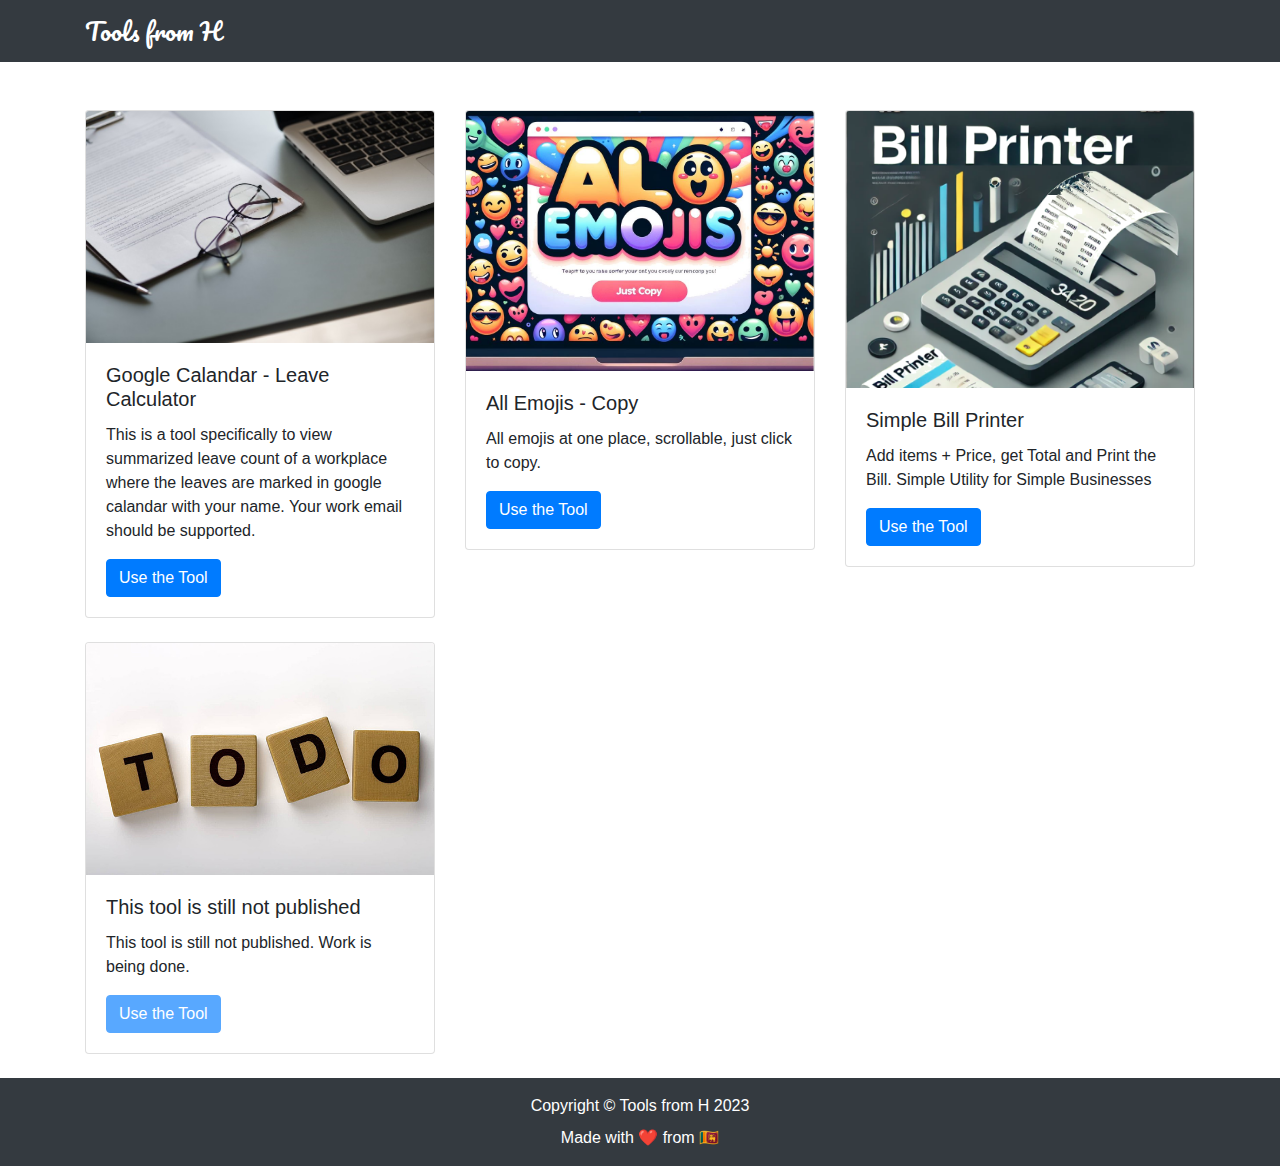
<file: index.html>
<!DOCTYPE html>
<html lang="en">

<head>
    <!-- Global site tag (gtag.js) - Google Analytics -->
    <script async src="https://www.googletagmanager.com/gtag/js?id=UA-144250591-1"></script>
    <script>
        window.dataLayer = window.dataLayer || [];
        function gtag(){dataLayer.push(arguments);}
        gtag('js', new Date());

        gtag('config', 'UA-144250591-1');
    </script>
  <!-- Google Add -->
  <!-- <script async src="https://pagead2.googlesyndication.com/pagead/js/adsbygoogle.js"></script>
  <script>
      (adsbygoogle = window.adsbygoogle || []).push({
          google_ad_client: "ca-pub-4618457100316307",
          enable_page_level_ads: true
      });
  </script> -->
  <meta charset="utf-8">
  <meta name="viewport" content="width=device-width, initial-scale=1, shrink-to-fit=no">
  <meta name="description" content="">
  <meta name="author" content="">

  <title>Tools - Hishan.me</title>

  <!-- Bootstrap core CSS -->
  <link href="vendor/bootstrap/css/bootstrap.min.css" rel="stylesheet">

  <!-- Custom styles for this template -->
  <link href="css/tools.css" rel="stylesheet">
  <link href='https://fonts.googleapis.com/css?family=Pacifico' rel='stylesheet'>

</head>

<body>
    <!-- Responsive navbar-->
    <nav class="navbar navbar-expand-lg navbar-dark bg-dark">
       <div class="container">
           <a class="navbar-brand custom-navbar-brand" href="#!">Tools from H</a>
       </div>
   </nav>
  <div class="container mt-5">


    
      <div class="row">
          <!-- Card 1 -->
          <div class="col-md-4">
              <div class="card mb-4">
                  <img src="images/leave-calculator.png" class="card-img-top" alt="Image 1">
                  <div class="card-body">
                      <h5 class="card-title">Google Calandar - Leave Calculator</h5>
                      <p class="card-text">This is a tool specifically to view summarized leave count of a workplace where the leaves are marked in google calandar with your name. Your work email should be supported.</p>
                      <a href="leave-calculator/index.html" class="btn btn-primary">Use the Tool</a>

                    </div>
              </div>
          </div>

          <!-- Card 2 -->
          <div class="col-md-4">
              <div class="card mb-4">
                  <img src="images/emojis.jpg" class="card-img-top" alt="Image 2">
                  <div class="card-body">
                      <h5 class="card-title">All Emojis - Copy</h5>
                      <p class="card-text">All emojis at one place, scrollable, just click to copy.</p>
                        <a href="allEmojis/index.html" class="btn btn-primary">Use the Tool</a>
                  </div>
              </div>
          </div>

          <!-- Card 3 -->
          <div class="col-md-4">
              <div class="card mb-4">
                  <img src="images/bill-printer.png" class="card-img-top" alt="Image 3">
                  <div class="card-body">
                    <h5 class="card-title">Simple Bill Printer</h5>
                    <p class="card-text">Add items + Price, get Total and Print the Bill. Simple Utility for Simple Businesses</p>
                      <a href="billPrinter/index.html" class="btn btn-primary">Use the Tool</a>
                  </div>
              </div>
          </div>

          <!-- Card 4 -->
          <div class="col-md-4">
            <div class="card mb-4">
                <img src="images/todo.jpg" class="card-img-top" alt="Image 4">
                <div class="card-body">
                  <h5 class="card-title">This tool is still not published</h5>
                  <p class="card-text">This tool is still not published. Work is being done.</p>
                    <button class="btn btn-primary" disabled>Use the Tool</button>
                </div>
            </div>
        </div>

          <!-- Add more cards as needed -->
      </div>
  </div>
   
  <footer class="py-2 bg-dark">
        <div class="container">
            <p class="py-2 m-0 text-center text-white">Copyright &copy; Tools from H 2023</p>
            <p class="m-0  mb-2 text-center text-white">Made with &#10084; from &#127473;&#127472; </p>
        </div>
  </footer>

  <!-- Add Bootstrap JS and jQuery CDN (if required) -->
  <script src="https://code.jquery.com/jquery-3.6.0.min.js"></script>
  <script src="https://cdn.jsdelivr.net/npm/bootstrap@5.3.0/dist/js/bootstrap.min.js"></script>
</body>

</html>
</file>
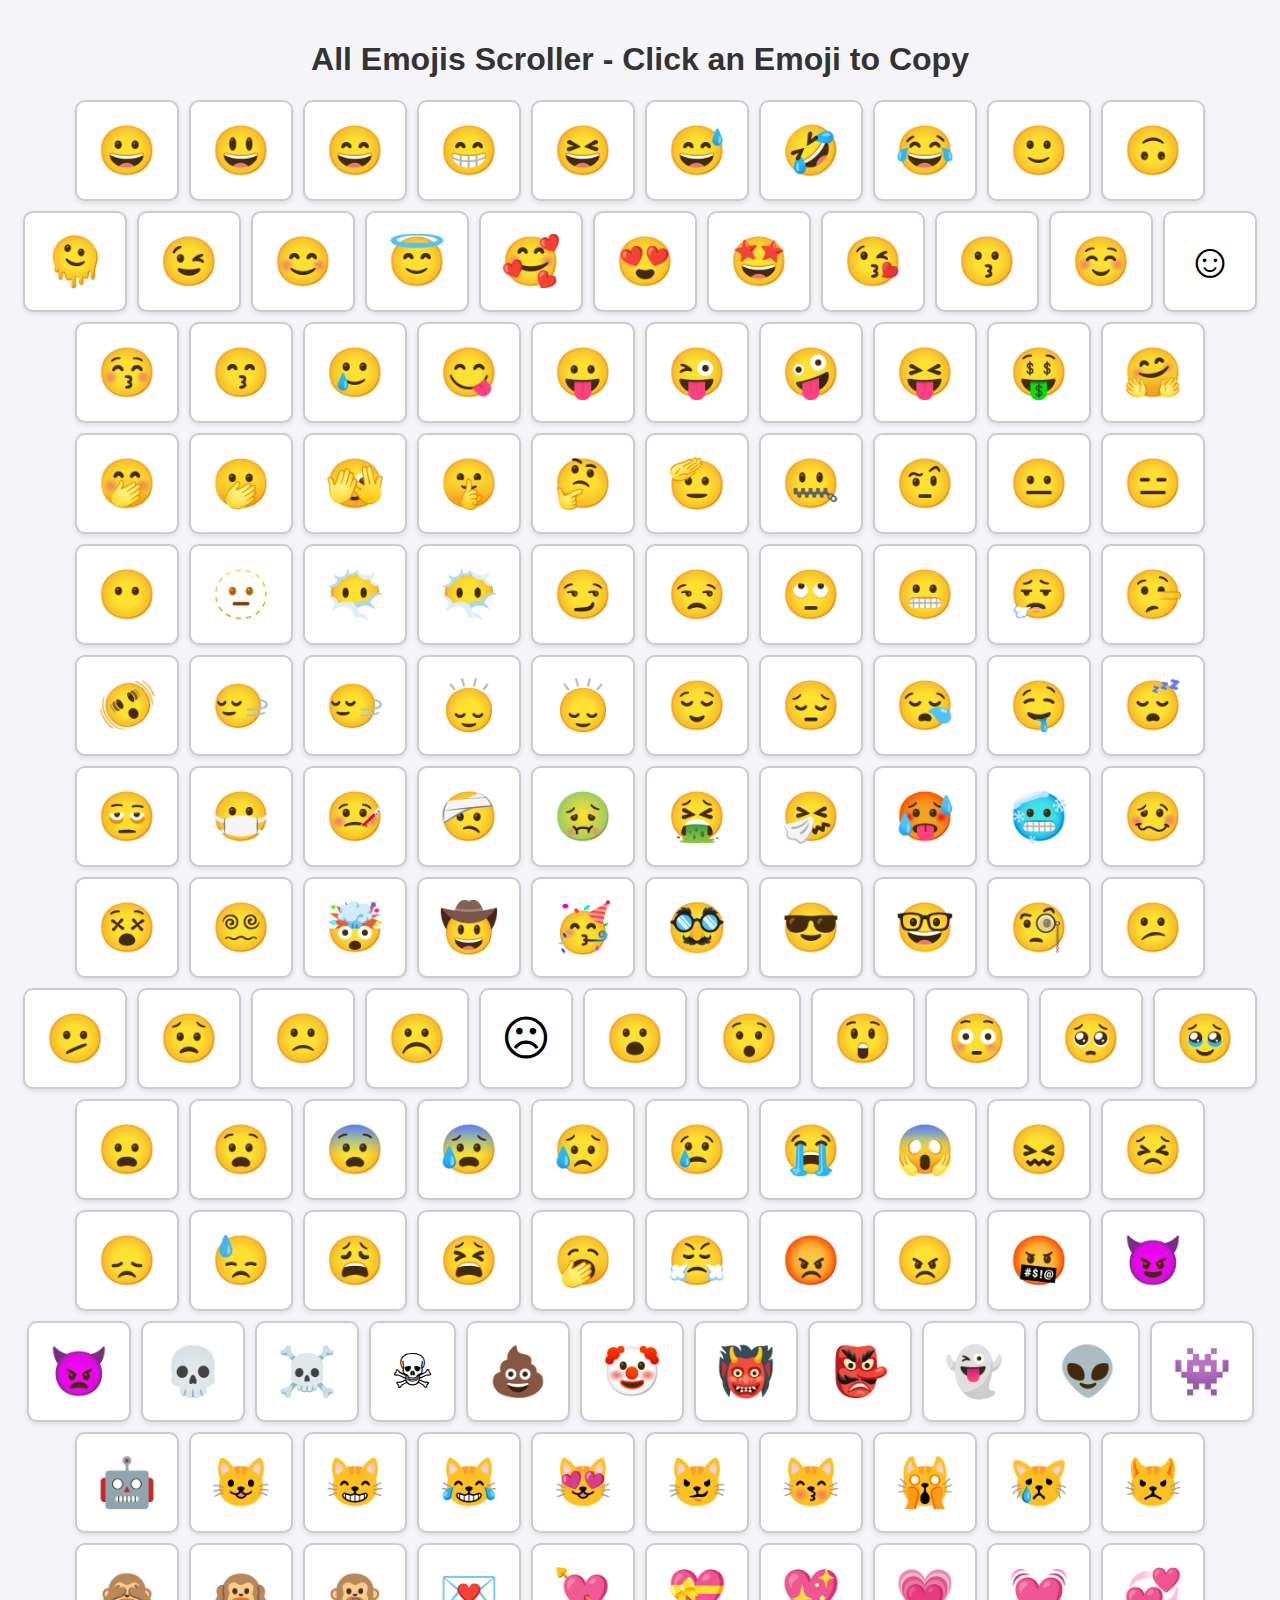
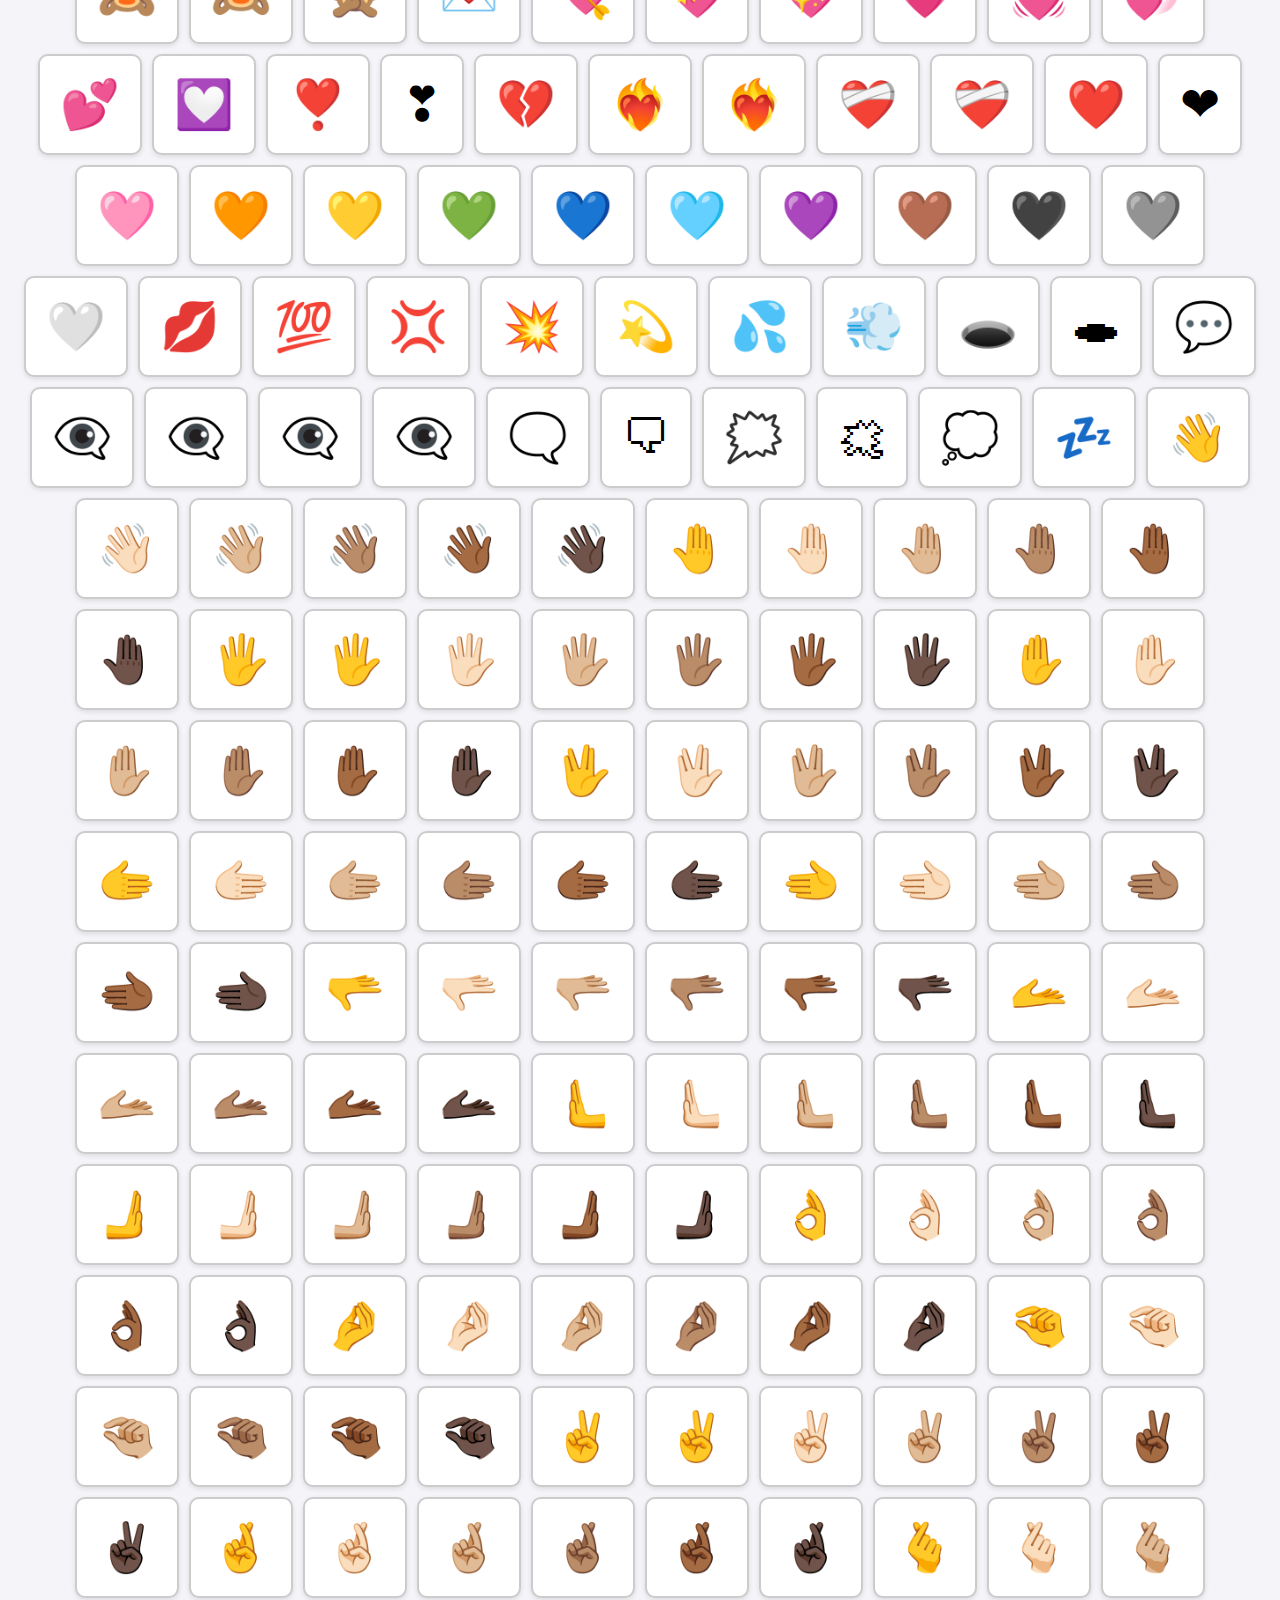
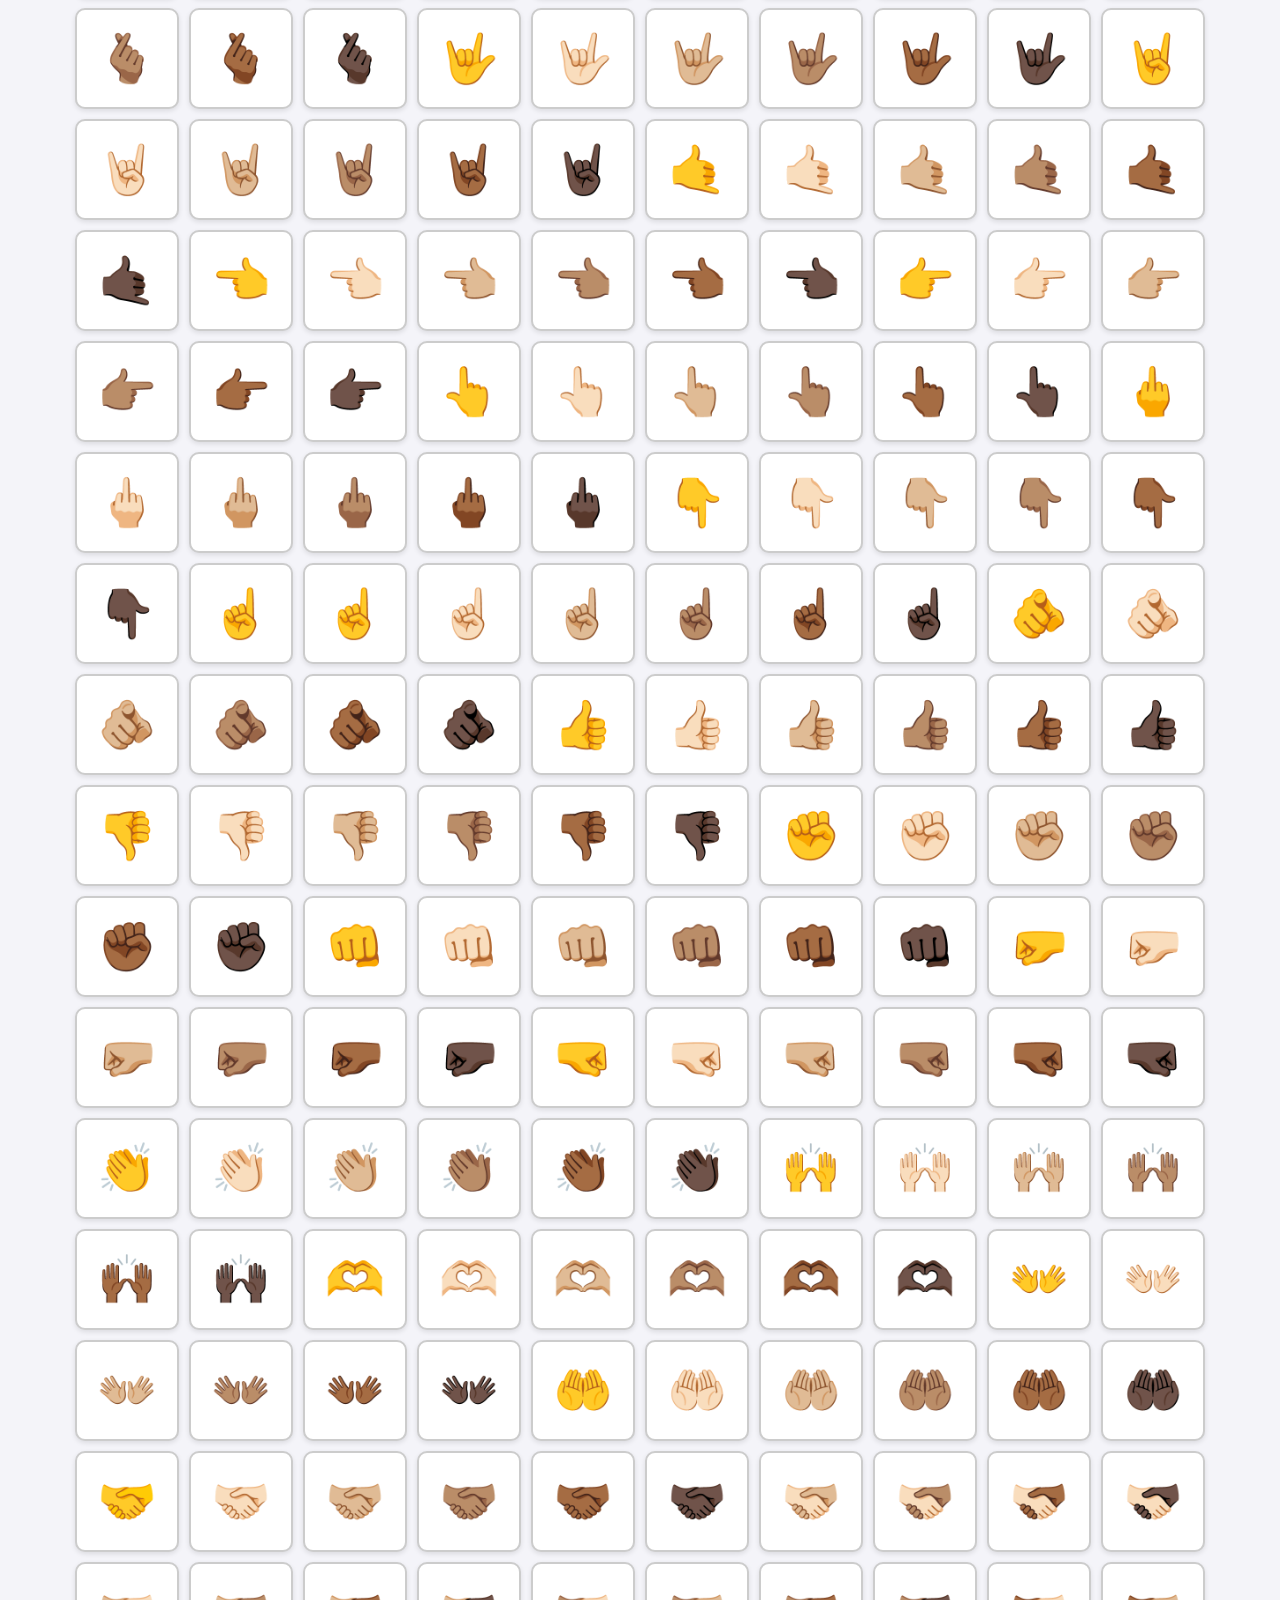
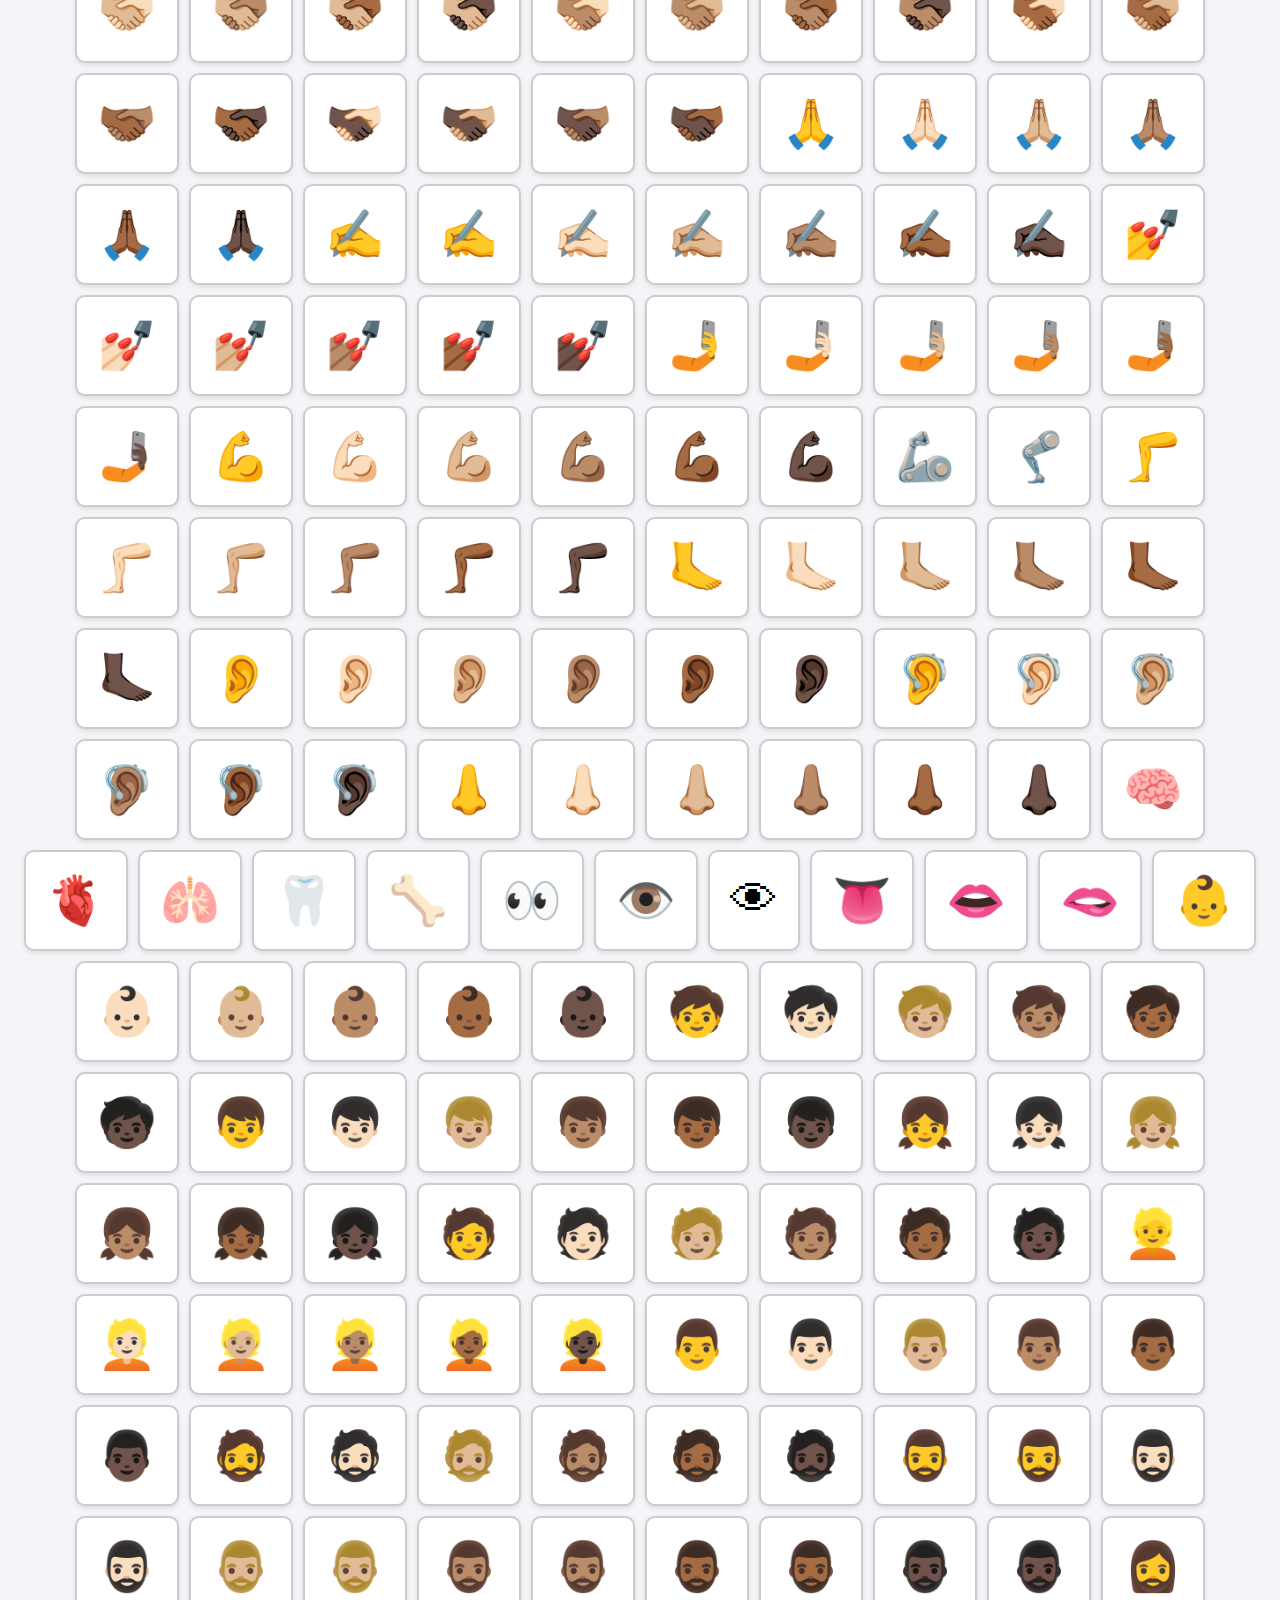
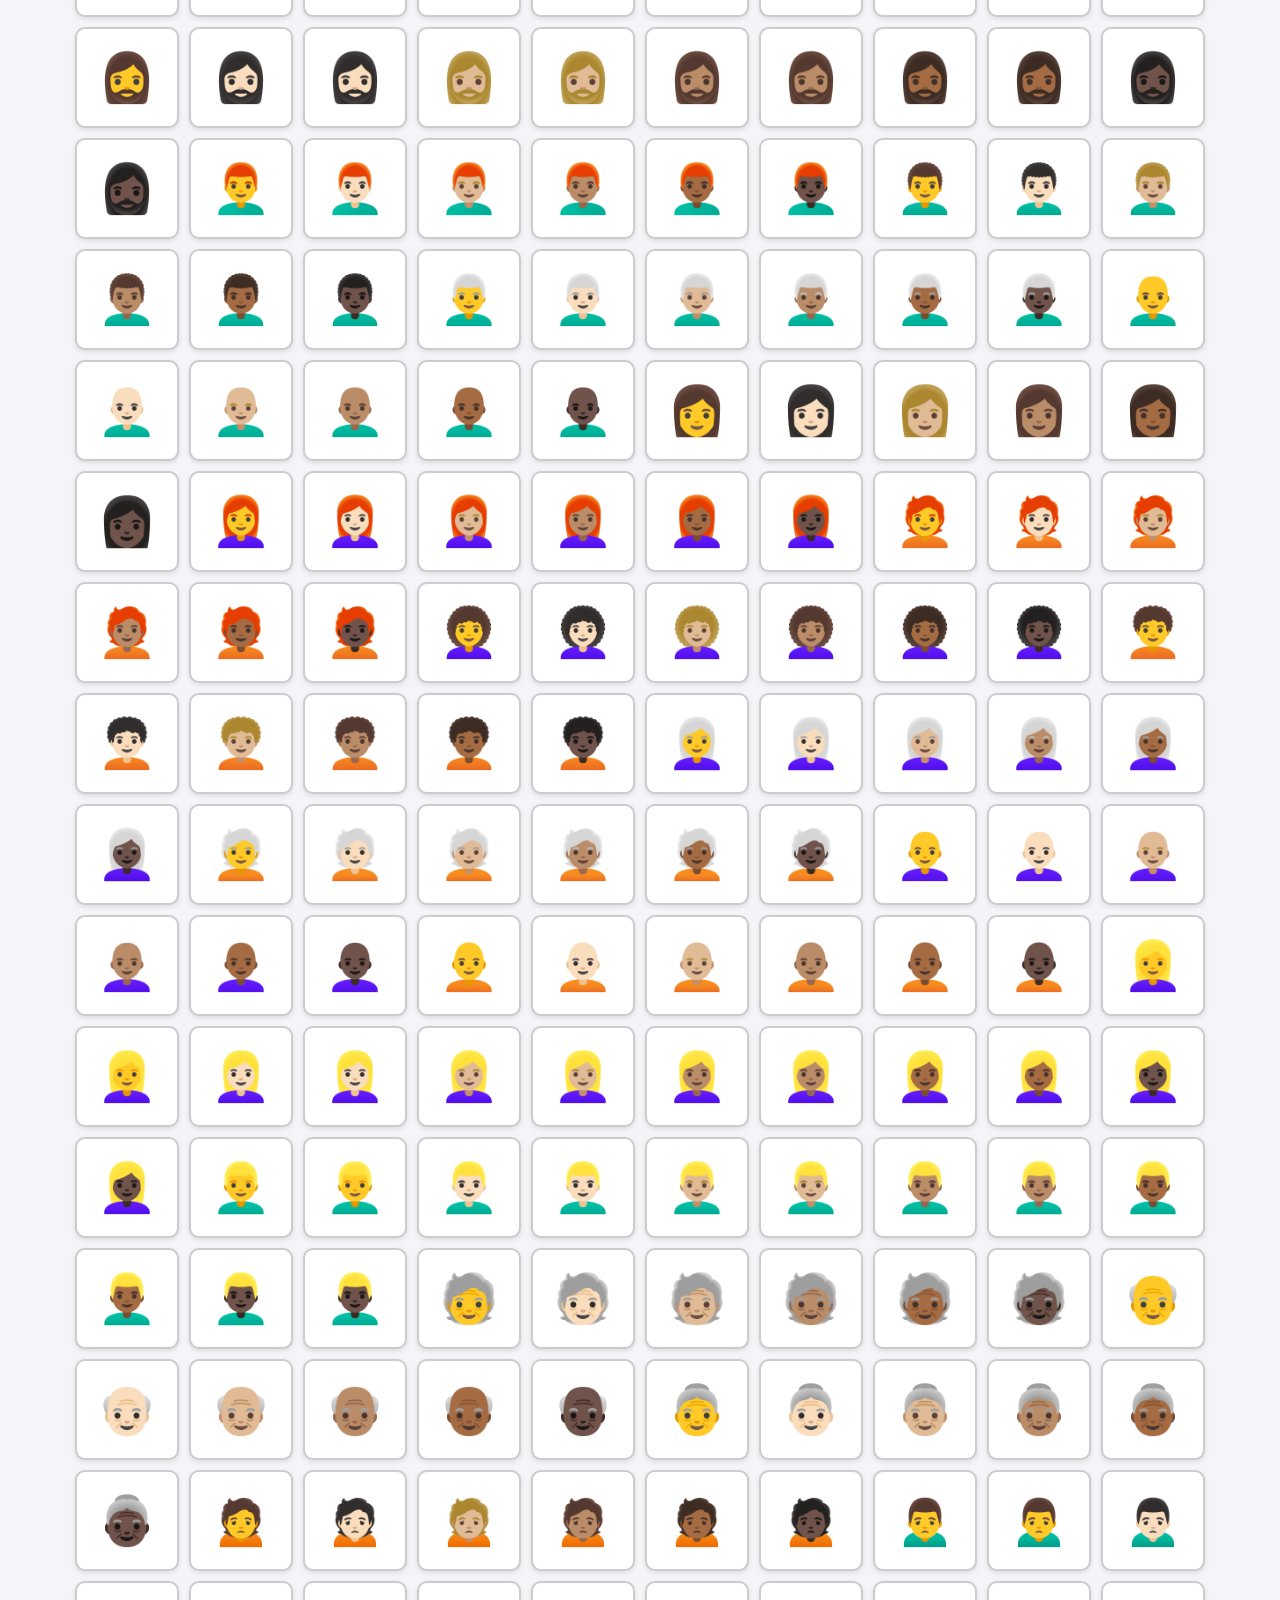
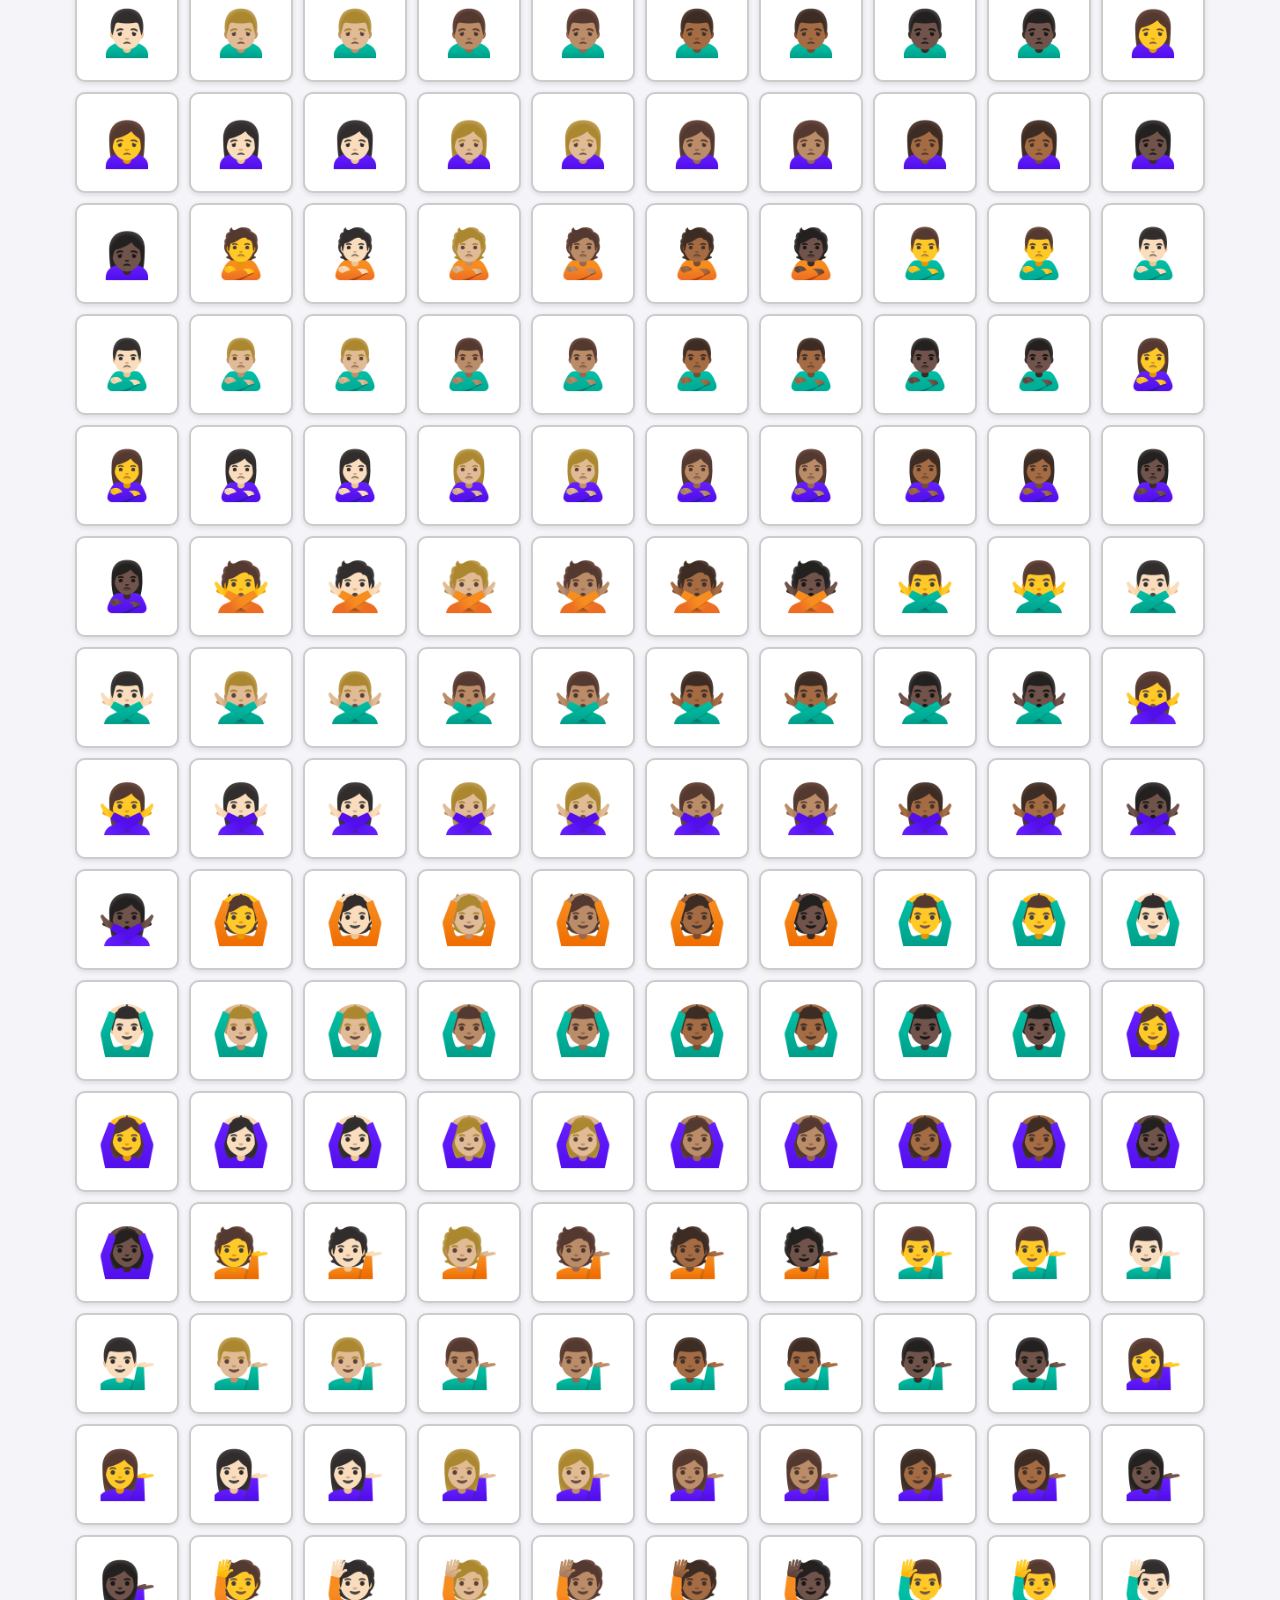
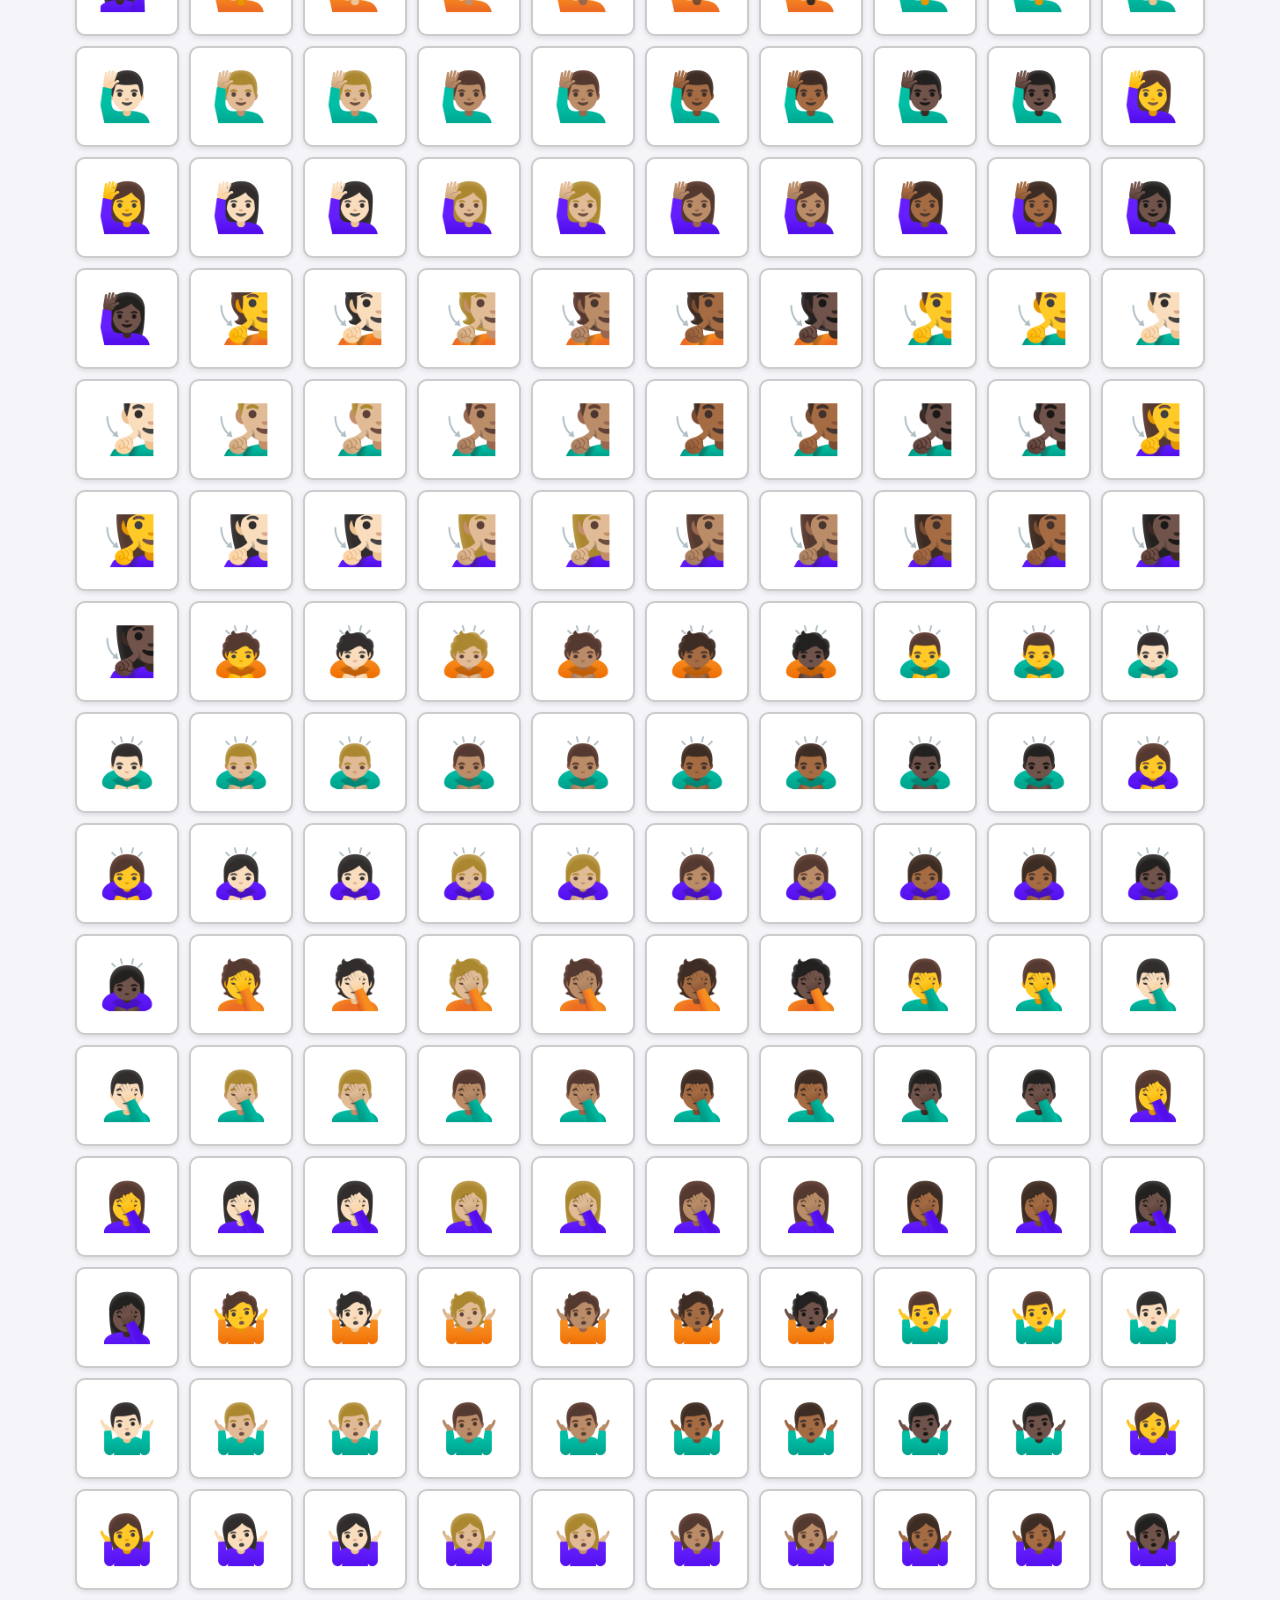
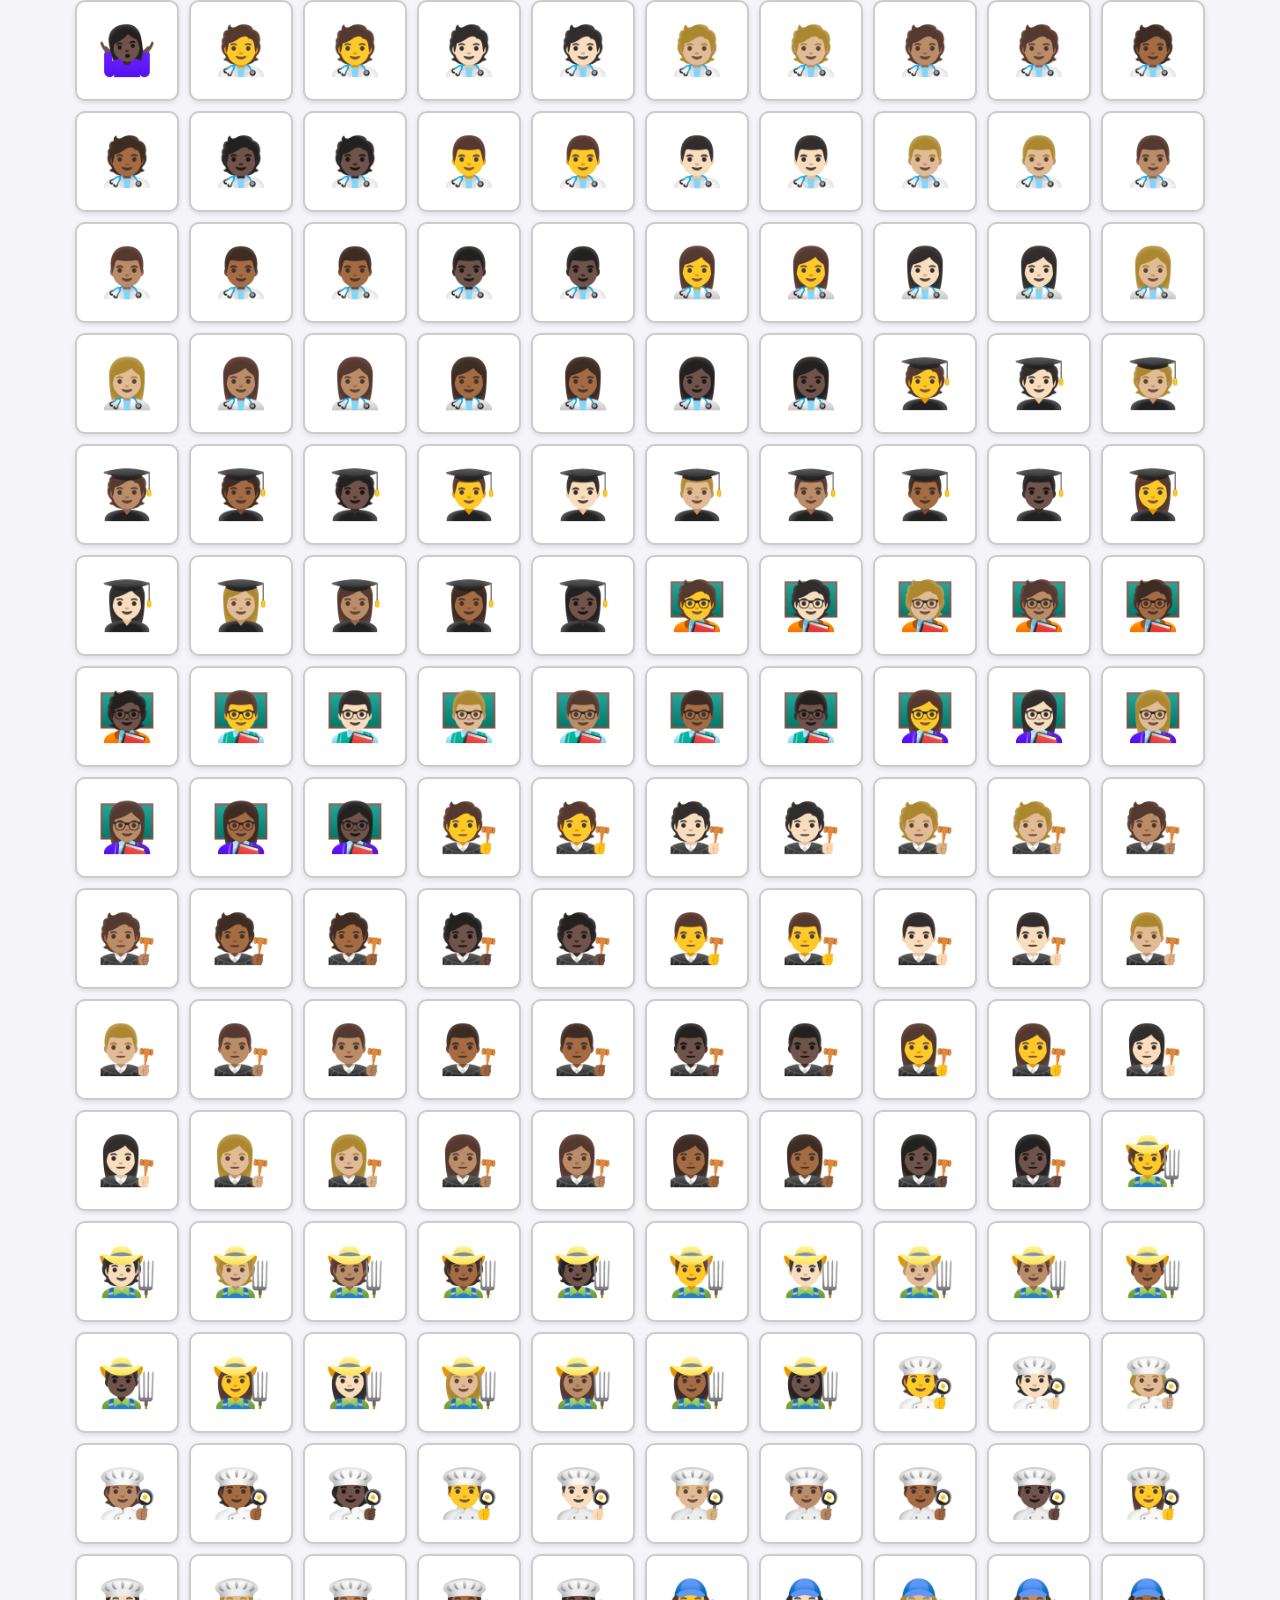
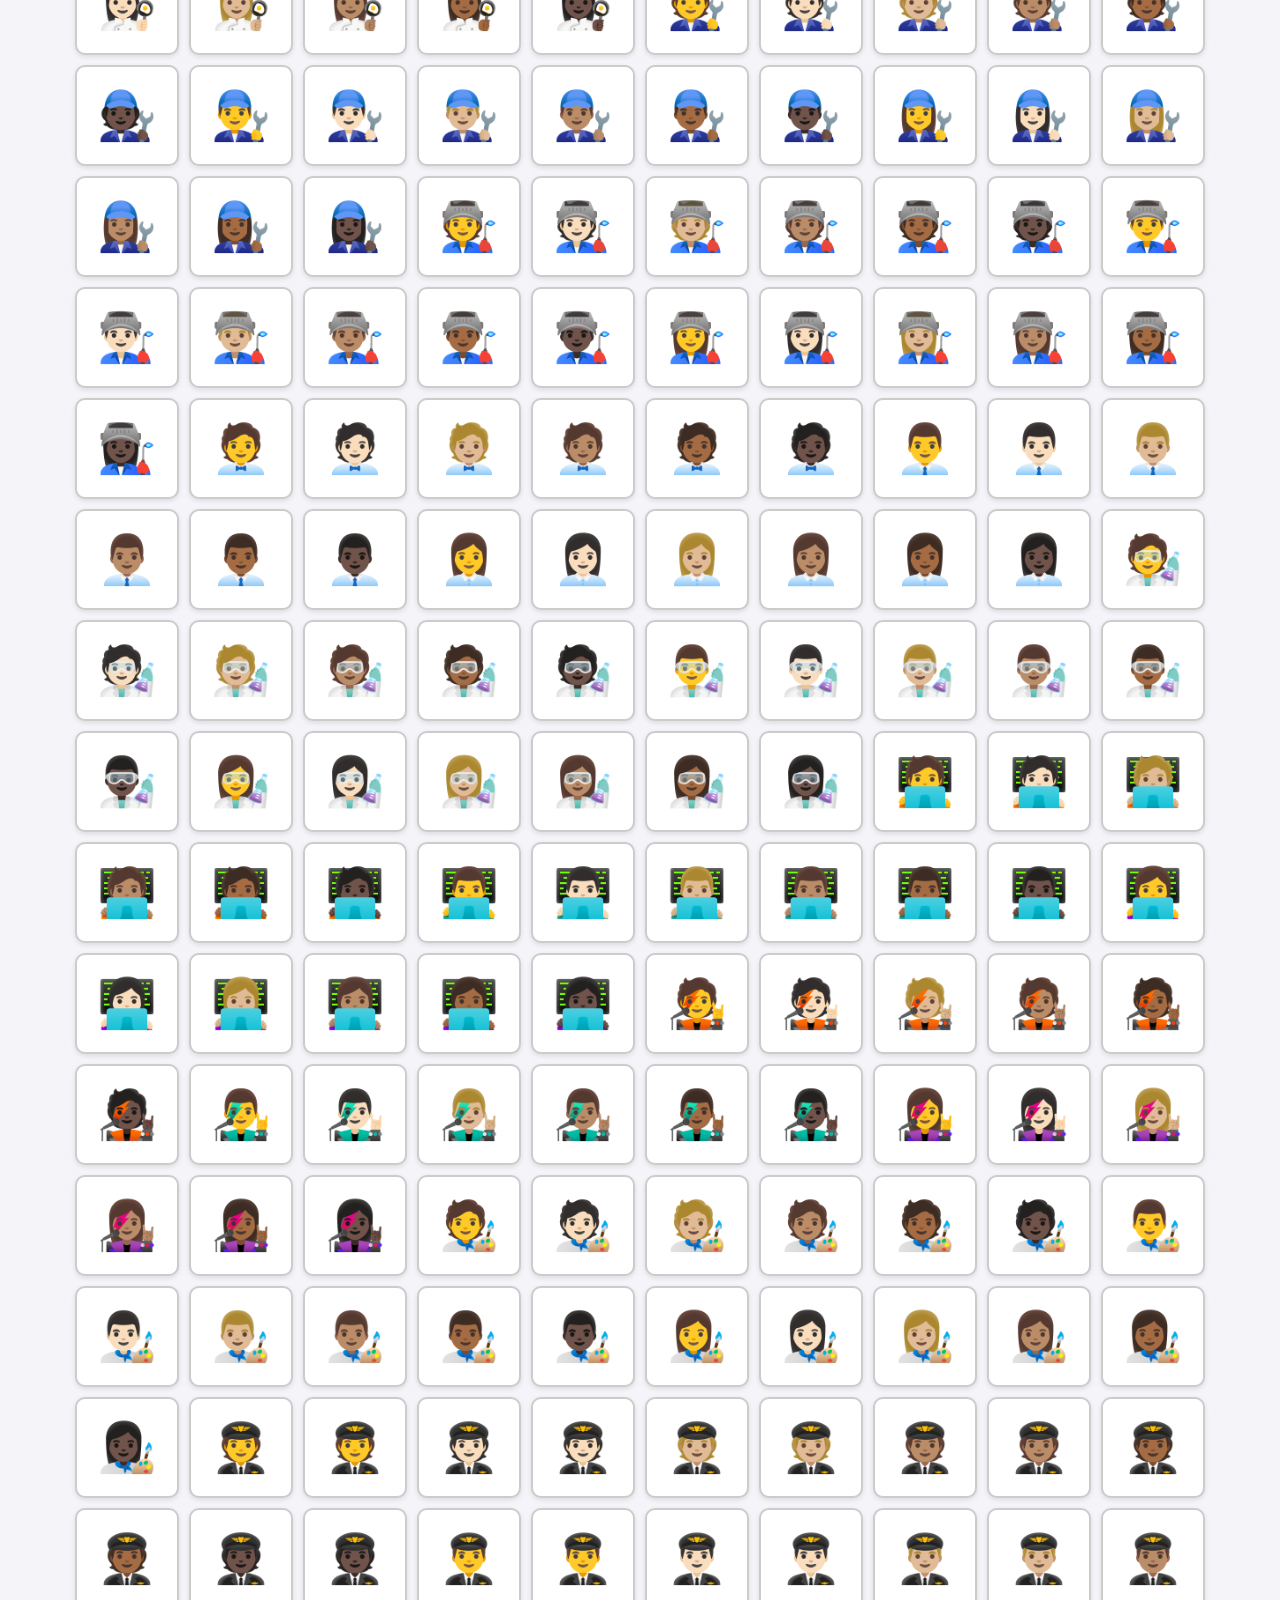
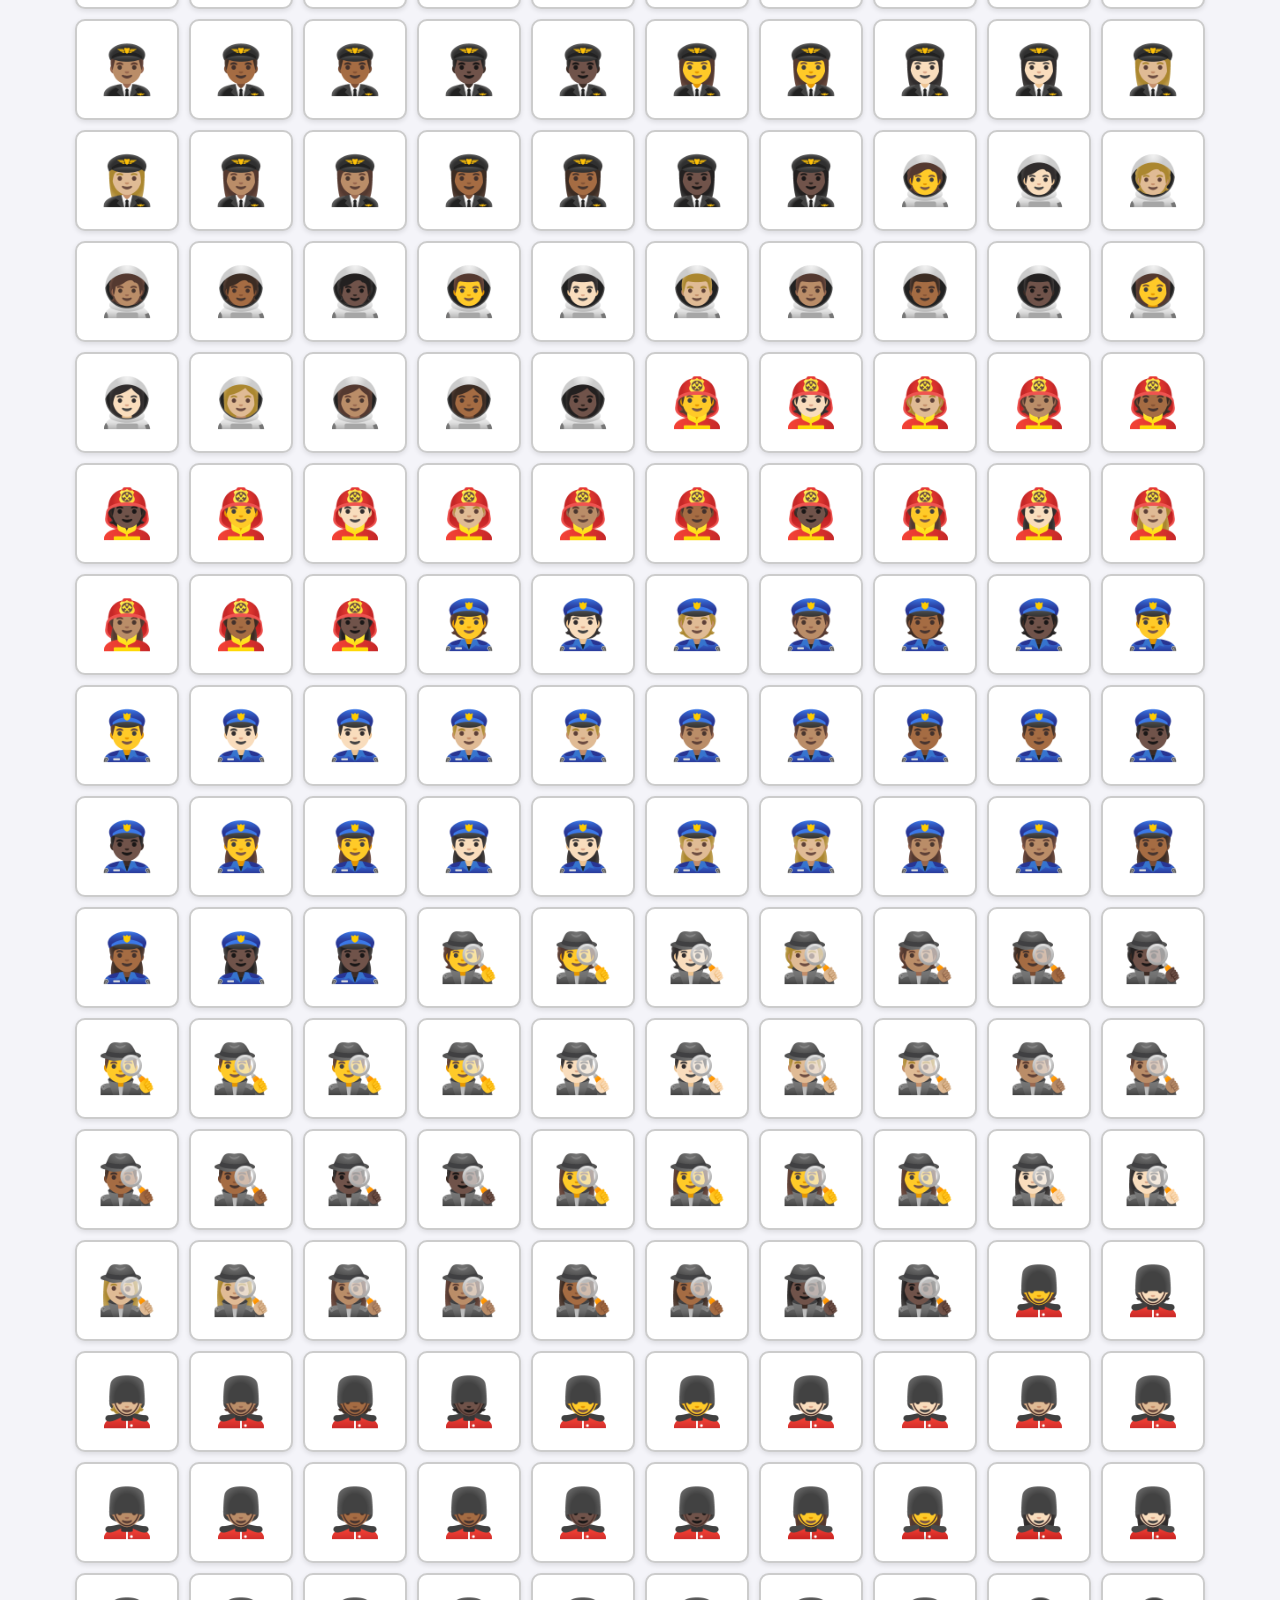
<file: allEmojis/index.html>
<!DOCTYPE html>
<html lang="en">
<head>
    <meta charset="UTF-8">
    <meta name="viewport" content="width=device-width, initial-scale=1.0">
    <title>Emoji Copier</title>
    <style>
        body {
            font-family: Arial, sans-serif;
            text-align: center;
            margin: 0;
            padding: 20px;
            background-color: #f4f4f9;
        }
        h1 {
            color: #333;
        }
        .emoji-container {
            display: flex;
            flex-wrap: wrap;
            justify-content: center;
            gap: 10px;
            margin-top: 20px;
        }
        .emoji {
            font-size: 3rem; /* Increased size for better visibility */
            padding: 20px;
            cursor: pointer;
            transition: transform 0.2s;
            border: 2px solid #ccc;
            border-radius: 10px;
            background-color: #fff;
            box-shadow: 0 2px 5px rgba(0, 0, 0, 0.1);
            display: inline-block;
        }
        .emoji:hover {
            transform: scale(1.1);
            border-color: #007bff;
        }
        .popup {
            position: fixed;
            top: 50%;
            left: 50%;
            transform: translate(-50%, -50%);
            padding: 30px 50px;
            font-size: 1.5rem;
            background-color: #fff;
            border: 2px solid #ccc;
            border-radius: 10px;
            box-shadow: 0 4px 20px rgba(0, 0, 0, 0.3);
            z-index: 1000;
            display: none;
        }
        .overlay {
            position: fixed;
            top: 0;
            left: 0;
            width: 100%;
            height: 100%;
            background-color: rgba(0, 0, 0, 0.5);
            z-index: 999;
            display: none;
        }
    </style>
</head>
<body>

    <h1>All Emojis Scroller - Click an Emoji to Copy</h1>
    <div class="emoji-container" id="emojiContainer">
        <!-- Emojis will be dynamically added here -->
    </div>
    <div class="overlay" id="overlay"></div>
    <div class="popup" id="popup"></div>

    <script>
        const emojis = [
            '\u{1F600}',
'\u{1F603}',
'\u{1F604}',
'\u{1F601}',
'\u{1F606}',
'\u{1F605}',
'\u{1F923}',
'\u{1F602}',
'\u{1F642}',
'\u{1F643}',
'\u{1FAE0}',
'\u{1F609}',
'\u{1F60A}',
'\u{1F607}',
'\u{1F970}',
'\u{1F60D}',
'\u{1F929}',
'\u{1F618}',
'\u{1F617}',
'\u{263A}\u{FE0F}',
'\u{263A}',
'\u{1F61A}',
'\u{1F619}',
'\u{1F972}',
'\u{1F60B}',
'\u{1F61B}',
'\u{1F61C}',
'\u{1F92A}',
'\u{1F61D}',
'\u{1F911}',
'\u{1F917}',
'\u{1F92D}',
'\u{1FAE2}',
'\u{1FAE3}',
'\u{1F92B}',
'\u{1F914}',
'\u{1FAE1}',
'\u{1F910}',
'\u{1F928}',
'\u{1F610}',
'\u{1F611}',
'\u{1F636}',
'\u{1FAE5}',
'\u{1F636}\u{200D}\u{1F32B}\u{FE0F}',
'\u{1F636}\u{200D}\u{1F32B}',
'\u{1F60F}',
'\u{1F612}',
'\u{1F644}',
'\u{1F62C}',
'\u{1F62E}\u{200D}\u{1F4A8}',
'\u{1F925}',
'\u{1FAE8}',
'\u{1F642}\u{200D}\u{2194}\u{FE0F}',
'\u{1F642}\u{200D}\u{2194}',
'\u{1F642}\u{200D}\u{2195}\u{FE0F}',
'\u{1F642}\u{200D}\u{2195}',
'\u{1F60C}',
'\u{1F614}',
'\u{1F62A}',
'\u{1F924}',
'\u{1F634}',
'\u{1FAE9}',
'\u{1F637}',
'\u{1F912}',
'\u{1F915}',
'\u{1F922}',
'\u{1F92E}',
'\u{1F927}',
'\u{1F975}',
'\u{1F976}',
'\u{1F974}',
'\u{1F635}',
'\u{1F635}\u{200D}\u{1F4AB}',
'\u{1F92F}',
'\u{1F920}',
'\u{1F973}',
'\u{1F978}',
'\u{1F60E}',
'\u{1F913}',
'\u{1F9D0}',
'\u{1F615}',
'\u{1FAE4}',
'\u{1F61F}',
'\u{1F641}',
'\u{2639}\u{FE0F}',
'\u{2639}',
'\u{1F62E}',
'\u{1F62F}',
'\u{1F632}',
'\u{1F633}',
'\u{1F97A}',
'\u{1F979}',
'\u{1F626}',
'\u{1F627}',
'\u{1F628}',
'\u{1F630}',
'\u{1F625}',
'\u{1F622}',
'\u{1F62D}',
'\u{1F631}',
'\u{1F616}',
'\u{1F623}',
'\u{1F61E}',
'\u{1F613}',
'\u{1F629}',
'\u{1F62B}',
'\u{1F971}',
'\u{1F624}',
'\u{1F621}',
'\u{1F620}',
'\u{1F92C}',
'\u{1F608}',
'\u{1F47F}',
'\u{1F480}',
'\u{2620}\u{FE0F}',
'\u{2620}',
'\u{1F4A9}',
'\u{1F921}',
'\u{1F479}',
'\u{1F47A}',
'\u{1F47B}',
'\u{1F47D}',
'\u{1F47E}',
'\u{1F916}',
'\u{1F63A}',
'\u{1F638}',
'\u{1F639}',
'\u{1F63B}',
'\u{1F63C}',
'\u{1F63D}',
'\u{1F640}',
'\u{1F63F}',
'\u{1F63E}',
'\u{1F648}',
'\u{1F649}',
'\u{1F64A}',
'\u{1F48C}',
'\u{1F498}',
'\u{1F49D}',
'\u{1F496}',
'\u{1F497}',
'\u{1F493}',
'\u{1F49E}',
'\u{1F495}',
'\u{1F49F}',
'\u{2763}\u{FE0F}',
'\u{2763}',
'\u{1F494}',
'\u{2764}\u{FE0F}\u{200D}\u{1F525}',
'\u{2764}\u{200D}\u{1F525}',
'\u{2764}\u{FE0F}\u{200D}\u{1FA79}',
'\u{2764}\u{200D}\u{1FA79}',
'\u{2764}\u{FE0F}',
'\u{2764}',
'\u{1FA77}',
'\u{1F9E1}',
'\u{1F49B}',
'\u{1F49A}',
'\u{1F499}',
'\u{1FA75}',
'\u{1F49C}',
'\u{1F90E}',
'\u{1F5A4}',
'\u{1FA76}',
'\u{1F90D}',
'\u{1F48B}',
'\u{1F4AF}',
'\u{1F4A2}',
'\u{1F4A5}',
'\u{1F4AB}',
'\u{1F4A6}',
'\u{1F4A8}',
'\u{1F573}\u{FE0F}',
'\u{1F573}',
'\u{1F4AC}',
'\u{1F441}\u{FE0F}\u{200D}\u{1F5E8}\u{FE0F}',
'\u{1F441}\u{200D}\u{1F5E8}\u{FE0F}',
'\u{1F441}\u{FE0F}\u{200D}\u{1F5E8}',
'\u{1F441}\u{200D}\u{1F5E8}',
'\u{1F5E8}\u{FE0F}',
'\u{1F5E8}',
'\u{1F5EF}\u{FE0F}',
'\u{1F5EF}',
'\u{1F4AD}',
'\u{1F4A4}',
'\u{1F44B}',
'\u{1F44B}\u{1F3FB}',
'\u{1F44B}\u{1F3FC}',
'\u{1F44B}\u{1F3FD}',
'\u{1F44B}\u{1F3FE}',
'\u{1F44B}\u{1F3FF}',
'\u{1F91A}',
'\u{1F91A}\u{1F3FB}',
'\u{1F91A}\u{1F3FC}',
'\u{1F91A}\u{1F3FD}',
'\u{1F91A}\u{1F3FE}',
'\u{1F91A}\u{1F3FF}',
'\u{1F590}\u{FE0F}',
'\u{1F590}',
'\u{1F590}\u{1F3FB}',
'\u{1F590}\u{1F3FC}',
'\u{1F590}\u{1F3FD}',
'\u{1F590}\u{1F3FE}',
'\u{1F590}\u{1F3FF}',
'\u{270B}',
'\u{270B}\u{1F3FB}',
'\u{270B}\u{1F3FC}',
'\u{270B}\u{1F3FD}',
'\u{270B}\u{1F3FE}',
'\u{270B}\u{1F3FF}',
'\u{1F596}',
'\u{1F596}\u{1F3FB}',
'\u{1F596}\u{1F3FC}',
'\u{1F596}\u{1F3FD}',
'\u{1F596}\u{1F3FE}',
'\u{1F596}\u{1F3FF}',
'\u{1FAF1}',
'\u{1FAF1}\u{1F3FB}',
'\u{1FAF1}\u{1F3FC}',
'\u{1FAF1}\u{1F3FD}',
'\u{1FAF1}\u{1F3FE}',
'\u{1FAF1}\u{1F3FF}',
'\u{1FAF2}',
'\u{1FAF2}\u{1F3FB}',
'\u{1FAF2}\u{1F3FC}',
'\u{1FAF2}\u{1F3FD}',
'\u{1FAF2}\u{1F3FE}',
'\u{1FAF2}\u{1F3FF}',
'\u{1FAF3}',
'\u{1FAF3}\u{1F3FB}',
'\u{1FAF3}\u{1F3FC}',
'\u{1FAF3}\u{1F3FD}',
'\u{1FAF3}\u{1F3FE}',
'\u{1FAF3}\u{1F3FF}',
'\u{1FAF4}',
'\u{1FAF4}\u{1F3FB}',
'\u{1FAF4}\u{1F3FC}',
'\u{1FAF4}\u{1F3FD}',
'\u{1FAF4}\u{1F3FE}',
'\u{1FAF4}\u{1F3FF}',
'\u{1FAF7}',
'\u{1FAF7}\u{1F3FB}',
'\u{1FAF7}\u{1F3FC}',
'\u{1FAF7}\u{1F3FD}',
'\u{1FAF7}\u{1F3FE}',
'\u{1FAF7}\u{1F3FF}',
'\u{1FAF8}',
'\u{1FAF8}\u{1F3FB}',
'\u{1FAF8}\u{1F3FC}',
'\u{1FAF8}\u{1F3FD}',
'\u{1FAF8}\u{1F3FE}',
'\u{1FAF8}\u{1F3FF}',
'\u{1F44C}',
'\u{1F44C}\u{1F3FB}',
'\u{1F44C}\u{1F3FC}',
'\u{1F44C}\u{1F3FD}',
'\u{1F44C}\u{1F3FE}',
'\u{1F44C}\u{1F3FF}',
'\u{1F90C}',
'\u{1F90C}\u{1F3FB}',
'\u{1F90C}\u{1F3FC}',
'\u{1F90C}\u{1F3FD}',
'\u{1F90C}\u{1F3FE}',
'\u{1F90C}\u{1F3FF}',
'\u{1F90F}',
'\u{1F90F}\u{1F3FB}',
'\u{1F90F}\u{1F3FC}',
'\u{1F90F}\u{1F3FD}',
'\u{1F90F}\u{1F3FE}',
'\u{1F90F}\u{1F3FF}',
'\u{270C}\u{FE0F}',
'\u{270C}',
'\u{270C}\u{1F3FB}',
'\u{270C}\u{1F3FC}',
'\u{270C}\u{1F3FD}',
'\u{270C}\u{1F3FE}',
'\u{270C}\u{1F3FF}',
'\u{1F91E}',
'\u{1F91E}\u{1F3FB}',
'\u{1F91E}\u{1F3FC}',
'\u{1F91E}\u{1F3FD}',
'\u{1F91E}\u{1F3FE}',
'\u{1F91E}\u{1F3FF}',
'\u{1FAF0}',
'\u{1FAF0}\u{1F3FB}',
'\u{1FAF0}\u{1F3FC}',
'\u{1FAF0}\u{1F3FD}',
'\u{1FAF0}\u{1F3FE}',
'\u{1FAF0}\u{1F3FF}',
'\u{1F91F}',
'\u{1F91F}\u{1F3FB}',
'\u{1F91F}\u{1F3FC}',
'\u{1F91F}\u{1F3FD}',
'\u{1F91F}\u{1F3FE}',
'\u{1F91F}\u{1F3FF}',
'\u{1F918}',
'\u{1F918}\u{1F3FB}',
'\u{1F918}\u{1F3FC}',
'\u{1F918}\u{1F3FD}',
'\u{1F918}\u{1F3FE}',
'\u{1F918}\u{1F3FF}',
'\u{1F919}',
'\u{1F919}\u{1F3FB}',
'\u{1F919}\u{1F3FC}',
'\u{1F919}\u{1F3FD}',
'\u{1F919}\u{1F3FE}',
'\u{1F919}\u{1F3FF}',
'\u{1F448}',
'\u{1F448}\u{1F3FB}',
'\u{1F448}\u{1F3FC}',
'\u{1F448}\u{1F3FD}',
'\u{1F448}\u{1F3FE}',
'\u{1F448}\u{1F3FF}',
'\u{1F449}',
'\u{1F449}\u{1F3FB}',
'\u{1F449}\u{1F3FC}',
'\u{1F449}\u{1F3FD}',
'\u{1F449}\u{1F3FE}',
'\u{1F449}\u{1F3FF}',
'\u{1F446}',
'\u{1F446}\u{1F3FB}',
'\u{1F446}\u{1F3FC}',
'\u{1F446}\u{1F3FD}',
'\u{1F446}\u{1F3FE}',
'\u{1F446}\u{1F3FF}',
'\u{1F595}',
'\u{1F595}\u{1F3FB}',
'\u{1F595}\u{1F3FC}',
'\u{1F595}\u{1F3FD}',
'\u{1F595}\u{1F3FE}',
'\u{1F595}\u{1F3FF}',
'\u{1F447}',
'\u{1F447}\u{1F3FB}',
'\u{1F447}\u{1F3FC}',
'\u{1F447}\u{1F3FD}',
'\u{1F447}\u{1F3FE}',
'\u{1F447}\u{1F3FF}',
'\u{261D}\u{FE0F}',
'\u{261D}',
'\u{261D}\u{1F3FB}',
'\u{261D}\u{1F3FC}',
'\u{261D}\u{1F3FD}',
'\u{261D}\u{1F3FE}',
'\u{261D}\u{1F3FF}',
'\u{1FAF5}',
'\u{1FAF5}\u{1F3FB}',
'\u{1FAF5}\u{1F3FC}',
'\u{1FAF5}\u{1F3FD}',
'\u{1FAF5}\u{1F3FE}',
'\u{1FAF5}\u{1F3FF}',
'\u{1F44D}',
'\u{1F44D}\u{1F3FB}',
'\u{1F44D}\u{1F3FC}',
'\u{1F44D}\u{1F3FD}',
'\u{1F44D}\u{1F3FE}',
'\u{1F44D}\u{1F3FF}',
'\u{1F44E}',
'\u{1F44E}\u{1F3FB}',
'\u{1F44E}\u{1F3FC}',
'\u{1F44E}\u{1F3FD}',
'\u{1F44E}\u{1F3FE}',
'\u{1F44E}\u{1F3FF}',
'\u{270A}',
'\u{270A}\u{1F3FB}',
'\u{270A}\u{1F3FC}',
'\u{270A}\u{1F3FD}',
'\u{270A}\u{1F3FE}',
'\u{270A}\u{1F3FF}',
'\u{1F44A}',
'\u{1F44A}\u{1F3FB}',
'\u{1F44A}\u{1F3FC}',
'\u{1F44A}\u{1F3FD}',
'\u{1F44A}\u{1F3FE}',
'\u{1F44A}\u{1F3FF}',
'\u{1F91B}',
'\u{1F91B}\u{1F3FB}',
'\u{1F91B}\u{1F3FC}',
'\u{1F91B}\u{1F3FD}',
'\u{1F91B}\u{1F3FE}',
'\u{1F91B}\u{1F3FF}',
'\u{1F91C}',
'\u{1F91C}\u{1F3FB}',
'\u{1F91C}\u{1F3FC}',
'\u{1F91C}\u{1F3FD}',
'\u{1F91C}\u{1F3FE}',
'\u{1F91C}\u{1F3FF}',
'\u{1F44F}',
'\u{1F44F}\u{1F3FB}',
'\u{1F44F}\u{1F3FC}',
'\u{1F44F}\u{1F3FD}',
'\u{1F44F}\u{1F3FE}',
'\u{1F44F}\u{1F3FF}',
'\u{1F64C}',
'\u{1F64C}\u{1F3FB}',
'\u{1F64C}\u{1F3FC}',
'\u{1F64C}\u{1F3FD}',
'\u{1F64C}\u{1F3FE}',
'\u{1F64C}\u{1F3FF}',
'\u{1FAF6}',
'\u{1FAF6}\u{1F3FB}',
'\u{1FAF6}\u{1F3FC}',
'\u{1FAF6}\u{1F3FD}',
'\u{1FAF6}\u{1F3FE}',
'\u{1FAF6}\u{1F3FF}',
'\u{1F450}',
'\u{1F450}\u{1F3FB}',
'\u{1F450}\u{1F3FC}',
'\u{1F450}\u{1F3FD}',
'\u{1F450}\u{1F3FE}',
'\u{1F450}\u{1F3FF}',
'\u{1F932}',
'\u{1F932}\u{1F3FB}',
'\u{1F932}\u{1F3FC}',
'\u{1F932}\u{1F3FD}',
'\u{1F932}\u{1F3FE}',
'\u{1F932}\u{1F3FF}',
'\u{1F91D}',
'\u{1F91D}\u{1F3FB}',
'\u{1F91D}\u{1F3FC}',
'\u{1F91D}\u{1F3FD}',
'\u{1F91D}\u{1F3FE}',
'\u{1F91D}\u{1F3FF}',
'\u{1FAF1}\u{1F3FB}\u{200D}\u{1FAF2}\u{1F3FC}',
'\u{1FAF1}\u{1F3FB}\u{200D}\u{1FAF2}\u{1F3FD}',
'\u{1FAF1}\u{1F3FB}\u{200D}\u{1FAF2}\u{1F3FE}',
'\u{1FAF1}\u{1F3FB}\u{200D}\u{1FAF2}\u{1F3FF}',
'\u{1FAF1}\u{1F3FC}\u{200D}\u{1FAF2}\u{1F3FB}',
'\u{1FAF1}\u{1F3FC}\u{200D}\u{1FAF2}\u{1F3FD}',
'\u{1FAF1}\u{1F3FC}\u{200D}\u{1FAF2}\u{1F3FE}',
'\u{1FAF1}\u{1F3FC}\u{200D}\u{1FAF2}\u{1F3FF}',
'\u{1FAF1}\u{1F3FD}\u{200D}\u{1FAF2}\u{1F3FB}',
'\u{1FAF1}\u{1F3FD}\u{200D}\u{1FAF2}\u{1F3FC}',
'\u{1FAF1}\u{1F3FD}\u{200D}\u{1FAF2}\u{1F3FE}',
'\u{1FAF1}\u{1F3FD}\u{200D}\u{1FAF2}\u{1F3FF}',
'\u{1FAF1}\u{1F3FE}\u{200D}\u{1FAF2}\u{1F3FB}',
'\u{1FAF1}\u{1F3FE}\u{200D}\u{1FAF2}\u{1F3FC}',
'\u{1FAF1}\u{1F3FE}\u{200D}\u{1FAF2}\u{1F3FD}',
'\u{1FAF1}\u{1F3FE}\u{200D}\u{1FAF2}\u{1F3FF}',
'\u{1FAF1}\u{1F3FF}\u{200D}\u{1FAF2}\u{1F3FB}',
'\u{1FAF1}\u{1F3FF}\u{200D}\u{1FAF2}\u{1F3FC}',
'\u{1FAF1}\u{1F3FF}\u{200D}\u{1FAF2}\u{1F3FD}',
'\u{1FAF1}\u{1F3FF}\u{200D}\u{1FAF2}\u{1F3FE}',
'\u{1F64F}',
'\u{1F64F}\u{1F3FB}',
'\u{1F64F}\u{1F3FC}',
'\u{1F64F}\u{1F3FD}',
'\u{1F64F}\u{1F3FE}',
'\u{1F64F}\u{1F3FF}',
'\u{270D}\u{FE0F}',
'\u{270D}',
'\u{270D}\u{1F3FB}',
'\u{270D}\u{1F3FC}',
'\u{270D}\u{1F3FD}',
'\u{270D}\u{1F3FE}',
'\u{270D}\u{1F3FF}',
'\u{1F485}',
'\u{1F485}\u{1F3FB}',
'\u{1F485}\u{1F3FC}',
'\u{1F485}\u{1F3FD}',
'\u{1F485}\u{1F3FE}',
'\u{1F485}\u{1F3FF}',
'\u{1F933}',
'\u{1F933}\u{1F3FB}',
'\u{1F933}\u{1F3FC}',
'\u{1F933}\u{1F3FD}',
'\u{1F933}\u{1F3FE}',
'\u{1F933}\u{1F3FF}',
'\u{1F4AA}',
'\u{1F4AA}\u{1F3FB}',
'\u{1F4AA}\u{1F3FC}',
'\u{1F4AA}\u{1F3FD}',
'\u{1F4AA}\u{1F3FE}',
'\u{1F4AA}\u{1F3FF}',
'\u{1F9BE}',
'\u{1F9BF}',
'\u{1F9B5}',
'\u{1F9B5}\u{1F3FB}',
'\u{1F9B5}\u{1F3FC}',
'\u{1F9B5}\u{1F3FD}',
'\u{1F9B5}\u{1F3FE}',
'\u{1F9B5}\u{1F3FF}',
'\u{1F9B6}',
'\u{1F9B6}\u{1F3FB}',
'\u{1F9B6}\u{1F3FC}',
'\u{1F9B6}\u{1F3FD}',
'\u{1F9B6}\u{1F3FE}',
'\u{1F9B6}\u{1F3FF}',
'\u{1F442}',
'\u{1F442}\u{1F3FB}',
'\u{1F442}\u{1F3FC}',
'\u{1F442}\u{1F3FD}',
'\u{1F442}\u{1F3FE}',
'\u{1F442}\u{1F3FF}',
'\u{1F9BB}',
'\u{1F9BB}\u{1F3FB}',
'\u{1F9BB}\u{1F3FC}',
'\u{1F9BB}\u{1F3FD}',
'\u{1F9BB}\u{1F3FE}',
'\u{1F9BB}\u{1F3FF}',
'\u{1F443}',
'\u{1F443}\u{1F3FB}',
'\u{1F443}\u{1F3FC}',
'\u{1F443}\u{1F3FD}',
'\u{1F443}\u{1F3FE}',
'\u{1F443}\u{1F3FF}',
'\u{1F9E0}',
'\u{1FAC0}',
'\u{1FAC1}',
'\u{1F9B7}',
'\u{1F9B4}',
'\u{1F440}',
'\u{1F441}\u{FE0F}',
'\u{1F441}',
'\u{1F445}',
'\u{1F444}',
'\u{1FAE6}',
'\u{1F476}',
'\u{1F476}\u{1F3FB}',
'\u{1F476}\u{1F3FC}',
'\u{1F476}\u{1F3FD}',
'\u{1F476}\u{1F3FE}',
'\u{1F476}\u{1F3FF}',
'\u{1F9D2}',
'\u{1F9D2}\u{1F3FB}',
'\u{1F9D2}\u{1F3FC}',
'\u{1F9D2}\u{1F3FD}',
'\u{1F9D2}\u{1F3FE}',
'\u{1F9D2}\u{1F3FF}',
'\u{1F466}',
'\u{1F466}\u{1F3FB}',
'\u{1F466}\u{1F3FC}',
'\u{1F466}\u{1F3FD}',
'\u{1F466}\u{1F3FE}',
'\u{1F466}\u{1F3FF}',
'\u{1F467}',
'\u{1F467}\u{1F3FB}',
'\u{1F467}\u{1F3FC}',
'\u{1F467}\u{1F3FD}',
'\u{1F467}\u{1F3FE}',
'\u{1F467}\u{1F3FF}',
'\u{1F9D1}',
'\u{1F9D1}\u{1F3FB}',
'\u{1F9D1}\u{1F3FC}',
'\u{1F9D1}\u{1F3FD}',
'\u{1F9D1}\u{1F3FE}',
'\u{1F9D1}\u{1F3FF}',
'\u{1F471}',
'\u{1F471}\u{1F3FB}',
'\u{1F471}\u{1F3FC}',
'\u{1F471}\u{1F3FD}',
'\u{1F471}\u{1F3FE}',
'\u{1F471}\u{1F3FF}',
'\u{1F468}',
'\u{1F468}\u{1F3FB}',
'\u{1F468}\u{1F3FC}',
'\u{1F468}\u{1F3FD}',
'\u{1F468}\u{1F3FE}',
'\u{1F468}\u{1F3FF}',
'\u{1F9D4}',
'\u{1F9D4}\u{1F3FB}',
'\u{1F9D4}\u{1F3FC}',
'\u{1F9D4}\u{1F3FD}',
'\u{1F9D4}\u{1F3FE}',
'\u{1F9D4}\u{1F3FF}',
'\u{1F9D4}\u{200D}\u{2642}\u{FE0F}',
'\u{1F9D4}\u{200D}\u{2642}',
'\u{1F9D4}\u{1F3FB}\u{200D}\u{2642}\u{FE0F}',
'\u{1F9D4}\u{1F3FB}\u{200D}\u{2642}',
'\u{1F9D4}\u{1F3FC}\u{200D}\u{2642}\u{FE0F}',
'\u{1F9D4}\u{1F3FC}\u{200D}\u{2642}',
'\u{1F9D4}\u{1F3FD}\u{200D}\u{2642}\u{FE0F}',
'\u{1F9D4}\u{1F3FD}\u{200D}\u{2642}',
'\u{1F9D4}\u{1F3FE}\u{200D}\u{2642}\u{FE0F}',
'\u{1F9D4}\u{1F3FE}\u{200D}\u{2642}',
'\u{1F9D4}\u{1F3FF}\u{200D}\u{2642}\u{FE0F}',
'\u{1F9D4}\u{1F3FF}\u{200D}\u{2642}',
'\u{1F9D4}\u{200D}\u{2640}\u{FE0F}',
'\u{1F9D4}\u{200D}\u{2640}',
'\u{1F9D4}\u{1F3FB}\u{200D}\u{2640}\u{FE0F}',
'\u{1F9D4}\u{1F3FB}\u{200D}\u{2640}',
'\u{1F9D4}\u{1F3FC}\u{200D}\u{2640}\u{FE0F}',
'\u{1F9D4}\u{1F3FC}\u{200D}\u{2640}',
'\u{1F9D4}\u{1F3FD}\u{200D}\u{2640}\u{FE0F}',
'\u{1F9D4}\u{1F3FD}\u{200D}\u{2640}',
'\u{1F9D4}\u{1F3FE}\u{200D}\u{2640}\u{FE0F}',
'\u{1F9D4}\u{1F3FE}\u{200D}\u{2640}',
'\u{1F9D4}\u{1F3FF}\u{200D}\u{2640}\u{FE0F}',
'\u{1F9D4}\u{1F3FF}\u{200D}\u{2640}',
'\u{1F468}\u{200D}\u{1F9B0}',
'\u{1F468}\u{1F3FB}\u{200D}\u{1F9B0}',
'\u{1F468}\u{1F3FC}\u{200D}\u{1F9B0}',
'\u{1F468}\u{1F3FD}\u{200D}\u{1F9B0}',
'\u{1F468}\u{1F3FE}\u{200D}\u{1F9B0}',
'\u{1F468}\u{1F3FF}\u{200D}\u{1F9B0}',
'\u{1F468}\u{200D}\u{1F9B1}',
'\u{1F468}\u{1F3FB}\u{200D}\u{1F9B1}',
'\u{1F468}\u{1F3FC}\u{200D}\u{1F9B1}',
'\u{1F468}\u{1F3FD}\u{200D}\u{1F9B1}',
'\u{1F468}\u{1F3FE}\u{200D}\u{1F9B1}',
'\u{1F468}\u{1F3FF}\u{200D}\u{1F9B1}',
'\u{1F468}\u{200D}\u{1F9B3}',
'\u{1F468}\u{1F3FB}\u{200D}\u{1F9B3}',
'\u{1F468}\u{1F3FC}\u{200D}\u{1F9B3}',
'\u{1F468}\u{1F3FD}\u{200D}\u{1F9B3}',
'\u{1F468}\u{1F3FE}\u{200D}\u{1F9B3}',
'\u{1F468}\u{1F3FF}\u{200D}\u{1F9B3}',
'\u{1F468}\u{200D}\u{1F9B2}',
'\u{1F468}\u{1F3FB}\u{200D}\u{1F9B2}',
'\u{1F468}\u{1F3FC}\u{200D}\u{1F9B2}',
'\u{1F468}\u{1F3FD}\u{200D}\u{1F9B2}',
'\u{1F468}\u{1F3FE}\u{200D}\u{1F9B2}',
'\u{1F468}\u{1F3FF}\u{200D}\u{1F9B2}',
'\u{1F469}',
'\u{1F469}\u{1F3FB}',
'\u{1F469}\u{1F3FC}',
'\u{1F469}\u{1F3FD}',
'\u{1F469}\u{1F3FE}',
'\u{1F469}\u{1F3FF}',
'\u{1F469}\u{200D}\u{1F9B0}',
'\u{1F469}\u{1F3FB}\u{200D}\u{1F9B0}',
'\u{1F469}\u{1F3FC}\u{200D}\u{1F9B0}',
'\u{1F469}\u{1F3FD}\u{200D}\u{1F9B0}',
'\u{1F469}\u{1F3FE}\u{200D}\u{1F9B0}',
'\u{1F469}\u{1F3FF}\u{200D}\u{1F9B0}',
'\u{1F9D1}\u{200D}\u{1F9B0}',
'\u{1F9D1}\u{1F3FB}\u{200D}\u{1F9B0}',
'\u{1F9D1}\u{1F3FC}\u{200D}\u{1F9B0}',
'\u{1F9D1}\u{1F3FD}\u{200D}\u{1F9B0}',
'\u{1F9D1}\u{1F3FE}\u{200D}\u{1F9B0}',
'\u{1F9D1}\u{1F3FF}\u{200D}\u{1F9B0}',
'\u{1F469}\u{200D}\u{1F9B1}',
'\u{1F469}\u{1F3FB}\u{200D}\u{1F9B1}',
'\u{1F469}\u{1F3FC}\u{200D}\u{1F9B1}',
'\u{1F469}\u{1F3FD}\u{200D}\u{1F9B1}',
'\u{1F469}\u{1F3FE}\u{200D}\u{1F9B1}',
'\u{1F469}\u{1F3FF}\u{200D}\u{1F9B1}',
'\u{1F9D1}\u{200D}\u{1F9B1}',
'\u{1F9D1}\u{1F3FB}\u{200D}\u{1F9B1}',
'\u{1F9D1}\u{1F3FC}\u{200D}\u{1F9B1}',
'\u{1F9D1}\u{1F3FD}\u{200D}\u{1F9B1}',
'\u{1F9D1}\u{1F3FE}\u{200D}\u{1F9B1}',
'\u{1F9D1}\u{1F3FF}\u{200D}\u{1F9B1}',
'\u{1F469}\u{200D}\u{1F9B3}',
'\u{1F469}\u{1F3FB}\u{200D}\u{1F9B3}',
'\u{1F469}\u{1F3FC}\u{200D}\u{1F9B3}',
'\u{1F469}\u{1F3FD}\u{200D}\u{1F9B3}',
'\u{1F469}\u{1F3FE}\u{200D}\u{1F9B3}',
'\u{1F469}\u{1F3FF}\u{200D}\u{1F9B3}',
'\u{1F9D1}\u{200D}\u{1F9B3}',
'\u{1F9D1}\u{1F3FB}\u{200D}\u{1F9B3}',
'\u{1F9D1}\u{1F3FC}\u{200D}\u{1F9B3}',
'\u{1F9D1}\u{1F3FD}\u{200D}\u{1F9B3}',
'\u{1F9D1}\u{1F3FE}\u{200D}\u{1F9B3}',
'\u{1F9D1}\u{1F3FF}\u{200D}\u{1F9B3}',
'\u{1F469}\u{200D}\u{1F9B2}',
'\u{1F469}\u{1F3FB}\u{200D}\u{1F9B2}',
'\u{1F469}\u{1F3FC}\u{200D}\u{1F9B2}',
'\u{1F469}\u{1F3FD}\u{200D}\u{1F9B2}',
'\u{1F469}\u{1F3FE}\u{200D}\u{1F9B2}',
'\u{1F469}\u{1F3FF}\u{200D}\u{1F9B2}',
'\u{1F9D1}\u{200D}\u{1F9B2}',
'\u{1F9D1}\u{1F3FB}\u{200D}\u{1F9B2}',
'\u{1F9D1}\u{1F3FC}\u{200D}\u{1F9B2}',
'\u{1F9D1}\u{1F3FD}\u{200D}\u{1F9B2}',
'\u{1F9D1}\u{1F3FE}\u{200D}\u{1F9B2}',
'\u{1F9D1}\u{1F3FF}\u{200D}\u{1F9B2}',
'\u{1F471}\u{200D}\u{2640}\u{FE0F}',
'\u{1F471}\u{200D}\u{2640}',
'\u{1F471}\u{1F3FB}\u{200D}\u{2640}\u{FE0F}',
'\u{1F471}\u{1F3FB}\u{200D}\u{2640}',
'\u{1F471}\u{1F3FC}\u{200D}\u{2640}\u{FE0F}',
'\u{1F471}\u{1F3FC}\u{200D}\u{2640}',
'\u{1F471}\u{1F3FD}\u{200D}\u{2640}\u{FE0F}',
'\u{1F471}\u{1F3FD}\u{200D}\u{2640}',
'\u{1F471}\u{1F3FE}\u{200D}\u{2640}\u{FE0F}',
'\u{1F471}\u{1F3FE}\u{200D}\u{2640}',
'\u{1F471}\u{1F3FF}\u{200D}\u{2640}\u{FE0F}',
'\u{1F471}\u{1F3FF}\u{200D}\u{2640}',
'\u{1F471}\u{200D}\u{2642}\u{FE0F}',
'\u{1F471}\u{200D}\u{2642}',
'\u{1F471}\u{1F3FB}\u{200D}\u{2642}\u{FE0F}',
'\u{1F471}\u{1F3FB}\u{200D}\u{2642}',
'\u{1F471}\u{1F3FC}\u{200D}\u{2642}\u{FE0F}',
'\u{1F471}\u{1F3FC}\u{200D}\u{2642}',
'\u{1F471}\u{1F3FD}\u{200D}\u{2642}\u{FE0F}',
'\u{1F471}\u{1F3FD}\u{200D}\u{2642}',
'\u{1F471}\u{1F3FE}\u{200D}\u{2642}\u{FE0F}',
'\u{1F471}\u{1F3FE}\u{200D}\u{2642}',
'\u{1F471}\u{1F3FF}\u{200D}\u{2642}\u{FE0F}',
'\u{1F471}\u{1F3FF}\u{200D}\u{2642}',
'\u{1F9D3}',
'\u{1F9D3}\u{1F3FB}',
'\u{1F9D3}\u{1F3FC}',
'\u{1F9D3}\u{1F3FD}',
'\u{1F9D3}\u{1F3FE}',
'\u{1F9D3}\u{1F3FF}',
'\u{1F474}',
'\u{1F474}\u{1F3FB}',
'\u{1F474}\u{1F3FC}',
'\u{1F474}\u{1F3FD}',
'\u{1F474}\u{1F3FE}',
'\u{1F474}\u{1F3FF}',
'\u{1F475}',
'\u{1F475}\u{1F3FB}',
'\u{1F475}\u{1F3FC}',
'\u{1F475}\u{1F3FD}',
'\u{1F475}\u{1F3FE}',
'\u{1F475}\u{1F3FF}',
'\u{1F64D}',
'\u{1F64D}\u{1F3FB}',
'\u{1F64D}\u{1F3FC}',
'\u{1F64D}\u{1F3FD}',
'\u{1F64D}\u{1F3FE}',
'\u{1F64D}\u{1F3FF}',
'\u{1F64D}\u{200D}\u{2642}\u{FE0F}',
'\u{1F64D}\u{200D}\u{2642}',
'\u{1F64D}\u{1F3FB}\u{200D}\u{2642}\u{FE0F}',
'\u{1F64D}\u{1F3FB}\u{200D}\u{2642}',
'\u{1F64D}\u{1F3FC}\u{200D}\u{2642}\u{FE0F}',
'\u{1F64D}\u{1F3FC}\u{200D}\u{2642}',
'\u{1F64D}\u{1F3FD}\u{200D}\u{2642}\u{FE0F}',
'\u{1F64D}\u{1F3FD}\u{200D}\u{2642}',
'\u{1F64D}\u{1F3FE}\u{200D}\u{2642}\u{FE0F}',
'\u{1F64D}\u{1F3FE}\u{200D}\u{2642}',
'\u{1F64D}\u{1F3FF}\u{200D}\u{2642}\u{FE0F}',
'\u{1F64D}\u{1F3FF}\u{200D}\u{2642}',
'\u{1F64D}\u{200D}\u{2640}\u{FE0F}',
'\u{1F64D}\u{200D}\u{2640}',
'\u{1F64D}\u{1F3FB}\u{200D}\u{2640}\u{FE0F}',
'\u{1F64D}\u{1F3FB}\u{200D}\u{2640}',
'\u{1F64D}\u{1F3FC}\u{200D}\u{2640}\u{FE0F}',
'\u{1F64D}\u{1F3FC}\u{200D}\u{2640}',
'\u{1F64D}\u{1F3FD}\u{200D}\u{2640}\u{FE0F}',
'\u{1F64D}\u{1F3FD}\u{200D}\u{2640}',
'\u{1F64D}\u{1F3FE}\u{200D}\u{2640}\u{FE0F}',
'\u{1F64D}\u{1F3FE}\u{200D}\u{2640}',
'\u{1F64D}\u{1F3FF}\u{200D}\u{2640}\u{FE0F}',
'\u{1F64D}\u{1F3FF}\u{200D}\u{2640}',
'\u{1F64E}',
'\u{1F64E}\u{1F3FB}',
'\u{1F64E}\u{1F3FC}',
'\u{1F64E}\u{1F3FD}',
'\u{1F64E}\u{1F3FE}',
'\u{1F64E}\u{1F3FF}',
'\u{1F64E}\u{200D}\u{2642}\u{FE0F}',
'\u{1F64E}\u{200D}\u{2642}',
'\u{1F64E}\u{1F3FB}\u{200D}\u{2642}\u{FE0F}',
'\u{1F64E}\u{1F3FB}\u{200D}\u{2642}',
'\u{1F64E}\u{1F3FC}\u{200D}\u{2642}\u{FE0F}',
'\u{1F64E}\u{1F3FC}\u{200D}\u{2642}',
'\u{1F64E}\u{1F3FD}\u{200D}\u{2642}\u{FE0F}',
'\u{1F64E}\u{1F3FD}\u{200D}\u{2642}',
'\u{1F64E}\u{1F3FE}\u{200D}\u{2642}\u{FE0F}',
'\u{1F64E}\u{1F3FE}\u{200D}\u{2642}',
'\u{1F64E}\u{1F3FF}\u{200D}\u{2642}\u{FE0F}',
'\u{1F64E}\u{1F3FF}\u{200D}\u{2642}',
'\u{1F64E}\u{200D}\u{2640}\u{FE0F}',
'\u{1F64E}\u{200D}\u{2640}',
'\u{1F64E}\u{1F3FB}\u{200D}\u{2640}\u{FE0F}',
'\u{1F64E}\u{1F3FB}\u{200D}\u{2640}',
'\u{1F64E}\u{1F3FC}\u{200D}\u{2640}\u{FE0F}',
'\u{1F64E}\u{1F3FC}\u{200D}\u{2640}',
'\u{1F64E}\u{1F3FD}\u{200D}\u{2640}\u{FE0F}',
'\u{1F64E}\u{1F3FD}\u{200D}\u{2640}',
'\u{1F64E}\u{1F3FE}\u{200D}\u{2640}\u{FE0F}',
'\u{1F64E}\u{1F3FE}\u{200D}\u{2640}',
'\u{1F64E}\u{1F3FF}\u{200D}\u{2640}\u{FE0F}',
'\u{1F64E}\u{1F3FF}\u{200D}\u{2640}',
'\u{1F645}',
'\u{1F645}\u{1F3FB}',
'\u{1F645}\u{1F3FC}',
'\u{1F645}\u{1F3FD}',
'\u{1F645}\u{1F3FE}',
'\u{1F645}\u{1F3FF}',
'\u{1F645}\u{200D}\u{2642}\u{FE0F}',
'\u{1F645}\u{200D}\u{2642}',
'\u{1F645}\u{1F3FB}\u{200D}\u{2642}\u{FE0F}',
'\u{1F645}\u{1F3FB}\u{200D}\u{2642}',
'\u{1F645}\u{1F3FC}\u{200D}\u{2642}\u{FE0F}',
'\u{1F645}\u{1F3FC}\u{200D}\u{2642}',
'\u{1F645}\u{1F3FD}\u{200D}\u{2642}\u{FE0F}',
'\u{1F645}\u{1F3FD}\u{200D}\u{2642}',
'\u{1F645}\u{1F3FE}\u{200D}\u{2642}\u{FE0F}',
'\u{1F645}\u{1F3FE}\u{200D}\u{2642}',
'\u{1F645}\u{1F3FF}\u{200D}\u{2642}\u{FE0F}',
'\u{1F645}\u{1F3FF}\u{200D}\u{2642}',
'\u{1F645}\u{200D}\u{2640}\u{FE0F}',
'\u{1F645}\u{200D}\u{2640}',
'\u{1F645}\u{1F3FB}\u{200D}\u{2640}\u{FE0F}',
'\u{1F645}\u{1F3FB}\u{200D}\u{2640}',
'\u{1F645}\u{1F3FC}\u{200D}\u{2640}\u{FE0F}',
'\u{1F645}\u{1F3FC}\u{200D}\u{2640}',
'\u{1F645}\u{1F3FD}\u{200D}\u{2640}\u{FE0F}',
'\u{1F645}\u{1F3FD}\u{200D}\u{2640}',
'\u{1F645}\u{1F3FE}\u{200D}\u{2640}\u{FE0F}',
'\u{1F645}\u{1F3FE}\u{200D}\u{2640}',
'\u{1F645}\u{1F3FF}\u{200D}\u{2640}\u{FE0F}',
'\u{1F645}\u{1F3FF}\u{200D}\u{2640}',
'\u{1F646}',
'\u{1F646}\u{1F3FB}',
'\u{1F646}\u{1F3FC}',
'\u{1F646}\u{1F3FD}',
'\u{1F646}\u{1F3FE}',
'\u{1F646}\u{1F3FF}',
'\u{1F646}\u{200D}\u{2642}\u{FE0F}',
'\u{1F646}\u{200D}\u{2642}',
'\u{1F646}\u{1F3FB}\u{200D}\u{2642}\u{FE0F}',
'\u{1F646}\u{1F3FB}\u{200D}\u{2642}',
'\u{1F646}\u{1F3FC}\u{200D}\u{2642}\u{FE0F}',
'\u{1F646}\u{1F3FC}\u{200D}\u{2642}',
'\u{1F646}\u{1F3FD}\u{200D}\u{2642}\u{FE0F}',
'\u{1F646}\u{1F3FD}\u{200D}\u{2642}',
'\u{1F646}\u{1F3FE}\u{200D}\u{2642}\u{FE0F}',
'\u{1F646}\u{1F3FE}\u{200D}\u{2642}',
'\u{1F646}\u{1F3FF}\u{200D}\u{2642}\u{FE0F}',
'\u{1F646}\u{1F3FF}\u{200D}\u{2642}',
'\u{1F646}\u{200D}\u{2640}\u{FE0F}',
'\u{1F646}\u{200D}\u{2640}',
'\u{1F646}\u{1F3FB}\u{200D}\u{2640}\u{FE0F}',
'\u{1F646}\u{1F3FB}\u{200D}\u{2640}',
'\u{1F646}\u{1F3FC}\u{200D}\u{2640}\u{FE0F}',
'\u{1F646}\u{1F3FC}\u{200D}\u{2640}',
'\u{1F646}\u{1F3FD}\u{200D}\u{2640}\u{FE0F}',
'\u{1F646}\u{1F3FD}\u{200D}\u{2640}',
'\u{1F646}\u{1F3FE}\u{200D}\u{2640}\u{FE0F}',
'\u{1F646}\u{1F3FE}\u{200D}\u{2640}',
'\u{1F646}\u{1F3FF}\u{200D}\u{2640}\u{FE0F}',
'\u{1F646}\u{1F3FF}\u{200D}\u{2640}',
'\u{1F481}',
'\u{1F481}\u{1F3FB}',
'\u{1F481}\u{1F3FC}',
'\u{1F481}\u{1F3FD}',
'\u{1F481}\u{1F3FE}',
'\u{1F481}\u{1F3FF}',
'\u{1F481}\u{200D}\u{2642}\u{FE0F}',
'\u{1F481}\u{200D}\u{2642}',
'\u{1F481}\u{1F3FB}\u{200D}\u{2642}\u{FE0F}',
'\u{1F481}\u{1F3FB}\u{200D}\u{2642}',
'\u{1F481}\u{1F3FC}\u{200D}\u{2642}\u{FE0F}',
'\u{1F481}\u{1F3FC}\u{200D}\u{2642}',
'\u{1F481}\u{1F3FD}\u{200D}\u{2642}\u{FE0F}',
'\u{1F481}\u{1F3FD}\u{200D}\u{2642}',
'\u{1F481}\u{1F3FE}\u{200D}\u{2642}\u{FE0F}',
'\u{1F481}\u{1F3FE}\u{200D}\u{2642}',
'\u{1F481}\u{1F3FF}\u{200D}\u{2642}\u{FE0F}',
'\u{1F481}\u{1F3FF}\u{200D}\u{2642}',
'\u{1F481}\u{200D}\u{2640}\u{FE0F}',
'\u{1F481}\u{200D}\u{2640}',
'\u{1F481}\u{1F3FB}\u{200D}\u{2640}\u{FE0F}',
'\u{1F481}\u{1F3FB}\u{200D}\u{2640}',
'\u{1F481}\u{1F3FC}\u{200D}\u{2640}\u{FE0F}',
'\u{1F481}\u{1F3FC}\u{200D}\u{2640}',
'\u{1F481}\u{1F3FD}\u{200D}\u{2640}\u{FE0F}',
'\u{1F481}\u{1F3FD}\u{200D}\u{2640}',
'\u{1F481}\u{1F3FE}\u{200D}\u{2640}\u{FE0F}',
'\u{1F481}\u{1F3FE}\u{200D}\u{2640}',
'\u{1F481}\u{1F3FF}\u{200D}\u{2640}\u{FE0F}',
'\u{1F481}\u{1F3FF}\u{200D}\u{2640}',
'\u{1F64B}',
'\u{1F64B}\u{1F3FB}',
'\u{1F64B}\u{1F3FC}',
'\u{1F64B}\u{1F3FD}',
'\u{1F64B}\u{1F3FE}',
'\u{1F64B}\u{1F3FF}',
'\u{1F64B}\u{200D}\u{2642}\u{FE0F}',
'\u{1F64B}\u{200D}\u{2642}',
'\u{1F64B}\u{1F3FB}\u{200D}\u{2642}\u{FE0F}',
'\u{1F64B}\u{1F3FB}\u{200D}\u{2642}',
'\u{1F64B}\u{1F3FC}\u{200D}\u{2642}\u{FE0F}',
'\u{1F64B}\u{1F3FC}\u{200D}\u{2642}',
'\u{1F64B}\u{1F3FD}\u{200D}\u{2642}\u{FE0F}',
'\u{1F64B}\u{1F3FD}\u{200D}\u{2642}',
'\u{1F64B}\u{1F3FE}\u{200D}\u{2642}\u{FE0F}',
'\u{1F64B}\u{1F3FE}\u{200D}\u{2642}',
'\u{1F64B}\u{1F3FF}\u{200D}\u{2642}\u{FE0F}',
'\u{1F64B}\u{1F3FF}\u{200D}\u{2642}',
'\u{1F64B}\u{200D}\u{2640}\u{FE0F}',
'\u{1F64B}\u{200D}\u{2640}',
'\u{1F64B}\u{1F3FB}\u{200D}\u{2640}\u{FE0F}',
'\u{1F64B}\u{1F3FB}\u{200D}\u{2640}',
'\u{1F64B}\u{1F3FC}\u{200D}\u{2640}\u{FE0F}',
'\u{1F64B}\u{1F3FC}\u{200D}\u{2640}',
'\u{1F64B}\u{1F3FD}\u{200D}\u{2640}\u{FE0F}',
'\u{1F64B}\u{1F3FD}\u{200D}\u{2640}',
'\u{1F64B}\u{1F3FE}\u{200D}\u{2640}\u{FE0F}',
'\u{1F64B}\u{1F3FE}\u{200D}\u{2640}',
'\u{1F64B}\u{1F3FF}\u{200D}\u{2640}\u{FE0F}',
'\u{1F64B}\u{1F3FF}\u{200D}\u{2640}',
'\u{1F9CF}',
'\u{1F9CF}\u{1F3FB}',
'\u{1F9CF}\u{1F3FC}',
'\u{1F9CF}\u{1F3FD}',
'\u{1F9CF}\u{1F3FE}',
'\u{1F9CF}\u{1F3FF}',
'\u{1F9CF}\u{200D}\u{2642}\u{FE0F}',
'\u{1F9CF}\u{200D}\u{2642}',
'\u{1F9CF}\u{1F3FB}\u{200D}\u{2642}\u{FE0F}',
'\u{1F9CF}\u{1F3FB}\u{200D}\u{2642}',
'\u{1F9CF}\u{1F3FC}\u{200D}\u{2642}\u{FE0F}',
'\u{1F9CF}\u{1F3FC}\u{200D}\u{2642}',
'\u{1F9CF}\u{1F3FD}\u{200D}\u{2642}\u{FE0F}',
'\u{1F9CF}\u{1F3FD}\u{200D}\u{2642}',
'\u{1F9CF}\u{1F3FE}\u{200D}\u{2642}\u{FE0F}',
'\u{1F9CF}\u{1F3FE}\u{200D}\u{2642}',
'\u{1F9CF}\u{1F3FF}\u{200D}\u{2642}\u{FE0F}',
'\u{1F9CF}\u{1F3FF}\u{200D}\u{2642}',
'\u{1F9CF}\u{200D}\u{2640}\u{FE0F}',
'\u{1F9CF}\u{200D}\u{2640}',
'\u{1F9CF}\u{1F3FB}\u{200D}\u{2640}\u{FE0F}',
'\u{1F9CF}\u{1F3FB}\u{200D}\u{2640}',
'\u{1F9CF}\u{1F3FC}\u{200D}\u{2640}\u{FE0F}',
'\u{1F9CF}\u{1F3FC}\u{200D}\u{2640}',
'\u{1F9CF}\u{1F3FD}\u{200D}\u{2640}\u{FE0F}',
'\u{1F9CF}\u{1F3FD}\u{200D}\u{2640}',
'\u{1F9CF}\u{1F3FE}\u{200D}\u{2640}\u{FE0F}',
'\u{1F9CF}\u{1F3FE}\u{200D}\u{2640}',
'\u{1F9CF}\u{1F3FF}\u{200D}\u{2640}\u{FE0F}',
'\u{1F9CF}\u{1F3FF}\u{200D}\u{2640}',
'\u{1F647}',
'\u{1F647}\u{1F3FB}',
'\u{1F647}\u{1F3FC}',
'\u{1F647}\u{1F3FD}',
'\u{1F647}\u{1F3FE}',
'\u{1F647}\u{1F3FF}',
'\u{1F647}\u{200D}\u{2642}\u{FE0F}',
'\u{1F647}\u{200D}\u{2642}',
'\u{1F647}\u{1F3FB}\u{200D}\u{2642}\u{FE0F}',
'\u{1F647}\u{1F3FB}\u{200D}\u{2642}',
'\u{1F647}\u{1F3FC}\u{200D}\u{2642}\u{FE0F}',
'\u{1F647}\u{1F3FC}\u{200D}\u{2642}',
'\u{1F647}\u{1F3FD}\u{200D}\u{2642}\u{FE0F}',
'\u{1F647}\u{1F3FD}\u{200D}\u{2642}',
'\u{1F647}\u{1F3FE}\u{200D}\u{2642}\u{FE0F}',
'\u{1F647}\u{1F3FE}\u{200D}\u{2642}',
'\u{1F647}\u{1F3FF}\u{200D}\u{2642}\u{FE0F}',
'\u{1F647}\u{1F3FF}\u{200D}\u{2642}',
'\u{1F647}\u{200D}\u{2640}\u{FE0F}',
'\u{1F647}\u{200D}\u{2640}',
'\u{1F647}\u{1F3FB}\u{200D}\u{2640}\u{FE0F}',
'\u{1F647}\u{1F3FB}\u{200D}\u{2640}',
'\u{1F647}\u{1F3FC}\u{200D}\u{2640}\u{FE0F}',
'\u{1F647}\u{1F3FC}\u{200D}\u{2640}',
'\u{1F647}\u{1F3FD}\u{200D}\u{2640}\u{FE0F}',
'\u{1F647}\u{1F3FD}\u{200D}\u{2640}',
'\u{1F647}\u{1F3FE}\u{200D}\u{2640}\u{FE0F}',
'\u{1F647}\u{1F3FE}\u{200D}\u{2640}',
'\u{1F647}\u{1F3FF}\u{200D}\u{2640}\u{FE0F}',
'\u{1F647}\u{1F3FF}\u{200D}\u{2640}',
'\u{1F926}',
'\u{1F926}\u{1F3FB}',
'\u{1F926}\u{1F3FC}',
'\u{1F926}\u{1F3FD}',
'\u{1F926}\u{1F3FE}',
'\u{1F926}\u{1F3FF}',
'\u{1F926}\u{200D}\u{2642}\u{FE0F}',
'\u{1F926}\u{200D}\u{2642}',
'\u{1F926}\u{1F3FB}\u{200D}\u{2642}\u{FE0F}',
'\u{1F926}\u{1F3FB}\u{200D}\u{2642}',
'\u{1F926}\u{1F3FC}\u{200D}\u{2642}\u{FE0F}',
'\u{1F926}\u{1F3FC}\u{200D}\u{2642}',
'\u{1F926}\u{1F3FD}\u{200D}\u{2642}\u{FE0F}',
'\u{1F926}\u{1F3FD}\u{200D}\u{2642}',
'\u{1F926}\u{1F3FE}\u{200D}\u{2642}\u{FE0F}',
'\u{1F926}\u{1F3FE}\u{200D}\u{2642}',
'\u{1F926}\u{1F3FF}\u{200D}\u{2642}\u{FE0F}',
'\u{1F926}\u{1F3FF}\u{200D}\u{2642}',
'\u{1F926}\u{200D}\u{2640}\u{FE0F}',
'\u{1F926}\u{200D}\u{2640}',
'\u{1F926}\u{1F3FB}\u{200D}\u{2640}\u{FE0F}',
'\u{1F926}\u{1F3FB}\u{200D}\u{2640}',
'\u{1F926}\u{1F3FC}\u{200D}\u{2640}\u{FE0F}',
'\u{1F926}\u{1F3FC}\u{200D}\u{2640}',
'\u{1F926}\u{1F3FD}\u{200D}\u{2640}\u{FE0F}',
'\u{1F926}\u{1F3FD}\u{200D}\u{2640}',
'\u{1F926}\u{1F3FE}\u{200D}\u{2640}\u{FE0F}',
'\u{1F926}\u{1F3FE}\u{200D}\u{2640}',
'\u{1F926}\u{1F3FF}\u{200D}\u{2640}\u{FE0F}',
'\u{1F926}\u{1F3FF}\u{200D}\u{2640}',
'\u{1F937}',
'\u{1F937}\u{1F3FB}',
'\u{1F937}\u{1F3FC}',
'\u{1F937}\u{1F3FD}',
'\u{1F937}\u{1F3FE}',
'\u{1F937}\u{1F3FF}',
'\u{1F937}\u{200D}\u{2642}\u{FE0F}',
'\u{1F937}\u{200D}\u{2642}',
'\u{1F937}\u{1F3FB}\u{200D}\u{2642}\u{FE0F}',
'\u{1F937}\u{1F3FB}\u{200D}\u{2642}',
'\u{1F937}\u{1F3FC}\u{200D}\u{2642}\u{FE0F}',
'\u{1F937}\u{1F3FC}\u{200D}\u{2642}',
'\u{1F937}\u{1F3FD}\u{200D}\u{2642}\u{FE0F}',
'\u{1F937}\u{1F3FD}\u{200D}\u{2642}',
'\u{1F937}\u{1F3FE}\u{200D}\u{2642}\u{FE0F}',
'\u{1F937}\u{1F3FE}\u{200D}\u{2642}',
'\u{1F937}\u{1F3FF}\u{200D}\u{2642}\u{FE0F}',
'\u{1F937}\u{1F3FF}\u{200D}\u{2642}',
'\u{1F937}\u{200D}\u{2640}\u{FE0F}',
'\u{1F937}\u{200D}\u{2640}',
'\u{1F937}\u{1F3FB}\u{200D}\u{2640}\u{FE0F}',
'\u{1F937}\u{1F3FB}\u{200D}\u{2640}',
'\u{1F937}\u{1F3FC}\u{200D}\u{2640}\u{FE0F}',
'\u{1F937}\u{1F3FC}\u{200D}\u{2640}',
'\u{1F937}\u{1F3FD}\u{200D}\u{2640}\u{FE0F}',
'\u{1F937}\u{1F3FD}\u{200D}\u{2640}',
'\u{1F937}\u{1F3FE}\u{200D}\u{2640}\u{FE0F}',
'\u{1F937}\u{1F3FE}\u{200D}\u{2640}',
'\u{1F937}\u{1F3FF}\u{200D}\u{2640}\u{FE0F}',
'\u{1F937}\u{1F3FF}\u{200D}\u{2640}',
'\u{1F9D1}\u{200D}\u{2695}\u{FE0F}',
'\u{1F9D1}\u{200D}\u{2695}',
'\u{1F9D1}\u{1F3FB}\u{200D}\u{2695}\u{FE0F}',
'\u{1F9D1}\u{1F3FB}\u{200D}\u{2695}',
'\u{1F9D1}\u{1F3FC}\u{200D}\u{2695}\u{FE0F}',
'\u{1F9D1}\u{1F3FC}\u{200D}\u{2695}',
'\u{1F9D1}\u{1F3FD}\u{200D}\u{2695}\u{FE0F}',
'\u{1F9D1}\u{1F3FD}\u{200D}\u{2695}',
'\u{1F9D1}\u{1F3FE}\u{200D}\u{2695}\u{FE0F}',
'\u{1F9D1}\u{1F3FE}\u{200D}\u{2695}',
'\u{1F9D1}\u{1F3FF}\u{200D}\u{2695}\u{FE0F}',
'\u{1F9D1}\u{1F3FF}\u{200D}\u{2695}',
'\u{1F468}\u{200D}\u{2695}\u{FE0F}',
'\u{1F468}\u{200D}\u{2695}',
'\u{1F468}\u{1F3FB}\u{200D}\u{2695}\u{FE0F}',
'\u{1F468}\u{1F3FB}\u{200D}\u{2695}',
'\u{1F468}\u{1F3FC}\u{200D}\u{2695}\u{FE0F}',
'\u{1F468}\u{1F3FC}\u{200D}\u{2695}',
'\u{1F468}\u{1F3FD}\u{200D}\u{2695}\u{FE0F}',
'\u{1F468}\u{1F3FD}\u{200D}\u{2695}',
'\u{1F468}\u{1F3FE}\u{200D}\u{2695}\u{FE0F}',
'\u{1F468}\u{1F3FE}\u{200D}\u{2695}',
'\u{1F468}\u{1F3FF}\u{200D}\u{2695}\u{FE0F}',
'\u{1F468}\u{1F3FF}\u{200D}\u{2695}',
'\u{1F469}\u{200D}\u{2695}\u{FE0F}',
'\u{1F469}\u{200D}\u{2695}',
'\u{1F469}\u{1F3FB}\u{200D}\u{2695}\u{FE0F}',
'\u{1F469}\u{1F3FB}\u{200D}\u{2695}',
'\u{1F469}\u{1F3FC}\u{200D}\u{2695}\u{FE0F}',
'\u{1F469}\u{1F3FC}\u{200D}\u{2695}',
'\u{1F469}\u{1F3FD}\u{200D}\u{2695}\u{FE0F}',
'\u{1F469}\u{1F3FD}\u{200D}\u{2695}',
'\u{1F469}\u{1F3FE}\u{200D}\u{2695}\u{FE0F}',
'\u{1F469}\u{1F3FE}\u{200D}\u{2695}',
'\u{1F469}\u{1F3FF}\u{200D}\u{2695}\u{FE0F}',
'\u{1F469}\u{1F3FF}\u{200D}\u{2695}',
'\u{1F9D1}\u{200D}\u{1F393}',
'\u{1F9D1}\u{1F3FB}\u{200D}\u{1F393}',
'\u{1F9D1}\u{1F3FC}\u{200D}\u{1F393}',
'\u{1F9D1}\u{1F3FD}\u{200D}\u{1F393}',
'\u{1F9D1}\u{1F3FE}\u{200D}\u{1F393}',
'\u{1F9D1}\u{1F3FF}\u{200D}\u{1F393}',
'\u{1F468}\u{200D}\u{1F393}',
'\u{1F468}\u{1F3FB}\u{200D}\u{1F393}',
'\u{1F468}\u{1F3FC}\u{200D}\u{1F393}',
'\u{1F468}\u{1F3FD}\u{200D}\u{1F393}',
'\u{1F468}\u{1F3FE}\u{200D}\u{1F393}',
'\u{1F468}\u{1F3FF}\u{200D}\u{1F393}',
'\u{1F469}\u{200D}\u{1F393}',
'\u{1F469}\u{1F3FB}\u{200D}\u{1F393}',
'\u{1F469}\u{1F3FC}\u{200D}\u{1F393}',
'\u{1F469}\u{1F3FD}\u{200D}\u{1F393}',
'\u{1F469}\u{1F3FE}\u{200D}\u{1F393}',
'\u{1F469}\u{1F3FF}\u{200D}\u{1F393}',
'\u{1F9D1}\u{200D}\u{1F3EB}',
'\u{1F9D1}\u{1F3FB}\u{200D}\u{1F3EB}',
'\u{1F9D1}\u{1F3FC}\u{200D}\u{1F3EB}',
'\u{1F9D1}\u{1F3FD}\u{200D}\u{1F3EB}',
'\u{1F9D1}\u{1F3FE}\u{200D}\u{1F3EB}',
'\u{1F9D1}\u{1F3FF}\u{200D}\u{1F3EB}',
'\u{1F468}\u{200D}\u{1F3EB}',
'\u{1F468}\u{1F3FB}\u{200D}\u{1F3EB}',
'\u{1F468}\u{1F3FC}\u{200D}\u{1F3EB}',
'\u{1F468}\u{1F3FD}\u{200D}\u{1F3EB}',
'\u{1F468}\u{1F3FE}\u{200D}\u{1F3EB}',
'\u{1F468}\u{1F3FF}\u{200D}\u{1F3EB}',
'\u{1F469}\u{200D}\u{1F3EB}',
'\u{1F469}\u{1F3FB}\u{200D}\u{1F3EB}',
'\u{1F469}\u{1F3FC}\u{200D}\u{1F3EB}',
'\u{1F469}\u{1F3FD}\u{200D}\u{1F3EB}',
'\u{1F469}\u{1F3FE}\u{200D}\u{1F3EB}',
'\u{1F469}\u{1F3FF}\u{200D}\u{1F3EB}',
'\u{1F9D1}\u{200D}\u{2696}\u{FE0F}',
'\u{1F9D1}\u{200D}\u{2696}',
'\u{1F9D1}\u{1F3FB}\u{200D}\u{2696}\u{FE0F}',
'\u{1F9D1}\u{1F3FB}\u{200D}\u{2696}',
'\u{1F9D1}\u{1F3FC}\u{200D}\u{2696}\u{FE0F}',
'\u{1F9D1}\u{1F3FC}\u{200D}\u{2696}',
'\u{1F9D1}\u{1F3FD}\u{200D}\u{2696}\u{FE0F}',
'\u{1F9D1}\u{1F3FD}\u{200D}\u{2696}',
'\u{1F9D1}\u{1F3FE}\u{200D}\u{2696}\u{FE0F}',
'\u{1F9D1}\u{1F3FE}\u{200D}\u{2696}',
'\u{1F9D1}\u{1F3FF}\u{200D}\u{2696}\u{FE0F}',
'\u{1F9D1}\u{1F3FF}\u{200D}\u{2696}',
'\u{1F468}\u{200D}\u{2696}\u{FE0F}',
'\u{1F468}\u{200D}\u{2696}',
'\u{1F468}\u{1F3FB}\u{200D}\u{2696}\u{FE0F}',
'\u{1F468}\u{1F3FB}\u{200D}\u{2696}',
'\u{1F468}\u{1F3FC}\u{200D}\u{2696}\u{FE0F}',
'\u{1F468}\u{1F3FC}\u{200D}\u{2696}',
'\u{1F468}\u{1F3FD}\u{200D}\u{2696}\u{FE0F}',
'\u{1F468}\u{1F3FD}\u{200D}\u{2696}',
'\u{1F468}\u{1F3FE}\u{200D}\u{2696}\u{FE0F}',
'\u{1F468}\u{1F3FE}\u{200D}\u{2696}',
'\u{1F468}\u{1F3FF}\u{200D}\u{2696}\u{FE0F}',
'\u{1F468}\u{1F3FF}\u{200D}\u{2696}',
'\u{1F469}\u{200D}\u{2696}\u{FE0F}',
'\u{1F469}\u{200D}\u{2696}',
'\u{1F469}\u{1F3FB}\u{200D}\u{2696}\u{FE0F}',
'\u{1F469}\u{1F3FB}\u{200D}\u{2696}',
'\u{1F469}\u{1F3FC}\u{200D}\u{2696}\u{FE0F}',
'\u{1F469}\u{1F3FC}\u{200D}\u{2696}',
'\u{1F469}\u{1F3FD}\u{200D}\u{2696}\u{FE0F}',
'\u{1F469}\u{1F3FD}\u{200D}\u{2696}',
'\u{1F469}\u{1F3FE}\u{200D}\u{2696}\u{FE0F}',
'\u{1F469}\u{1F3FE}\u{200D}\u{2696}',
'\u{1F469}\u{1F3FF}\u{200D}\u{2696}\u{FE0F}',
'\u{1F469}\u{1F3FF}\u{200D}\u{2696}',
'\u{1F9D1}\u{200D}\u{1F33E}',
'\u{1F9D1}\u{1F3FB}\u{200D}\u{1F33E}',
'\u{1F9D1}\u{1F3FC}\u{200D}\u{1F33E}',
'\u{1F9D1}\u{1F3FD}\u{200D}\u{1F33E}',
'\u{1F9D1}\u{1F3FE}\u{200D}\u{1F33E}',
'\u{1F9D1}\u{1F3FF}\u{200D}\u{1F33E}',
'\u{1F468}\u{200D}\u{1F33E}',
'\u{1F468}\u{1F3FB}\u{200D}\u{1F33E}',
'\u{1F468}\u{1F3FC}\u{200D}\u{1F33E}',
'\u{1F468}\u{1F3FD}\u{200D}\u{1F33E}',
'\u{1F468}\u{1F3FE}\u{200D}\u{1F33E}',
'\u{1F468}\u{1F3FF}\u{200D}\u{1F33E}',
'\u{1F469}\u{200D}\u{1F33E}',
'\u{1F469}\u{1F3FB}\u{200D}\u{1F33E}',
'\u{1F469}\u{1F3FC}\u{200D}\u{1F33E}',
'\u{1F469}\u{1F3FD}\u{200D}\u{1F33E}',
'\u{1F469}\u{1F3FE}\u{200D}\u{1F33E}',
'\u{1F469}\u{1F3FF}\u{200D}\u{1F33E}',
'\u{1F9D1}\u{200D}\u{1F373}',
'\u{1F9D1}\u{1F3FB}\u{200D}\u{1F373}',
'\u{1F9D1}\u{1F3FC}\u{200D}\u{1F373}',
'\u{1F9D1}\u{1F3FD}\u{200D}\u{1F373}',
'\u{1F9D1}\u{1F3FE}\u{200D}\u{1F373}',
'\u{1F9D1}\u{1F3FF}\u{200D}\u{1F373}',
'\u{1F468}\u{200D}\u{1F373}',
'\u{1F468}\u{1F3FB}\u{200D}\u{1F373}',
'\u{1F468}\u{1F3FC}\u{200D}\u{1F373}',
'\u{1F468}\u{1F3FD}\u{200D}\u{1F373}',
'\u{1F468}\u{1F3FE}\u{200D}\u{1F373}',
'\u{1F468}\u{1F3FF}\u{200D}\u{1F373}',
'\u{1F469}\u{200D}\u{1F373}',
'\u{1F469}\u{1F3FB}\u{200D}\u{1F373}',
'\u{1F469}\u{1F3FC}\u{200D}\u{1F373}',
'\u{1F469}\u{1F3FD}\u{200D}\u{1F373}',
'\u{1F469}\u{1F3FE}\u{200D}\u{1F373}',
'\u{1F469}\u{1F3FF}\u{200D}\u{1F373}',
'\u{1F9D1}\u{200D}\u{1F527}',
'\u{1F9D1}\u{1F3FB}\u{200D}\u{1F527}',
'\u{1F9D1}\u{1F3FC}\u{200D}\u{1F527}',
'\u{1F9D1}\u{1F3FD}\u{200D}\u{1F527}',
'\u{1F9D1}\u{1F3FE}\u{200D}\u{1F527}',
'\u{1F9D1}\u{1F3FF}\u{200D}\u{1F527}',
'\u{1F468}\u{200D}\u{1F527}',
'\u{1F468}\u{1F3FB}\u{200D}\u{1F527}',
'\u{1F468}\u{1F3FC}\u{200D}\u{1F527}',
'\u{1F468}\u{1F3FD}\u{200D}\u{1F527}',
'\u{1F468}\u{1F3FE}\u{200D}\u{1F527}',
'\u{1F468}\u{1F3FF}\u{200D}\u{1F527}',
'\u{1F469}\u{200D}\u{1F527}',
'\u{1F469}\u{1F3FB}\u{200D}\u{1F527}',
'\u{1F469}\u{1F3FC}\u{200D}\u{1F527}',
'\u{1F469}\u{1F3FD}\u{200D}\u{1F527}',
'\u{1F469}\u{1F3FE}\u{200D}\u{1F527}',
'\u{1F469}\u{1F3FF}\u{200D}\u{1F527}',
'\u{1F9D1}\u{200D}\u{1F3ED}',
'\u{1F9D1}\u{1F3FB}\u{200D}\u{1F3ED}',
'\u{1F9D1}\u{1F3FC}\u{200D}\u{1F3ED}',
'\u{1F9D1}\u{1F3FD}\u{200D}\u{1F3ED}',
'\u{1F9D1}\u{1F3FE}\u{200D}\u{1F3ED}',
'\u{1F9D1}\u{1F3FF}\u{200D}\u{1F3ED}',
'\u{1F468}\u{200D}\u{1F3ED}',
'\u{1F468}\u{1F3FB}\u{200D}\u{1F3ED}',
'\u{1F468}\u{1F3FC}\u{200D}\u{1F3ED}',
'\u{1F468}\u{1F3FD}\u{200D}\u{1F3ED}',
'\u{1F468}\u{1F3FE}\u{200D}\u{1F3ED}',
'\u{1F468}\u{1F3FF}\u{200D}\u{1F3ED}',
'\u{1F469}\u{200D}\u{1F3ED}',
'\u{1F469}\u{1F3FB}\u{200D}\u{1F3ED}',
'\u{1F469}\u{1F3FC}\u{200D}\u{1F3ED}',
'\u{1F469}\u{1F3FD}\u{200D}\u{1F3ED}',
'\u{1F469}\u{1F3FE}\u{200D}\u{1F3ED}',
'\u{1F469}\u{1F3FF}\u{200D}\u{1F3ED}',
'\u{1F9D1}\u{200D}\u{1F4BC}',
'\u{1F9D1}\u{1F3FB}\u{200D}\u{1F4BC}',
'\u{1F9D1}\u{1F3FC}\u{200D}\u{1F4BC}',
'\u{1F9D1}\u{1F3FD}\u{200D}\u{1F4BC}',
'\u{1F9D1}\u{1F3FE}\u{200D}\u{1F4BC}',
'\u{1F9D1}\u{1F3FF}\u{200D}\u{1F4BC}',
'\u{1F468}\u{200D}\u{1F4BC}',
'\u{1F468}\u{1F3FB}\u{200D}\u{1F4BC}',
'\u{1F468}\u{1F3FC}\u{200D}\u{1F4BC}',
'\u{1F468}\u{1F3FD}\u{200D}\u{1F4BC}',
'\u{1F468}\u{1F3FE}\u{200D}\u{1F4BC}',
'\u{1F468}\u{1F3FF}\u{200D}\u{1F4BC}',
'\u{1F469}\u{200D}\u{1F4BC}',
'\u{1F469}\u{1F3FB}\u{200D}\u{1F4BC}',
'\u{1F469}\u{1F3FC}\u{200D}\u{1F4BC}',
'\u{1F469}\u{1F3FD}\u{200D}\u{1F4BC}',
'\u{1F469}\u{1F3FE}\u{200D}\u{1F4BC}',
'\u{1F469}\u{1F3FF}\u{200D}\u{1F4BC}',
'\u{1F9D1}\u{200D}\u{1F52C}',
'\u{1F9D1}\u{1F3FB}\u{200D}\u{1F52C}',
'\u{1F9D1}\u{1F3FC}\u{200D}\u{1F52C}',
'\u{1F9D1}\u{1F3FD}\u{200D}\u{1F52C}',
'\u{1F9D1}\u{1F3FE}\u{200D}\u{1F52C}',
'\u{1F9D1}\u{1F3FF}\u{200D}\u{1F52C}',
'\u{1F468}\u{200D}\u{1F52C}',
'\u{1F468}\u{1F3FB}\u{200D}\u{1F52C}',
'\u{1F468}\u{1F3FC}\u{200D}\u{1F52C}',
'\u{1F468}\u{1F3FD}\u{200D}\u{1F52C}',
'\u{1F468}\u{1F3FE}\u{200D}\u{1F52C}',
'\u{1F468}\u{1F3FF}\u{200D}\u{1F52C}',
'\u{1F469}\u{200D}\u{1F52C}',
'\u{1F469}\u{1F3FB}\u{200D}\u{1F52C}',
'\u{1F469}\u{1F3FC}\u{200D}\u{1F52C}',
'\u{1F469}\u{1F3FD}\u{200D}\u{1F52C}',
'\u{1F469}\u{1F3FE}\u{200D}\u{1F52C}',
'\u{1F469}\u{1F3FF}\u{200D}\u{1F52C}',
'\u{1F9D1}\u{200D}\u{1F4BB}',
'\u{1F9D1}\u{1F3FB}\u{200D}\u{1F4BB}',
'\u{1F9D1}\u{1F3FC}\u{200D}\u{1F4BB}',
'\u{1F9D1}\u{1F3FD}\u{200D}\u{1F4BB}',
'\u{1F9D1}\u{1F3FE}\u{200D}\u{1F4BB}',
'\u{1F9D1}\u{1F3FF}\u{200D}\u{1F4BB}',
'\u{1F468}\u{200D}\u{1F4BB}',
'\u{1F468}\u{1F3FB}\u{200D}\u{1F4BB}',
'\u{1F468}\u{1F3FC}\u{200D}\u{1F4BB}',
'\u{1F468}\u{1F3FD}\u{200D}\u{1F4BB}',
'\u{1F468}\u{1F3FE}\u{200D}\u{1F4BB}',
'\u{1F468}\u{1F3FF}\u{200D}\u{1F4BB}',
'\u{1F469}\u{200D}\u{1F4BB}',
'\u{1F469}\u{1F3FB}\u{200D}\u{1F4BB}',
'\u{1F469}\u{1F3FC}\u{200D}\u{1F4BB}',
'\u{1F469}\u{1F3FD}\u{200D}\u{1F4BB}',
'\u{1F469}\u{1F3FE}\u{200D}\u{1F4BB}',
'\u{1F469}\u{1F3FF}\u{200D}\u{1F4BB}',
'\u{1F9D1}\u{200D}\u{1F3A4}',
'\u{1F9D1}\u{1F3FB}\u{200D}\u{1F3A4}',
'\u{1F9D1}\u{1F3FC}\u{200D}\u{1F3A4}',
'\u{1F9D1}\u{1F3FD}\u{200D}\u{1F3A4}',
'\u{1F9D1}\u{1F3FE}\u{200D}\u{1F3A4}',
'\u{1F9D1}\u{1F3FF}\u{200D}\u{1F3A4}',
'\u{1F468}\u{200D}\u{1F3A4}',
'\u{1F468}\u{1F3FB}\u{200D}\u{1F3A4}',
'\u{1F468}\u{1F3FC}\u{200D}\u{1F3A4}',
'\u{1F468}\u{1F3FD}\u{200D}\u{1F3A4}',
'\u{1F468}\u{1F3FE}\u{200D}\u{1F3A4}',
'\u{1F468}\u{1F3FF}\u{200D}\u{1F3A4}',
'\u{1F469}\u{200D}\u{1F3A4}',
'\u{1F469}\u{1F3FB}\u{200D}\u{1F3A4}',
'\u{1F469}\u{1F3FC}\u{200D}\u{1F3A4}',
'\u{1F469}\u{1F3FD}\u{200D}\u{1F3A4}',
'\u{1F469}\u{1F3FE}\u{200D}\u{1F3A4}',
'\u{1F469}\u{1F3FF}\u{200D}\u{1F3A4}',
'\u{1F9D1}\u{200D}\u{1F3A8}',
'\u{1F9D1}\u{1F3FB}\u{200D}\u{1F3A8}',
'\u{1F9D1}\u{1F3FC}\u{200D}\u{1F3A8}',
'\u{1F9D1}\u{1F3FD}\u{200D}\u{1F3A8}',
'\u{1F9D1}\u{1F3FE}\u{200D}\u{1F3A8}',
'\u{1F9D1}\u{1F3FF}\u{200D}\u{1F3A8}',
'\u{1F468}\u{200D}\u{1F3A8}',
'\u{1F468}\u{1F3FB}\u{200D}\u{1F3A8}',
'\u{1F468}\u{1F3FC}\u{200D}\u{1F3A8}',
'\u{1F468}\u{1F3FD}\u{200D}\u{1F3A8}',
'\u{1F468}\u{1F3FE}\u{200D}\u{1F3A8}',
'\u{1F468}\u{1F3FF}\u{200D}\u{1F3A8}',
'\u{1F469}\u{200D}\u{1F3A8}',
'\u{1F469}\u{1F3FB}\u{200D}\u{1F3A8}',
'\u{1F469}\u{1F3FC}\u{200D}\u{1F3A8}',
'\u{1F469}\u{1F3FD}\u{200D}\u{1F3A8}',
'\u{1F469}\u{1F3FE}\u{200D}\u{1F3A8}',
'\u{1F469}\u{1F3FF}\u{200D}\u{1F3A8}',
'\u{1F9D1}\u{200D}\u{2708}\u{FE0F}',
'\u{1F9D1}\u{200D}\u{2708}',
'\u{1F9D1}\u{1F3FB}\u{200D}\u{2708}\u{FE0F}',
'\u{1F9D1}\u{1F3FB}\u{200D}\u{2708}',
'\u{1F9D1}\u{1F3FC}\u{200D}\u{2708}\u{FE0F}',
'\u{1F9D1}\u{1F3FC}\u{200D}\u{2708}',
'\u{1F9D1}\u{1F3FD}\u{200D}\u{2708}\u{FE0F}',
'\u{1F9D1}\u{1F3FD}\u{200D}\u{2708}',
'\u{1F9D1}\u{1F3FE}\u{200D}\u{2708}\u{FE0F}',
'\u{1F9D1}\u{1F3FE}\u{200D}\u{2708}',
'\u{1F9D1}\u{1F3FF}\u{200D}\u{2708}\u{FE0F}',
'\u{1F9D1}\u{1F3FF}\u{200D}\u{2708}',
'\u{1F468}\u{200D}\u{2708}\u{FE0F}',
'\u{1F468}\u{200D}\u{2708}',
'\u{1F468}\u{1F3FB}\u{200D}\u{2708}\u{FE0F}',
'\u{1F468}\u{1F3FB}\u{200D}\u{2708}',
'\u{1F468}\u{1F3FC}\u{200D}\u{2708}\u{FE0F}',
'\u{1F468}\u{1F3FC}\u{200D}\u{2708}',
'\u{1F468}\u{1F3FD}\u{200D}\u{2708}\u{FE0F}',
'\u{1F468}\u{1F3FD}\u{200D}\u{2708}',
'\u{1F468}\u{1F3FE}\u{200D}\u{2708}\u{FE0F}',
'\u{1F468}\u{1F3FE}\u{200D}\u{2708}',
'\u{1F468}\u{1F3FF}\u{200D}\u{2708}\u{FE0F}',
'\u{1F468}\u{1F3FF}\u{200D}\u{2708}',
'\u{1F469}\u{200D}\u{2708}\u{FE0F}',
'\u{1F469}\u{200D}\u{2708}',
'\u{1F469}\u{1F3FB}\u{200D}\u{2708}\u{FE0F}',
'\u{1F469}\u{1F3FB}\u{200D}\u{2708}',
'\u{1F469}\u{1F3FC}\u{200D}\u{2708}\u{FE0F}',
'\u{1F469}\u{1F3FC}\u{200D}\u{2708}',
'\u{1F469}\u{1F3FD}\u{200D}\u{2708}\u{FE0F}',
'\u{1F469}\u{1F3FD}\u{200D}\u{2708}',
'\u{1F469}\u{1F3FE}\u{200D}\u{2708}\u{FE0F}',
'\u{1F469}\u{1F3FE}\u{200D}\u{2708}',
'\u{1F469}\u{1F3FF}\u{200D}\u{2708}\u{FE0F}',
'\u{1F469}\u{1F3FF}\u{200D}\u{2708}',
'\u{1F9D1}\u{200D}\u{1F680}',
'\u{1F9D1}\u{1F3FB}\u{200D}\u{1F680}',
'\u{1F9D1}\u{1F3FC}\u{200D}\u{1F680}',
'\u{1F9D1}\u{1F3FD}\u{200D}\u{1F680}',
'\u{1F9D1}\u{1F3FE}\u{200D}\u{1F680}',
'\u{1F9D1}\u{1F3FF}\u{200D}\u{1F680}',
'\u{1F468}\u{200D}\u{1F680}',
'\u{1F468}\u{1F3FB}\u{200D}\u{1F680}',
'\u{1F468}\u{1F3FC}\u{200D}\u{1F680}',
'\u{1F468}\u{1F3FD}\u{200D}\u{1F680}',
'\u{1F468}\u{1F3FE}\u{200D}\u{1F680}',
'\u{1F468}\u{1F3FF}\u{200D}\u{1F680}',
'\u{1F469}\u{200D}\u{1F680}',
'\u{1F469}\u{1F3FB}\u{200D}\u{1F680}',
'\u{1F469}\u{1F3FC}\u{200D}\u{1F680}',
'\u{1F469}\u{1F3FD}\u{200D}\u{1F680}',
'\u{1F469}\u{1F3FE}\u{200D}\u{1F680}',
'\u{1F469}\u{1F3FF}\u{200D}\u{1F680}',
'\u{1F9D1}\u{200D}\u{1F692}',
'\u{1F9D1}\u{1F3FB}\u{200D}\u{1F692}',
'\u{1F9D1}\u{1F3FC}\u{200D}\u{1F692}',
'\u{1F9D1}\u{1F3FD}\u{200D}\u{1F692}',
'\u{1F9D1}\u{1F3FE}\u{200D}\u{1F692}',
'\u{1F9D1}\u{1F3FF}\u{200D}\u{1F692}',
'\u{1F468}\u{200D}\u{1F692}',
'\u{1F468}\u{1F3FB}\u{200D}\u{1F692}',
'\u{1F468}\u{1F3FC}\u{200D}\u{1F692}',
'\u{1F468}\u{1F3FD}\u{200D}\u{1F692}',
'\u{1F468}\u{1F3FE}\u{200D}\u{1F692}',
'\u{1F468}\u{1F3FF}\u{200D}\u{1F692}',
'\u{1F469}\u{200D}\u{1F692}',
'\u{1F469}\u{1F3FB}\u{200D}\u{1F692}',
'\u{1F469}\u{1F3FC}\u{200D}\u{1F692}',
'\u{1F469}\u{1F3FD}\u{200D}\u{1F692}',
'\u{1F469}\u{1F3FE}\u{200D}\u{1F692}',
'\u{1F469}\u{1F3FF}\u{200D}\u{1F692}',
'\u{1F46E}',
'\u{1F46E}\u{1F3FB}',
'\u{1F46E}\u{1F3FC}',
'\u{1F46E}\u{1F3FD}',
'\u{1F46E}\u{1F3FE}',
'\u{1F46E}\u{1F3FF}',
'\u{1F46E}\u{200D}\u{2642}\u{FE0F}',
'\u{1F46E}\u{200D}\u{2642}',
'\u{1F46E}\u{1F3FB}\u{200D}\u{2642}\u{FE0F}',
'\u{1F46E}\u{1F3FB}\u{200D}\u{2642}',
'\u{1F46E}\u{1F3FC}\u{200D}\u{2642}\u{FE0F}',
'\u{1F46E}\u{1F3FC}\u{200D}\u{2642}',
'\u{1F46E}\u{1F3FD}\u{200D}\u{2642}\u{FE0F}',
'\u{1F46E}\u{1F3FD}\u{200D}\u{2642}',
'\u{1F46E}\u{1F3FE}\u{200D}\u{2642}\u{FE0F}',
'\u{1F46E}\u{1F3FE}\u{200D}\u{2642}',
'\u{1F46E}\u{1F3FF}\u{200D}\u{2642}\u{FE0F}',
'\u{1F46E}\u{1F3FF}\u{200D}\u{2642}',
'\u{1F46E}\u{200D}\u{2640}\u{FE0F}',
'\u{1F46E}\u{200D}\u{2640}',
'\u{1F46E}\u{1F3FB}\u{200D}\u{2640}\u{FE0F}',
'\u{1F46E}\u{1F3FB}\u{200D}\u{2640}',
'\u{1F46E}\u{1F3FC}\u{200D}\u{2640}\u{FE0F}',
'\u{1F46E}\u{1F3FC}\u{200D}\u{2640}',
'\u{1F46E}\u{1F3FD}\u{200D}\u{2640}\u{FE0F}',
'\u{1F46E}\u{1F3FD}\u{200D}\u{2640}',
'\u{1F46E}\u{1F3FE}\u{200D}\u{2640}\u{FE0F}',
'\u{1F46E}\u{1F3FE}\u{200D}\u{2640}',
'\u{1F46E}\u{1F3FF}\u{200D}\u{2640}\u{FE0F}',
'\u{1F46E}\u{1F3FF}\u{200D}\u{2640}',
'\u{1F575}\u{FE0F}',
'\u{1F575}',
'\u{1F575}\u{1F3FB}',
'\u{1F575}\u{1F3FC}',
'\u{1F575}\u{1F3FD}',
'\u{1F575}\u{1F3FE}',
'\u{1F575}\u{1F3FF}',
'\u{1F575}\u{FE0F}\u{200D}\u{2642}\u{FE0F}',
'\u{1F575}\u{200D}\u{2642}\u{FE0F}',
'\u{1F575}\u{FE0F}\u{200D}\u{2642}',
'\u{1F575}\u{200D}\u{2642}',
'\u{1F575}\u{1F3FB}\u{200D}\u{2642}\u{FE0F}',
'\u{1F575}\u{1F3FB}\u{200D}\u{2642}',
'\u{1F575}\u{1F3FC}\u{200D}\u{2642}\u{FE0F}',
'\u{1F575}\u{1F3FC}\u{200D}\u{2642}',
'\u{1F575}\u{1F3FD}\u{200D}\u{2642}\u{FE0F}',
'\u{1F575}\u{1F3FD}\u{200D}\u{2642}',
'\u{1F575}\u{1F3FE}\u{200D}\u{2642}\u{FE0F}',
'\u{1F575}\u{1F3FE}\u{200D}\u{2642}',
'\u{1F575}\u{1F3FF}\u{200D}\u{2642}\u{FE0F}',
'\u{1F575}\u{1F3FF}\u{200D}\u{2642}',
'\u{1F575}\u{FE0F}\u{200D}\u{2640}\u{FE0F}',
'\u{1F575}\u{200D}\u{2640}\u{FE0F}',
'\u{1F575}\u{FE0F}\u{200D}\u{2640}',
'\u{1F575}\u{200D}\u{2640}',
'\u{1F575}\u{1F3FB}\u{200D}\u{2640}\u{FE0F}',
'\u{1F575}\u{1F3FB}\u{200D}\u{2640}',
'\u{1F575}\u{1F3FC}\u{200D}\u{2640}\u{FE0F}',
'\u{1F575}\u{1F3FC}\u{200D}\u{2640}',
'\u{1F575}\u{1F3FD}\u{200D}\u{2640}\u{FE0F}',
'\u{1F575}\u{1F3FD}\u{200D}\u{2640}',
'\u{1F575}\u{1F3FE}\u{200D}\u{2640}\u{FE0F}',
'\u{1F575}\u{1F3FE}\u{200D}\u{2640}',
'\u{1F575}\u{1F3FF}\u{200D}\u{2640}\u{FE0F}',
'\u{1F575}\u{1F3FF}\u{200D}\u{2640}',
'\u{1F482}',
'\u{1F482}\u{1F3FB}',
'\u{1F482}\u{1F3FC}',
'\u{1F482}\u{1F3FD}',
'\u{1F482}\u{1F3FE}',
'\u{1F482}\u{1F3FF}',
'\u{1F482}\u{200D}\u{2642}\u{FE0F}',
'\u{1F482}\u{200D}\u{2642}',
'\u{1F482}\u{1F3FB}\u{200D}\u{2642}\u{FE0F}',
'\u{1F482}\u{1F3FB}\u{200D}\u{2642}',
'\u{1F482}\u{1F3FC}\u{200D}\u{2642}\u{FE0F}',
'\u{1F482}\u{1F3FC}\u{200D}\u{2642}',
'\u{1F482}\u{1F3FD}\u{200D}\u{2642}\u{FE0F}',
'\u{1F482}\u{1F3FD}\u{200D}\u{2642}',
'\u{1F482}\u{1F3FE}\u{200D}\u{2642}\u{FE0F}',
'\u{1F482}\u{1F3FE}\u{200D}\u{2642}',
'\u{1F482}\u{1F3FF}\u{200D}\u{2642}\u{FE0F}',
'\u{1F482}\u{1F3FF}\u{200D}\u{2642}',
'\u{1F482}\u{200D}\u{2640}\u{FE0F}',
'\u{1F482}\u{200D}\u{2640}',
'\u{1F482}\u{1F3FB}\u{200D}\u{2640}\u{FE0F}',
'\u{1F482}\u{1F3FB}\u{200D}\u{2640}',
'\u{1F482}\u{1F3FC}\u{200D}\u{2640}\u{FE0F}',
'\u{1F482}\u{1F3FC}\u{200D}\u{2640}',
'\u{1F482}\u{1F3FD}\u{200D}\u{2640}\u{FE0F}',
'\u{1F482}\u{1F3FD}\u{200D}\u{2640}',
'\u{1F482}\u{1F3FE}\u{200D}\u{2640}\u{FE0F}',
'\u{1F482}\u{1F3FE}\u{200D}\u{2640}',
'\u{1F482}\u{1F3FF}\u{200D}\u{2640}\u{FE0F}',
'\u{1F482}\u{1F3FF}\u{200D}\u{2640}',
'\u{1F977}',
'\u{1F977}\u{1F3FB}',
'\u{1F977}\u{1F3FC}',
'\u{1F977}\u{1F3FD}',
'\u{1F977}\u{1F3FE}',
'\u{1F977}\u{1F3FF}',
'\u{1F477}',
'\u{1F477}\u{1F3FB}',
'\u{1F477}\u{1F3FC}',
'\u{1F477}\u{1F3FD}',
'\u{1F477}\u{1F3FE}',
'\u{1F477}\u{1F3FF}',
'\u{1F477}\u{200D}\u{2642}\u{FE0F}',
'\u{1F477}\u{200D}\u{2642}',
'\u{1F477}\u{1F3FB}\u{200D}\u{2642}\u{FE0F}',
'\u{1F477}\u{1F3FB}\u{200D}\u{2642}',
'\u{1F477}\u{1F3FC}\u{200D}\u{2642}\u{FE0F}',
'\u{1F477}\u{1F3FC}\u{200D}\u{2642}',
'\u{1F477}\u{1F3FD}\u{200D}\u{2642}\u{FE0F}',
'\u{1F477}\u{1F3FD}\u{200D}\u{2642}',
'\u{1F477}\u{1F3FE}\u{200D}\u{2642}\u{FE0F}',
'\u{1F477}\u{1F3FE}\u{200D}\u{2642}',
'\u{1F477}\u{1F3FF}\u{200D}\u{2642}\u{FE0F}',
'\u{1F477}\u{1F3FF}\u{200D}\u{2642}',
'\u{1F477}\u{200D}\u{2640}\u{FE0F}',
'\u{1F477}\u{200D}\u{2640}',
'\u{1F477}\u{1F3FB}\u{200D}\u{2640}\u{FE0F}',
'\u{1F477}\u{1F3FB}\u{200D}\u{2640}',
'\u{1F477}\u{1F3FC}\u{200D}\u{2640}\u{FE0F}',
'\u{1F477}\u{1F3FC}\u{200D}\u{2640}',
'\u{1F477}\u{1F3FD}\u{200D}\u{2640}\u{FE0F}',
'\u{1F477}\u{1F3FD}\u{200D}\u{2640}',
'\u{1F477}\u{1F3FE}\u{200D}\u{2640}\u{FE0F}',
'\u{1F477}\u{1F3FE}\u{200D}\u{2640}',
'\u{1F477}\u{1F3FF}\u{200D}\u{2640}\u{FE0F}',
'\u{1F477}\u{1F3FF}\u{200D}\u{2640}',
'\u{1FAC5}',
'\u{1FAC5}\u{1F3FB}',
'\u{1FAC5}\u{1F3FC}',
'\u{1FAC5}\u{1F3FD}',
'\u{1FAC5}\u{1F3FE}',
'\u{1FAC5}\u{1F3FF}',
'\u{1F934}',
'\u{1F934}\u{1F3FB}',
'\u{1F934}\u{1F3FC}',
'\u{1F934}\u{1F3FD}',
'\u{1F934}\u{1F3FE}',
'\u{1F934}\u{1F3FF}',
'\u{1F478}',
'\u{1F478}\u{1F3FB}',
'\u{1F478}\u{1F3FC}',
'\u{1F478}\u{1F3FD}',
'\u{1F478}\u{1F3FE}',
'\u{1F478}\u{1F3FF}',
'\u{1F473}',
'\u{1F473}\u{1F3FB}',
'\u{1F473}\u{1F3FC}',
'\u{1F473}\u{1F3FD}',
'\u{1F473}\u{1F3FE}',
'\u{1F473}\u{1F3FF}',
'\u{1F473}\u{200D}\u{2642}\u{FE0F}',
'\u{1F473}\u{200D}\u{2642}',
'\u{1F473}\u{1F3FB}\u{200D}\u{2642}\u{FE0F}',
'\u{1F473}\u{1F3FB}\u{200D}\u{2642}',
'\u{1F473}\u{1F3FC}\u{200D}\u{2642}\u{FE0F}',
'\u{1F473}\u{1F3FC}\u{200D}\u{2642}',
'\u{1F473}\u{1F3FD}\u{200D}\u{2642}\u{FE0F}',
'\u{1F473}\u{1F3FD}\u{200D}\u{2642}',
'\u{1F473}\u{1F3FE}\u{200D}\u{2642}\u{FE0F}',
'\u{1F473}\u{1F3FE}\u{200D}\u{2642}',
'\u{1F473}\u{1F3FF}\u{200D}\u{2642}\u{FE0F}',
'\u{1F473}\u{1F3FF}\u{200D}\u{2642}',
'\u{1F473}\u{200D}\u{2640}\u{FE0F}',
'\u{1F473}\u{200D}\u{2640}',
'\u{1F473}\u{1F3FB}\u{200D}\u{2640}\u{FE0F}',
'\u{1F473}\u{1F3FB}\u{200D}\u{2640}',
'\u{1F473}\u{1F3FC}\u{200D}\u{2640}\u{FE0F}',
'\u{1F473}\u{1F3FC}\u{200D}\u{2640}',
'\u{1F473}\u{1F3FD}\u{200D}\u{2640}\u{FE0F}',
'\u{1F473}\u{1F3FD}\u{200D}\u{2640}',
'\u{1F473}\u{1F3FE}\u{200D}\u{2640}\u{FE0F}',
'\u{1F473}\u{1F3FE}\u{200D}\u{2640}',
'\u{1F473}\u{1F3FF}\u{200D}\u{2640}\u{FE0F}',
'\u{1F473}\u{1F3FF}\u{200D}\u{2640}',
'\u{1F472}',
'\u{1F472}\u{1F3FB}',
'\u{1F472}\u{1F3FC}',
'\u{1F472}\u{1F3FD}',
'\u{1F472}\u{1F3FE}',
'\u{1F472}\u{1F3FF}',
'\u{1F9D5}',
'\u{1F9D5}\u{1F3FB}',
'\u{1F9D5}\u{1F3FC}',
'\u{1F9D5}\u{1F3FD}',
'\u{1F9D5}\u{1F3FE}',
'\u{1F9D5}\u{1F3FF}',
'\u{1F935}',
'\u{1F935}\u{1F3FB}',
'\u{1F935}\u{1F3FC}',
'\u{1F935}\u{1F3FD}',
'\u{1F935}\u{1F3FE}',
'\u{1F935}\u{1F3FF}',
'\u{1F935}\u{200D}\u{2642}\u{FE0F}',
'\u{1F935}\u{200D}\u{2642}',
'\u{1F935}\u{1F3FB}\u{200D}\u{2642}\u{FE0F}',
'\u{1F935}\u{1F3FB}\u{200D}\u{2642}',
'\u{1F935}\u{1F3FC}\u{200D}\u{2642}\u{FE0F}',
'\u{1F935}\u{1F3FC}\u{200D}\u{2642}',
'\u{1F935}\u{1F3FD}\u{200D}\u{2642}\u{FE0F}',
'\u{1F935}\u{1F3FD}\u{200D}\u{2642}',
'\u{1F935}\u{1F3FE}\u{200D}\u{2642}\u{FE0F}',
'\u{1F935}\u{1F3FE}\u{200D}\u{2642}',
'\u{1F935}\u{1F3FF}\u{200D}\u{2642}\u{FE0F}',
'\u{1F935}\u{1F3FF}\u{200D}\u{2642}',
'\u{1F935}\u{200D}\u{2640}\u{FE0F}',
'\u{1F935}\u{200D}\u{2640}',
'\u{1F935}\u{1F3FB}\u{200D}\u{2640}\u{FE0F}',
'\u{1F935}\u{1F3FB}\u{200D}\u{2640}',
'\u{1F935}\u{1F3FC}\u{200D}\u{2640}\u{FE0F}',
'\u{1F935}\u{1F3FC}\u{200D}\u{2640}',
'\u{1F935}\u{1F3FD}\u{200D}\u{2640}\u{FE0F}',
'\u{1F935}\u{1F3FD}\u{200D}\u{2640}',
'\u{1F935}\u{1F3FE}\u{200D}\u{2640}\u{FE0F}',
'\u{1F935}\u{1F3FE}\u{200D}\u{2640}',
'\u{1F935}\u{1F3FF}\u{200D}\u{2640}\u{FE0F}',
'\u{1F935}\u{1F3FF}\u{200D}\u{2640}',
'\u{1F470}',
'\u{1F470}\u{1F3FB}',
'\u{1F470}\u{1F3FC}',
'\u{1F470}\u{1F3FD}',
'\u{1F470}\u{1F3FE}',
'\u{1F470}\u{1F3FF}',
'\u{1F470}\u{200D}\u{2642}\u{FE0F}',
'\u{1F470}\u{200D}\u{2642}',
'\u{1F470}\u{1F3FB}\u{200D}\u{2642}\u{FE0F}',
'\u{1F470}\u{1F3FB}\u{200D}\u{2642}',
'\u{1F470}\u{1F3FC}\u{200D}\u{2642}\u{FE0F}',
'\u{1F470}\u{1F3FC}\u{200D}\u{2642}',
'\u{1F470}\u{1F3FD}\u{200D}\u{2642}\u{FE0F}',
'\u{1F470}\u{1F3FD}\u{200D}\u{2642}',
'\u{1F470}\u{1F3FE}\u{200D}\u{2642}\u{FE0F}',
'\u{1F470}\u{1F3FE}\u{200D}\u{2642}',
'\u{1F470}\u{1F3FF}\u{200D}\u{2642}\u{FE0F}',
'\u{1F470}\u{1F3FF}\u{200D}\u{2642}',
'\u{1F470}\u{200D}\u{2640}\u{FE0F}',
'\u{1F470}\u{200D}\u{2640}',
'\u{1F470}\u{1F3FB}\u{200D}\u{2640}\u{FE0F}',
'\u{1F470}\u{1F3FB}\u{200D}\u{2640}',
'\u{1F470}\u{1F3FC}\u{200D}\u{2640}\u{FE0F}',
'\u{1F470}\u{1F3FC}\u{200D}\u{2640}',
'\u{1F470}\u{1F3FD}\u{200D}\u{2640}\u{FE0F}',
'\u{1F470}\u{1F3FD}\u{200D}\u{2640}',
'\u{1F470}\u{1F3FE}\u{200D}\u{2640}\u{FE0F}',
'\u{1F470}\u{1F3FE}\u{200D}\u{2640}',
'\u{1F470}\u{1F3FF}\u{200D}\u{2640}\u{FE0F}',
'\u{1F470}\u{1F3FF}\u{200D}\u{2640}',
'\u{1F930}',
'\u{1F930}\u{1F3FB}',
'\u{1F930}\u{1F3FC}',
'\u{1F930}\u{1F3FD}',
'\u{1F930}\u{1F3FE}',
'\u{1F930}\u{1F3FF}',
'\u{1FAC3}',
'\u{1FAC3}\u{1F3FB}',
'\u{1FAC3}\u{1F3FC}',
'\u{1FAC3}\u{1F3FD}',
'\u{1FAC3}\u{1F3FE}',
'\u{1FAC3}\u{1F3FF}',
'\u{1FAC4}',
'\u{1FAC4}\u{1F3FB}',
'\u{1FAC4}\u{1F3FC}',
'\u{1FAC4}\u{1F3FD}',
'\u{1FAC4}\u{1F3FE}',
'\u{1FAC4}\u{1F3FF}',
'\u{1F931}',
'\u{1F931}\u{1F3FB}',
'\u{1F931}\u{1F3FC}',
'\u{1F931}\u{1F3FD}',
'\u{1F931}\u{1F3FE}',
'\u{1F931}\u{1F3FF}',
'\u{1F469}\u{200D}\u{1F37C}',
'\u{1F469}\u{1F3FB}\u{200D}\u{1F37C}',
'\u{1F469}\u{1F3FC}\u{200D}\u{1F37C}',
'\u{1F469}\u{1F3FD}\u{200D}\u{1F37C}',
'\u{1F469}\u{1F3FE}\u{200D}\u{1F37C}',
'\u{1F469}\u{1F3FF}\u{200D}\u{1F37C}',
'\u{1F468}\u{200D}\u{1F37C}',
'\u{1F468}\u{1F3FB}\u{200D}\u{1F37C}',
'\u{1F468}\u{1F3FC}\u{200D}\u{1F37C}',
'\u{1F468}\u{1F3FD}\u{200D}\u{1F37C}',
'\u{1F468}\u{1F3FE}\u{200D}\u{1F37C}',
'\u{1F468}\u{1F3FF}\u{200D}\u{1F37C}',
'\u{1F9D1}\u{200D}\u{1F37C}',
'\u{1F9D1}\u{1F3FB}\u{200D}\u{1F37C}',
'\u{1F9D1}\u{1F3FC}\u{200D}\u{1F37C}',
'\u{1F9D1}\u{1F3FD}\u{200D}\u{1F37C}',
'\u{1F9D1}\u{1F3FE}\u{200D}\u{1F37C}',
'\u{1F9D1}\u{1F3FF}\u{200D}\u{1F37C}',
'\u{1F47C}',
'\u{1F47C}\u{1F3FB}',
'\u{1F47C}\u{1F3FC}',
'\u{1F47C}\u{1F3FD}',
'\u{1F47C}\u{1F3FE}',
'\u{1F47C}\u{1F3FF}',
'\u{1F385}',
'\u{1F385}\u{1F3FB}',
'\u{1F385}\u{1F3FC}',
'\u{1F385}\u{1F3FD}',
'\u{1F385}\u{1F3FE}',
'\u{1F385}\u{1F3FF}',
'\u{1F936}',
'\u{1F936}\u{1F3FB}',
'\u{1F936}\u{1F3FC}',
'\u{1F936}\u{1F3FD}',
'\u{1F936}\u{1F3FE}',
'\u{1F936}\u{1F3FF}',
'\u{1F9D1}\u{200D}\u{1F384}',
'\u{1F9D1}\u{1F3FB}\u{200D}\u{1F384}',
'\u{1F9D1}\u{1F3FC}\u{200D}\u{1F384}',
'\u{1F9D1}\u{1F3FD}\u{200D}\u{1F384}',
'\u{1F9D1}\u{1F3FE}\u{200D}\u{1F384}',
'\u{1F9D1}\u{1F3FF}\u{200D}\u{1F384}',
'\u{1F9B8}',
'\u{1F9B8}\u{1F3FB}',
'\u{1F9B8}\u{1F3FC}',
'\u{1F9B8}\u{1F3FD}',
'\u{1F9B8}\u{1F3FE}',
'\u{1F9B8}\u{1F3FF}',
'\u{1F9B8}\u{200D}\u{2642}\u{FE0F}',
'\u{1F9B8}\u{200D}\u{2642}',
'\u{1F9B8}\u{1F3FB}\u{200D}\u{2642}\u{FE0F}',
'\u{1F9B8}\u{1F3FB}\u{200D}\u{2642}',
'\u{1F9B8}\u{1F3FC}\u{200D}\u{2642}\u{FE0F}',
'\u{1F9B8}\u{1F3FC}\u{200D}\u{2642}',
'\u{1F9B8}\u{1F3FD}\u{200D}\u{2642}\u{FE0F}',
'\u{1F9B8}\u{1F3FD}\u{200D}\u{2642}',
'\u{1F9B8}\u{1F3FE}\u{200D}\u{2642}\u{FE0F}',
'\u{1F9B8}\u{1F3FE}\u{200D}\u{2642}',
'\u{1F9B8}\u{1F3FF}\u{200D}\u{2642}\u{FE0F}',
'\u{1F9B8}\u{1F3FF}\u{200D}\u{2642}',
'\u{1F9B8}\u{200D}\u{2640}\u{FE0F}',
'\u{1F9B8}\u{200D}\u{2640}',
'\u{1F9B8}\u{1F3FB}\u{200D}\u{2640}\u{FE0F}',
'\u{1F9B8}\u{1F3FB}\u{200D}\u{2640}',
'\u{1F9B8}\u{1F3FC}\u{200D}\u{2640}\u{FE0F}',
'\u{1F9B8}\u{1F3FC}\u{200D}\u{2640}',
'\u{1F9B8}\u{1F3FD}\u{200D}\u{2640}\u{FE0F}',
'\u{1F9B8}\u{1F3FD}\u{200D}\u{2640}',
'\u{1F9B8}\u{1F3FE}\u{200D}\u{2640}\u{FE0F}',
'\u{1F9B8}\u{1F3FE}\u{200D}\u{2640}',
'\u{1F9B8}\u{1F3FF}\u{200D}\u{2640}\u{FE0F}',
'\u{1F9B8}\u{1F3FF}\u{200D}\u{2640}',
'\u{1F9B9}',
'\u{1F9B9}\u{1F3FB}',
'\u{1F9B9}\u{1F3FC}',
'\u{1F9B9}\u{1F3FD}',
'\u{1F9B9}\u{1F3FE}',
'\u{1F9B9}\u{1F3FF}',
'\u{1F9B9}\u{200D}\u{2642}\u{FE0F}',
'\u{1F9B9}\u{200D}\u{2642}',
'\u{1F9B9}\u{1F3FB}\u{200D}\u{2642}\u{FE0F}',
'\u{1F9B9}\u{1F3FB}\u{200D}\u{2642}',
'\u{1F9B9}\u{1F3FC}\u{200D}\u{2642}\u{FE0F}',
'\u{1F9B9}\u{1F3FC}\u{200D}\u{2642}',
'\u{1F9B9}\u{1F3FD}\u{200D}\u{2642}\u{FE0F}',
'\u{1F9B9}\u{1F3FD}\u{200D}\u{2642}',
'\u{1F9B9}\u{1F3FE}\u{200D}\u{2642}\u{FE0F}',
'\u{1F9B9}\u{1F3FE}\u{200D}\u{2642}',
'\u{1F9B9}\u{1F3FF}\u{200D}\u{2642}\u{FE0F}',
'\u{1F9B9}\u{1F3FF}\u{200D}\u{2642}',
'\u{1F9B9}\u{200D}\u{2640}\u{FE0F}',
'\u{1F9B9}\u{200D}\u{2640}',
'\u{1F9B9}\u{1F3FB}\u{200D}\u{2640}\u{FE0F}',
'\u{1F9B9}\u{1F3FB}\u{200D}\u{2640}',
'\u{1F9B9}\u{1F3FC}\u{200D}\u{2640}\u{FE0F}',
'\u{1F9B9}\u{1F3FC}\u{200D}\u{2640}',
'\u{1F9B9}\u{1F3FD}\u{200D}\u{2640}\u{FE0F}',
'\u{1F9B9}\u{1F3FD}\u{200D}\u{2640}',
'\u{1F9B9}\u{1F3FE}\u{200D}\u{2640}\u{FE0F}',
'\u{1F9B9}\u{1F3FE}\u{200D}\u{2640}',
'\u{1F9B9}\u{1F3FF}\u{200D}\u{2640}\u{FE0F}',
'\u{1F9B9}\u{1F3FF}\u{200D}\u{2640}',
'\u{1F9D9}',
'\u{1F9D9}\u{1F3FB}',
'\u{1F9D9}\u{1F3FC}',
'\u{1F9D9}\u{1F3FD}',
'\u{1F9D9}\u{1F3FE}',
'\u{1F9D9}\u{1F3FF}',
'\u{1F9D9}\u{200D}\u{2642}\u{FE0F}',
'\u{1F9D9}\u{200D}\u{2642}',
'\u{1F9D9}\u{1F3FB}\u{200D}\u{2642}\u{FE0F}',
'\u{1F9D9}\u{1F3FB}\u{200D}\u{2642}',
'\u{1F9D9}\u{1F3FC}\u{200D}\u{2642}\u{FE0F}',
'\u{1F9D9}\u{1F3FC}\u{200D}\u{2642}',
'\u{1F9D9}\u{1F3FD}\u{200D}\u{2642}\u{FE0F}',
'\u{1F9D9}\u{1F3FD}\u{200D}\u{2642}',
'\u{1F9D9}\u{1F3FE}\u{200D}\u{2642}\u{FE0F}',
'\u{1F9D9}\u{1F3FE}\u{200D}\u{2642}',
'\u{1F9D9}\u{1F3FF}\u{200D}\u{2642}\u{FE0F}',
'\u{1F9D9}\u{1F3FF}\u{200D}\u{2642}',
'\u{1F9D9}\u{200D}\u{2640}\u{FE0F}',
'\u{1F9D9}\u{200D}\u{2640}',
'\u{1F9D9}\u{1F3FB}\u{200D}\u{2640}\u{FE0F}',
'\u{1F9D9}\u{1F3FB}\u{200D}\u{2640}',
'\u{1F9D9}\u{1F3FC}\u{200D}\u{2640}\u{FE0F}',
'\u{1F9D9}\u{1F3FC}\u{200D}\u{2640}',
'\u{1F9D9}\u{1F3FD}\u{200D}\u{2640}\u{FE0F}',
'\u{1F9D9}\u{1F3FD}\u{200D}\u{2640}',
'\u{1F9D9}\u{1F3FE}\u{200D}\u{2640}\u{FE0F}',
'\u{1F9D9}\u{1F3FE}\u{200D}\u{2640}',
'\u{1F9D9}\u{1F3FF}\u{200D}\u{2640}\u{FE0F}',
'\u{1F9D9}\u{1F3FF}\u{200D}\u{2640}',
'\u{1F9DA}',
'\u{1F9DA}\u{1F3FB}',
'\u{1F9DA}\u{1F3FC}',
'\u{1F9DA}\u{1F3FD}',
'\u{1F9DA}\u{1F3FE}',
'\u{1F9DA}\u{1F3FF}',
'\u{1F9DA}\u{200D}\u{2642}\u{FE0F}',
'\u{1F9DA}\u{200D}\u{2642}',
'\u{1F9DA}\u{1F3FB}\u{200D}\u{2642}\u{FE0F}',
'\u{1F9DA}\u{1F3FB}\u{200D}\u{2642}',
'\u{1F9DA}\u{1F3FC}\u{200D}\u{2642}\u{FE0F}',
'\u{1F9DA}\u{1F3FC}\u{200D}\u{2642}',
'\u{1F9DA}\u{1F3FD}\u{200D}\u{2642}\u{FE0F}',
'\u{1F9DA}\u{1F3FD}\u{200D}\u{2642}',
'\u{1F9DA}\u{1F3FE}\u{200D}\u{2642}\u{FE0F}',
'\u{1F9DA}\u{1F3FE}\u{200D}\u{2642}',
'\u{1F9DA}\u{1F3FF}\u{200D}\u{2642}\u{FE0F}',
'\u{1F9DA}\u{1F3FF}\u{200D}\u{2642}',
'\u{1F9DA}\u{200D}\u{2640}\u{FE0F}',
'\u{1F9DA}\u{200D}\u{2640}',
'\u{1F9DA}\u{1F3FB}\u{200D}\u{2640}\u{FE0F}',
'\u{1F9DA}\u{1F3FB}\u{200D}\u{2640}',
'\u{1F9DA}\u{1F3FC}\u{200D}\u{2640}\u{FE0F}',
'\u{1F9DA}\u{1F3FC}\u{200D}\u{2640}',
'\u{1F9DA}\u{1F3FD}\u{200D}\u{2640}\u{FE0F}',
'\u{1F9DA}\u{1F3FD}\u{200D}\u{2640}',
'\u{1F9DA}\u{1F3FE}\u{200D}\u{2640}\u{FE0F}',
'\u{1F9DA}\u{1F3FE}\u{200D}\u{2640}',
'\u{1F9DA}\u{1F3FF}\u{200D}\u{2640}\u{FE0F}',
'\u{1F9DA}\u{1F3FF}\u{200D}\u{2640}',
'\u{1F9DB}',
'\u{1F9DB}\u{1F3FB}',
'\u{1F9DB}\u{1F3FC}',
'\u{1F9DB}\u{1F3FD}',
'\u{1F9DB}\u{1F3FE}',
'\u{1F9DB}\u{1F3FF}',
'\u{1F9DB}\u{200D}\u{2642}\u{FE0F}',
'\u{1F9DB}\u{200D}\u{2642}',
'\u{1F9DB}\u{1F3FB}\u{200D}\u{2642}\u{FE0F}',
'\u{1F9DB}\u{1F3FB}\u{200D}\u{2642}',
'\u{1F9DB}\u{1F3FC}\u{200D}\u{2642}\u{FE0F}',
'\u{1F9DB}\u{1F3FC}\u{200D}\u{2642}',
'\u{1F9DB}\u{1F3FD}\u{200D}\u{2642}\u{FE0F}',
'\u{1F9DB}\u{1F3FD}\u{200D}\u{2642}',
'\u{1F9DB}\u{1F3FE}\u{200D}\u{2642}\u{FE0F}',
'\u{1F9DB}\u{1F3FE}\u{200D}\u{2642}',
'\u{1F9DB}\u{1F3FF}\u{200D}\u{2642}\u{FE0F}',
'\u{1F9DB}\u{1F3FF}\u{200D}\u{2642}',
'\u{1F9DB}\u{200D}\u{2640}\u{FE0F}',
'\u{1F9DB}\u{200D}\u{2640}',
'\u{1F9DB}\u{1F3FB}\u{200D}\u{2640}\u{FE0F}',
'\u{1F9DB}\u{1F3FB}\u{200D}\u{2640}',
'\u{1F9DB}\u{1F3FC}\u{200D}\u{2640}\u{FE0F}',
'\u{1F9DB}\u{1F3FC}\u{200D}\u{2640}',
'\u{1F9DB}\u{1F3FD}\u{200D}\u{2640}\u{FE0F}',
'\u{1F9DB}\u{1F3FD}\u{200D}\u{2640}',
'\u{1F9DB}\u{1F3FE}\u{200D}\u{2640}\u{FE0F}',
'\u{1F9DB}\u{1F3FE}\u{200D}\u{2640}',
'\u{1F9DB}\u{1F3FF}\u{200D}\u{2640}\u{FE0F}',
'\u{1F9DB}\u{1F3FF}\u{200D}\u{2640}',
'\u{1F9DC}',
'\u{1F9DC}\u{1F3FB}',
'\u{1F9DC}\u{1F3FC}',
'\u{1F9DC}\u{1F3FD}',
'\u{1F9DC}\u{1F3FE}',
'\u{1F9DC}\u{1F3FF}',
'\u{1F9DC}\u{200D}\u{2642}\u{FE0F}',
'\u{1F9DC}\u{200D}\u{2642}',
'\u{1F9DC}\u{1F3FB}\u{200D}\u{2642}\u{FE0F}',
'\u{1F9DC}\u{1F3FB}\u{200D}\u{2642}',
'\u{1F9DC}\u{1F3FC}\u{200D}\u{2642}\u{FE0F}',
'\u{1F9DC}\u{1F3FC}\u{200D}\u{2642}',
'\u{1F9DC}\u{1F3FD}\u{200D}\u{2642}\u{FE0F}',
'\u{1F9DC}\u{1F3FD}\u{200D}\u{2642}',
'\u{1F9DC}\u{1F3FE}\u{200D}\u{2642}\u{FE0F}',
'\u{1F9DC}\u{1F3FE}\u{200D}\u{2642}',
'\u{1F9DC}\u{1F3FF}\u{200D}\u{2642}\u{FE0F}',
'\u{1F9DC}\u{1F3FF}\u{200D}\u{2642}',
'\u{1F9DC}\u{200D}\u{2640}\u{FE0F}',
'\u{1F9DC}\u{200D}\u{2640}',
'\u{1F9DC}\u{1F3FB}\u{200D}\u{2640}\u{FE0F}',
'\u{1F9DC}\u{1F3FB}\u{200D}\u{2640}',
'\u{1F9DC}\u{1F3FC}\u{200D}\u{2640}\u{FE0F}',
'\u{1F9DC}\u{1F3FC}\u{200D}\u{2640}',
'\u{1F9DC}\u{1F3FD}\u{200D}\u{2640}\u{FE0F}',
'\u{1F9DC}\u{1F3FD}\u{200D}\u{2640}',
'\u{1F9DC}\u{1F3FE}\u{200D}\u{2640}\u{FE0F}',
'\u{1F9DC}\u{1F3FE}\u{200D}\u{2640}',
'\u{1F9DC}\u{1F3FF}\u{200D}\u{2640}\u{FE0F}',
'\u{1F9DC}\u{1F3FF}\u{200D}\u{2640}',
'\u{1F9DD}',
'\u{1F9DD}\u{1F3FB}',
'\u{1F9DD}\u{1F3FC}',
'\u{1F9DD}\u{1F3FD}',
'\u{1F9DD}\u{1F3FE}',
'\u{1F9DD}\u{1F3FF}',
'\u{1F9DD}\u{200D}\u{2642}\u{FE0F}',
'\u{1F9DD}\u{200D}\u{2642}',
'\u{1F9DD}\u{1F3FB}\u{200D}\u{2642}\u{FE0F}',
'\u{1F9DD}\u{1F3FB}\u{200D}\u{2642}',
'\u{1F9DD}\u{1F3FC}\u{200D}\u{2642}\u{FE0F}',
'\u{1F9DD}\u{1F3FC}\u{200D}\u{2642}',
'\u{1F9DD}\u{1F3FD}\u{200D}\u{2642}\u{FE0F}',
'\u{1F9DD}\u{1F3FD}\u{200D}\u{2642}',
'\u{1F9DD}\u{1F3FE}\u{200D}\u{2642}\u{FE0F}',
'\u{1F9DD}\u{1F3FE}\u{200D}\u{2642}',
'\u{1F9DD}\u{1F3FF}\u{200D}\u{2642}\u{FE0F}',
'\u{1F9DD}\u{1F3FF}\u{200D}\u{2642}',
'\u{1F9DD}\u{200D}\u{2640}\u{FE0F}',
'\u{1F9DD}\u{200D}\u{2640}',
'\u{1F9DD}\u{1F3FB}\u{200D}\u{2640}\u{FE0F}',
'\u{1F9DD}\u{1F3FB}\u{200D}\u{2640}',
'\u{1F9DD}\u{1F3FC}\u{200D}\u{2640}\u{FE0F}',
'\u{1F9DD}\u{1F3FC}\u{200D}\u{2640}',
'\u{1F9DD}\u{1F3FD}\u{200D}\u{2640}\u{FE0F}',
'\u{1F9DD}\u{1F3FD}\u{200D}\u{2640}',
'\u{1F9DD}\u{1F3FE}\u{200D}\u{2640}\u{FE0F}',
'\u{1F9DD}\u{1F3FE}\u{200D}\u{2640}',
'\u{1F9DD}\u{1F3FF}\u{200D}\u{2640}\u{FE0F}',
'\u{1F9DD}\u{1F3FF}\u{200D}\u{2640}',
'\u{1F9DE}',
'\u{1F9DE}\u{200D}\u{2642}\u{FE0F}',
'\u{1F9DE}\u{200D}\u{2642}',
'\u{1F9DE}\u{200D}\u{2640}\u{FE0F}',
'\u{1F9DE}\u{200D}\u{2640}',
'\u{1F9DF}',
'\u{1F9DF}\u{200D}\u{2642}\u{FE0F}',
'\u{1F9DF}\u{200D}\u{2642}',
'\u{1F9DF}\u{200D}\u{2640}\u{FE0F}',
'\u{1F9DF}\u{200D}\u{2640}',
'\u{1F9CC}',
'\u{1F486}',
'\u{1F486}\u{1F3FB}',
'\u{1F486}\u{1F3FC}',
'\u{1F486}\u{1F3FD}',
'\u{1F486}\u{1F3FE}',
'\u{1F486}\u{1F3FF}',
'\u{1F486}\u{200D}\u{2642}\u{FE0F}',
'\u{1F486}\u{200D}\u{2642}',
'\u{1F486}\u{1F3FB}\u{200D}\u{2642}\u{FE0F}',
'\u{1F486}\u{1F3FB}\u{200D}\u{2642}',
'\u{1F486}\u{1F3FC}\u{200D}\u{2642}\u{FE0F}',
'\u{1F486}\u{1F3FC}\u{200D}\u{2642}',
'\u{1F486}\u{1F3FD}\u{200D}\u{2642}\u{FE0F}',
'\u{1F486}\u{1F3FD}\u{200D}\u{2642}',
'\u{1F486}\u{1F3FE}\u{200D}\u{2642}\u{FE0F}',
'\u{1F486}\u{1F3FE}\u{200D}\u{2642}',
'\u{1F486}\u{1F3FF}\u{200D}\u{2642}\u{FE0F}',
'\u{1F486}\u{1F3FF}\u{200D}\u{2642}',
'\u{1F486}\u{200D}\u{2640}\u{FE0F}',
'\u{1F486}\u{200D}\u{2640}',
'\u{1F486}\u{1F3FB}\u{200D}\u{2640}\u{FE0F}',
'\u{1F486}\u{1F3FB}\u{200D}\u{2640}',
'\u{1F486}\u{1F3FC}\u{200D}\u{2640}\u{FE0F}',
'\u{1F486}\u{1F3FC}\u{200D}\u{2640}',
'\u{1F486}\u{1F3FD}\u{200D}\u{2640}\u{FE0F}',
'\u{1F486}\u{1F3FD}\u{200D}\u{2640}',
'\u{1F486}\u{1F3FE}\u{200D}\u{2640}\u{FE0F}',
'\u{1F486}\u{1F3FE}\u{200D}\u{2640}',
'\u{1F486}\u{1F3FF}\u{200D}\u{2640}\u{FE0F}',
'\u{1F486}\u{1F3FF}\u{200D}\u{2640}',
'\u{1F487}',
'\u{1F487}\u{1F3FB}',
'\u{1F487}\u{1F3FC}',
'\u{1F487}\u{1F3FD}',
'\u{1F487}\u{1F3FE}',
'\u{1F487}\u{1F3FF}',
'\u{1F487}\u{200D}\u{2642}\u{FE0F}',
'\u{1F487}\u{200D}\u{2642}',
'\u{1F487}\u{1F3FB}\u{200D}\u{2642}\u{FE0F}',
'\u{1F487}\u{1F3FB}\u{200D}\u{2642}',
'\u{1F487}\u{1F3FC}\u{200D}\u{2642}\u{FE0F}',
'\u{1F487}\u{1F3FC}\u{200D}\u{2642}',
'\u{1F487}\u{1F3FD}\u{200D}\u{2642}\u{FE0F}',
'\u{1F487}\u{1F3FD}\u{200D}\u{2642}',
'\u{1F487}\u{1F3FE}\u{200D}\u{2642}\u{FE0F}',
'\u{1F487}\u{1F3FE}\u{200D}\u{2642}',
'\u{1F487}\u{1F3FF}\u{200D}\u{2642}\u{FE0F}',
'\u{1F487}\u{1F3FF}\u{200D}\u{2642}',
'\u{1F487}\u{200D}\u{2640}\u{FE0F}',
'\u{1F487}\u{200D}\u{2640}',
'\u{1F487}\u{1F3FB}\u{200D}\u{2640}\u{FE0F}',
'\u{1F487}\u{1F3FB}\u{200D}\u{2640}',
'\u{1F487}\u{1F3FC}\u{200D}\u{2640}\u{FE0F}',
'\u{1F487}\u{1F3FC}\u{200D}\u{2640}',
'\u{1F487}\u{1F3FD}\u{200D}\u{2640}\u{FE0F}',
'\u{1F487}\u{1F3FD}\u{200D}\u{2640}',
'\u{1F487}\u{1F3FE}\u{200D}\u{2640}\u{FE0F}',
'\u{1F487}\u{1F3FE}\u{200D}\u{2640}',
'\u{1F487}\u{1F3FF}\u{200D}\u{2640}\u{FE0F}',
'\u{1F487}\u{1F3FF}\u{200D}\u{2640}',
'\u{1F6B6}',
'\u{1F6B6}\u{1F3FB}',
'\u{1F6B6}\u{1F3FC}',
'\u{1F6B6}\u{1F3FD}',
'\u{1F6B6}\u{1F3FE}',
'\u{1F6B6}\u{1F3FF}',
'\u{1F6B6}\u{200D}\u{2642}\u{FE0F}',
'\u{1F6B6}\u{200D}\u{2642}',
'\u{1F6B6}\u{1F3FB}\u{200D}\u{2642}\u{FE0F}',
'\u{1F6B6}\u{1F3FB}\u{200D}\u{2642}',
'\u{1F6B6}\u{1F3FC}\u{200D}\u{2642}\u{FE0F}',
'\u{1F6B6}\u{1F3FC}\u{200D}\u{2642}',
'\u{1F6B6}\u{1F3FD}\u{200D}\u{2642}\u{FE0F}',
'\u{1F6B6}\u{1F3FD}\u{200D}\u{2642}',
'\u{1F6B6}\u{1F3FE}\u{200D}\u{2642}\u{FE0F}',
'\u{1F6B6}\u{1F3FE}\u{200D}\u{2642}',
'\u{1F6B6}\u{1F3FF}\u{200D}\u{2642}\u{FE0F}',
'\u{1F6B6}\u{1F3FF}\u{200D}\u{2642}',
'\u{1F6B6}\u{200D}\u{2640}\u{FE0F}',
'\u{1F6B6}\u{200D}\u{2640}',
'\u{1F6B6}\u{1F3FB}\u{200D}\u{2640}\u{FE0F}',
'\u{1F6B6}\u{1F3FB}\u{200D}\u{2640}',
'\u{1F6B6}\u{1F3FC}\u{200D}\u{2640}\u{FE0F}',
'\u{1F6B6}\u{1F3FC}\u{200D}\u{2640}',
'\u{1F6B6}\u{1F3FD}\u{200D}\u{2640}\u{FE0F}',
'\u{1F6B6}\u{1F3FD}\u{200D}\u{2640}',
'\u{1F6B6}\u{1F3FE}\u{200D}\u{2640}\u{FE0F}',
'\u{1F6B6}\u{1F3FE}\u{200D}\u{2640}',
'\u{1F6B6}\u{1F3FF}\u{200D}\u{2640}\u{FE0F}',
'\u{1F6B6}\u{1F3FF}\u{200D}\u{2640}',
'\u{1F6B6}\u{200D}\u{27A1}\u{FE0F}',
'\u{1F6B6}\u{200D}\u{27A1}',
'\u{1F6B6}\u{1F3FB}\u{200D}\u{27A1}\u{FE0F}',
'\u{1F6B6}\u{1F3FB}\u{200D}\u{27A1}',
'\u{1F6B6}\u{1F3FC}\u{200D}\u{27A1}\u{FE0F}',
'\u{1F6B6}\u{1F3FC}\u{200D}\u{27A1}',
'\u{1F6B6}\u{1F3FD}\u{200D}\u{27A1}\u{FE0F}',
'\u{1F6B6}\u{1F3FD}\u{200D}\u{27A1}',
'\u{1F6B6}\u{1F3FE}\u{200D}\u{27A1}\u{FE0F}',
'\u{1F6B6}\u{1F3FE}\u{200D}\u{27A1}',
'\u{1F6B6}\u{1F3FF}\u{200D}\u{27A1}\u{FE0F}',
'\u{1F6B6}\u{1F3FF}\u{200D}\u{27A1}',
'\u{1F6B6}\u{200D}\u{2640}\u{FE0F}\u{200D}\u{27A1}\u{FE0F}',
'\u{1F6B6}\u{200D}\u{2640}\u{200D}\u{27A1}\u{FE0F}',
'\u{1F6B6}\u{200D}\u{2640}\u{FE0F}\u{200D}\u{27A1}',
'\u{1F6B6}\u{200D}\u{2640}\u{200D}\u{27A1}',
'\u{1F6B6}\u{1F3FB}\u{200D}\u{2640}\u{FE0F}\u{200D}\u{27A1}\u{FE0F}',
'\u{1F6B6}\u{1F3FB}\u{200D}\u{2640}\u{200D}\u{27A1}\u{FE0F}',
'\u{1F6B6}\u{1F3FB}\u{200D}\u{2640}\u{FE0F}\u{200D}\u{27A1}',
'\u{1F6B6}\u{1F3FB}\u{200D}\u{2640}\u{200D}\u{27A1}',
'\u{1F6B6}\u{1F3FC}\u{200D}\u{2640}\u{FE0F}\u{200D}\u{27A1}\u{FE0F}',
'\u{1F6B6}\u{1F3FC}\u{200D}\u{2640}\u{200D}\u{27A1}\u{FE0F}',
'\u{1F6B6}\u{1F3FC}\u{200D}\u{2640}\u{FE0F}\u{200D}\u{27A1}',
'\u{1F6B6}\u{1F3FC}\u{200D}\u{2640}\u{200D}\u{27A1}',
'\u{1F6B6}\u{1F3FD}\u{200D}\u{2640}\u{FE0F}\u{200D}\u{27A1}\u{FE0F}',
'\u{1F6B6}\u{1F3FD}\u{200D}\u{2640}\u{200D}\u{27A1}\u{FE0F}',
'\u{1F6B6}\u{1F3FD}\u{200D}\u{2640}\u{FE0F}\u{200D}\u{27A1}',
'\u{1F6B6}\u{1F3FD}\u{200D}\u{2640}\u{200D}\u{27A1}',
'\u{1F6B6}\u{1F3FE}\u{200D}\u{2640}\u{FE0F}\u{200D}\u{27A1}\u{FE0F}',
'\u{1F6B6}\u{1F3FE}\u{200D}\u{2640}\u{200D}\u{27A1}\u{FE0F}',
'\u{1F6B6}\u{1F3FE}\u{200D}\u{2640}\u{FE0F}\u{200D}\u{27A1}',
'\u{1F6B6}\u{1F3FE}\u{200D}\u{2640}\u{200D}\u{27A1}',
'\u{1F6B6}\u{1F3FF}\u{200D}\u{2640}\u{FE0F}\u{200D}\u{27A1}\u{FE0F}',
'\u{1F6B6}\u{1F3FF}\u{200D}\u{2640}\u{200D}\u{27A1}\u{FE0F}',
'\u{1F6B6}\u{1F3FF}\u{200D}\u{2640}\u{FE0F}\u{200D}\u{27A1}',
'\u{1F6B6}\u{1F3FF}\u{200D}\u{2640}\u{200D}\u{27A1}',
'\u{1F6B6}\u{200D}\u{2642}\u{FE0F}\u{200D}\u{27A1}\u{FE0F}',
'\u{1F6B6}\u{200D}\u{2642}\u{200D}\u{27A1}\u{FE0F}',
'\u{1F6B6}\u{200D}\u{2642}\u{FE0F}\u{200D}\u{27A1}',
'\u{1F6B6}\u{200D}\u{2642}\u{200D}\u{27A1}',
'\u{1F6B6}\u{1F3FB}\u{200D}\u{2642}\u{FE0F}\u{200D}\u{27A1}\u{FE0F}',
'\u{1F6B6}\u{1F3FB}\u{200D}\u{2642}\u{200D}\u{27A1}\u{FE0F}',
'\u{1F6B6}\u{1F3FB}\u{200D}\u{2642}\u{FE0F}\u{200D}\u{27A1}',
'\u{1F6B6}\u{1F3FB}\u{200D}\u{2642}\u{200D}\u{27A1}',
'\u{1F6B6}\u{1F3FC}\u{200D}\u{2642}\u{FE0F}\u{200D}\u{27A1}\u{FE0F}',
'\u{1F6B6}\u{1F3FC}\u{200D}\u{2642}\u{200D}\u{27A1}\u{FE0F}',
'\u{1F6B6}\u{1F3FC}\u{200D}\u{2642}\u{FE0F}\u{200D}\u{27A1}',
'\u{1F6B6}\u{1F3FC}\u{200D}\u{2642}\u{200D}\u{27A1}',
'\u{1F6B6}\u{1F3FD}\u{200D}\u{2642}\u{FE0F}\u{200D}\u{27A1}\u{FE0F}',
'\u{1F6B6}\u{1F3FD}\u{200D}\u{2642}\u{200D}\u{27A1}\u{FE0F}',
'\u{1F6B6}\u{1F3FD}\u{200D}\u{2642}\u{FE0F}\u{200D}\u{27A1}',
'\u{1F6B6}\u{1F3FD}\u{200D}\u{2642}\u{200D}\u{27A1}',
'\u{1F6B6}\u{1F3FE}\u{200D}\u{2642}\u{FE0F}\u{200D}\u{27A1}\u{FE0F}',
'\u{1F6B6}\u{1F3FE}\u{200D}\u{2642}\u{200D}\u{27A1}\u{FE0F}',
'\u{1F6B6}\u{1F3FE}\u{200D}\u{2642}\u{FE0F}\u{200D}\u{27A1}',
'\u{1F6B6}\u{1F3FE}\u{200D}\u{2642}\u{200D}\u{27A1}',
'\u{1F6B6}\u{1F3FF}\u{200D}\u{2642}\u{FE0F}\u{200D}\u{27A1}\u{FE0F}',
'\u{1F6B6}\u{1F3FF}\u{200D}\u{2642}\u{200D}\u{27A1}\u{FE0F}',
'\u{1F6B6}\u{1F3FF}\u{200D}\u{2642}\u{FE0F}\u{200D}\u{27A1}',
'\u{1F6B6}\u{1F3FF}\u{200D}\u{2642}\u{200D}\u{27A1}',
'\u{1F9CD}',
'\u{1F9CD}\u{1F3FB}',
'\u{1F9CD}\u{1F3FC}',
'\u{1F9CD}\u{1F3FD}',
'\u{1F9CD}\u{1F3FE}',
'\u{1F9CD}\u{1F3FF}',
'\u{1F9CD}\u{200D}\u{2642}\u{FE0F}',
'\u{1F9CD}\u{200D}\u{2642}',
'\u{1F9CD}\u{1F3FB}\u{200D}\u{2642}\u{FE0F}',
'\u{1F9CD}\u{1F3FB}\u{200D}\u{2642}',
'\u{1F9CD}\u{1F3FC}\u{200D}\u{2642}\u{FE0F}',
'\u{1F9CD}\u{1F3FC}\u{200D}\u{2642}',
'\u{1F9CD}\u{1F3FD}\u{200D}\u{2642}\u{FE0F}',
'\u{1F9CD}\u{1F3FD}\u{200D}\u{2642}',
'\u{1F9CD}\u{1F3FE}\u{200D}\u{2642}\u{FE0F}',
'\u{1F9CD}\u{1F3FE}\u{200D}\u{2642}',
'\u{1F9CD}\u{1F3FF}\u{200D}\u{2642}\u{FE0F}',
'\u{1F9CD}\u{1F3FF}\u{200D}\u{2642}',
'\u{1F9CD}\u{200D}\u{2640}\u{FE0F}',
'\u{1F9CD}\u{200D}\u{2640}',
'\u{1F9CD}\u{1F3FB}\u{200D}\u{2640}\u{FE0F}',
'\u{1F9CD}\u{1F3FB}\u{200D}\u{2640}',
'\u{1F9CD}\u{1F3FC}\u{200D}\u{2640}\u{FE0F}',
'\u{1F9CD}\u{1F3FC}\u{200D}\u{2640}',
'\u{1F9CD}\u{1F3FD}\u{200D}\u{2640}\u{FE0F}',
'\u{1F9CD}\u{1F3FD}\u{200D}\u{2640}',
'\u{1F9CD}\u{1F3FE}\u{200D}\u{2640}\u{FE0F}',
'\u{1F9CD}\u{1F3FE}\u{200D}\u{2640}',
'\u{1F9CD}\u{1F3FF}\u{200D}\u{2640}\u{FE0F}',
'\u{1F9CD}\u{1F3FF}\u{200D}\u{2640}',
'\u{1F9CE}',
'\u{1F9CE}\u{1F3FB}',
'\u{1F9CE}\u{1F3FC}',
'\u{1F9CE}\u{1F3FD}',
'\u{1F9CE}\u{1F3FE}',
'\u{1F9CE}\u{1F3FF}',
'\u{1F9CE}\u{200D}\u{2642}\u{FE0F}',
'\u{1F9CE}\u{200D}\u{2642}',
'\u{1F9CE}\u{1F3FB}\u{200D}\u{2642}\u{FE0F}',
'\u{1F9CE}\u{1F3FB}\u{200D}\u{2642}',
'\u{1F9CE}\u{1F3FC}\u{200D}\u{2642}\u{FE0F}',
'\u{1F9CE}\u{1F3FC}\u{200D}\u{2642}',
'\u{1F9CE}\u{1F3FD}\u{200D}\u{2642}\u{FE0F}',
'\u{1F9CE}\u{1F3FD}\u{200D}\u{2642}',
'\u{1F9CE}\u{1F3FE}\u{200D}\u{2642}\u{FE0F}',
'\u{1F9CE}\u{1F3FE}\u{200D}\u{2642}',
'\u{1F9CE}\u{1F3FF}\u{200D}\u{2642}\u{FE0F}',
'\u{1F9CE}\u{1F3FF}\u{200D}\u{2642}',
'\u{1F9CE}\u{200D}\u{2640}\u{FE0F}',
'\u{1F9CE}\u{200D}\u{2640}',
'\u{1F9CE}\u{1F3FB}\u{200D}\u{2640}\u{FE0F}',
'\u{1F9CE}\u{1F3FB}\u{200D}\u{2640}',
'\u{1F9CE}\u{1F3FC}\u{200D}\u{2640}\u{FE0F}',
'\u{1F9CE}\u{1F3FC}\u{200D}\u{2640}',
'\u{1F9CE}\u{1F3FD}\u{200D}\u{2640}\u{FE0F}',
'\u{1F9CE}\u{1F3FD}\u{200D}\u{2640}',
'\u{1F9CE}\u{1F3FE}\u{200D}\u{2640}\u{FE0F}',
'\u{1F9CE}\u{1F3FE}\u{200D}\u{2640}',
'\u{1F9CE}\u{1F3FF}\u{200D}\u{2640}\u{FE0F}',
'\u{1F9CE}\u{1F3FF}\u{200D}\u{2640}',
'\u{1F9CE}\u{200D}\u{27A1}\u{FE0F}',
'\u{1F9CE}\u{200D}\u{27A1}',
'\u{1F9CE}\u{1F3FB}\u{200D}\u{27A1}\u{FE0F}',
'\u{1F9CE}\u{1F3FB}\u{200D}\u{27A1}',
'\u{1F9CE}\u{1F3FC}\u{200D}\u{27A1}\u{FE0F}',
'\u{1F9CE}\u{1F3FC}\u{200D}\u{27A1}',
'\u{1F9CE}\u{1F3FD}\u{200D}\u{27A1}\u{FE0F}',
'\u{1F9CE}\u{1F3FD}\u{200D}\u{27A1}',
'\u{1F9CE}\u{1F3FE}\u{200D}\u{27A1}\u{FE0F}',
'\u{1F9CE}\u{1F3FE}\u{200D}\u{27A1}',
'\u{1F9CE}\u{1F3FF}\u{200D}\u{27A1}\u{FE0F}',
'\u{1F9CE}\u{1F3FF}\u{200D}\u{27A1}',
'\u{1F9CE}\u{200D}\u{2640}\u{FE0F}\u{200D}\u{27A1}\u{FE0F}',
'\u{1F9CE}\u{200D}\u{2640}\u{200D}\u{27A1}\u{FE0F}',
'\u{1F9CE}\u{200D}\u{2640}\u{FE0F}\u{200D}\u{27A1}',
'\u{1F9CE}\u{200D}\u{2640}\u{200D}\u{27A1}',
'\u{1F9CE}\u{1F3FB}\u{200D}\u{2640}\u{FE0F}\u{200D}\u{27A1}\u{FE0F}',
'\u{1F9CE}\u{1F3FB}\u{200D}\u{2640}\u{200D}\u{27A1}\u{FE0F}',
'\u{1F9CE}\u{1F3FB}\u{200D}\u{2640}\u{FE0F}\u{200D}\u{27A1}',
'\u{1F9CE}\u{1F3FB}\u{200D}\u{2640}\u{200D}\u{27A1}',
'\u{1F9CE}\u{1F3FC}\u{200D}\u{2640}\u{FE0F}\u{200D}\u{27A1}\u{FE0F}',
'\u{1F9CE}\u{1F3FC}\u{200D}\u{2640}\u{200D}\u{27A1}\u{FE0F}',
'\u{1F9CE}\u{1F3FC}\u{200D}\u{2640}\u{FE0F}\u{200D}\u{27A1}',
'\u{1F9CE}\u{1F3FC}\u{200D}\u{2640}\u{200D}\u{27A1}',
'\u{1F9CE}\u{1F3FD}\u{200D}\u{2640}\u{FE0F}\u{200D}\u{27A1}\u{FE0F}',
'\u{1F9CE}\u{1F3FD}\u{200D}\u{2640}\u{200D}\u{27A1}\u{FE0F}',
'\u{1F9CE}\u{1F3FD}\u{200D}\u{2640}\u{FE0F}\u{200D}\u{27A1}',
'\u{1F9CE}\u{1F3FD}\u{200D}\u{2640}\u{200D}\u{27A1}',
'\u{1F9CE}\u{1F3FE}\u{200D}\u{2640}\u{FE0F}\u{200D}\u{27A1}\u{FE0F}',
'\u{1F9CE}\u{1F3FE}\u{200D}\u{2640}\u{200D}\u{27A1}\u{FE0F}',
'\u{1F9CE}\u{1F3FE}\u{200D}\u{2640}\u{FE0F}\u{200D}\u{27A1}',
'\u{1F9CE}\u{1F3FE}\u{200D}\u{2640}\u{200D}\u{27A1}',
'\u{1F9CE}\u{1F3FF}\u{200D}\u{2640}\u{FE0F}\u{200D}\u{27A1}\u{FE0F}',
'\u{1F9CE}\u{1F3FF}\u{200D}\u{2640}\u{200D}\u{27A1}\u{FE0F}',
'\u{1F9CE}\u{1F3FF}\u{200D}\u{2640}\u{FE0F}\u{200D}\u{27A1}',
'\u{1F9CE}\u{1F3FF}\u{200D}\u{2640}\u{200D}\u{27A1}',
'\u{1F9CE}\u{200D}\u{2642}\u{FE0F}\u{200D}\u{27A1}\u{FE0F}',
'\u{1F9CE}\u{200D}\u{2642}\u{200D}\u{27A1}\u{FE0F}',
'\u{1F9CE}\u{200D}\u{2642}\u{FE0F}\u{200D}\u{27A1}',
'\u{1F9CE}\u{200D}\u{2642}\u{200D}\u{27A1}',
'\u{1F9CE}\u{1F3FB}\u{200D}\u{2642}\u{FE0F}\u{200D}\u{27A1}\u{FE0F}',
'\u{1F9CE}\u{1F3FB}\u{200D}\u{2642}\u{200D}\u{27A1}\u{FE0F}',
'\u{1F9CE}\u{1F3FB}\u{200D}\u{2642}\u{FE0F}\u{200D}\u{27A1}',
'\u{1F9CE}\u{1F3FB}\u{200D}\u{2642}\u{200D}\u{27A1}',
'\u{1F9CE}\u{1F3FC}\u{200D}\u{2642}\u{FE0F}\u{200D}\u{27A1}\u{FE0F}',
'\u{1F9CE}\u{1F3FC}\u{200D}\u{2642}\u{200D}\u{27A1}\u{FE0F}',
'\u{1F9CE}\u{1F3FC}\u{200D}\u{2642}\u{FE0F}\u{200D}\u{27A1}',
'\u{1F9CE}\u{1F3FC}\u{200D}\u{2642}\u{200D}\u{27A1}',
'\u{1F9CE}\u{1F3FD}\u{200D}\u{2642}\u{FE0F}\u{200D}\u{27A1}\u{FE0F}',
'\u{1F9CE}\u{1F3FD}\u{200D}\u{2642}\u{200D}\u{27A1}\u{FE0F}',
'\u{1F9CE}\u{1F3FD}\u{200D}\u{2642}\u{FE0F}\u{200D}\u{27A1}',
'\u{1F9CE}\u{1F3FD}\u{200D}\u{2642}\u{200D}\u{27A1}',
'\u{1F9CE}\u{1F3FE}\u{200D}\u{2642}\u{FE0F}\u{200D}\u{27A1}\u{FE0F}',
'\u{1F9CE}\u{1F3FE}\u{200D}\u{2642}\u{200D}\u{27A1}\u{FE0F}',
'\u{1F9CE}\u{1F3FE}\u{200D}\u{2642}\u{FE0F}\u{200D}\u{27A1}',
'\u{1F9CE}\u{1F3FE}\u{200D}\u{2642}\u{200D}\u{27A1}',
'\u{1F9CE}\u{1F3FF}\u{200D}\u{2642}\u{FE0F}\u{200D}\u{27A1}\u{FE0F}',
'\u{1F9CE}\u{1F3FF}\u{200D}\u{2642}\u{200D}\u{27A1}\u{FE0F}',
'\u{1F9CE}\u{1F3FF}\u{200D}\u{2642}\u{FE0F}\u{200D}\u{27A1}',
'\u{1F9CE}\u{1F3FF}\u{200D}\u{2642}\u{200D}\u{27A1}',
'\u{1F9D1}\u{200D}\u{1F9AF}',
'\u{1F9D1}\u{1F3FB}\u{200D}\u{1F9AF}',
'\u{1F9D1}\u{1F3FC}\u{200D}\u{1F9AF}',
'\u{1F9D1}\u{1F3FD}\u{200D}\u{1F9AF}',
'\u{1F9D1}\u{1F3FE}\u{200D}\u{1F9AF}',
'\u{1F9D1}\u{1F3FF}\u{200D}\u{1F9AF}',
'\u{1F9D1}\u{200D}\u{1F9AF}\u{200D}\u{27A1}\u{FE0F}',
'\u{1F9D1}\u{200D}\u{1F9AF}\u{200D}\u{27A1}',
'\u{1F9D1}\u{1F3FB}\u{200D}\u{1F9AF}\u{200D}\u{27A1}\u{FE0F}',
'\u{1F9D1}\u{1F3FB}\u{200D}\u{1F9AF}\u{200D}\u{27A1}',
'\u{1F9D1}\u{1F3FC}\u{200D}\u{1F9AF}\u{200D}\u{27A1}\u{FE0F}',
'\u{1F9D1}\u{1F3FC}\u{200D}\u{1F9AF}\u{200D}\u{27A1}',
'\u{1F9D1}\u{1F3FD}\u{200D}\u{1F9AF}\u{200D}\u{27A1}\u{FE0F}',
'\u{1F9D1}\u{1F3FD}\u{200D}\u{1F9AF}\u{200D}\u{27A1}',
'\u{1F9D1}\u{1F3FE}\u{200D}\u{1F9AF}\u{200D}\u{27A1}\u{FE0F}',
'\u{1F9D1}\u{1F3FE}\u{200D}\u{1F9AF}\u{200D}\u{27A1}',
'\u{1F9D1}\u{1F3FF}\u{200D}\u{1F9AF}\u{200D}\u{27A1}\u{FE0F}',
'\u{1F9D1}\u{1F3FF}\u{200D}\u{1F9AF}\u{200D}\u{27A1}',
'\u{1F468}\u{200D}\u{1F9AF}',
'\u{1F468}\u{1F3FB}\u{200D}\u{1F9AF}',
'\u{1F468}\u{1F3FC}\u{200D}\u{1F9AF}',
'\u{1F468}\u{1F3FD}\u{200D}\u{1F9AF}',
'\u{1F468}\u{1F3FE}\u{200D}\u{1F9AF}',
'\u{1F468}\u{1F3FF}\u{200D}\u{1F9AF}',
'\u{1F468}\u{200D}\u{1F9AF}\u{200D}\u{27A1}\u{FE0F}',
'\u{1F468}\u{200D}\u{1F9AF}\u{200D}\u{27A1}',
'\u{1F468}\u{1F3FB}\u{200D}\u{1F9AF}\u{200D}\u{27A1}\u{FE0F}',
'\u{1F468}\u{1F3FB}\u{200D}\u{1F9AF}\u{200D}\u{27A1}',
'\u{1F468}\u{1F3FC}\u{200D}\u{1F9AF}\u{200D}\u{27A1}\u{FE0F}',
'\u{1F468}\u{1F3FC}\u{200D}\u{1F9AF}\u{200D}\u{27A1}',
'\u{1F468}\u{1F3FD}\u{200D}\u{1F9AF}\u{200D}\u{27A1}\u{FE0F}',
'\u{1F468}\u{1F3FD}\u{200D}\u{1F9AF}\u{200D}\u{27A1}',
'\u{1F468}\u{1F3FE}\u{200D}\u{1F9AF}\u{200D}\u{27A1}\u{FE0F}',
'\u{1F468}\u{1F3FE}\u{200D}\u{1F9AF}\u{200D}\u{27A1}',
'\u{1F468}\u{1F3FF}\u{200D}\u{1F9AF}\u{200D}\u{27A1}\u{FE0F}',
'\u{1F468}\u{1F3FF}\u{200D}\u{1F9AF}\u{200D}\u{27A1}',
'\u{1F469}\u{200D}\u{1F9AF}',
'\u{1F469}\u{1F3FB}\u{200D}\u{1F9AF}',
'\u{1F469}\u{1F3FC}\u{200D}\u{1F9AF}',
'\u{1F469}\u{1F3FD}\u{200D}\u{1F9AF}',
'\u{1F469}\u{1F3FE}\u{200D}\u{1F9AF}',
'\u{1F469}\u{1F3FF}\u{200D}\u{1F9AF}',
'\u{1F469}\u{200D}\u{1F9AF}\u{200D}\u{27A1}\u{FE0F}',
'\u{1F469}\u{200D}\u{1F9AF}\u{200D}\u{27A1}',
'\u{1F469}\u{1F3FB}\u{200D}\u{1F9AF}\u{200D}\u{27A1}\u{FE0F}',
'\u{1F469}\u{1F3FB}\u{200D}\u{1F9AF}\u{200D}\u{27A1}',
'\u{1F469}\u{1F3FC}\u{200D}\u{1F9AF}\u{200D}\u{27A1}\u{FE0F}',
'\u{1F469}\u{1F3FC}\u{200D}\u{1F9AF}\u{200D}\u{27A1}',
'\u{1F469}\u{1F3FD}\u{200D}\u{1F9AF}\u{200D}\u{27A1}\u{FE0F}',
'\u{1F469}\u{1F3FD}\u{200D}\u{1F9AF}\u{200D}\u{27A1}',
'\u{1F469}\u{1F3FE}\u{200D}\u{1F9AF}\u{200D}\u{27A1}\u{FE0F}',
'\u{1F469}\u{1F3FE}\u{200D}\u{1F9AF}\u{200D}\u{27A1}',
'\u{1F469}\u{1F3FF}\u{200D}\u{1F9AF}\u{200D}\u{27A1}\u{FE0F}',
'\u{1F469}\u{1F3FF}\u{200D}\u{1F9AF}\u{200D}\u{27A1}',
'\u{1F9D1}\u{200D}\u{1F9BC}',
'\u{1F9D1}\u{1F3FB}\u{200D}\u{1F9BC}',
'\u{1F9D1}\u{1F3FC}\u{200D}\u{1F9BC}',
'\u{1F9D1}\u{1F3FD}\u{200D}\u{1F9BC}',
'\u{1F9D1}\u{1F3FE}\u{200D}\u{1F9BC}',
'\u{1F9D1}\u{1F3FF}\u{200D}\u{1F9BC}',
'\u{1F9D1}\u{200D}\u{1F9BC}\u{200D}\u{27A1}\u{FE0F}',
'\u{1F9D1}\u{200D}\u{1F9BC}\u{200D}\u{27A1}',
'\u{1F9D1}\u{1F3FB}\u{200D}\u{1F9BC}\u{200D}\u{27A1}\u{FE0F}',
'\u{1F9D1}\u{1F3FB}\u{200D}\u{1F9BC}\u{200D}\u{27A1}',
'\u{1F9D1}\u{1F3FC}\u{200D}\u{1F9BC}\u{200D}\u{27A1}\u{FE0F}',
'\u{1F9D1}\u{1F3FC}\u{200D}\u{1F9BC}\u{200D}\u{27A1}',
'\u{1F9D1}\u{1F3FD}\u{200D}\u{1F9BC}\u{200D}\u{27A1}\u{FE0F}',
'\u{1F9D1}\u{1F3FD}\u{200D}\u{1F9BC}\u{200D}\u{27A1}',
'\u{1F9D1}\u{1F3FE}\u{200D}\u{1F9BC}\u{200D}\u{27A1}\u{FE0F}',
'\u{1F9D1}\u{1F3FE}\u{200D}\u{1F9BC}\u{200D}\u{27A1}',
'\u{1F9D1}\u{1F3FF}\u{200D}\u{1F9BC}\u{200D}\u{27A1}\u{FE0F}',
'\u{1F9D1}\u{1F3FF}\u{200D}\u{1F9BC}\u{200D}\u{27A1}',
'\u{1F468}\u{200D}\u{1F9BC}',
'\u{1F468}\u{1F3FB}\u{200D}\u{1F9BC}',
'\u{1F468}\u{1F3FC}\u{200D}\u{1F9BC}',
'\u{1F468}\u{1F3FD}\u{200D}\u{1F9BC}',
'\u{1F468}\u{1F3FE}\u{200D}\u{1F9BC}',
'\u{1F468}\u{1F3FF}\u{200D}\u{1F9BC}',
'\u{1F468}\u{200D}\u{1F9BC}\u{200D}\u{27A1}\u{FE0F}',
'\u{1F468}\u{200D}\u{1F9BC}\u{200D}\u{27A1}',
'\u{1F468}\u{1F3FB}\u{200D}\u{1F9BC}\u{200D}\u{27A1}\u{FE0F}',
'\u{1F468}\u{1F3FB}\u{200D}\u{1F9BC}\u{200D}\u{27A1}',
'\u{1F468}\u{1F3FC}\u{200D}\u{1F9BC}\u{200D}\u{27A1}\u{FE0F}',
'\u{1F468}\u{1F3FC}\u{200D}\u{1F9BC}\u{200D}\u{27A1}',
'\u{1F468}\u{1F3FD}\u{200D}\u{1F9BC}\u{200D}\u{27A1}\u{FE0F}',
'\u{1F468}\u{1F3FD}\u{200D}\u{1F9BC}\u{200D}\u{27A1}',
'\u{1F468}\u{1F3FE}\u{200D}\u{1F9BC}\u{200D}\u{27A1}\u{FE0F}',
'\u{1F468}\u{1F3FE}\u{200D}\u{1F9BC}\u{200D}\u{27A1}',
'\u{1F468}\u{1F3FF}\u{200D}\u{1F9BC}\u{200D}\u{27A1}\u{FE0F}',
'\u{1F468}\u{1F3FF}\u{200D}\u{1F9BC}\u{200D}\u{27A1}',
'\u{1F469}\u{200D}\u{1F9BC}',
'\u{1F469}\u{1F3FB}\u{200D}\u{1F9BC}',
'\u{1F469}\u{1F3FC}\u{200D}\u{1F9BC}',
'\u{1F469}\u{1F3FD}\u{200D}\u{1F9BC}',
'\u{1F469}\u{1F3FE}\u{200D}\u{1F9BC}',
'\u{1F469}\u{1F3FF}\u{200D}\u{1F9BC}',
'\u{1F469}\u{200D}\u{1F9BC}\u{200D}\u{27A1}\u{FE0F}',
'\u{1F469}\u{200D}\u{1F9BC}\u{200D}\u{27A1}',
'\u{1F469}\u{1F3FB}\u{200D}\u{1F9BC}\u{200D}\u{27A1}\u{FE0F}',
'\u{1F469}\u{1F3FB}\u{200D}\u{1F9BC}\u{200D}\u{27A1}',
'\u{1F469}\u{1F3FC}\u{200D}\u{1F9BC}\u{200D}\u{27A1}\u{FE0F}',
'\u{1F469}\u{1F3FC}\u{200D}\u{1F9BC}\u{200D}\u{27A1}',
'\u{1F469}\u{1F3FD}\u{200D}\u{1F9BC}\u{200D}\u{27A1}\u{FE0F}',
'\u{1F469}\u{1F3FD}\u{200D}\u{1F9BC}\u{200D}\u{27A1}',
'\u{1F469}\u{1F3FE}\u{200D}\u{1F9BC}\u{200D}\u{27A1}\u{FE0F}',
'\u{1F469}\u{1F3FE}\u{200D}\u{1F9BC}\u{200D}\u{27A1}',
'\u{1F469}\u{1F3FF}\u{200D}\u{1F9BC}\u{200D}\u{27A1}\u{FE0F}',
'\u{1F469}\u{1F3FF}\u{200D}\u{1F9BC}\u{200D}\u{27A1}',
'\u{1F9D1}\u{200D}\u{1F9BD}',
'\u{1F9D1}\u{1F3FB}\u{200D}\u{1F9BD}',
'\u{1F9D1}\u{1F3FC}\u{200D}\u{1F9BD}',
'\u{1F9D1}\u{1F3FD}\u{200D}\u{1F9BD}',
'\u{1F9D1}\u{1F3FE}\u{200D}\u{1F9BD}',
'\u{1F9D1}\u{1F3FF}\u{200D}\u{1F9BD}',
'\u{1F9D1}\u{200D}\u{1F9BD}\u{200D}\u{27A1}\u{FE0F}',
'\u{1F9D1}\u{200D}\u{1F9BD}\u{200D}\u{27A1}',
'\u{1F9D1}\u{1F3FB}\u{200D}\u{1F9BD}\u{200D}\u{27A1}\u{FE0F}',
'\u{1F9D1}\u{1F3FB}\u{200D}\u{1F9BD}\u{200D}\u{27A1}',
'\u{1F9D1}\u{1F3FC}\u{200D}\u{1F9BD}\u{200D}\u{27A1}\u{FE0F}',
'\u{1F9D1}\u{1F3FC}\u{200D}\u{1F9BD}\u{200D}\u{27A1}',
'\u{1F9D1}\u{1F3FD}\u{200D}\u{1F9BD}\u{200D}\u{27A1}\u{FE0F}',
'\u{1F9D1}\u{1F3FD}\u{200D}\u{1F9BD}\u{200D}\u{27A1}',
'\u{1F9D1}\u{1F3FE}\u{200D}\u{1F9BD}\u{200D}\u{27A1}\u{FE0F}',
'\u{1F9D1}\u{1F3FE}\u{200D}\u{1F9BD}\u{200D}\u{27A1}',
'\u{1F9D1}\u{1F3FF}\u{200D}\u{1F9BD}\u{200D}\u{27A1}\u{FE0F}',
'\u{1F9D1}\u{1F3FF}\u{200D}\u{1F9BD}\u{200D}\u{27A1}',
'\u{1F468}\u{200D}\u{1F9BD}',
'\u{1F468}\u{1F3FB}\u{200D}\u{1F9BD}',
'\u{1F468}\u{1F3FC}\u{200D}\u{1F9BD}',
'\u{1F468}\u{1F3FD}\u{200D}\u{1F9BD}',
'\u{1F468}\u{1F3FE}\u{200D}\u{1F9BD}',
'\u{1F468}\u{1F3FF}\u{200D}\u{1F9BD}',
'\u{1F468}\u{200D}\u{1F9BD}\u{200D}\u{27A1}\u{FE0F}',
'\u{1F468}\u{200D}\u{1F9BD}\u{200D}\u{27A1}',
'\u{1F468}\u{1F3FB}\u{200D}\u{1F9BD}\u{200D}\u{27A1}\u{FE0F}',
'\u{1F468}\u{1F3FB}\u{200D}\u{1F9BD}\u{200D}\u{27A1}',
'\u{1F468}\u{1F3FC}\u{200D}\u{1F9BD}\u{200D}\u{27A1}\u{FE0F}',
'\u{1F468}\u{1F3FC}\u{200D}\u{1F9BD}\u{200D}\u{27A1}',
'\u{1F468}\u{1F3FD}\u{200D}\u{1F9BD}\u{200D}\u{27A1}\u{FE0F}',
'\u{1F468}\u{1F3FD}\u{200D}\u{1F9BD}\u{200D}\u{27A1}',
'\u{1F468}\u{1F3FE}\u{200D}\u{1F9BD}\u{200D}\u{27A1}\u{FE0F}',
'\u{1F468}\u{1F3FE}\u{200D}\u{1F9BD}\u{200D}\u{27A1}',
'\u{1F468}\u{1F3FF}\u{200D}\u{1F9BD}\u{200D}\u{27A1}\u{FE0F}',
'\u{1F468}\u{1F3FF}\u{200D}\u{1F9BD}\u{200D}\u{27A1}',
'\u{1F469}\u{200D}\u{1F9BD}',
'\u{1F469}\u{1F3FB}\u{200D}\u{1F9BD}',
'\u{1F469}\u{1F3FC}\u{200D}\u{1F9BD}',
'\u{1F469}\u{1F3FD}\u{200D}\u{1F9BD}',
'\u{1F469}\u{1F3FE}\u{200D}\u{1F9BD}',
'\u{1F469}\u{1F3FF}\u{200D}\u{1F9BD}',
'\u{1F469}\u{200D}\u{1F9BD}\u{200D}\u{27A1}\u{FE0F}',
'\u{1F469}\u{200D}\u{1F9BD}\u{200D}\u{27A1}',
'\u{1F469}\u{1F3FB}\u{200D}\u{1F9BD}\u{200D}\u{27A1}\u{FE0F}',
'\u{1F469}\u{1F3FB}\u{200D}\u{1F9BD}\u{200D}\u{27A1}',
'\u{1F469}\u{1F3FC}\u{200D}\u{1F9BD}\u{200D}\u{27A1}\u{FE0F}',
'\u{1F469}\u{1F3FC}\u{200D}\u{1F9BD}\u{200D}\u{27A1}',
'\u{1F469}\u{1F3FD}\u{200D}\u{1F9BD}\u{200D}\u{27A1}\u{FE0F}',
'\u{1F469}\u{1F3FD}\u{200D}\u{1F9BD}\u{200D}\u{27A1}',
'\u{1F469}\u{1F3FE}\u{200D}\u{1F9BD}\u{200D}\u{27A1}\u{FE0F}',
'\u{1F469}\u{1F3FE}\u{200D}\u{1F9BD}\u{200D}\u{27A1}',
'\u{1F469}\u{1F3FF}\u{200D}\u{1F9BD}\u{200D}\u{27A1}\u{FE0F}',
'\u{1F469}\u{1F3FF}\u{200D}\u{1F9BD}\u{200D}\u{27A1}',
'\u{1F3C3}',
'\u{1F3C3}\u{1F3FB}',
'\u{1F3C3}\u{1F3FC}',
'\u{1F3C3}\u{1F3FD}',
'\u{1F3C3}\u{1F3FE}',
'\u{1F3C3}\u{1F3FF}',
'\u{1F3C3}\u{200D}\u{2642}\u{FE0F}',
'\u{1F3C3}\u{200D}\u{2642}',
'\u{1F3C3}\u{1F3FB}\u{200D}\u{2642}\u{FE0F}',
'\u{1F3C3}\u{1F3FB}\u{200D}\u{2642}',
'\u{1F3C3}\u{1F3FC}\u{200D}\u{2642}\u{FE0F}',
'\u{1F3C3}\u{1F3FC}\u{200D}\u{2642}',
'\u{1F3C3}\u{1F3FD}\u{200D}\u{2642}\u{FE0F}',
'\u{1F3C3}\u{1F3FD}\u{200D}\u{2642}',
'\u{1F3C3}\u{1F3FE}\u{200D}\u{2642}\u{FE0F}',
'\u{1F3C3}\u{1F3FE}\u{200D}\u{2642}',
'\u{1F3C3}\u{1F3FF}\u{200D}\u{2642}\u{FE0F}',
'\u{1F3C3}\u{1F3FF}\u{200D}\u{2642}',
'\u{1F3C3}\u{200D}\u{2640}\u{FE0F}',
'\u{1F3C3}\u{200D}\u{2640}',
'\u{1F3C3}\u{1F3FB}\u{200D}\u{2640}\u{FE0F}',
'\u{1F3C3}\u{1F3FB}\u{200D}\u{2640}',
'\u{1F3C3}\u{1F3FC}\u{200D}\u{2640}\u{FE0F}',
'\u{1F3C3}\u{1F3FC}\u{200D}\u{2640}',
'\u{1F3C3}\u{1F3FD}\u{200D}\u{2640}\u{FE0F}',
'\u{1F3C3}\u{1F3FD}\u{200D}\u{2640}',
'\u{1F3C3}\u{1F3FE}\u{200D}\u{2640}\u{FE0F}',
'\u{1F3C3}\u{1F3FE}\u{200D}\u{2640}',
'\u{1F3C3}\u{1F3FF}\u{200D}\u{2640}\u{FE0F}',
'\u{1F3C3}\u{1F3FF}\u{200D}\u{2640}',
'\u{1F3C3}\u{200D}\u{27A1}\u{FE0F}',
'\u{1F3C3}\u{200D}\u{27A1}',
'\u{1F3C3}\u{1F3FB}\u{200D}\u{27A1}\u{FE0F}',
'\u{1F3C3}\u{1F3FB}\u{200D}\u{27A1}',
'\u{1F3C3}\u{1F3FC}\u{200D}\u{27A1}\u{FE0F}',
'\u{1F3C3}\u{1F3FC}\u{200D}\u{27A1}',
'\u{1F3C3}\u{1F3FD}\u{200D}\u{27A1}\u{FE0F}',
'\u{1F3C3}\u{1F3FD}\u{200D}\u{27A1}',
'\u{1F3C3}\u{1F3FE}\u{200D}\u{27A1}\u{FE0F}',
'\u{1F3C3}\u{1F3FE}\u{200D}\u{27A1}',
'\u{1F3C3}\u{1F3FF}\u{200D}\u{27A1}\u{FE0F}',
'\u{1F3C3}\u{1F3FF}\u{200D}\u{27A1}',
'\u{1F3C3}\u{200D}\u{2640}\u{FE0F}\u{200D}\u{27A1}\u{FE0F}',
'\u{1F3C3}\u{200D}\u{2640}\u{200D}\u{27A1}\u{FE0F}',
'\u{1F3C3}\u{200D}\u{2640}\u{FE0F}\u{200D}\u{27A1}',
'\u{1F3C3}\u{200D}\u{2640}\u{200D}\u{27A1}',
'\u{1F3C3}\u{1F3FB}\u{200D}\u{2640}\u{FE0F}\u{200D}\u{27A1}\u{FE0F}',
'\u{1F3C3}\u{1F3FB}\u{200D}\u{2640}\u{200D}\u{27A1}\u{FE0F}',
'\u{1F3C3}\u{1F3FB}\u{200D}\u{2640}\u{FE0F}\u{200D}\u{27A1}',
'\u{1F3C3}\u{1F3FB}\u{200D}\u{2640}\u{200D}\u{27A1}',
'\u{1F3C3}\u{1F3FC}\u{200D}\u{2640}\u{FE0F}\u{200D}\u{27A1}\u{FE0F}',
'\u{1F3C3}\u{1F3FC}\u{200D}\u{2640}\u{200D}\u{27A1}\u{FE0F}',
'\u{1F3C3}\u{1F3FC}\u{200D}\u{2640}\u{FE0F}\u{200D}\u{27A1}',
'\u{1F3C3}\u{1F3FC}\u{200D}\u{2640}\u{200D}\u{27A1}',
'\u{1F3C3}\u{1F3FD}\u{200D}\u{2640}\u{FE0F}\u{200D}\u{27A1}\u{FE0F}',
'\u{1F3C3}\u{1F3FD}\u{200D}\u{2640}\u{200D}\u{27A1}\u{FE0F}',
'\u{1F3C3}\u{1F3FD}\u{200D}\u{2640}\u{FE0F}\u{200D}\u{27A1}',
'\u{1F3C3}\u{1F3FD}\u{200D}\u{2640}\u{200D}\u{27A1}',
'\u{1F3C3}\u{1F3FE}\u{200D}\u{2640}\u{FE0F}\u{200D}\u{27A1}\u{FE0F}',
'\u{1F3C3}\u{1F3FE}\u{200D}\u{2640}\u{200D}\u{27A1}\u{FE0F}',
'\u{1F3C3}\u{1F3FE}\u{200D}\u{2640}\u{FE0F}\u{200D}\u{27A1}',
'\u{1F3C3}\u{1F3FE}\u{200D}\u{2640}\u{200D}\u{27A1}',
'\u{1F3C3}\u{1F3FF}\u{200D}\u{2640}\u{FE0F}\u{200D}\u{27A1}\u{FE0F}',
'\u{1F3C3}\u{1F3FF}\u{200D}\u{2640}\u{200D}\u{27A1}\u{FE0F}',
'\u{1F3C3}\u{1F3FF}\u{200D}\u{2640}\u{FE0F}\u{200D}\u{27A1}',
'\u{1F3C3}\u{1F3FF}\u{200D}\u{2640}\u{200D}\u{27A1}',
'\u{1F3C3}\u{200D}\u{2642}\u{FE0F}\u{200D}\u{27A1}\u{FE0F}',
'\u{1F3C3}\u{200D}\u{2642}\u{200D}\u{27A1}\u{FE0F}',
'\u{1F3C3}\u{200D}\u{2642}\u{FE0F}\u{200D}\u{27A1}',
'\u{1F3C3}\u{200D}\u{2642}\u{200D}\u{27A1}',
'\u{1F3C3}\u{1F3FB}\u{200D}\u{2642}\u{FE0F}\u{200D}\u{27A1}\u{FE0F}',
'\u{1F3C3}\u{1F3FB}\u{200D}\u{2642}\u{200D}\u{27A1}\u{FE0F}',
'\u{1F3C3}\u{1F3FB}\u{200D}\u{2642}\u{FE0F}\u{200D}\u{27A1}',
'\u{1F3C3}\u{1F3FB}\u{200D}\u{2642}\u{200D}\u{27A1}',
'\u{1F3C3}\u{1F3FC}\u{200D}\u{2642}\u{FE0F}\u{200D}\u{27A1}\u{FE0F}',
'\u{1F3C3}\u{1F3FC}\u{200D}\u{2642}\u{200D}\u{27A1}\u{FE0F}',
'\u{1F3C3}\u{1F3FC}\u{200D}\u{2642}\u{FE0F}\u{200D}\u{27A1}',
'\u{1F3C3}\u{1F3FC}\u{200D}\u{2642}\u{200D}\u{27A1}',
'\u{1F3C3}\u{1F3FD}\u{200D}\u{2642}\u{FE0F}\u{200D}\u{27A1}\u{FE0F}',
'\u{1F3C3}\u{1F3FD}\u{200D}\u{2642}\u{200D}\u{27A1}\u{FE0F}',
'\u{1F3C3}\u{1F3FD}\u{200D}\u{2642}\u{FE0F}\u{200D}\u{27A1}',
'\u{1F3C3}\u{1F3FD}\u{200D}\u{2642}\u{200D}\u{27A1}',
'\u{1F3C3}\u{1F3FE}\u{200D}\u{2642}\u{FE0F}\u{200D}\u{27A1}\u{FE0F}',
'\u{1F3C3}\u{1F3FE}\u{200D}\u{2642}\u{200D}\u{27A1}\u{FE0F}',
'\u{1F3C3}\u{1F3FE}\u{200D}\u{2642}\u{FE0F}\u{200D}\u{27A1}',
'\u{1F3C3}\u{1F3FE}\u{200D}\u{2642}\u{200D}\u{27A1}',
'\u{1F3C3}\u{1F3FF}\u{200D}\u{2642}\u{FE0F}\u{200D}\u{27A1}\u{FE0F}',
'\u{1F3C3}\u{1F3FF}\u{200D}\u{2642}\u{200D}\u{27A1}\u{FE0F}',
'\u{1F3C3}\u{1F3FF}\u{200D}\u{2642}\u{FE0F}\u{200D}\u{27A1}',
'\u{1F3C3}\u{1F3FF}\u{200D}\u{2642}\u{200D}\u{27A1}',
'\u{1F483}',
'\u{1F483}\u{1F3FB}',
'\u{1F483}\u{1F3FC}',
'\u{1F483}\u{1F3FD}',
'\u{1F483}\u{1F3FE}',
'\u{1F483}\u{1F3FF}',
'\u{1F57A}',
'\u{1F57A}\u{1F3FB}',
'\u{1F57A}\u{1F3FC}',
'\u{1F57A}\u{1F3FD}',
'\u{1F57A}\u{1F3FE}',
'\u{1F57A}\u{1F3FF}',
'\u{1F574}\u{FE0F}',
'\u{1F574}',
'\u{1F574}\u{1F3FB}',
'\u{1F574}\u{1F3FC}',
'\u{1F574}\u{1F3FD}',
'\u{1F574}\u{1F3FE}',
'\u{1F574}\u{1F3FF}',
'\u{1F46F}',
'\u{1F46F}\u{200D}\u{2642}\u{FE0F}',
'\u{1F46F}\u{200D}\u{2642}',
'\u{1F46F}\u{200D}\u{2640}\u{FE0F}',
'\u{1F46F}\u{200D}\u{2640}',
'\u{1F9D6}',
'\u{1F9D6}\u{1F3FB}',
'\u{1F9D6}\u{1F3FC}',
'\u{1F9D6}\u{1F3FD}',
'\u{1F9D6}\u{1F3FE}',
'\u{1F9D6}\u{1F3FF}',
'\u{1F9D6}\u{200D}\u{2642}\u{FE0F}',
'\u{1F9D6}\u{200D}\u{2642}',
'\u{1F9D6}\u{1F3FB}\u{200D}\u{2642}\u{FE0F}',
'\u{1F9D6}\u{1F3FB}\u{200D}\u{2642}',
'\u{1F9D6}\u{1F3FC}\u{200D}\u{2642}\u{FE0F}',
'\u{1F9D6}\u{1F3FC}\u{200D}\u{2642}',
'\u{1F9D6}\u{1F3FD}\u{200D}\u{2642}\u{FE0F}',
'\u{1F9D6}\u{1F3FD}\u{200D}\u{2642}',
'\u{1F9D6}\u{1F3FE}\u{200D}\u{2642}\u{FE0F}',
'\u{1F9D6}\u{1F3FE}\u{200D}\u{2642}',
'\u{1F9D6}\u{1F3FF}\u{200D}\u{2642}\u{FE0F}',
'\u{1F9D6}\u{1F3FF}\u{200D}\u{2642}',
'\u{1F9D6}\u{200D}\u{2640}\u{FE0F}',
'\u{1F9D6}\u{200D}\u{2640}',
'\u{1F9D6}\u{1F3FB}\u{200D}\u{2640}\u{FE0F}',
'\u{1F9D6}\u{1F3FB}\u{200D}\u{2640}',
'\u{1F9D6}\u{1F3FC}\u{200D}\u{2640}\u{FE0F}',
'\u{1F9D6}\u{1F3FC}\u{200D}\u{2640}',
'\u{1F9D6}\u{1F3FD}\u{200D}\u{2640}\u{FE0F}',
'\u{1F9D6}\u{1F3FD}\u{200D}\u{2640}',
'\u{1F9D6}\u{1F3FE}\u{200D}\u{2640}\u{FE0F}',
'\u{1F9D6}\u{1F3FE}\u{200D}\u{2640}',
'\u{1F9D6}\u{1F3FF}\u{200D}\u{2640}\u{FE0F}',
'\u{1F9D6}\u{1F3FF}\u{200D}\u{2640}',
'\u{1F9D7}',
'\u{1F9D7}\u{1F3FB}',
'\u{1F9D7}\u{1F3FC}',
'\u{1F9D7}\u{1F3FD}',
'\u{1F9D7}\u{1F3FE}',
'\u{1F9D7}\u{1F3FF}',
'\u{1F9D7}\u{200D}\u{2642}\u{FE0F}',
'\u{1F9D7}\u{200D}\u{2642}',
'\u{1F9D7}\u{1F3FB}\u{200D}\u{2642}\u{FE0F}',
'\u{1F9D7}\u{1F3FB}\u{200D}\u{2642}',
'\u{1F9D7}\u{1F3FC}\u{200D}\u{2642}\u{FE0F}',
'\u{1F9D7}\u{1F3FC}\u{200D}\u{2642}',
'\u{1F9D7}\u{1F3FD}\u{200D}\u{2642}\u{FE0F}',
'\u{1F9D7}\u{1F3FD}\u{200D}\u{2642}',
'\u{1F9D7}\u{1F3FE}\u{200D}\u{2642}\u{FE0F}',
'\u{1F9D7}\u{1F3FE}\u{200D}\u{2642}',
'\u{1F9D7}\u{1F3FF}\u{200D}\u{2642}\u{FE0F}',
'\u{1F9D7}\u{1F3FF}\u{200D}\u{2642}',
'\u{1F9D7}\u{200D}\u{2640}\u{FE0F}',
'\u{1F9D7}\u{200D}\u{2640}',
'\u{1F9D7}\u{1F3FB}\u{200D}\u{2640}\u{FE0F}',
'\u{1F9D7}\u{1F3FB}\u{200D}\u{2640}',
'\u{1F9D7}\u{1F3FC}\u{200D}\u{2640}\u{FE0F}',
'\u{1F9D7}\u{1F3FC}\u{200D}\u{2640}',
'\u{1F9D7}\u{1F3FD}\u{200D}\u{2640}\u{FE0F}',
'\u{1F9D7}\u{1F3FD}\u{200D}\u{2640}',
'\u{1F9D7}\u{1F3FE}\u{200D}\u{2640}\u{FE0F}',
'\u{1F9D7}\u{1F3FE}\u{200D}\u{2640}',
'\u{1F9D7}\u{1F3FF}\u{200D}\u{2640}\u{FE0F}',
'\u{1F9D7}\u{1F3FF}\u{200D}\u{2640}',
'\u{1F93A}',
'\u{1F3C7}',
'\u{1F3C7}\u{1F3FB}',
'\u{1F3C7}\u{1F3FC}',
'\u{1F3C7}\u{1F3FD}',
'\u{1F3C7}\u{1F3FE}',
'\u{1F3C7}\u{1F3FF}',
'\u{26F7}\u{FE0F}',
'\u{26F7}',
'\u{1F3C2}',
'\u{1F3C2}\u{1F3FB}',
'\u{1F3C2}\u{1F3FC}',
'\u{1F3C2}\u{1F3FD}',
'\u{1F3C2}\u{1F3FE}',
'\u{1F3C2}\u{1F3FF}',
'\u{1F3CC}\u{FE0F}',
'\u{1F3CC}',
'\u{1F3CC}\u{1F3FB}',
'\u{1F3CC}\u{1F3FC}',
'\u{1F3CC}\u{1F3FD}',
'\u{1F3CC}\u{1F3FE}',
'\u{1F3CC}\u{1F3FF}',
'\u{1F3CC}\u{FE0F}\u{200D}\u{2642}\u{FE0F}',
'\u{1F3CC}\u{200D}\u{2642}\u{FE0F}',
'\u{1F3CC}\u{FE0F}\u{200D}\u{2642}',
'\u{1F3CC}\u{200D}\u{2642}',
'\u{1F3CC}\u{1F3FB}\u{200D}\u{2642}\u{FE0F}',
'\u{1F3CC}\u{1F3FB}\u{200D}\u{2642}',
'\u{1F3CC}\u{1F3FC}\u{200D}\u{2642}\u{FE0F}',
'\u{1F3CC}\u{1F3FC}\u{200D}\u{2642}',
'\u{1F3CC}\u{1F3FD}\u{200D}\u{2642}\u{FE0F}',
'\u{1F3CC}\u{1F3FD}\u{200D}\u{2642}',
'\u{1F3CC}\u{1F3FE}\u{200D}\u{2642}\u{FE0F}',
'\u{1F3CC}\u{1F3FE}\u{200D}\u{2642}',
'\u{1F3CC}\u{1F3FF}\u{200D}\u{2642}\u{FE0F}',
'\u{1F3CC}\u{1F3FF}\u{200D}\u{2642}',
'\u{1F3CC}\u{FE0F}\u{200D}\u{2640}\u{FE0F}',
'\u{1F3CC}\u{200D}\u{2640}\u{FE0F}',
'\u{1F3CC}\u{FE0F}\u{200D}\u{2640}',
'\u{1F3CC}\u{200D}\u{2640}',
'\u{1F3CC}\u{1F3FB}\u{200D}\u{2640}\u{FE0F}',
'\u{1F3CC}\u{1F3FB}\u{200D}\u{2640}',
'\u{1F3CC}\u{1F3FC}\u{200D}\u{2640}\u{FE0F}',
'\u{1F3CC}\u{1F3FC}\u{200D}\u{2640}',
'\u{1F3CC}\u{1F3FD}\u{200D}\u{2640}\u{FE0F}',
'\u{1F3CC}\u{1F3FD}\u{200D}\u{2640}',
'\u{1F3CC}\u{1F3FE}\u{200D}\u{2640}\u{FE0F}',
'\u{1F3CC}\u{1F3FE}\u{200D}\u{2640}',
'\u{1F3CC}\u{1F3FF}\u{200D}\u{2640}\u{FE0F}',
'\u{1F3CC}\u{1F3FF}\u{200D}\u{2640}',
'\u{1F3C4}',
'\u{1F3C4}\u{1F3FB}',
'\u{1F3C4}\u{1F3FC}',
'\u{1F3C4}\u{1F3FD}',
'\u{1F3C4}\u{1F3FE}',
'\u{1F3C4}\u{1F3FF}',
'\u{1F3C4}\u{200D}\u{2642}\u{FE0F}',
'\u{1F3C4}\u{200D}\u{2642}',
'\u{1F3C4}\u{1F3FB}\u{200D}\u{2642}\u{FE0F}',
'\u{1F3C4}\u{1F3FB}\u{200D}\u{2642}',
'\u{1F3C4}\u{1F3FC}\u{200D}\u{2642}\u{FE0F}',
'\u{1F3C4}\u{1F3FC}\u{200D}\u{2642}',
'\u{1F3C4}\u{1F3FD}\u{200D}\u{2642}\u{FE0F}',
'\u{1F3C4}\u{1F3FD}\u{200D}\u{2642}',
'\u{1F3C4}\u{1F3FE}\u{200D}\u{2642}\u{FE0F}',
'\u{1F3C4}\u{1F3FE}\u{200D}\u{2642}',
'\u{1F3C4}\u{1F3FF}\u{200D}\u{2642}\u{FE0F}',
'\u{1F3C4}\u{1F3FF}\u{200D}\u{2642}',
'\u{1F3C4}\u{200D}\u{2640}\u{FE0F}',
'\u{1F3C4}\u{200D}\u{2640}',
'\u{1F3C4}\u{1F3FB}\u{200D}\u{2640}\u{FE0F}',
'\u{1F3C4}\u{1F3FB}\u{200D}\u{2640}',
'\u{1F3C4}\u{1F3FC}\u{200D}\u{2640}\u{FE0F}',
'\u{1F3C4}\u{1F3FC}\u{200D}\u{2640}',
'\u{1F3C4}\u{1F3FD}\u{200D}\u{2640}\u{FE0F}',
'\u{1F3C4}\u{1F3FD}\u{200D}\u{2640}',
'\u{1F3C4}\u{1F3FE}\u{200D}\u{2640}\u{FE0F}',
'\u{1F3C4}\u{1F3FE}\u{200D}\u{2640}',
'\u{1F3C4}\u{1F3FF}\u{200D}\u{2640}\u{FE0F}',
'\u{1F3C4}\u{1F3FF}\u{200D}\u{2640}',
'\u{1F6A3}',
'\u{1F6A3}\u{1F3FB}',
'\u{1F6A3}\u{1F3FC}',
'\u{1F6A3}\u{1F3FD}',
'\u{1F6A3}\u{1F3FE}',
'\u{1F6A3}\u{1F3FF}',
'\u{1F6A3}\u{200D}\u{2642}\u{FE0F}',
'\u{1F6A3}\u{200D}\u{2642}',
'\u{1F6A3}\u{1F3FB}\u{200D}\u{2642}\u{FE0F}',
'\u{1F6A3}\u{1F3FB}\u{200D}\u{2642}',
'\u{1F6A3}\u{1F3FC}\u{200D}\u{2642}\u{FE0F}',
'\u{1F6A3}\u{1F3FC}\u{200D}\u{2642}',
'\u{1F6A3}\u{1F3FD}\u{200D}\u{2642}\u{FE0F}',
'\u{1F6A3}\u{1F3FD}\u{200D}\u{2642}',
'\u{1F6A3}\u{1F3FE}\u{200D}\u{2642}\u{FE0F}',
'\u{1F6A3}\u{1F3FE}\u{200D}\u{2642}',
'\u{1F6A3}\u{1F3FF}\u{200D}\u{2642}\u{FE0F}',
'\u{1F6A3}\u{1F3FF}\u{200D}\u{2642}',
'\u{1F6A3}\u{200D}\u{2640}\u{FE0F}',
'\u{1F6A3}\u{200D}\u{2640}',
'\u{1F6A3}\u{1F3FB}\u{200D}\u{2640}\u{FE0F}',
'\u{1F6A3}\u{1F3FB}\u{200D}\u{2640}',
'\u{1F6A3}\u{1F3FC}\u{200D}\u{2640}\u{FE0F}',
'\u{1F6A3}\u{1F3FC}\u{200D}\u{2640}',
'\u{1F6A3}\u{1F3FD}\u{200D}\u{2640}\u{FE0F}',
'\u{1F6A3}\u{1F3FD}\u{200D}\u{2640}',
'\u{1F6A3}\u{1F3FE}\u{200D}\u{2640}\u{FE0F}',
'\u{1F6A3}\u{1F3FE}\u{200D}\u{2640}',
'\u{1F6A3}\u{1F3FF}\u{200D}\u{2640}\u{FE0F}',
'\u{1F6A3}\u{1F3FF}\u{200D}\u{2640}',
'\u{1F3CA}',
'\u{1F3CA}\u{1F3FB}',
'\u{1F3CA}\u{1F3FC}',
'\u{1F3CA}\u{1F3FD}',
'\u{1F3CA}\u{1F3FE}',
'\u{1F3CA}\u{1F3FF}',
'\u{1F3CA}\u{200D}\u{2642}\u{FE0F}',
'\u{1F3CA}\u{200D}\u{2642}',
'\u{1F3CA}\u{1F3FB}\u{200D}\u{2642}\u{FE0F}',
'\u{1F3CA}\u{1F3FB}\u{200D}\u{2642}',
'\u{1F3CA}\u{1F3FC}\u{200D}\u{2642}\u{FE0F}',
'\u{1F3CA}\u{1F3FC}\u{200D}\u{2642}',
'\u{1F3CA}\u{1F3FD}\u{200D}\u{2642}\u{FE0F}',
'\u{1F3CA}\u{1F3FD}\u{200D}\u{2642}',
'\u{1F3CA}\u{1F3FE}\u{200D}\u{2642}\u{FE0F}',
'\u{1F3CA}\u{1F3FE}\u{200D}\u{2642}',
'\u{1F3CA}\u{1F3FF}\u{200D}\u{2642}\u{FE0F}',
'\u{1F3CA}\u{1F3FF}\u{200D}\u{2642}',
'\u{1F3CA}\u{200D}\u{2640}\u{FE0F}',
'\u{1F3CA}\u{200D}\u{2640}',
'\u{1F3CA}\u{1F3FB}\u{200D}\u{2640}\u{FE0F}',
'\u{1F3CA}\u{1F3FB}\u{200D}\u{2640}',
'\u{1F3CA}\u{1F3FC}\u{200D}\u{2640}\u{FE0F}',
'\u{1F3CA}\u{1F3FC}\u{200D}\u{2640}',
'\u{1F3CA}\u{1F3FD}\u{200D}\u{2640}\u{FE0F}',
'\u{1F3CA}\u{1F3FD}\u{200D}\u{2640}',
'\u{1F3CA}\u{1F3FE}\u{200D}\u{2640}\u{FE0F}',
'\u{1F3CA}\u{1F3FE}\u{200D}\u{2640}',
'\u{1F3CA}\u{1F3FF}\u{200D}\u{2640}\u{FE0F}',
'\u{1F3CA}\u{1F3FF}\u{200D}\u{2640}',
'\u{26F9}\u{FE0F}',
'\u{26F9}',
'\u{26F9}\u{1F3FB}',
'\u{26F9}\u{1F3FC}',
'\u{26F9}\u{1F3FD}',
'\u{26F9}\u{1F3FE}',
'\u{26F9}\u{1F3FF}',
'\u{26F9}\u{FE0F}\u{200D}\u{2642}\u{FE0F}',
'\u{26F9}\u{200D}\u{2642}\u{FE0F}',
'\u{26F9}\u{FE0F}\u{200D}\u{2642}',
'\u{26F9}\u{200D}\u{2642}',
'\u{26F9}\u{1F3FB}\u{200D}\u{2642}\u{FE0F}',
'\u{26F9}\u{1F3FB}\u{200D}\u{2642}',
'\u{26F9}\u{1F3FC}\u{200D}\u{2642}\u{FE0F}',
'\u{26F9}\u{1F3FC}\u{200D}\u{2642}',
'\u{26F9}\u{1F3FD}\u{200D}\u{2642}\u{FE0F}',
'\u{26F9}\u{1F3FD}\u{200D}\u{2642}',
'\u{26F9}\u{1F3FE}\u{200D}\u{2642}\u{FE0F}',
'\u{26F9}\u{1F3FE}\u{200D}\u{2642}',
'\u{26F9}\u{1F3FF}\u{200D}\u{2642}\u{FE0F}',
'\u{26F9}\u{1F3FF}\u{200D}\u{2642}',
'\u{26F9}\u{FE0F}\u{200D}\u{2640}\u{FE0F}',
'\u{26F9}\u{200D}\u{2640}\u{FE0F}',
'\u{26F9}\u{FE0F}\u{200D}\u{2640}',
'\u{26F9}\u{200D}\u{2640}',
'\u{26F9}\u{1F3FB}\u{200D}\u{2640}\u{FE0F}',
'\u{26F9}\u{1F3FB}\u{200D}\u{2640}',
'\u{26F9}\u{1F3FC}\u{200D}\u{2640}\u{FE0F}',
'\u{26F9}\u{1F3FC}\u{200D}\u{2640}',
'\u{26F9}\u{1F3FD}\u{200D}\u{2640}\u{FE0F}',
'\u{26F9}\u{1F3FD}\u{200D}\u{2640}',
'\u{26F9}\u{1F3FE}\u{200D}\u{2640}\u{FE0F}',
'\u{26F9}\u{1F3FE}\u{200D}\u{2640}',
'\u{26F9}\u{1F3FF}\u{200D}\u{2640}\u{FE0F}',
'\u{26F9}\u{1F3FF}\u{200D}\u{2640}',
'\u{1F3CB}\u{FE0F}',
'\u{1F3CB}',
'\u{1F3CB}\u{1F3FB}',
'\u{1F3CB}\u{1F3FC}',
'\u{1F3CB}\u{1F3FD}',
'\u{1F3CB}\u{1F3FE}',
'\u{1F3CB}\u{1F3FF}',
'\u{1F3CB}\u{FE0F}\u{200D}\u{2642}\u{FE0F}',
'\u{1F3CB}\u{200D}\u{2642}\u{FE0F}',
'\u{1F3CB}\u{FE0F}\u{200D}\u{2642}',
'\u{1F3CB}\u{200D}\u{2642}',
'\u{1F3CB}\u{1F3FB}\u{200D}\u{2642}\u{FE0F}',
'\u{1F3CB}\u{1F3FB}\u{200D}\u{2642}',
'\u{1F3CB}\u{1F3FC}\u{200D}\u{2642}\u{FE0F}',
'\u{1F3CB}\u{1F3FC}\u{200D}\u{2642}',
'\u{1F3CB}\u{1F3FD}\u{200D}\u{2642}\u{FE0F}',
'\u{1F3CB}\u{1F3FD}\u{200D}\u{2642}',
'\u{1F3CB}\u{1F3FE}\u{200D}\u{2642}\u{FE0F}',
'\u{1F3CB}\u{1F3FE}\u{200D}\u{2642}',
'\u{1F3CB}\u{1F3FF}\u{200D}\u{2642}\u{FE0F}',
'\u{1F3CB}\u{1F3FF}\u{200D}\u{2642}',
'\u{1F3CB}\u{FE0F}\u{200D}\u{2640}\u{FE0F}',
'\u{1F3CB}\u{200D}\u{2640}\u{FE0F}',
'\u{1F3CB}\u{FE0F}\u{200D}\u{2640}',
'\u{1F3CB}\u{200D}\u{2640}',
'\u{1F3CB}\u{1F3FB}\u{200D}\u{2640}\u{FE0F}',
'\u{1F3CB}\u{1F3FB}\u{200D}\u{2640}',
'\u{1F3CB}\u{1F3FC}\u{200D}\u{2640}\u{FE0F}',
'\u{1F3CB}\u{1F3FC}\u{200D}\u{2640}',
'\u{1F3CB}\u{1F3FD}\u{200D}\u{2640}\u{FE0F}',
'\u{1F3CB}\u{1F3FD}\u{200D}\u{2640}',
'\u{1F3CB}\u{1F3FE}\u{200D}\u{2640}\u{FE0F}',
'\u{1F3CB}\u{1F3FE}\u{200D}\u{2640}',
'\u{1F3CB}\u{1F3FF}\u{200D}\u{2640}\u{FE0F}',
'\u{1F3CB}\u{1F3FF}\u{200D}\u{2640}',
'\u{1F6B4}',
'\u{1F6B4}\u{1F3FB}',
'\u{1F6B4}\u{1F3FC}',
'\u{1F6B4}\u{1F3FD}',
'\u{1F6B4}\u{1F3FE}',
'\u{1F6B4}\u{1F3FF}',
'\u{1F6B4}\u{200D}\u{2642}\u{FE0F}',
'\u{1F6B4}\u{200D}\u{2642}',
'\u{1F6B4}\u{1F3FB}\u{200D}\u{2642}\u{FE0F}',
'\u{1F6B4}\u{1F3FB}\u{200D}\u{2642}',
'\u{1F6B4}\u{1F3FC}\u{200D}\u{2642}\u{FE0F}',
'\u{1F6B4}\u{1F3FC}\u{200D}\u{2642}',
'\u{1F6B4}\u{1F3FD}\u{200D}\u{2642}\u{FE0F}',
'\u{1F6B4}\u{1F3FD}\u{200D}\u{2642}',
'\u{1F6B4}\u{1F3FE}\u{200D}\u{2642}\u{FE0F}',
'\u{1F6B4}\u{1F3FE}\u{200D}\u{2642}',
'\u{1F6B4}\u{1F3FF}\u{200D}\u{2642}\u{FE0F}',
'\u{1F6B4}\u{1F3FF}\u{200D}\u{2642}',
'\u{1F6B4}\u{200D}\u{2640}\u{FE0F}',
'\u{1F6B4}\u{200D}\u{2640}',
'\u{1F6B4}\u{1F3FB}\u{200D}\u{2640}\u{FE0F}',
'\u{1F6B4}\u{1F3FB}\u{200D}\u{2640}',
'\u{1F6B4}\u{1F3FC}\u{200D}\u{2640}\u{FE0F}',
'\u{1F6B4}\u{1F3FC}\u{200D}\u{2640}',
'\u{1F6B4}\u{1F3FD}\u{200D}\u{2640}\u{FE0F}',
'\u{1F6B4}\u{1F3FD}\u{200D}\u{2640}',
'\u{1F6B4}\u{1F3FE}\u{200D}\u{2640}\u{FE0F}',
'\u{1F6B4}\u{1F3FE}\u{200D}\u{2640}',
'\u{1F6B4}\u{1F3FF}\u{200D}\u{2640}\u{FE0F}',
'\u{1F6B4}\u{1F3FF}\u{200D}\u{2640}',
'\u{1F6B5}',
'\u{1F6B5}\u{1F3FB}',
'\u{1F6B5}\u{1F3FC}',
'\u{1F6B5}\u{1F3FD}',
'\u{1F6B5}\u{1F3FE}',
'\u{1F6B5}\u{1F3FF}',
'\u{1F6B5}\u{200D}\u{2642}\u{FE0F}',
'\u{1F6B5}\u{200D}\u{2642}',
'\u{1F6B5}\u{1F3FB}\u{200D}\u{2642}\u{FE0F}',
'\u{1F6B5}\u{1F3FB}\u{200D}\u{2642}',
'\u{1F6B5}\u{1F3FC}\u{200D}\u{2642}\u{FE0F}',
'\u{1F6B5}\u{1F3FC}\u{200D}\u{2642}',
'\u{1F6B5}\u{1F3FD}\u{200D}\u{2642}\u{FE0F}',
'\u{1F6B5}\u{1F3FD}\u{200D}\u{2642}',
'\u{1F6B5}\u{1F3FE}\u{200D}\u{2642}\u{FE0F}',
'\u{1F6B5}\u{1F3FE}\u{200D}\u{2642}',
'\u{1F6B5}\u{1F3FF}\u{200D}\u{2642}\u{FE0F}',
'\u{1F6B5}\u{1F3FF}\u{200D}\u{2642}',
'\u{1F6B5}\u{200D}\u{2640}\u{FE0F}',
'\u{1F6B5}\u{200D}\u{2640}',
'\u{1F6B5}\u{1F3FB}\u{200D}\u{2640}\u{FE0F}',
'\u{1F6B5}\u{1F3FB}\u{200D}\u{2640}',
'\u{1F6B5}\u{1F3FC}\u{200D}\u{2640}\u{FE0F}',
'\u{1F6B5}\u{1F3FC}\u{200D}\u{2640}',
'\u{1F6B5}\u{1F3FD}\u{200D}\u{2640}\u{FE0F}',
'\u{1F6B5}\u{1F3FD}\u{200D}\u{2640}',
'\u{1F6B5}\u{1F3FE}\u{200D}\u{2640}\u{FE0F}',
'\u{1F6B5}\u{1F3FE}\u{200D}\u{2640}',
'\u{1F6B5}\u{1F3FF}\u{200D}\u{2640}\u{FE0F}',
'\u{1F6B5}\u{1F3FF}\u{200D}\u{2640}',
'\u{1F938}',
'\u{1F938}\u{1F3FB}',
'\u{1F938}\u{1F3FC}',
'\u{1F938}\u{1F3FD}',
'\u{1F938}\u{1F3FE}',
'\u{1F938}\u{1F3FF}',
'\u{1F938}\u{200D}\u{2642}\u{FE0F}',
'\u{1F938}\u{200D}\u{2642}',
'\u{1F938}\u{1F3FB}\u{200D}\u{2642}\u{FE0F}',
'\u{1F938}\u{1F3FB}\u{200D}\u{2642}',
'\u{1F938}\u{1F3FC}\u{200D}\u{2642}\u{FE0F}',
'\u{1F938}\u{1F3FC}\u{200D}\u{2642}',
'\u{1F938}\u{1F3FD}\u{200D}\u{2642}\u{FE0F}',
'\u{1F938}\u{1F3FD}\u{200D}\u{2642}',
'\u{1F938}\u{1F3FE}\u{200D}\u{2642}\u{FE0F}',
'\u{1F938}\u{1F3FE}\u{200D}\u{2642}',
'\u{1F938}\u{1F3FF}\u{200D}\u{2642}\u{FE0F}',
'\u{1F938}\u{1F3FF}\u{200D}\u{2642}',
'\u{1F938}\u{200D}\u{2640}\u{FE0F}',
'\u{1F938}\u{200D}\u{2640}',
'\u{1F938}\u{1F3FB}\u{200D}\u{2640}\u{FE0F}',
'\u{1F938}\u{1F3FB}\u{200D}\u{2640}',
'\u{1F938}\u{1F3FC}\u{200D}\u{2640}\u{FE0F}',
'\u{1F938}\u{1F3FC}\u{200D}\u{2640}',
'\u{1F938}\u{1F3FD}\u{200D}\u{2640}\u{FE0F}',
'\u{1F938}\u{1F3FD}\u{200D}\u{2640}',
'\u{1F938}\u{1F3FE}\u{200D}\u{2640}\u{FE0F}',
'\u{1F938}\u{1F3FE}\u{200D}\u{2640}',
'\u{1F938}\u{1F3FF}\u{200D}\u{2640}\u{FE0F}',
'\u{1F938}\u{1F3FF}\u{200D}\u{2640}',
'\u{1F93C}',
'\u{1F93C}\u{200D}\u{2642}\u{FE0F}',
'\u{1F93C}\u{200D}\u{2642}',
'\u{1F93C}\u{200D}\u{2640}\u{FE0F}',
'\u{1F93C}\u{200D}\u{2640}',
'\u{1F93D}',
'\u{1F93D}\u{1F3FB}',
'\u{1F93D}\u{1F3FC}',
'\u{1F93D}\u{1F3FD}',
'\u{1F93D}\u{1F3FE}',
'\u{1F93D}\u{1F3FF}',
'\u{1F93D}\u{200D}\u{2642}\u{FE0F}',
'\u{1F93D}\u{200D}\u{2642}',
'\u{1F93D}\u{1F3FB}\u{200D}\u{2642}\u{FE0F}',
'\u{1F93D}\u{1F3FB}\u{200D}\u{2642}',
'\u{1F93D}\u{1F3FC}\u{200D}\u{2642}\u{FE0F}',
'\u{1F93D}\u{1F3FC}\u{200D}\u{2642}',
'\u{1F93D}\u{1F3FD}\u{200D}\u{2642}\u{FE0F}',
'\u{1F93D}\u{1F3FD}\u{200D}\u{2642}',
'\u{1F93D}\u{1F3FE}\u{200D}\u{2642}\u{FE0F}',
'\u{1F93D}\u{1F3FE}\u{200D}\u{2642}',
'\u{1F93D}\u{1F3FF}\u{200D}\u{2642}\u{FE0F}',
'\u{1F93D}\u{1F3FF}\u{200D}\u{2642}',
'\u{1F93D}\u{200D}\u{2640}\u{FE0F}',
'\u{1F93D}\u{200D}\u{2640}',
'\u{1F93D}\u{1F3FB}\u{200D}\u{2640}\u{FE0F}',
'\u{1F93D}\u{1F3FB}\u{200D}\u{2640}',
'\u{1F93D}\u{1F3FC}\u{200D}\u{2640}\u{FE0F}',
'\u{1F93D}\u{1F3FC}\u{200D}\u{2640}',
'\u{1F93D}\u{1F3FD}\u{200D}\u{2640}\u{FE0F}',
'\u{1F93D}\u{1F3FD}\u{200D}\u{2640}',
'\u{1F93D}\u{1F3FE}\u{200D}\u{2640}\u{FE0F}',
'\u{1F93D}\u{1F3FE}\u{200D}\u{2640}',
'\u{1F93D}\u{1F3FF}\u{200D}\u{2640}\u{FE0F}',
'\u{1F93D}\u{1F3FF}\u{200D}\u{2640}',
'\u{1F93E}',
'\u{1F93E}\u{1F3FB}',
'\u{1F93E}\u{1F3FC}',
'\u{1F93E}\u{1F3FD}',
'\u{1F93E}\u{1F3FE}',
'\u{1F93E}\u{1F3FF}',
'\u{1F93E}\u{200D}\u{2642}\u{FE0F}',
'\u{1F93E}\u{200D}\u{2642}',
'\u{1F93E}\u{1F3FB}\u{200D}\u{2642}\u{FE0F}',
'\u{1F93E}\u{1F3FB}\u{200D}\u{2642}',
'\u{1F93E}\u{1F3FC}\u{200D}\u{2642}\u{FE0F}',
'\u{1F93E}\u{1F3FC}\u{200D}\u{2642}',
'\u{1F93E}\u{1F3FD}\u{200D}\u{2642}\u{FE0F}',
'\u{1F93E}\u{1F3FD}\u{200D}\u{2642}',
'\u{1F93E}\u{1F3FE}\u{200D}\u{2642}\u{FE0F}',
'\u{1F93E}\u{1F3FE}\u{200D}\u{2642}',
'\u{1F93E}\u{1F3FF}\u{200D}\u{2642}\u{FE0F}',
'\u{1F93E}\u{1F3FF}\u{200D}\u{2642}',
'\u{1F93E}\u{200D}\u{2640}\u{FE0F}',
'\u{1F93E}\u{200D}\u{2640}',
'\u{1F93E}\u{1F3FB}\u{200D}\u{2640}\u{FE0F}',
'\u{1F93E}\u{1F3FB}\u{200D}\u{2640}',
'\u{1F93E}\u{1F3FC}\u{200D}\u{2640}\u{FE0F}',
'\u{1F93E}\u{1F3FC}\u{200D}\u{2640}',
'\u{1F93E}\u{1F3FD}\u{200D}\u{2640}\u{FE0F}',
'\u{1F93E}\u{1F3FD}\u{200D}\u{2640}',
'\u{1F93E}\u{1F3FE}\u{200D}\u{2640}\u{FE0F}',
'\u{1F93E}\u{1F3FE}\u{200D}\u{2640}',
'\u{1F93E}\u{1F3FF}\u{200D}\u{2640}\u{FE0F}',
'\u{1F93E}\u{1F3FF}\u{200D}\u{2640}',
'\u{1F939}',
'\u{1F939}\u{1F3FB}',
'\u{1F939}\u{1F3FC}',
'\u{1F939}\u{1F3FD}',
'\u{1F939}\u{1F3FE}',
'\u{1F939}\u{1F3FF}',
'\u{1F939}\u{200D}\u{2642}\u{FE0F}',
'\u{1F939}\u{200D}\u{2642}',
'\u{1F939}\u{1F3FB}\u{200D}\u{2642}\u{FE0F}',
'\u{1F939}\u{1F3FB}\u{200D}\u{2642}',
'\u{1F939}\u{1F3FC}\u{200D}\u{2642}\u{FE0F}',
'\u{1F939}\u{1F3FC}\u{200D}\u{2642}',
'\u{1F939}\u{1F3FD}\u{200D}\u{2642}\u{FE0F}',
'\u{1F939}\u{1F3FD}\u{200D}\u{2642}',
'\u{1F939}\u{1F3FE}\u{200D}\u{2642}\u{FE0F}',
'\u{1F939}\u{1F3FE}\u{200D}\u{2642}',
'\u{1F939}\u{1F3FF}\u{200D}\u{2642}\u{FE0F}',
'\u{1F939}\u{1F3FF}\u{200D}\u{2642}',
'\u{1F939}\u{200D}\u{2640}\u{FE0F}',
'\u{1F939}\u{200D}\u{2640}',
'\u{1F939}\u{1F3FB}\u{200D}\u{2640}\u{FE0F}',
'\u{1F939}\u{1F3FB}\u{200D}\u{2640}',
'\u{1F939}\u{1F3FC}\u{200D}\u{2640}\u{FE0F}',
'\u{1F939}\u{1F3FC}\u{200D}\u{2640}',
'\u{1F939}\u{1F3FD}\u{200D}\u{2640}\u{FE0F}',
'\u{1F939}\u{1F3FD}\u{200D}\u{2640}',
'\u{1F939}\u{1F3FE}\u{200D}\u{2640}\u{FE0F}',
'\u{1F939}\u{1F3FE}\u{200D}\u{2640}',
'\u{1F939}\u{1F3FF}\u{200D}\u{2640}\u{FE0F}',
'\u{1F939}\u{1F3FF}\u{200D}\u{2640}',
'\u{1F9D8}',
'\u{1F9D8}\u{1F3FB}',
'\u{1F9D8}\u{1F3FC}',
'\u{1F9D8}\u{1F3FD}',
'\u{1F9D8}\u{1F3FE}',
'\u{1F9D8}\u{1F3FF}',
'\u{1F9D8}\u{200D}\u{2642}\u{FE0F}',
'\u{1F9D8}\u{200D}\u{2642}',
'\u{1F9D8}\u{1F3FB}\u{200D}\u{2642}\u{FE0F}',
'\u{1F9D8}\u{1F3FB}\u{200D}\u{2642}',
'\u{1F9D8}\u{1F3FC}\u{200D}\u{2642}\u{FE0F}',
'\u{1F9D8}\u{1F3FC}\u{200D}\u{2642}',
'\u{1F9D8}\u{1F3FD}\u{200D}\u{2642}\u{FE0F}',
'\u{1F9D8}\u{1F3FD}\u{200D}\u{2642}',
'\u{1F9D8}\u{1F3FE}\u{200D}\u{2642}\u{FE0F}',
'\u{1F9D8}\u{1F3FE}\u{200D}\u{2642}',
'\u{1F9D8}\u{1F3FF}\u{200D}\u{2642}\u{FE0F}',
'\u{1F9D8}\u{1F3FF}\u{200D}\u{2642}',
'\u{1F9D8}\u{200D}\u{2640}\u{FE0F}',
'\u{1F9D8}\u{200D}\u{2640}',
'\u{1F9D8}\u{1F3FB}\u{200D}\u{2640}\u{FE0F}',
'\u{1F9D8}\u{1F3FB}\u{200D}\u{2640}',
'\u{1F9D8}\u{1F3FC}\u{200D}\u{2640}\u{FE0F}',
'\u{1F9D8}\u{1F3FC}\u{200D}\u{2640}',
'\u{1F9D8}\u{1F3FD}\u{200D}\u{2640}\u{FE0F}',
'\u{1F9D8}\u{1F3FD}\u{200D}\u{2640}',
'\u{1F9D8}\u{1F3FE}\u{200D}\u{2640}\u{FE0F}',
'\u{1F9D8}\u{1F3FE}\u{200D}\u{2640}',
'\u{1F9D8}\u{1F3FF}\u{200D}\u{2640}\u{FE0F}',
'\u{1F9D8}\u{1F3FF}\u{200D}\u{2640}',
'\u{1F6C0}',
'\u{1F6C0}\u{1F3FB}',
'\u{1F6C0}\u{1F3FC}',
'\u{1F6C0}\u{1F3FD}',
'\u{1F6C0}\u{1F3FE}',
'\u{1F6C0}\u{1F3FF}',
'\u{1F6CC}',
'\u{1F6CC}\u{1F3FB}',
'\u{1F6CC}\u{1F3FC}',
'\u{1F6CC}\u{1F3FD}',
'\u{1F6CC}\u{1F3FE}',
'\u{1F6CC}\u{1F3FF}',
'\u{1F9D1}\u{200D}\u{1F91D}\u{200D}\u{1F9D1}',
'\u{1F9D1}\u{1F3FB}\u{200D}\u{1F91D}\u{200D}\u{1F9D1}\u{1F3FB}',
'\u{1F9D1}\u{1F3FB}\u{200D}\u{1F91D}\u{200D}\u{1F9D1}\u{1F3FC}',
'\u{1F9D1}\u{1F3FB}\u{200D}\u{1F91D}\u{200D}\u{1F9D1}\u{1F3FD}',
'\u{1F9D1}\u{1F3FB}\u{200D}\u{1F91D}\u{200D}\u{1F9D1}\u{1F3FE}',
'\u{1F9D1}\u{1F3FB}\u{200D}\u{1F91D}\u{200D}\u{1F9D1}\u{1F3FF}',
'\u{1F9D1}\u{1F3FC}\u{200D}\u{1F91D}\u{200D}\u{1F9D1}\u{1F3FB}',
'\u{1F9D1}\u{1F3FC}\u{200D}\u{1F91D}\u{200D}\u{1F9D1}\u{1F3FC}',
'\u{1F9D1}\u{1F3FC}\u{200D}\u{1F91D}\u{200D}\u{1F9D1}\u{1F3FD}',
'\u{1F9D1}\u{1F3FC}\u{200D}\u{1F91D}\u{200D}\u{1F9D1}\u{1F3FE}',
'\u{1F9D1}\u{1F3FC}\u{200D}\u{1F91D}\u{200D}\u{1F9D1}\u{1F3FF}',
'\u{1F9D1}\u{1F3FD}\u{200D}\u{1F91D}\u{200D}\u{1F9D1}\u{1F3FB}',
'\u{1F9D1}\u{1F3FD}\u{200D}\u{1F91D}\u{200D}\u{1F9D1}\u{1F3FC}',
'\u{1F9D1}\u{1F3FD}\u{200D}\u{1F91D}\u{200D}\u{1F9D1}\u{1F3FD}',
'\u{1F9D1}\u{1F3FD}\u{200D}\u{1F91D}\u{200D}\u{1F9D1}\u{1F3FE}',
'\u{1F9D1}\u{1F3FD}\u{200D}\u{1F91D}\u{200D}\u{1F9D1}\u{1F3FF}',
'\u{1F9D1}\u{1F3FE}\u{200D}\u{1F91D}\u{200D}\u{1F9D1}\u{1F3FB}',
'\u{1F9D1}\u{1F3FE}\u{200D}\u{1F91D}\u{200D}\u{1F9D1}\u{1F3FC}',
'\u{1F9D1}\u{1F3FE}\u{200D}\u{1F91D}\u{200D}\u{1F9D1}\u{1F3FD}',
'\u{1F9D1}\u{1F3FE}\u{200D}\u{1F91D}\u{200D}\u{1F9D1}\u{1F3FE}',
'\u{1F9D1}\u{1F3FE}\u{200D}\u{1F91D}\u{200D}\u{1F9D1}\u{1F3FF}',
'\u{1F9D1}\u{1F3FF}\u{200D}\u{1F91D}\u{200D}\u{1F9D1}\u{1F3FB}',
'\u{1F9D1}\u{1F3FF}\u{200D}\u{1F91D}\u{200D}\u{1F9D1}\u{1F3FC}',
'\u{1F9D1}\u{1F3FF}\u{200D}\u{1F91D}\u{200D}\u{1F9D1}\u{1F3FD}',
'\u{1F9D1}\u{1F3FF}\u{200D}\u{1F91D}\u{200D}\u{1F9D1}\u{1F3FE}',
'\u{1F9D1}\u{1F3FF}\u{200D}\u{1F91D}\u{200D}\u{1F9D1}\u{1F3FF}',
'\u{1F46D}',
'\u{1F46D}\u{1F3FB}',
'\u{1F469}\u{1F3FB}\u{200D}\u{1F91D}\u{200D}\u{1F469}\u{1F3FC}',
'\u{1F469}\u{1F3FB}\u{200D}\u{1F91D}\u{200D}\u{1F469}\u{1F3FD}',
'\u{1F469}\u{1F3FB}\u{200D}\u{1F91D}\u{200D}\u{1F469}\u{1F3FE}',
'\u{1F469}\u{1F3FB}\u{200D}\u{1F91D}\u{200D}\u{1F469}\u{1F3FF}',
'\u{1F469}\u{1F3FC}\u{200D}\u{1F91D}\u{200D}\u{1F469}\u{1F3FB}',
'\u{1F46D}\u{1F3FC}',
'\u{1F469}\u{1F3FC}\u{200D}\u{1F91D}\u{200D}\u{1F469}\u{1F3FD}',
'\u{1F469}\u{1F3FC}\u{200D}\u{1F91D}\u{200D}\u{1F469}\u{1F3FE}',
'\u{1F469}\u{1F3FC}\u{200D}\u{1F91D}\u{200D}\u{1F469}\u{1F3FF}',
'\u{1F469}\u{1F3FD}\u{200D}\u{1F91D}\u{200D}\u{1F469}\u{1F3FB}',
'\u{1F469}\u{1F3FD}\u{200D}\u{1F91D}\u{200D}\u{1F469}\u{1F3FC}',
'\u{1F46D}\u{1F3FD}',
'\u{1F469}\u{1F3FD}\u{200D}\u{1F91D}\u{200D}\u{1F469}\u{1F3FE}',
'\u{1F469}\u{1F3FD}\u{200D}\u{1F91D}\u{200D}\u{1F469}\u{1F3FF}',
'\u{1F469}\u{1F3FE}\u{200D}\u{1F91D}\u{200D}\u{1F469}\u{1F3FB}',
'\u{1F469}\u{1F3FE}\u{200D}\u{1F91D}\u{200D}\u{1F469}\u{1F3FC}',
'\u{1F469}\u{1F3FE}\u{200D}\u{1F91D}\u{200D}\u{1F469}\u{1F3FD}',
'\u{1F46D}\u{1F3FE}',
'\u{1F469}\u{1F3FE}\u{200D}\u{1F91D}\u{200D}\u{1F469}\u{1F3FF}',
'\u{1F469}\u{1F3FF}\u{200D}\u{1F91D}\u{200D}\u{1F469}\u{1F3FB}',
'\u{1F469}\u{1F3FF}\u{200D}\u{1F91D}\u{200D}\u{1F469}\u{1F3FC}',
'\u{1F469}\u{1F3FF}\u{200D}\u{1F91D}\u{200D}\u{1F469}\u{1F3FD}',
'\u{1F469}\u{1F3FF}\u{200D}\u{1F91D}\u{200D}\u{1F469}\u{1F3FE}',
'\u{1F46D}\u{1F3FF}',
'\u{1F46B}',
'\u{1F46B}\u{1F3FB}',
'\u{1F469}\u{1F3FB}\u{200D}\u{1F91D}\u{200D}\u{1F468}\u{1F3FC}',
'\u{1F469}\u{1F3FB}\u{200D}\u{1F91D}\u{200D}\u{1F468}\u{1F3FD}',
'\u{1F469}\u{1F3FB}\u{200D}\u{1F91D}\u{200D}\u{1F468}\u{1F3FE}',
'\u{1F469}\u{1F3FB}\u{200D}\u{1F91D}\u{200D}\u{1F468}\u{1F3FF}',
'\u{1F469}\u{1F3FC}\u{200D}\u{1F91D}\u{200D}\u{1F468}\u{1F3FB}',
'\u{1F46B}\u{1F3FC}',
'\u{1F469}\u{1F3FC}\u{200D}\u{1F91D}\u{200D}\u{1F468}\u{1F3FD}',
'\u{1F469}\u{1F3FC}\u{200D}\u{1F91D}\u{200D}\u{1F468}\u{1F3FE}',
'\u{1F469}\u{1F3FC}\u{200D}\u{1F91D}\u{200D}\u{1F468}\u{1F3FF}',
'\u{1F469}\u{1F3FD}\u{200D}\u{1F91D}\u{200D}\u{1F468}\u{1F3FB}',
'\u{1F469}\u{1F3FD}\u{200D}\u{1F91D}\u{200D}\u{1F468}\u{1F3FC}',
'\u{1F46B}\u{1F3FD}',
'\u{1F469}\u{1F3FD}\u{200D}\u{1F91D}\u{200D}\u{1F468}\u{1F3FE}',
'\u{1F469}\u{1F3FD}\u{200D}\u{1F91D}\u{200D}\u{1F468}\u{1F3FF}',
'\u{1F469}\u{1F3FE}\u{200D}\u{1F91D}\u{200D}\u{1F468}\u{1F3FB}',
'\u{1F469}\u{1F3FE}\u{200D}\u{1F91D}\u{200D}\u{1F468}\u{1F3FC}',
'\u{1F469}\u{1F3FE}\u{200D}\u{1F91D}\u{200D}\u{1F468}\u{1F3FD}',
'\u{1F46B}\u{1F3FE}',
'\u{1F469}\u{1F3FE}\u{200D}\u{1F91D}\u{200D}\u{1F468}\u{1F3FF}',
'\u{1F469}\u{1F3FF}\u{200D}\u{1F91D}\u{200D}\u{1F468}\u{1F3FB}',
'\u{1F469}\u{1F3FF}\u{200D}\u{1F91D}\u{200D}\u{1F468}\u{1F3FC}',
'\u{1F469}\u{1F3FF}\u{200D}\u{1F91D}\u{200D}\u{1F468}\u{1F3FD}',
'\u{1F469}\u{1F3FF}\u{200D}\u{1F91D}\u{200D}\u{1F468}\u{1F3FE}',
'\u{1F46B}\u{1F3FF}',
'\u{1F46C}',
'\u{1F46C}\u{1F3FB}',
'\u{1F468}\u{1F3FB}\u{200D}\u{1F91D}\u{200D}\u{1F468}\u{1F3FC}',
'\u{1F468}\u{1F3FB}\u{200D}\u{1F91D}\u{200D}\u{1F468}\u{1F3FD}',
'\u{1F468}\u{1F3FB}\u{200D}\u{1F91D}\u{200D}\u{1F468}\u{1F3FE}',
'\u{1F468}\u{1F3FB}\u{200D}\u{1F91D}\u{200D}\u{1F468}\u{1F3FF}',
'\u{1F468}\u{1F3FC}\u{200D}\u{1F91D}\u{200D}\u{1F468}\u{1F3FB}',
'\u{1F46C}\u{1F3FC}',
'\u{1F468}\u{1F3FC}\u{200D}\u{1F91D}\u{200D}\u{1F468}\u{1F3FD}',
'\u{1F468}\u{1F3FC}\u{200D}\u{1F91D}\u{200D}\u{1F468}\u{1F3FE}',
'\u{1F468}\u{1F3FC}\u{200D}\u{1F91D}\u{200D}\u{1F468}\u{1F3FF}',
'\u{1F468}\u{1F3FD}\u{200D}\u{1F91D}\u{200D}\u{1F468}\u{1F3FB}',
'\u{1F468}\u{1F3FD}\u{200D}\u{1F91D}\u{200D}\u{1F468}\u{1F3FC}',
'\u{1F46C}\u{1F3FD}',
'\u{1F468}\u{1F3FD}\u{200D}\u{1F91D}\u{200D}\u{1F468}\u{1F3FE}',
'\u{1F468}\u{1F3FD}\u{200D}\u{1F91D}\u{200D}\u{1F468}\u{1F3FF}',
'\u{1F468}\u{1F3FE}\u{200D}\u{1F91D}\u{200D}\u{1F468}\u{1F3FB}',
'\u{1F468}\u{1F3FE}\u{200D}\u{1F91D}\u{200D}\u{1F468}\u{1F3FC}',
'\u{1F468}\u{1F3FE}\u{200D}\u{1F91D}\u{200D}\u{1F468}\u{1F3FD}',
'\u{1F46C}\u{1F3FE}',
'\u{1F468}\u{1F3FE}\u{200D}\u{1F91D}\u{200D}\u{1F468}\u{1F3FF}',
'\u{1F468}\u{1F3FF}\u{200D}\u{1F91D}\u{200D}\u{1F468}\u{1F3FB}',
'\u{1F468}\u{1F3FF}\u{200D}\u{1F91D}\u{200D}\u{1F468}\u{1F3FC}',
'\u{1F468}\u{1F3FF}\u{200D}\u{1F91D}\u{200D}\u{1F468}\u{1F3FD}',
'\u{1F468}\u{1F3FF}\u{200D}\u{1F91D}\u{200D}\u{1F468}\u{1F3FE}',
'\u{1F46C}\u{1F3FF}',
'\u{1F48F}',
'\u{1F48F}\u{1F3FB}',
'\u{1F48F}\u{1F3FC}',
'\u{1F48F}\u{1F3FD}',
'\u{1F48F}\u{1F3FE}',
'\u{1F48F}\u{1F3FF}',
'\u{1F9D1}\u{1F3FB}\u{200D}\u{2764}\u{FE0F}\u{200D}\u{1F48B}\u{200D}\u{1F9D1}\u{1F3FC}',
'\u{1F9D1}\u{1F3FB}\u{200D}\u{2764}\u{200D}\u{1F48B}\u{200D}\u{1F9D1}\u{1F3FC}',
'\u{1F9D1}\u{1F3FB}\u{200D}\u{2764}\u{FE0F}\u{200D}\u{1F48B}\u{200D}\u{1F9D1}\u{1F3FD}',
'\u{1F9D1}\u{1F3FB}\u{200D}\u{2764}\u{200D}\u{1F48B}\u{200D}\u{1F9D1}\u{1F3FD}',
'\u{1F9D1}\u{1F3FB}\u{200D}\u{2764}\u{FE0F}\u{200D}\u{1F48B}\u{200D}\u{1F9D1}\u{1F3FE}',
'\u{1F9D1}\u{1F3FB}\u{200D}\u{2764}\u{200D}\u{1F48B}\u{200D}\u{1F9D1}\u{1F3FE}',
'\u{1F9D1}\u{1F3FB}\u{200D}\u{2764}\u{FE0F}\u{200D}\u{1F48B}\u{200D}\u{1F9D1}\u{1F3FF}',
'\u{1F9D1}\u{1F3FB}\u{200D}\u{2764}\u{200D}\u{1F48B}\u{200D}\u{1F9D1}\u{1F3FF}',
'\u{1F9D1}\u{1F3FC}\u{200D}\u{2764}\u{FE0F}\u{200D}\u{1F48B}\u{200D}\u{1F9D1}\u{1F3FB}',
'\u{1F9D1}\u{1F3FC}\u{200D}\u{2764}\u{200D}\u{1F48B}\u{200D}\u{1F9D1}\u{1F3FB}',
'\u{1F9D1}\u{1F3FC}\u{200D}\u{2764}\u{FE0F}\u{200D}\u{1F48B}\u{200D}\u{1F9D1}\u{1F3FD}',
'\u{1F9D1}\u{1F3FC}\u{200D}\u{2764}\u{200D}\u{1F48B}\u{200D}\u{1F9D1}\u{1F3FD}',
'\u{1F9D1}\u{1F3FC}\u{200D}\u{2764}\u{FE0F}\u{200D}\u{1F48B}\u{200D}\u{1F9D1}\u{1F3FE}',
'\u{1F9D1}\u{1F3FC}\u{200D}\u{2764}\u{200D}\u{1F48B}\u{200D}\u{1F9D1}\u{1F3FE}',
'\u{1F9D1}\u{1F3FC}\u{200D}\u{2764}\u{FE0F}\u{200D}\u{1F48B}\u{200D}\u{1F9D1}\u{1F3FF}',
'\u{1F9D1}\u{1F3FC}\u{200D}\u{2764}\u{200D}\u{1F48B}\u{200D}\u{1F9D1}\u{1F3FF}',
'\u{1F9D1}\u{1F3FD}\u{200D}\u{2764}\u{FE0F}\u{200D}\u{1F48B}\u{200D}\u{1F9D1}\u{1F3FB}',
'\u{1F9D1}\u{1F3FD}\u{200D}\u{2764}\u{200D}\u{1F48B}\u{200D}\u{1F9D1}\u{1F3FB}',
'\u{1F9D1}\u{1F3FD}\u{200D}\u{2764}\u{FE0F}\u{200D}\u{1F48B}\u{200D}\u{1F9D1}\u{1F3FC}',
'\u{1F9D1}\u{1F3FD}\u{200D}\u{2764}\u{200D}\u{1F48B}\u{200D}\u{1F9D1}\u{1F3FC}',
'\u{1F9D1}\u{1F3FD}\u{200D}\u{2764}\u{FE0F}\u{200D}\u{1F48B}\u{200D}\u{1F9D1}\u{1F3FE}',
'\u{1F9D1}\u{1F3FD}\u{200D}\u{2764}\u{200D}\u{1F48B}\u{200D}\u{1F9D1}\u{1F3FE}',
'\u{1F9D1}\u{1F3FD}\u{200D}\u{2764}\u{FE0F}\u{200D}\u{1F48B}\u{200D}\u{1F9D1}\u{1F3FF}',
'\u{1F9D1}\u{1F3FD}\u{200D}\u{2764}\u{200D}\u{1F48B}\u{200D}\u{1F9D1}\u{1F3FF}',
'\u{1F9D1}\u{1F3FE}\u{200D}\u{2764}\u{FE0F}\u{200D}\u{1F48B}\u{200D}\u{1F9D1}\u{1F3FB}',
'\u{1F9D1}\u{1F3FE}\u{200D}\u{2764}\u{200D}\u{1F48B}\u{200D}\u{1F9D1}\u{1F3FB}',
'\u{1F9D1}\u{1F3FE}\u{200D}\u{2764}\u{FE0F}\u{200D}\u{1F48B}\u{200D}\u{1F9D1}\u{1F3FC}',
'\u{1F9D1}\u{1F3FE}\u{200D}\u{2764}\u{200D}\u{1F48B}\u{200D}\u{1F9D1}\u{1F3FC}',
'\u{1F9D1}\u{1F3FE}\u{200D}\u{2764}\u{FE0F}\u{200D}\u{1F48B}\u{200D}\u{1F9D1}\u{1F3FD}',
'\u{1F9D1}\u{1F3FE}\u{200D}\u{2764}\u{200D}\u{1F48B}\u{200D}\u{1F9D1}\u{1F3FD}',
'\u{1F9D1}\u{1F3FE}\u{200D}\u{2764}\u{FE0F}\u{200D}\u{1F48B}\u{200D}\u{1F9D1}\u{1F3FF}',
'\u{1F9D1}\u{1F3FE}\u{200D}\u{2764}\u{200D}\u{1F48B}\u{200D}\u{1F9D1}\u{1F3FF}',
'\u{1F9D1}\u{1F3FF}\u{200D}\u{2764}\u{FE0F}\u{200D}\u{1F48B}\u{200D}\u{1F9D1}\u{1F3FB}',
'\u{1F9D1}\u{1F3FF}\u{200D}\u{2764}\u{200D}\u{1F48B}\u{200D}\u{1F9D1}\u{1F3FB}',
'\u{1F9D1}\u{1F3FF}\u{200D}\u{2764}\u{FE0F}\u{200D}\u{1F48B}\u{200D}\u{1F9D1}\u{1F3FC}',
'\u{1F9D1}\u{1F3FF}\u{200D}\u{2764}\u{200D}\u{1F48B}\u{200D}\u{1F9D1}\u{1F3FC}',
'\u{1F9D1}\u{1F3FF}\u{200D}\u{2764}\u{FE0F}\u{200D}\u{1F48B}\u{200D}\u{1F9D1}\u{1F3FD}',
'\u{1F9D1}\u{1F3FF}\u{200D}\u{2764}\u{200D}\u{1F48B}\u{200D}\u{1F9D1}\u{1F3FD}',
'\u{1F9D1}\u{1F3FF}\u{200D}\u{2764}\u{FE0F}\u{200D}\u{1F48B}\u{200D}\u{1F9D1}\u{1F3FE}',
'\u{1F9D1}\u{1F3FF}\u{200D}\u{2764}\u{200D}\u{1F48B}\u{200D}\u{1F9D1}\u{1F3FE}',
'\u{1F469}\u{200D}\u{2764}\u{FE0F}\u{200D}\u{1F48B}\u{200D}\u{1F468}',
'\u{1F469}\u{200D}\u{2764}\u{200D}\u{1F48B}\u{200D}\u{1F468}',
'\u{1F469}\u{1F3FB}\u{200D}\u{2764}\u{FE0F}\u{200D}\u{1F48B}\u{200D}\u{1F468}\u{1F3FB}',
'\u{1F469}\u{1F3FB}\u{200D}\u{2764}\u{200D}\u{1F48B}\u{200D}\u{1F468}\u{1F3FB}',
'\u{1F469}\u{1F3FB}\u{200D}\u{2764}\u{FE0F}\u{200D}\u{1F48B}\u{200D}\u{1F468}\u{1F3FC}',
'\u{1F469}\u{1F3FB}\u{200D}\u{2764}\u{200D}\u{1F48B}\u{200D}\u{1F468}\u{1F3FC}',
'\u{1F469}\u{1F3FB}\u{200D}\u{2764}\u{FE0F}\u{200D}\u{1F48B}\u{200D}\u{1F468}\u{1F3FD}',
'\u{1F469}\u{1F3FB}\u{200D}\u{2764}\u{200D}\u{1F48B}\u{200D}\u{1F468}\u{1F3FD}',
'\u{1F469}\u{1F3FB}\u{200D}\u{2764}\u{FE0F}\u{200D}\u{1F48B}\u{200D}\u{1F468}\u{1F3FE}',
'\u{1F469}\u{1F3FB}\u{200D}\u{2764}\u{200D}\u{1F48B}\u{200D}\u{1F468}\u{1F3FE}',
'\u{1F469}\u{1F3FB}\u{200D}\u{2764}\u{FE0F}\u{200D}\u{1F48B}\u{200D}\u{1F468}\u{1F3FF}',
'\u{1F469}\u{1F3FB}\u{200D}\u{2764}\u{200D}\u{1F48B}\u{200D}\u{1F468}\u{1F3FF}',
'\u{1F469}\u{1F3FC}\u{200D}\u{2764}\u{FE0F}\u{200D}\u{1F48B}\u{200D}\u{1F468}\u{1F3FB}',
'\u{1F469}\u{1F3FC}\u{200D}\u{2764}\u{200D}\u{1F48B}\u{200D}\u{1F468}\u{1F3FB}',
'\u{1F469}\u{1F3FC}\u{200D}\u{2764}\u{FE0F}\u{200D}\u{1F48B}\u{200D}\u{1F468}\u{1F3FC}',
'\u{1F469}\u{1F3FC}\u{200D}\u{2764}\u{200D}\u{1F48B}\u{200D}\u{1F468}\u{1F3FC}',
'\u{1F469}\u{1F3FC}\u{200D}\u{2764}\u{FE0F}\u{200D}\u{1F48B}\u{200D}\u{1F468}\u{1F3FD}',
'\u{1F469}\u{1F3FC}\u{200D}\u{2764}\u{200D}\u{1F48B}\u{200D}\u{1F468}\u{1F3FD}',
'\u{1F469}\u{1F3FC}\u{200D}\u{2764}\u{FE0F}\u{200D}\u{1F48B}\u{200D}\u{1F468}\u{1F3FE}',
'\u{1F469}\u{1F3FC}\u{200D}\u{2764}\u{200D}\u{1F48B}\u{200D}\u{1F468}\u{1F3FE}',
'\u{1F469}\u{1F3FC}\u{200D}\u{2764}\u{FE0F}\u{200D}\u{1F48B}\u{200D}\u{1F468}\u{1F3FF}',
'\u{1F469}\u{1F3FC}\u{200D}\u{2764}\u{200D}\u{1F48B}\u{200D}\u{1F468}\u{1F3FF}',
'\u{1F469}\u{1F3FD}\u{200D}\u{2764}\u{FE0F}\u{200D}\u{1F48B}\u{200D}\u{1F468}\u{1F3FB}',
'\u{1F469}\u{1F3FD}\u{200D}\u{2764}\u{200D}\u{1F48B}\u{200D}\u{1F468}\u{1F3FB}',
'\u{1F469}\u{1F3FD}\u{200D}\u{2764}\u{FE0F}\u{200D}\u{1F48B}\u{200D}\u{1F468}\u{1F3FC}',
'\u{1F469}\u{1F3FD}\u{200D}\u{2764}\u{200D}\u{1F48B}\u{200D}\u{1F468}\u{1F3FC}',
'\u{1F469}\u{1F3FD}\u{200D}\u{2764}\u{FE0F}\u{200D}\u{1F48B}\u{200D}\u{1F468}\u{1F3FD}',
'\u{1F469}\u{1F3FD}\u{200D}\u{2764}\u{200D}\u{1F48B}\u{200D}\u{1F468}\u{1F3FD}',
'\u{1F469}\u{1F3FD}\u{200D}\u{2764}\u{FE0F}\u{200D}\u{1F48B}\u{200D}\u{1F468}\u{1F3FE}',
'\u{1F469}\u{1F3FD}\u{200D}\u{2764}\u{200D}\u{1F48B}\u{200D}\u{1F468}\u{1F3FE}',
'\u{1F469}\u{1F3FD}\u{200D}\u{2764}\u{FE0F}\u{200D}\u{1F48B}\u{200D}\u{1F468}\u{1F3FF}',
'\u{1F469}\u{1F3FD}\u{200D}\u{2764}\u{200D}\u{1F48B}\u{200D}\u{1F468}\u{1F3FF}',
'\u{1F469}\u{1F3FE}\u{200D}\u{2764}\u{FE0F}\u{200D}\u{1F48B}\u{200D}\u{1F468}\u{1F3FB}',
'\u{1F469}\u{1F3FE}\u{200D}\u{2764}\u{200D}\u{1F48B}\u{200D}\u{1F468}\u{1F3FB}',
'\u{1F469}\u{1F3FE}\u{200D}\u{2764}\u{FE0F}\u{200D}\u{1F48B}\u{200D}\u{1F468}\u{1F3FC}',
'\u{1F469}\u{1F3FE}\u{200D}\u{2764}\u{200D}\u{1F48B}\u{200D}\u{1F468}\u{1F3FC}',
'\u{1F469}\u{1F3FE}\u{200D}\u{2764}\u{FE0F}\u{200D}\u{1F48B}\u{200D}\u{1F468}\u{1F3FD}',
'\u{1F469}\u{1F3FE}\u{200D}\u{2764}\u{200D}\u{1F48B}\u{200D}\u{1F468}\u{1F3FD}',
'\u{1F469}\u{1F3FE}\u{200D}\u{2764}\u{FE0F}\u{200D}\u{1F48B}\u{200D}\u{1F468}\u{1F3FE}',
'\u{1F469}\u{1F3FE}\u{200D}\u{2764}\u{200D}\u{1F48B}\u{200D}\u{1F468}\u{1F3FE}',
'\u{1F469}\u{1F3FE}\u{200D}\u{2764}\u{FE0F}\u{200D}\u{1F48B}\u{200D}\u{1F468}\u{1F3FF}',
'\u{1F469}\u{1F3FE}\u{200D}\u{2764}\u{200D}\u{1F48B}\u{200D}\u{1F468}\u{1F3FF}',
'\u{1F469}\u{1F3FF}\u{200D}\u{2764}\u{FE0F}\u{200D}\u{1F48B}\u{200D}\u{1F468}\u{1F3FB}',
'\u{1F469}\u{1F3FF}\u{200D}\u{2764}\u{200D}\u{1F48B}\u{200D}\u{1F468}\u{1F3FB}',
'\u{1F469}\u{1F3FF}\u{200D}\u{2764}\u{FE0F}\u{200D}\u{1F48B}\u{200D}\u{1F468}\u{1F3FC}',
'\u{1F469}\u{1F3FF}\u{200D}\u{2764}\u{200D}\u{1F48B}\u{200D}\u{1F468}\u{1F3FC}',
'\u{1F469}\u{1F3FF}\u{200D}\u{2764}\u{FE0F}\u{200D}\u{1F48B}\u{200D}\u{1F468}\u{1F3FD}',
'\u{1F469}\u{1F3FF}\u{200D}\u{2764}\u{200D}\u{1F48B}\u{200D}\u{1F468}\u{1F3FD}',
'\u{1F469}\u{1F3FF}\u{200D}\u{2764}\u{FE0F}\u{200D}\u{1F48B}\u{200D}\u{1F468}\u{1F3FE}',
'\u{1F469}\u{1F3FF}\u{200D}\u{2764}\u{200D}\u{1F48B}\u{200D}\u{1F468}\u{1F3FE}',
'\u{1F469}\u{1F3FF}\u{200D}\u{2764}\u{FE0F}\u{200D}\u{1F48B}\u{200D}\u{1F468}\u{1F3FF}',
'\u{1F469}\u{1F3FF}\u{200D}\u{2764}\u{200D}\u{1F48B}\u{200D}\u{1F468}\u{1F3FF}',
'\u{1F468}\u{200D}\u{2764}\u{FE0F}\u{200D}\u{1F48B}\u{200D}\u{1F468}',
'\u{1F468}\u{200D}\u{2764}\u{200D}\u{1F48B}\u{200D}\u{1F468}',
'\u{1F468}\u{1F3FB}\u{200D}\u{2764}\u{FE0F}\u{200D}\u{1F48B}\u{200D}\u{1F468}\u{1F3FB}',
'\u{1F468}\u{1F3FB}\u{200D}\u{2764}\u{200D}\u{1F48B}\u{200D}\u{1F468}\u{1F3FB}',
'\u{1F468}\u{1F3FB}\u{200D}\u{2764}\u{FE0F}\u{200D}\u{1F48B}\u{200D}\u{1F468}\u{1F3FC}',
'\u{1F468}\u{1F3FB}\u{200D}\u{2764}\u{200D}\u{1F48B}\u{200D}\u{1F468}\u{1F3FC}',
'\u{1F468}\u{1F3FB}\u{200D}\u{2764}\u{FE0F}\u{200D}\u{1F48B}\u{200D}\u{1F468}\u{1F3FD}',
'\u{1F468}\u{1F3FB}\u{200D}\u{2764}\u{200D}\u{1F48B}\u{200D}\u{1F468}\u{1F3FD}',
'\u{1F468}\u{1F3FB}\u{200D}\u{2764}\u{FE0F}\u{200D}\u{1F48B}\u{200D}\u{1F468}\u{1F3FE}',
'\u{1F468}\u{1F3FB}\u{200D}\u{2764}\u{200D}\u{1F48B}\u{200D}\u{1F468}\u{1F3FE}',
'\u{1F468}\u{1F3FB}\u{200D}\u{2764}\u{FE0F}\u{200D}\u{1F48B}\u{200D}\u{1F468}\u{1F3FF}',
'\u{1F468}\u{1F3FB}\u{200D}\u{2764}\u{200D}\u{1F48B}\u{200D}\u{1F468}\u{1F3FF}',
'\u{1F468}\u{1F3FC}\u{200D}\u{2764}\u{FE0F}\u{200D}\u{1F48B}\u{200D}\u{1F468}\u{1F3FB}',
'\u{1F468}\u{1F3FC}\u{200D}\u{2764}\u{200D}\u{1F48B}\u{200D}\u{1F468}\u{1F3FB}',
'\u{1F468}\u{1F3FC}\u{200D}\u{2764}\u{FE0F}\u{200D}\u{1F48B}\u{200D}\u{1F468}\u{1F3FC}',
'\u{1F468}\u{1F3FC}\u{200D}\u{2764}\u{200D}\u{1F48B}\u{200D}\u{1F468}\u{1F3FC}',
'\u{1F468}\u{1F3FC}\u{200D}\u{2764}\u{FE0F}\u{200D}\u{1F48B}\u{200D}\u{1F468}\u{1F3FD}',
'\u{1F468}\u{1F3FC}\u{200D}\u{2764}\u{200D}\u{1F48B}\u{200D}\u{1F468}\u{1F3FD}',
'\u{1F468}\u{1F3FC}\u{200D}\u{2764}\u{FE0F}\u{200D}\u{1F48B}\u{200D}\u{1F468}\u{1F3FE}',
'\u{1F468}\u{1F3FC}\u{200D}\u{2764}\u{200D}\u{1F48B}\u{200D}\u{1F468}\u{1F3FE}',
'\u{1F468}\u{1F3FC}\u{200D}\u{2764}\u{FE0F}\u{200D}\u{1F48B}\u{200D}\u{1F468}\u{1F3FF}',
'\u{1F468}\u{1F3FC}\u{200D}\u{2764}\u{200D}\u{1F48B}\u{200D}\u{1F468}\u{1F3FF}',
'\u{1F468}\u{1F3FD}\u{200D}\u{2764}\u{FE0F}\u{200D}\u{1F48B}\u{200D}\u{1F468}\u{1F3FB}',
'\u{1F468}\u{1F3FD}\u{200D}\u{2764}\u{200D}\u{1F48B}\u{200D}\u{1F468}\u{1F3FB}',
'\u{1F468}\u{1F3FD}\u{200D}\u{2764}\u{FE0F}\u{200D}\u{1F48B}\u{200D}\u{1F468}\u{1F3FC}',
'\u{1F468}\u{1F3FD}\u{200D}\u{2764}\u{200D}\u{1F48B}\u{200D}\u{1F468}\u{1F3FC}',
'\u{1F468}\u{1F3FD}\u{200D}\u{2764}\u{FE0F}\u{200D}\u{1F48B}\u{200D}\u{1F468}\u{1F3FD}',
'\u{1F468}\u{1F3FD}\u{200D}\u{2764}\u{200D}\u{1F48B}\u{200D}\u{1F468}\u{1F3FD}',
'\u{1F468}\u{1F3FD}\u{200D}\u{2764}\u{FE0F}\u{200D}\u{1F48B}\u{200D}\u{1F468}\u{1F3FE}',
'\u{1F468}\u{1F3FD}\u{200D}\u{2764}\u{200D}\u{1F48B}\u{200D}\u{1F468}\u{1F3FE}',
'\u{1F468}\u{1F3FD}\u{200D}\u{2764}\u{FE0F}\u{200D}\u{1F48B}\u{200D}\u{1F468}\u{1F3FF}',
'\u{1F468}\u{1F3FD}\u{200D}\u{2764}\u{200D}\u{1F48B}\u{200D}\u{1F468}\u{1F3FF}',
'\u{1F468}\u{1F3FE}\u{200D}\u{2764}\u{FE0F}\u{200D}\u{1F48B}\u{200D}\u{1F468}\u{1F3FB}',
'\u{1F468}\u{1F3FE}\u{200D}\u{2764}\u{200D}\u{1F48B}\u{200D}\u{1F468}\u{1F3FB}',
'\u{1F468}\u{1F3FE}\u{200D}\u{2764}\u{FE0F}\u{200D}\u{1F48B}\u{200D}\u{1F468}\u{1F3FC}',
'\u{1F468}\u{1F3FE}\u{200D}\u{2764}\u{200D}\u{1F48B}\u{200D}\u{1F468}\u{1F3FC}',
'\u{1F468}\u{1F3FE}\u{200D}\u{2764}\u{FE0F}\u{200D}\u{1F48B}\u{200D}\u{1F468}\u{1F3FD}',
'\u{1F468}\u{1F3FE}\u{200D}\u{2764}\u{200D}\u{1F48B}\u{200D}\u{1F468}\u{1F3FD}',
'\u{1F468}\u{1F3FE}\u{200D}\u{2764}\u{FE0F}\u{200D}\u{1F48B}\u{200D}\u{1F468}\u{1F3FE}',
'\u{1F468}\u{1F3FE}\u{200D}\u{2764}\u{200D}\u{1F48B}\u{200D}\u{1F468}\u{1F3FE}',
'\u{1F468}\u{1F3FE}\u{200D}\u{2764}\u{FE0F}\u{200D}\u{1F48B}\u{200D}\u{1F468}\u{1F3FF}',
'\u{1F468}\u{1F3FE}\u{200D}\u{2764}\u{200D}\u{1F48B}\u{200D}\u{1F468}\u{1F3FF}',
'\u{1F468}\u{1F3FF}\u{200D}\u{2764}\u{FE0F}\u{200D}\u{1F48B}\u{200D}\u{1F468}\u{1F3FB}',
'\u{1F468}\u{1F3FF}\u{200D}\u{2764}\u{200D}\u{1F48B}\u{200D}\u{1F468}\u{1F3FB}',
'\u{1F468}\u{1F3FF}\u{200D}\u{2764}\u{FE0F}\u{200D}\u{1F48B}\u{200D}\u{1F468}\u{1F3FC}',
'\u{1F468}\u{1F3FF}\u{200D}\u{2764}\u{200D}\u{1F48B}\u{200D}\u{1F468}\u{1F3FC}',
'\u{1F468}\u{1F3FF}\u{200D}\u{2764}\u{FE0F}\u{200D}\u{1F48B}\u{200D}\u{1F468}\u{1F3FD}',
'\u{1F468}\u{1F3FF}\u{200D}\u{2764}\u{200D}\u{1F48B}\u{200D}\u{1F468}\u{1F3FD}',
'\u{1F468}\u{1F3FF}\u{200D}\u{2764}\u{FE0F}\u{200D}\u{1F48B}\u{200D}\u{1F468}\u{1F3FE}',
'\u{1F468}\u{1F3FF}\u{200D}\u{2764}\u{200D}\u{1F48B}\u{200D}\u{1F468}\u{1F3FE}',
'\u{1F468}\u{1F3FF}\u{200D}\u{2764}\u{FE0F}\u{200D}\u{1F48B}\u{200D}\u{1F468}\u{1F3FF}',
'\u{1F468}\u{1F3FF}\u{200D}\u{2764}\u{200D}\u{1F48B}\u{200D}\u{1F468}\u{1F3FF}',
'\u{1F469}\u{200D}\u{2764}\u{FE0F}\u{200D}\u{1F48B}\u{200D}\u{1F469}',
'\u{1F469}\u{200D}\u{2764}\u{200D}\u{1F48B}\u{200D}\u{1F469}',
'\u{1F469}\u{1F3FB}\u{200D}\u{2764}\u{FE0F}\u{200D}\u{1F48B}\u{200D}\u{1F469}\u{1F3FB}',
'\u{1F469}\u{1F3FB}\u{200D}\u{2764}\u{200D}\u{1F48B}\u{200D}\u{1F469}\u{1F3FB}',
'\u{1F469}\u{1F3FB}\u{200D}\u{2764}\u{FE0F}\u{200D}\u{1F48B}\u{200D}\u{1F469}\u{1F3FC}',
'\u{1F469}\u{1F3FB}\u{200D}\u{2764}\u{200D}\u{1F48B}\u{200D}\u{1F469}\u{1F3FC}',
'\u{1F469}\u{1F3FB}\u{200D}\u{2764}\u{FE0F}\u{200D}\u{1F48B}\u{200D}\u{1F469}\u{1F3FD}',
'\u{1F469}\u{1F3FB}\u{200D}\u{2764}\u{200D}\u{1F48B}\u{200D}\u{1F469}\u{1F3FD}',
'\u{1F469}\u{1F3FB}\u{200D}\u{2764}\u{FE0F}\u{200D}\u{1F48B}\u{200D}\u{1F469}\u{1F3FE}',
'\u{1F469}\u{1F3FB}\u{200D}\u{2764}\u{200D}\u{1F48B}\u{200D}\u{1F469}\u{1F3FE}',
'\u{1F469}\u{1F3FB}\u{200D}\u{2764}\u{FE0F}\u{200D}\u{1F48B}\u{200D}\u{1F469}\u{1F3FF}',
'\u{1F469}\u{1F3FB}\u{200D}\u{2764}\u{200D}\u{1F48B}\u{200D}\u{1F469}\u{1F3FF}',
'\u{1F469}\u{1F3FC}\u{200D}\u{2764}\u{FE0F}\u{200D}\u{1F48B}\u{200D}\u{1F469}\u{1F3FB}',
'\u{1F469}\u{1F3FC}\u{200D}\u{2764}\u{200D}\u{1F48B}\u{200D}\u{1F469}\u{1F3FB}',
'\u{1F469}\u{1F3FC}\u{200D}\u{2764}\u{FE0F}\u{200D}\u{1F48B}\u{200D}\u{1F469}\u{1F3FC}',
'\u{1F469}\u{1F3FC}\u{200D}\u{2764}\u{200D}\u{1F48B}\u{200D}\u{1F469}\u{1F3FC}',
'\u{1F469}\u{1F3FC}\u{200D}\u{2764}\u{FE0F}\u{200D}\u{1F48B}\u{200D}\u{1F469}\u{1F3FD}',
'\u{1F469}\u{1F3FC}\u{200D}\u{2764}\u{200D}\u{1F48B}\u{200D}\u{1F469}\u{1F3FD}',
'\u{1F469}\u{1F3FC}\u{200D}\u{2764}\u{FE0F}\u{200D}\u{1F48B}\u{200D}\u{1F469}\u{1F3FE}',
'\u{1F469}\u{1F3FC}\u{200D}\u{2764}\u{200D}\u{1F48B}\u{200D}\u{1F469}\u{1F3FE}',
'\u{1F469}\u{1F3FC}\u{200D}\u{2764}\u{FE0F}\u{200D}\u{1F48B}\u{200D}\u{1F469}\u{1F3FF}',
'\u{1F469}\u{1F3FC}\u{200D}\u{2764}\u{200D}\u{1F48B}\u{200D}\u{1F469}\u{1F3FF}',
'\u{1F469}\u{1F3FD}\u{200D}\u{2764}\u{FE0F}\u{200D}\u{1F48B}\u{200D}\u{1F469}\u{1F3FB}',
'\u{1F469}\u{1F3FD}\u{200D}\u{2764}\u{200D}\u{1F48B}\u{200D}\u{1F469}\u{1F3FB}',
'\u{1F469}\u{1F3FD}\u{200D}\u{2764}\u{FE0F}\u{200D}\u{1F48B}\u{200D}\u{1F469}\u{1F3FC}',
'\u{1F469}\u{1F3FD}\u{200D}\u{2764}\u{200D}\u{1F48B}\u{200D}\u{1F469}\u{1F3FC}',
'\u{1F469}\u{1F3FD}\u{200D}\u{2764}\u{FE0F}\u{200D}\u{1F48B}\u{200D}\u{1F469}\u{1F3FD}',
'\u{1F469}\u{1F3FD}\u{200D}\u{2764}\u{200D}\u{1F48B}\u{200D}\u{1F469}\u{1F3FD}',
'\u{1F469}\u{1F3FD}\u{200D}\u{2764}\u{FE0F}\u{200D}\u{1F48B}\u{200D}\u{1F469}\u{1F3FE}',
'\u{1F469}\u{1F3FD}\u{200D}\u{2764}\u{200D}\u{1F48B}\u{200D}\u{1F469}\u{1F3FE}',
'\u{1F469}\u{1F3FD}\u{200D}\u{2764}\u{FE0F}\u{200D}\u{1F48B}\u{200D}\u{1F469}\u{1F3FF}',
'\u{1F469}\u{1F3FD}\u{200D}\u{2764}\u{200D}\u{1F48B}\u{200D}\u{1F469}\u{1F3FF}',
'\u{1F469}\u{1F3FE}\u{200D}\u{2764}\u{FE0F}\u{200D}\u{1F48B}\u{200D}\u{1F469}\u{1F3FB}',
'\u{1F469}\u{1F3FE}\u{200D}\u{2764}\u{200D}\u{1F48B}\u{200D}\u{1F469}\u{1F3FB}',
'\u{1F469}\u{1F3FE}\u{200D}\u{2764}\u{FE0F}\u{200D}\u{1F48B}\u{200D}\u{1F469}\u{1F3FC}',
'\u{1F469}\u{1F3FE}\u{200D}\u{2764}\u{200D}\u{1F48B}\u{200D}\u{1F469}\u{1F3FC}',
'\u{1F469}\u{1F3FE}\u{200D}\u{2764}\u{FE0F}\u{200D}\u{1F48B}\u{200D}\u{1F469}\u{1F3FD}',
'\u{1F469}\u{1F3FE}\u{200D}\u{2764}\u{200D}\u{1F48B}\u{200D}\u{1F469}\u{1F3FD}',
'\u{1F469}\u{1F3FE}\u{200D}\u{2764}\u{FE0F}\u{200D}\u{1F48B}\u{200D}\u{1F469}\u{1F3FE}',
'\u{1F469}\u{1F3FE}\u{200D}\u{2764}\u{200D}\u{1F48B}\u{200D}\u{1F469}\u{1F3FE}',
'\u{1F469}\u{1F3FE}\u{200D}\u{2764}\u{FE0F}\u{200D}\u{1F48B}\u{200D}\u{1F469}\u{1F3FF}',
'\u{1F469}\u{1F3FE}\u{200D}\u{2764}\u{200D}\u{1F48B}\u{200D}\u{1F469}\u{1F3FF}',
'\u{1F469}\u{1F3FF}\u{200D}\u{2764}\u{FE0F}\u{200D}\u{1F48B}\u{200D}\u{1F469}\u{1F3FB}',
'\u{1F469}\u{1F3FF}\u{200D}\u{2764}\u{200D}\u{1F48B}\u{200D}\u{1F469}\u{1F3FB}',
'\u{1F469}\u{1F3FF}\u{200D}\u{2764}\u{FE0F}\u{200D}\u{1F48B}\u{200D}\u{1F469}\u{1F3FC}',
'\u{1F469}\u{1F3FF}\u{200D}\u{2764}\u{200D}\u{1F48B}\u{200D}\u{1F469}\u{1F3FC}',
'\u{1F469}\u{1F3FF}\u{200D}\u{2764}\u{FE0F}\u{200D}\u{1F48B}\u{200D}\u{1F469}\u{1F3FD}',
'\u{1F469}\u{1F3FF}\u{200D}\u{2764}\u{200D}\u{1F48B}\u{200D}\u{1F469}\u{1F3FD}',
'\u{1F469}\u{1F3FF}\u{200D}\u{2764}\u{FE0F}\u{200D}\u{1F48B}\u{200D}\u{1F469}\u{1F3FE}',
'\u{1F469}\u{1F3FF}\u{200D}\u{2764}\u{200D}\u{1F48B}\u{200D}\u{1F469}\u{1F3FE}',
'\u{1F469}\u{1F3FF}\u{200D}\u{2764}\u{FE0F}\u{200D}\u{1F48B}\u{200D}\u{1F469}\u{1F3FF}',
'\u{1F469}\u{1F3FF}\u{200D}\u{2764}\u{200D}\u{1F48B}\u{200D}\u{1F469}\u{1F3FF}',
'\u{1F491}',
'\u{1F491}\u{1F3FB}',
'\u{1F491}\u{1F3FC}',
'\u{1F491}\u{1F3FD}',
'\u{1F491}\u{1F3FE}',
'\u{1F491}\u{1F3FF}',
'\u{1F9D1}\u{1F3FB}\u{200D}\u{2764}\u{FE0F}\u{200D}\u{1F9D1}\u{1F3FC}',
'\u{1F9D1}\u{1F3FB}\u{200D}\u{2764}\u{200D}\u{1F9D1}\u{1F3FC}',
'\u{1F9D1}\u{1F3FB}\u{200D}\u{2764}\u{FE0F}\u{200D}\u{1F9D1}\u{1F3FD}',
'\u{1F9D1}\u{1F3FB}\u{200D}\u{2764}\u{200D}\u{1F9D1}\u{1F3FD}',
'\u{1F9D1}\u{1F3FB}\u{200D}\u{2764}\u{FE0F}\u{200D}\u{1F9D1}\u{1F3FE}',
'\u{1F9D1}\u{1F3FB}\u{200D}\u{2764}\u{200D}\u{1F9D1}\u{1F3FE}',
'\u{1F9D1}\u{1F3FB}\u{200D}\u{2764}\u{FE0F}\u{200D}\u{1F9D1}\u{1F3FF}',
'\u{1F9D1}\u{1F3FB}\u{200D}\u{2764}\u{200D}\u{1F9D1}\u{1F3FF}',
'\u{1F9D1}\u{1F3FC}\u{200D}\u{2764}\u{FE0F}\u{200D}\u{1F9D1}\u{1F3FB}',
'\u{1F9D1}\u{1F3FC}\u{200D}\u{2764}\u{200D}\u{1F9D1}\u{1F3FB}',
'\u{1F9D1}\u{1F3FC}\u{200D}\u{2764}\u{FE0F}\u{200D}\u{1F9D1}\u{1F3FD}',
'\u{1F9D1}\u{1F3FC}\u{200D}\u{2764}\u{200D}\u{1F9D1}\u{1F3FD}',
'\u{1F9D1}\u{1F3FC}\u{200D}\u{2764}\u{FE0F}\u{200D}\u{1F9D1}\u{1F3FE}',
'\u{1F9D1}\u{1F3FC}\u{200D}\u{2764}\u{200D}\u{1F9D1}\u{1F3FE}',
'\u{1F9D1}\u{1F3FC}\u{200D}\u{2764}\u{FE0F}\u{200D}\u{1F9D1}\u{1F3FF}',
'\u{1F9D1}\u{1F3FC}\u{200D}\u{2764}\u{200D}\u{1F9D1}\u{1F3FF}',
'\u{1F9D1}\u{1F3FD}\u{200D}\u{2764}\u{FE0F}\u{200D}\u{1F9D1}\u{1F3FB}',
'\u{1F9D1}\u{1F3FD}\u{200D}\u{2764}\u{200D}\u{1F9D1}\u{1F3FB}',
'\u{1F9D1}\u{1F3FD}\u{200D}\u{2764}\u{FE0F}\u{200D}\u{1F9D1}\u{1F3FC}',
'\u{1F9D1}\u{1F3FD}\u{200D}\u{2764}\u{200D}\u{1F9D1}\u{1F3FC}',
'\u{1F9D1}\u{1F3FD}\u{200D}\u{2764}\u{FE0F}\u{200D}\u{1F9D1}\u{1F3FE}',
'\u{1F9D1}\u{1F3FD}\u{200D}\u{2764}\u{200D}\u{1F9D1}\u{1F3FE}',
'\u{1F9D1}\u{1F3FD}\u{200D}\u{2764}\u{FE0F}\u{200D}\u{1F9D1}\u{1F3FF}',
'\u{1F9D1}\u{1F3FD}\u{200D}\u{2764}\u{200D}\u{1F9D1}\u{1F3FF}',
'\u{1F9D1}\u{1F3FE}\u{200D}\u{2764}\u{FE0F}\u{200D}\u{1F9D1}\u{1F3FB}',
'\u{1F9D1}\u{1F3FE}\u{200D}\u{2764}\u{200D}\u{1F9D1}\u{1F3FB}',
'\u{1F9D1}\u{1F3FE}\u{200D}\u{2764}\u{FE0F}\u{200D}\u{1F9D1}\u{1F3FC}',
'\u{1F9D1}\u{1F3FE}\u{200D}\u{2764}\u{200D}\u{1F9D1}\u{1F3FC}',
'\u{1F9D1}\u{1F3FE}\u{200D}\u{2764}\u{FE0F}\u{200D}\u{1F9D1}\u{1F3FD}',
'\u{1F9D1}\u{1F3FE}\u{200D}\u{2764}\u{200D}\u{1F9D1}\u{1F3FD}',
'\u{1F9D1}\u{1F3FE}\u{200D}\u{2764}\u{FE0F}\u{200D}\u{1F9D1}\u{1F3FF}',
'\u{1F9D1}\u{1F3FE}\u{200D}\u{2764}\u{200D}\u{1F9D1}\u{1F3FF}',
'\u{1F9D1}\u{1F3FF}\u{200D}\u{2764}\u{FE0F}\u{200D}\u{1F9D1}\u{1F3FB}',
'\u{1F9D1}\u{1F3FF}\u{200D}\u{2764}\u{200D}\u{1F9D1}\u{1F3FB}',
'\u{1F9D1}\u{1F3FF}\u{200D}\u{2764}\u{FE0F}\u{200D}\u{1F9D1}\u{1F3FC}',
'\u{1F9D1}\u{1F3FF}\u{200D}\u{2764}\u{200D}\u{1F9D1}\u{1F3FC}',
'\u{1F9D1}\u{1F3FF}\u{200D}\u{2764}\u{FE0F}\u{200D}\u{1F9D1}\u{1F3FD}',
'\u{1F9D1}\u{1F3FF}\u{200D}\u{2764}\u{200D}\u{1F9D1}\u{1F3FD}',
'\u{1F9D1}\u{1F3FF}\u{200D}\u{2764}\u{FE0F}\u{200D}\u{1F9D1}\u{1F3FE}',
'\u{1F9D1}\u{1F3FF}\u{200D}\u{2764}\u{200D}\u{1F9D1}\u{1F3FE}',
'\u{1F469}\u{200D}\u{2764}\u{FE0F}\u{200D}\u{1F468}',
'\u{1F469}\u{200D}\u{2764}\u{200D}\u{1F468}',
'\u{1F469}\u{1F3FB}\u{200D}\u{2764}\u{FE0F}\u{200D}\u{1F468}\u{1F3FB}',
'\u{1F469}\u{1F3FB}\u{200D}\u{2764}\u{200D}\u{1F468}\u{1F3FB}',
'\u{1F469}\u{1F3FB}\u{200D}\u{2764}\u{FE0F}\u{200D}\u{1F468}\u{1F3FC}',
'\u{1F469}\u{1F3FB}\u{200D}\u{2764}\u{200D}\u{1F468}\u{1F3FC}',
'\u{1F469}\u{1F3FB}\u{200D}\u{2764}\u{FE0F}\u{200D}\u{1F468}\u{1F3FD}',
'\u{1F469}\u{1F3FB}\u{200D}\u{2764}\u{200D}\u{1F468}\u{1F3FD}',
'\u{1F469}\u{1F3FB}\u{200D}\u{2764}\u{FE0F}\u{200D}\u{1F468}\u{1F3FE}',
'\u{1F469}\u{1F3FB}\u{200D}\u{2764}\u{200D}\u{1F468}\u{1F3FE}',
'\u{1F469}\u{1F3FB}\u{200D}\u{2764}\u{FE0F}\u{200D}\u{1F468}\u{1F3FF}',
'\u{1F469}\u{1F3FB}\u{200D}\u{2764}\u{200D}\u{1F468}\u{1F3FF}',
'\u{1F469}\u{1F3FC}\u{200D}\u{2764}\u{FE0F}\u{200D}\u{1F468}\u{1F3FB}',
'\u{1F469}\u{1F3FC}\u{200D}\u{2764}\u{200D}\u{1F468}\u{1F3FB}',
'\u{1F469}\u{1F3FC}\u{200D}\u{2764}\u{FE0F}\u{200D}\u{1F468}\u{1F3FC}',
'\u{1F469}\u{1F3FC}\u{200D}\u{2764}\u{200D}\u{1F468}\u{1F3FC}',
'\u{1F469}\u{1F3FC}\u{200D}\u{2764}\u{FE0F}\u{200D}\u{1F468}\u{1F3FD}',
'\u{1F469}\u{1F3FC}\u{200D}\u{2764}\u{200D}\u{1F468}\u{1F3FD}',
'\u{1F469}\u{1F3FC}\u{200D}\u{2764}\u{FE0F}\u{200D}\u{1F468}\u{1F3FE}',
'\u{1F469}\u{1F3FC}\u{200D}\u{2764}\u{200D}\u{1F468}\u{1F3FE}',
'\u{1F469}\u{1F3FC}\u{200D}\u{2764}\u{FE0F}\u{200D}\u{1F468}\u{1F3FF}',
'\u{1F469}\u{1F3FC}\u{200D}\u{2764}\u{200D}\u{1F468}\u{1F3FF}',
'\u{1F469}\u{1F3FD}\u{200D}\u{2764}\u{FE0F}\u{200D}\u{1F468}\u{1F3FB}',
'\u{1F469}\u{1F3FD}\u{200D}\u{2764}\u{200D}\u{1F468}\u{1F3FB}',
'\u{1F469}\u{1F3FD}\u{200D}\u{2764}\u{FE0F}\u{200D}\u{1F468}\u{1F3FC}',
'\u{1F469}\u{1F3FD}\u{200D}\u{2764}\u{200D}\u{1F468}\u{1F3FC}',
'\u{1F469}\u{1F3FD}\u{200D}\u{2764}\u{FE0F}\u{200D}\u{1F468}\u{1F3FD}',
'\u{1F469}\u{1F3FD}\u{200D}\u{2764}\u{200D}\u{1F468}\u{1F3FD}',
'\u{1F469}\u{1F3FD}\u{200D}\u{2764}\u{FE0F}\u{200D}\u{1F468}\u{1F3FE}',
'\u{1F469}\u{1F3FD}\u{200D}\u{2764}\u{200D}\u{1F468}\u{1F3FE}',
'\u{1F469}\u{1F3FD}\u{200D}\u{2764}\u{FE0F}\u{200D}\u{1F468}\u{1F3FF}',
'\u{1F469}\u{1F3FD}\u{200D}\u{2764}\u{200D}\u{1F468}\u{1F3FF}',
'\u{1F469}\u{1F3FE}\u{200D}\u{2764}\u{FE0F}\u{200D}\u{1F468}\u{1F3FB}',
'\u{1F469}\u{1F3FE}\u{200D}\u{2764}\u{200D}\u{1F468}\u{1F3FB}',
'\u{1F469}\u{1F3FE}\u{200D}\u{2764}\u{FE0F}\u{200D}\u{1F468}\u{1F3FC}',
'\u{1F469}\u{1F3FE}\u{200D}\u{2764}\u{200D}\u{1F468}\u{1F3FC}',
'\u{1F469}\u{1F3FE}\u{200D}\u{2764}\u{FE0F}\u{200D}\u{1F468}\u{1F3FD}',
'\u{1F469}\u{1F3FE}\u{200D}\u{2764}\u{200D}\u{1F468}\u{1F3FD}',
'\u{1F469}\u{1F3FE}\u{200D}\u{2764}\u{FE0F}\u{200D}\u{1F468}\u{1F3FE}',
'\u{1F469}\u{1F3FE}\u{200D}\u{2764}\u{200D}\u{1F468}\u{1F3FE}',
'\u{1F469}\u{1F3FE}\u{200D}\u{2764}\u{FE0F}\u{200D}\u{1F468}\u{1F3FF}',
'\u{1F469}\u{1F3FE}\u{200D}\u{2764}\u{200D}\u{1F468}\u{1F3FF}',
'\u{1F469}\u{1F3FF}\u{200D}\u{2764}\u{FE0F}\u{200D}\u{1F468}\u{1F3FB}',
'\u{1F469}\u{1F3FF}\u{200D}\u{2764}\u{200D}\u{1F468}\u{1F3FB}',
'\u{1F469}\u{1F3FF}\u{200D}\u{2764}\u{FE0F}\u{200D}\u{1F468}\u{1F3FC}',
'\u{1F469}\u{1F3FF}\u{200D}\u{2764}\u{200D}\u{1F468}\u{1F3FC}',
'\u{1F469}\u{1F3FF}\u{200D}\u{2764}\u{FE0F}\u{200D}\u{1F468}\u{1F3FD}',
'\u{1F469}\u{1F3FF}\u{200D}\u{2764}\u{200D}\u{1F468}\u{1F3FD}',
'\u{1F469}\u{1F3FF}\u{200D}\u{2764}\u{FE0F}\u{200D}\u{1F468}\u{1F3FE}',
'\u{1F469}\u{1F3FF}\u{200D}\u{2764}\u{200D}\u{1F468}\u{1F3FE}',
'\u{1F469}\u{1F3FF}\u{200D}\u{2764}\u{FE0F}\u{200D}\u{1F468}\u{1F3FF}',
'\u{1F469}\u{1F3FF}\u{200D}\u{2764}\u{200D}\u{1F468}\u{1F3FF}',
'\u{1F468}\u{200D}\u{2764}\u{FE0F}\u{200D}\u{1F468}',
'\u{1F468}\u{200D}\u{2764}\u{200D}\u{1F468}',
'\u{1F468}\u{1F3FB}\u{200D}\u{2764}\u{FE0F}\u{200D}\u{1F468}\u{1F3FB}',
'\u{1F468}\u{1F3FB}\u{200D}\u{2764}\u{200D}\u{1F468}\u{1F3FB}',
'\u{1F468}\u{1F3FB}\u{200D}\u{2764}\u{FE0F}\u{200D}\u{1F468}\u{1F3FC}',
'\u{1F468}\u{1F3FB}\u{200D}\u{2764}\u{200D}\u{1F468}\u{1F3FC}',
'\u{1F468}\u{1F3FB}\u{200D}\u{2764}\u{FE0F}\u{200D}\u{1F468}\u{1F3FD}',
'\u{1F468}\u{1F3FB}\u{200D}\u{2764}\u{200D}\u{1F468}\u{1F3FD}',
'\u{1F468}\u{1F3FB}\u{200D}\u{2764}\u{FE0F}\u{200D}\u{1F468}\u{1F3FE}',
'\u{1F468}\u{1F3FB}\u{200D}\u{2764}\u{200D}\u{1F468}\u{1F3FE}',
'\u{1F468}\u{1F3FB}\u{200D}\u{2764}\u{FE0F}\u{200D}\u{1F468}\u{1F3FF}',
'\u{1F468}\u{1F3FB}\u{200D}\u{2764}\u{200D}\u{1F468}\u{1F3FF}',
'\u{1F468}\u{1F3FC}\u{200D}\u{2764}\u{FE0F}\u{200D}\u{1F468}\u{1F3FB}',
'\u{1F468}\u{1F3FC}\u{200D}\u{2764}\u{200D}\u{1F468}\u{1F3FB}',
'\u{1F468}\u{1F3FC}\u{200D}\u{2764}\u{FE0F}\u{200D}\u{1F468}\u{1F3FC}',
'\u{1F468}\u{1F3FC}\u{200D}\u{2764}\u{200D}\u{1F468}\u{1F3FC}',
'\u{1F468}\u{1F3FC}\u{200D}\u{2764}\u{FE0F}\u{200D}\u{1F468}\u{1F3FD}',
'\u{1F468}\u{1F3FC}\u{200D}\u{2764}\u{200D}\u{1F468}\u{1F3FD}',
'\u{1F468}\u{1F3FC}\u{200D}\u{2764}\u{FE0F}\u{200D}\u{1F468}\u{1F3FE}',
'\u{1F468}\u{1F3FC}\u{200D}\u{2764}\u{200D}\u{1F468}\u{1F3FE}',
'\u{1F468}\u{1F3FC}\u{200D}\u{2764}\u{FE0F}\u{200D}\u{1F468}\u{1F3FF}',
'\u{1F468}\u{1F3FC}\u{200D}\u{2764}\u{200D}\u{1F468}\u{1F3FF}',
'\u{1F468}\u{1F3FD}\u{200D}\u{2764}\u{FE0F}\u{200D}\u{1F468}\u{1F3FB}',
'\u{1F468}\u{1F3FD}\u{200D}\u{2764}\u{200D}\u{1F468}\u{1F3FB}',
'\u{1F468}\u{1F3FD}\u{200D}\u{2764}\u{FE0F}\u{200D}\u{1F468}\u{1F3FC}',
'\u{1F468}\u{1F3FD}\u{200D}\u{2764}\u{200D}\u{1F468}\u{1F3FC}',
'\u{1F468}\u{1F3FD}\u{200D}\u{2764}\u{FE0F}\u{200D}\u{1F468}\u{1F3FD}',
'\u{1F468}\u{1F3FD}\u{200D}\u{2764}\u{200D}\u{1F468}\u{1F3FD}',
'\u{1F468}\u{1F3FD}\u{200D}\u{2764}\u{FE0F}\u{200D}\u{1F468}\u{1F3FE}',
'\u{1F468}\u{1F3FD}\u{200D}\u{2764}\u{200D}\u{1F468}\u{1F3FE}',
'\u{1F468}\u{1F3FD}\u{200D}\u{2764}\u{FE0F}\u{200D}\u{1F468}\u{1F3FF}',
'\u{1F468}\u{1F3FD}\u{200D}\u{2764}\u{200D}\u{1F468}\u{1F3FF}',
'\u{1F468}\u{1F3FE}\u{200D}\u{2764}\u{FE0F}\u{200D}\u{1F468}\u{1F3FB}',
'\u{1F468}\u{1F3FE}\u{200D}\u{2764}\u{200D}\u{1F468}\u{1F3FB}',
'\u{1F468}\u{1F3FE}\u{200D}\u{2764}\u{FE0F}\u{200D}\u{1F468}\u{1F3FC}',
'\u{1F468}\u{1F3FE}\u{200D}\u{2764}\u{200D}\u{1F468}\u{1F3FC}',
'\u{1F468}\u{1F3FE}\u{200D}\u{2764}\u{FE0F}\u{200D}\u{1F468}\u{1F3FD}',
'\u{1F468}\u{1F3FE}\u{200D}\u{2764}\u{200D}\u{1F468}\u{1F3FD}',
'\u{1F468}\u{1F3FE}\u{200D}\u{2764}\u{FE0F}\u{200D}\u{1F468}\u{1F3FE}',
'\u{1F468}\u{1F3FE}\u{200D}\u{2764}\u{200D}\u{1F468}\u{1F3FE}',
'\u{1F468}\u{1F3FE}\u{200D}\u{2764}\u{FE0F}\u{200D}\u{1F468}\u{1F3FF}',
'\u{1F468}\u{1F3FE}\u{200D}\u{2764}\u{200D}\u{1F468}\u{1F3FF}',
'\u{1F468}\u{1F3FF}\u{200D}\u{2764}\u{FE0F}\u{200D}\u{1F468}\u{1F3FB}',
'\u{1F468}\u{1F3FF}\u{200D}\u{2764}\u{200D}\u{1F468}\u{1F3FB}',
'\u{1F468}\u{1F3FF}\u{200D}\u{2764}\u{FE0F}\u{200D}\u{1F468}\u{1F3FC}',
'\u{1F468}\u{1F3FF}\u{200D}\u{2764}\u{200D}\u{1F468}\u{1F3FC}',
'\u{1F468}\u{1F3FF}\u{200D}\u{2764}\u{FE0F}\u{200D}\u{1F468}\u{1F3FD}',
'\u{1F468}\u{1F3FF}\u{200D}\u{2764}\u{200D}\u{1F468}\u{1F3FD}',
'\u{1F468}\u{1F3FF}\u{200D}\u{2764}\u{FE0F}\u{200D}\u{1F468}\u{1F3FE}',
'\u{1F468}\u{1F3FF}\u{200D}\u{2764}\u{200D}\u{1F468}\u{1F3FE}',
'\u{1F468}\u{1F3FF}\u{200D}\u{2764}\u{FE0F}\u{200D}\u{1F468}\u{1F3FF}',
'\u{1F468}\u{1F3FF}\u{200D}\u{2764}\u{200D}\u{1F468}\u{1F3FF}',
'\u{1F469}\u{200D}\u{2764}\u{FE0F}\u{200D}\u{1F469}',
'\u{1F469}\u{200D}\u{2764}\u{200D}\u{1F469}',
'\u{1F469}\u{1F3FB}\u{200D}\u{2764}\u{FE0F}\u{200D}\u{1F469}\u{1F3FB}',
'\u{1F469}\u{1F3FB}\u{200D}\u{2764}\u{200D}\u{1F469}\u{1F3FB}',
'\u{1F469}\u{1F3FB}\u{200D}\u{2764}\u{FE0F}\u{200D}\u{1F469}\u{1F3FC}',
'\u{1F469}\u{1F3FB}\u{200D}\u{2764}\u{200D}\u{1F469}\u{1F3FC}',
'\u{1F469}\u{1F3FB}\u{200D}\u{2764}\u{FE0F}\u{200D}\u{1F469}\u{1F3FD}',
'\u{1F469}\u{1F3FB}\u{200D}\u{2764}\u{200D}\u{1F469}\u{1F3FD}',
'\u{1F469}\u{1F3FB}\u{200D}\u{2764}\u{FE0F}\u{200D}\u{1F469}\u{1F3FE}',
'\u{1F469}\u{1F3FB}\u{200D}\u{2764}\u{200D}\u{1F469}\u{1F3FE}',
'\u{1F469}\u{1F3FB}\u{200D}\u{2764}\u{FE0F}\u{200D}\u{1F469}\u{1F3FF}',
'\u{1F469}\u{1F3FB}\u{200D}\u{2764}\u{200D}\u{1F469}\u{1F3FF}',
'\u{1F469}\u{1F3FC}\u{200D}\u{2764}\u{FE0F}\u{200D}\u{1F469}\u{1F3FB}',
'\u{1F469}\u{1F3FC}\u{200D}\u{2764}\u{200D}\u{1F469}\u{1F3FB}',
'\u{1F469}\u{1F3FC}\u{200D}\u{2764}\u{FE0F}\u{200D}\u{1F469}\u{1F3FC}',
'\u{1F469}\u{1F3FC}\u{200D}\u{2764}\u{200D}\u{1F469}\u{1F3FC}',
'\u{1F469}\u{1F3FC}\u{200D}\u{2764}\u{FE0F}\u{200D}\u{1F469}\u{1F3FD}',
'\u{1F469}\u{1F3FC}\u{200D}\u{2764}\u{200D}\u{1F469}\u{1F3FD}',
'\u{1F469}\u{1F3FC}\u{200D}\u{2764}\u{FE0F}\u{200D}\u{1F469}\u{1F3FE}',
'\u{1F469}\u{1F3FC}\u{200D}\u{2764}\u{200D}\u{1F469}\u{1F3FE}',
'\u{1F469}\u{1F3FC}\u{200D}\u{2764}\u{FE0F}\u{200D}\u{1F469}\u{1F3FF}',
'\u{1F469}\u{1F3FC}\u{200D}\u{2764}\u{200D}\u{1F469}\u{1F3FF}',
'\u{1F469}\u{1F3FD}\u{200D}\u{2764}\u{FE0F}\u{200D}\u{1F469}\u{1F3FB}',
'\u{1F469}\u{1F3FD}\u{200D}\u{2764}\u{200D}\u{1F469}\u{1F3FB}',
'\u{1F469}\u{1F3FD}\u{200D}\u{2764}\u{FE0F}\u{200D}\u{1F469}\u{1F3FC}',
'\u{1F469}\u{1F3FD}\u{200D}\u{2764}\u{200D}\u{1F469}\u{1F3FC}',
'\u{1F469}\u{1F3FD}\u{200D}\u{2764}\u{FE0F}\u{200D}\u{1F469}\u{1F3FD}',
'\u{1F469}\u{1F3FD}\u{200D}\u{2764}\u{200D}\u{1F469}\u{1F3FD}',
'\u{1F469}\u{1F3FD}\u{200D}\u{2764}\u{FE0F}\u{200D}\u{1F469}\u{1F3FE}',
'\u{1F469}\u{1F3FD}\u{200D}\u{2764}\u{200D}\u{1F469}\u{1F3FE}',
'\u{1F469}\u{1F3FD}\u{200D}\u{2764}\u{FE0F}\u{200D}\u{1F469}\u{1F3FF}',
'\u{1F469}\u{1F3FD}\u{200D}\u{2764}\u{200D}\u{1F469}\u{1F3FF}',
'\u{1F469}\u{1F3FE}\u{200D}\u{2764}\u{FE0F}\u{200D}\u{1F469}\u{1F3FB}',
'\u{1F469}\u{1F3FE}\u{200D}\u{2764}\u{200D}\u{1F469}\u{1F3FB}',
'\u{1F469}\u{1F3FE}\u{200D}\u{2764}\u{FE0F}\u{200D}\u{1F469}\u{1F3FC}',
'\u{1F469}\u{1F3FE}\u{200D}\u{2764}\u{200D}\u{1F469}\u{1F3FC}',
'\u{1F469}\u{1F3FE}\u{200D}\u{2764}\u{FE0F}\u{200D}\u{1F469}\u{1F3FD}',
'\u{1F469}\u{1F3FE}\u{200D}\u{2764}\u{200D}\u{1F469}\u{1F3FD}',
'\u{1F469}\u{1F3FE}\u{200D}\u{2764}\u{FE0F}\u{200D}\u{1F469}\u{1F3FE}',
'\u{1F469}\u{1F3FE}\u{200D}\u{2764}\u{200D}\u{1F469}\u{1F3FE}',
'\u{1F469}\u{1F3FE}\u{200D}\u{2764}\u{FE0F}\u{200D}\u{1F469}\u{1F3FF}',
'\u{1F469}\u{1F3FE}\u{200D}\u{2764}\u{200D}\u{1F469}\u{1F3FF}',
'\u{1F469}\u{1F3FF}\u{200D}\u{2764}\u{FE0F}\u{200D}\u{1F469}\u{1F3FB}',
'\u{1F469}\u{1F3FF}\u{200D}\u{2764}\u{200D}\u{1F469}\u{1F3FB}',
'\u{1F469}\u{1F3FF}\u{200D}\u{2764}\u{FE0F}\u{200D}\u{1F469}\u{1F3FC}',
'\u{1F469}\u{1F3FF}\u{200D}\u{2764}\u{200D}\u{1F469}\u{1F3FC}',
'\u{1F469}\u{1F3FF}\u{200D}\u{2764}\u{FE0F}\u{200D}\u{1F469}\u{1F3FD}',
'\u{1F469}\u{1F3FF}\u{200D}\u{2764}\u{200D}\u{1F469}\u{1F3FD}',
'\u{1F469}\u{1F3FF}\u{200D}\u{2764}\u{FE0F}\u{200D}\u{1F469}\u{1F3FE}',
'\u{1F469}\u{1F3FF}\u{200D}\u{2764}\u{200D}\u{1F469}\u{1F3FE}',
'\u{1F469}\u{1F3FF}\u{200D}\u{2764}\u{FE0F}\u{200D}\u{1F469}\u{1F3FF}',
'\u{1F469}\u{1F3FF}\u{200D}\u{2764}\u{200D}\u{1F469}\u{1F3FF}',
'\u{1F468}\u{200D}\u{1F469}\u{200D}\u{1F466}',
'\u{1F468}\u{200D}\u{1F469}\u{200D}\u{1F467}',
'\u{1F468}\u{200D}\u{1F469}\u{200D}\u{1F467}\u{200D}\u{1F466}',
'\u{1F468}\u{200D}\u{1F469}\u{200D}\u{1F466}\u{200D}\u{1F466}',
'\u{1F468}\u{200D}\u{1F469}\u{200D}\u{1F467}\u{200D}\u{1F467}',
'\u{1F468}\u{200D}\u{1F468}\u{200D}\u{1F466}',
'\u{1F468}\u{200D}\u{1F468}\u{200D}\u{1F467}',
'\u{1F468}\u{200D}\u{1F468}\u{200D}\u{1F467}\u{200D}\u{1F466}',
'\u{1F468}\u{200D}\u{1F468}\u{200D}\u{1F466}\u{200D}\u{1F466}',
'\u{1F468}\u{200D}\u{1F468}\u{200D}\u{1F467}\u{200D}\u{1F467}',
'\u{1F469}\u{200D}\u{1F469}\u{200D}\u{1F466}',
'\u{1F469}\u{200D}\u{1F469}\u{200D}\u{1F467}',
'\u{1F469}\u{200D}\u{1F469}\u{200D}\u{1F467}\u{200D}\u{1F466}',
'\u{1F469}\u{200D}\u{1F469}\u{200D}\u{1F466}\u{200D}\u{1F466}',
'\u{1F469}\u{200D}\u{1F469}\u{200D}\u{1F467}\u{200D}\u{1F467}',
'\u{1F468}\u{200D}\u{1F466}',
'\u{1F468}\u{200D}\u{1F466}\u{200D}\u{1F466}',
'\u{1F468}\u{200D}\u{1F467}',
'\u{1F468}\u{200D}\u{1F467}\u{200D}\u{1F466}',
'\u{1F468}\u{200D}\u{1F467}\u{200D}\u{1F467}',
'\u{1F469}\u{200D}\u{1F466}',
'\u{1F469}\u{200D}\u{1F466}\u{200D}\u{1F466}',
'\u{1F469}\u{200D}\u{1F467}',
'\u{1F469}\u{200D}\u{1F467}\u{200D}\u{1F466}',
'\u{1F469}\u{200D}\u{1F467}\u{200D}\u{1F467}',
'\u{1F5E3}\u{FE0F}',
'\u{1F5E3}',
'\u{1F464}',
'\u{1F465}',
'\u{1FAC2}',
'\u{1F46A}',
'\u{1F9D1}\u{200D}\u{1F9D1}\u{200D}\u{1F9D2}',
'\u{1F9D1}\u{200D}\u{1F9D1}\u{200D}\u{1F9D2}\u{200D}\u{1F9D2}',
'\u{1F9D1}\u{200D}\u{1F9D2}',
'\u{1F9D1}\u{200D}\u{1F9D2}\u{200D}\u{1F9D2}',
'\u{1F463}',
'\u{1FAC6}',
'\u{1F3FB}',
'\u{1F3FC}',
'\u{1F3FD}',
'\u{1F3FE}',
'\u{1F3FF}',
'\u{1F9B0}',
'\u{1F9B1}',
'\u{1F9B3}',
'\u{1F9B2}',
'\u{1F435}',
'\u{1F412}',
'\u{1F98D}',
'\u{1F9A7}',
'\u{1F436}',
'\u{1F415}',
'\u{1F9AE}',
'\u{1F415}\u{200D}\u{1F9BA}',
'\u{1F429}',
'\u{1F43A}',
'\u{1F98A}',
'\u{1F99D}',
'\u{1F431}',
'\u{1F408}',
'\u{1F408}\u{200D}\u{2B1B}',
'\u{1F981}',
'\u{1F42F}',
'\u{1F405}',
'\u{1F406}',
'\u{1F434}',
'\u{1FACE}',
'\u{1FACF}',
'\u{1F40E}',
'\u{1F984}',
'\u{1F993}',
'\u{1F98C}',
'\u{1F9AC}',
'\u{1F42E}',
'\u{1F402}',
'\u{1F403}',
'\u{1F404}',
'\u{1F437}',
'\u{1F416}',
'\u{1F417}',
'\u{1F43D}',
'\u{1F40F}',
'\u{1F411}',
'\u{1F410}',
'\u{1F42A}',
'\u{1F42B}',
'\u{1F999}',
'\u{1F992}',
'\u{1F418}',
'\u{1F9A3}',
'\u{1F98F}',
'\u{1F99B}',
'\u{1F42D}',
'\u{1F401}',
'\u{1F400}',
'\u{1F439}',
'\u{1F430}',
'\u{1F407}',
'\u{1F43F}\u{FE0F}',
'\u{1F43F}',
'\u{1F9AB}',
'\u{1F994}',
'\u{1F987}',
'\u{1F43B}',
'\u{1F43B}\u{200D}\u{2744}\u{FE0F}',
'\u{1F43B}\u{200D}\u{2744}',
'\u{1F428}',
'\u{1F43C}',
'\u{1F9A5}',
'\u{1F9A6}',
'\u{1F9A8}',
'\u{1F998}',
'\u{1F9A1}',
'\u{1F43E}',
'\u{1F983}',
'\u{1F414}',
'\u{1F413}',
'\u{1F423}',
'\u{1F424}',
'\u{1F425}',
'\u{1F426}',
'\u{1F427}',
'\u{1F54A}\u{FE0F}',
'\u{1F54A}',
'\u{1F985}',
'\u{1F986}',
'\u{1F9A2}',
'\u{1F989}',
'\u{1F9A4}',
'\u{1FAB6}',
'\u{1F9A9}',
'\u{1F99A}',
'\u{1F99C}',
'\u{1FABD}',
'\u{1F426}\u{200D}\u{2B1B}',
'\u{1FABF}',
'\u{1F426}\u{200D}\u{1F525}',
'\u{1F438}',
'\u{1F40A}',
'\u{1F422}',
'\u{1F98E}',
'\u{1F40D}',
'\u{1F432}',
'\u{1F409}',
'\u{1F995}',
'\u{1F996}',
'\u{1F433}',
'\u{1F40B}',
'\u{1F42C}',
'\u{1F9AD}',
'\u{1F41F}',
'\u{1F420}',
'\u{1F421}',
'\u{1F988}',
'\u{1F419}',
'\u{1F41A}',
'\u{1FAB8}',
'\u{1FABC}',
'\u{1F980}',
'\u{1F99E}',
'\u{1F990}',
'\u{1F991}',
'\u{1F9AA}',
'\u{1F40C}',
'\u{1F98B}',
'\u{1F41B}',
'\u{1F41C}',
'\u{1F41D}',
'\u{1FAB2}',
'\u{1F41E}',
'\u{1F997}',
'\u{1FAB3}',
'\u{1F577}\u{FE0F}',
'\u{1F577}',
'\u{1F578}\u{FE0F}',
'\u{1F578}',
'\u{1F982}',
'\u{1F99F}',
'\u{1FAB0}',
'\u{1FAB1}',
'\u{1F9A0}',
'\u{1F490}',
'\u{1F338}',
'\u{1F4AE}',
'\u{1FAB7}',
'\u{1F3F5}\u{FE0F}',
'\u{1F3F5}',
'\u{1F339}',
'\u{1F940}',
'\u{1F33A}',
'\u{1F33B}',
'\u{1F33C}',
'\u{1F337}',
'\u{1FABB}',
'\u{1F331}',
'\u{1FAB4}',
'\u{1F332}',
'\u{1F333}',
'\u{1F334}',
'\u{1F335}',
'\u{1F33E}',
'\u{1F33F}',
'\u{2618}\u{FE0F}',
'\u{2618}',
'\u{1F340}',
'\u{1F341}',
'\u{1F342}',
'\u{1F343}',
'\u{1FAB9}',
'\u{1FABA}',
'\u{1F344}',
'\u{1FABE}',
'\u{1F347}',
'\u{1F348}',
'\u{1F349}',
'\u{1F34A}',
'\u{1F34B}',
'\u{1F34B}\u{200D}\u{1F7E9}',
'\u{1F34C}',
'\u{1F34D}',
'\u{1F96D}',
'\u{1F34E}',
'\u{1F34F}',
'\u{1F350}',
'\u{1F351}',
'\u{1F352}',
'\u{1F353}',
'\u{1FAD0}',
'\u{1F95D}',
'\u{1F345}',
'\u{1FAD2}',
'\u{1F965}',
'\u{1F951}',
'\u{1F346}',
'\u{1F954}',
'\u{1F955}',
'\u{1F33D}',
'\u{1F336}\u{FE0F}',
'\u{1F336}',
'\u{1FAD1}',
'\u{1F952}',
'\u{1F96C}',
'\u{1F966}',
'\u{1F9C4}',
'\u{1F9C5}',
'\u{1F95C}',
'\u{1FAD8}',
'\u{1F330}',
'\u{1FADA}',
'\u{1FADB}',
'\u{1F344}\u{200D}\u{1F7EB}',
'\u{1FADC}',
'\u{1F35E}',
'\u{1F950}',
'\u{1F956}',
'\u{1FAD3}',
'\u{1F968}',
'\u{1F96F}',
'\u{1F95E}',
'\u{1F9C7}',
'\u{1F9C0}',
'\u{1F356}',
'\u{1F357}',
'\u{1F969}',
'\u{1F953}',
'\u{1F354}',
'\u{1F35F}',
'\u{1F355}',
'\u{1F32D}',
'\u{1F96A}',
'\u{1F32E}',
'\u{1F32F}',
'\u{1FAD4}',
'\u{1F959}',
'\u{1F9C6}',
'\u{1F95A}',
'\u{1F373}',
'\u{1F958}',
'\u{1F372}',
'\u{1FAD5}',
'\u{1F963}',
'\u{1F957}',
'\u{1F37F}',
'\u{1F9C8}',
'\u{1F9C2}',
'\u{1F96B}',
'\u{1F371}',
'\u{1F358}',
'\u{1F359}',
'\u{1F35A}',
'\u{1F35B}',
'\u{1F35C}',
'\u{1F35D}',
'\u{1F360}',
'\u{1F362}',
'\u{1F363}',
'\u{1F364}',
'\u{1F365}',
'\u{1F96E}',
'\u{1F361}',
'\u{1F95F}',
'\u{1F960}',
'\u{1F961}',
'\u{1F366}',
'\u{1F367}',
'\u{1F368}',
'\u{1F369}',
'\u{1F36A}',
'\u{1F382}',
'\u{1F370}',
'\u{1F9C1}',
'\u{1F967}',
'\u{1F36B}',
'\u{1F36C}',
'\u{1F36D}',
'\u{1F36E}',
'\u{1F36F}',
'\u{1F37C}',
'\u{1F95B}',
'\u{2615}',
'\u{1FAD6}',
'\u{1F375}',
'\u{1F376}',
'\u{1F37E}',
'\u{1F377}',
'\u{1F378}',
'\u{1F379}',
'\u{1F37A}',
'\u{1F37B}',
'\u{1F942}',
'\u{1F943}',
'\u{1FAD7}',
'\u{1F964}',
'\u{1F9CB}',
'\u{1F9C3}',
'\u{1F9C9}',
'\u{1F9CA}',
'\u{1F962}',
'\u{1F37D}\u{FE0F}',
'\u{1F37D}',
'\u{1F374}',
'\u{1F944}',
'\u{1F52A}',
'\u{1FAD9}',
'\u{1F3FA}',
'\u{1F30D}',
'\u{1F30E}',
'\u{1F30F}',
'\u{1F310}',
'\u{1F5FA}\u{FE0F}',
'\u{1F5FA}',
'\u{1F5FE}',
'\u{1F9ED}',
'\u{1F3D4}\u{FE0F}',
'\u{1F3D4}',
'\u{26F0}\u{FE0F}',
'\u{26F0}',
'\u{1F30B}',
'\u{1F5FB}',
'\u{1F3D5}\u{FE0F}',
'\u{1F3D5}',
'\u{1F3D6}\u{FE0F}',
'\u{1F3D6}',
'\u{1F3DC}\u{FE0F}',
'\u{1F3DC}',
'\u{1F3DD}\u{FE0F}',
'\u{1F3DD}',
'\u{1F3DE}\u{FE0F}',
'\u{1F3DE}',
'\u{1F3DF}\u{FE0F}',
'\u{1F3DF}',
'\u{1F3DB}\u{FE0F}',
'\u{1F3DB}',
'\u{1F3D7}\u{FE0F}',
'\u{1F3D7}',
'\u{1F9F1}',
'\u{1FAA8}',
'\u{1FAB5}',
'\u{1F6D6}',
'\u{1F3D8}\u{FE0F}',
'\u{1F3D8}',
'\u{1F3DA}\u{FE0F}',
'\u{1F3DA}',
'\u{1F3E0}',
'\u{1F3E1}',
'\u{1F3E2}',
'\u{1F3E3}',
'\u{1F3E4}',
'\u{1F3E5}',
'\u{1F3E6}',
'\u{1F3E8}',
'\u{1F3E9}',
'\u{1F3EA}',
'\u{1F3EB}',
'\u{1F3EC}',
'\u{1F3ED}',
'\u{1F3EF}',
'\u{1F3F0}',
'\u{1F492}',
'\u{1F5FC}',
'\u{1F5FD}',
'\u{26EA}',
'\u{1F54C}',
'\u{1F6D5}',
'\u{1F54D}',
'\u{26E9}\u{FE0F}',
'\u{26E9}',
'\u{1F54B}',
'\u{26F2}',
'\u{26FA}',
'\u{1F301}',
'\u{1F303}',
'\u{1F3D9}\u{FE0F}',
'\u{1F3D9}',
'\u{1F304}',
'\u{1F305}',
'\u{1F306}',
'\u{1F307}',
'\u{1F309}',
'\u{2668}\u{FE0F}',
'\u{2668}',
'\u{1F3A0}',
'\u{1F6DD}',
'\u{1F3A1}',
'\u{1F3A2}',
'\u{1F488}',
'\u{1F3AA}',
'\u{1F682}',
'\u{1F683}',
'\u{1F684}',
'\u{1F685}',
'\u{1F686}',
'\u{1F687}',
'\u{1F688}',
'\u{1F689}',
'\u{1F68A}',
'\u{1F69D}',
'\u{1F69E}',
'\u{1F68B}',
'\u{1F68C}',
'\u{1F68D}',
'\u{1F68E}',
'\u{1F690}',
'\u{1F691}',
'\u{1F692}',
'\u{1F693}',
'\u{1F694}',
'\u{1F695}',
'\u{1F696}',
'\u{1F697}',
'\u{1F698}',
'\u{1F699}',
'\u{1F6FB}',
'\u{1F69A}',
'\u{1F69B}',
'\u{1F69C}',
'\u{1F3CE}\u{FE0F}',
'\u{1F3CE}',
'\u{1F3CD}\u{FE0F}',
'\u{1F3CD}',
'\u{1F6F5}',
'\u{1F9BD}',
'\u{1F9BC}',
'\u{1F6FA}',
'\u{1F6B2}',
'\u{1F6F4}',
'\u{1F6F9}',
'\u{1F6FC}',
'\u{1F68F}',
'\u{1F6E3}\u{FE0F}',
'\u{1F6E3}',
'\u{1F6E4}\u{FE0F}',
'\u{1F6E4}',
'\u{1F6E2}\u{FE0F}',
'\u{1F6E2}',
'\u{26FD}',
'\u{1F6DE}',
'\u{1F6A8}',
'\u{1F6A5}',
'\u{1F6A6}',
'\u{1F6D1}',
'\u{1F6A7}',
'\u{2693}',
'\u{1F6DF}',
'\u{26F5}',
'\u{1F6F6}',
'\u{1F6A4}',
'\u{1F6F3}\u{FE0F}',
'\u{1F6F3}',
'\u{26F4}\u{FE0F}',
'\u{26F4}',
'\u{1F6E5}\u{FE0F}',
'\u{1F6E5}',
'\u{1F6A2}',
'\u{2708}\u{FE0F}',
'\u{2708}',
'\u{1F6E9}\u{FE0F}',
'\u{1F6E9}',
'\u{1F6EB}',
'\u{1F6EC}',
'\u{1FA82}',
'\u{1F4BA}',
'\u{1F681}',
'\u{1F69F}',
'\u{1F6A0}',
'\u{1F6A1}',
'\u{1F6F0}\u{FE0F}',
'\u{1F6F0}',
'\u{1F680}',
'\u{1F6F8}',
'\u{1F6CE}\u{FE0F}',
'\u{1F6CE}',
'\u{1F9F3}',
'\u{231B}',
'\u{23F3}',
'\u{231A}',
'\u{23F0}',
'\u{23F1}\u{FE0F}',
'\u{23F1}',
'\u{23F2}\u{FE0F}',
'\u{23F2}',
'\u{1F570}\u{FE0F}',
'\u{1F570}',
'\u{1F55B}',
'\u{1F567}',
'\u{1F550}',
'\u{1F55C}',
'\u{1F551}',
'\u{1F55D}',
'\u{1F552}',
'\u{1F55E}',
'\u{1F553}',
'\u{1F55F}',
'\u{1F554}',
'\u{1F560}',
'\u{1F555}',
'\u{1F561}',
'\u{1F556}',
'\u{1F562}',
'\u{1F557}',
'\u{1F563}',
'\u{1F558}',
'\u{1F564}',
'\u{1F559}',
'\u{1F565}',
'\u{1F55A}',
'\u{1F566}',
'\u{1F311}',
'\u{1F312}',
'\u{1F313}',
'\u{1F314}',
'\u{1F315}',
'\u{1F316}',
'\u{1F317}',
'\u{1F318}',
'\u{1F319}',
'\u{1F31A}',
'\u{1F31B}',
'\u{1F31C}',
'\u{1F321}\u{FE0F}',
'\u{1F321}',
'\u{2600}\u{FE0F}',
'\u{2600}',
'\u{1F31D}',
'\u{1F31E}',
'\u{1FA90}',
'\u{2B50}',
'\u{1F31F}',
'\u{1F320}',
'\u{1F30C}',
'\u{2601}\u{FE0F}',
'\u{2601}',
'\u{26C5}',
'\u{26C8}\u{FE0F}',
'\u{26C8}',
'\u{1F324}\u{FE0F}',
'\u{1F324}',
'\u{1F325}\u{FE0F}',
'\u{1F325}',
'\u{1F326}\u{FE0F}',
'\u{1F326}',
'\u{1F327}\u{FE0F}',
'\u{1F327}',
'\u{1F328}\u{FE0F}',
'\u{1F328}',
'\u{1F329}\u{FE0F}',
'\u{1F329}',
'\u{1F32A}\u{FE0F}',
'\u{1F32A}',
'\u{1F32B}\u{FE0F}',
'\u{1F32B}',
'\u{1F32C}\u{FE0F}',
'\u{1F32C}',
'\u{1F300}',
'\u{1F308}',
'\u{1F302}',
'\u{2602}\u{FE0F}',
'\u{2602}',
'\u{2614}',
'\u{26F1}\u{FE0F}',
'\u{26F1}',
'\u{26A1}',
'\u{2744}\u{FE0F}',
'\u{2744}',
'\u{2603}\u{FE0F}',
'\u{2603}',
'\u{26C4}',
'\u{2604}\u{FE0F}',
'\u{2604}',
'\u{1F525}',
'\u{1F4A7}',
'\u{1F30A}',
'\u{1F383}',
'\u{1F384}',
'\u{1F386}',
'\u{1F387}',
'\u{1F9E8}',
'\u{2728}',
'\u{1F388}',
'\u{1F389}',
'\u{1F38A}',
'\u{1F38B}',
'\u{1F38D}',
'\u{1F38E}',
'\u{1F38F}',
'\u{1F390}',
'\u{1F391}',
'\u{1F9E7}',
'\u{1F380}',
'\u{1F381}',
'\u{1F397}\u{FE0F}',
'\u{1F397}',
'\u{1F39F}\u{FE0F}',
'\u{1F39F}',
'\u{1F3AB}',
'\u{1F396}\u{FE0F}',
'\u{1F396}',
'\u{1F3C6}',
'\u{1F3C5}',
'\u{1F947}',
'\u{1F948}',
'\u{1F949}',
'\u{26BD}',
'\u{26BE}',
'\u{1F94E}',
'\u{1F3C0}',
'\u{1F3D0}',
'\u{1F3C8}',
'\u{1F3C9}',
'\u{1F3BE}',
'\u{1F94F}',
'\u{1F3B3}',
'\u{1F3CF}',
'\u{1F3D1}',
'\u{1F3D2}',
'\u{1F94D}',
'\u{1F3D3}',
'\u{1F3F8}',
'\u{1F94A}',
'\u{1F94B}',
'\u{1F945}',
'\u{26F3}',
'\u{26F8}\u{FE0F}',
'\u{26F8}',
'\u{1F3A3}',
'\u{1F93F}',
'\u{1F3BD}',
'\u{1F3BF}',
'\u{1F6F7}',
'\u{1F94C}',
'\u{1F3AF}',
'\u{1FA80}',
'\u{1FA81}',
'\u{1F52B}',
'\u{1F3B1}',
'\u{1F52E}',
'\u{1FA84}',
'\u{1F3AE}',
'\u{1F579}\u{FE0F}',
'\u{1F579}',
'\u{1F3B0}',
'\u{1F3B2}',
'\u{1F9E9}',
'\u{1F9F8}',
'\u{1FA85}',
'\u{1FAA9}',
'\u{1FA86}',
'\u{2660}\u{FE0F}',
'\u{2660}',
'\u{2665}\u{FE0F}',
'\u{2665}',
'\u{2666}\u{FE0F}',
'\u{2666}',
'\u{2663}\u{FE0F}',
'\u{2663}',
'\u{265F}\u{FE0F}',
'\u{265F}',
'\u{1F0CF}',
'\u{1F004}',
'\u{1F3B4}',
'\u{1F3AD}',
'\u{1F5BC}\u{FE0F}',
'\u{1F5BC}',
'\u{1F3A8}',
'\u{1F9F5}',
'\u{1FAA1}',
'\u{1F9F6}',
'\u{1FAA2}',
'\u{1F453}',
'\u{1F576}\u{FE0F}',
'\u{1F576}',
'\u{1F97D}',
'\u{1F97C}',
'\u{1F9BA}',
'\u{1F454}',
'\u{1F455}',
'\u{1F456}',
'\u{1F9E3}',
'\u{1F9E4}',
'\u{1F9E5}',
'\u{1F9E6}',
'\u{1F457}',
'\u{1F458}',
'\u{1F97B}',
'\u{1FA71}',
'\u{1FA72}',
'\u{1FA73}',
'\u{1F459}',
'\u{1F45A}',
'\u{1FAAD}',
'\u{1F45B}',
'\u{1F45C}',
'\u{1F45D}',
'\u{1F6CD}\u{FE0F}',
'\u{1F6CD}',
'\u{1F392}',
'\u{1FA74}',
'\u{1F45E}',
'\u{1F45F}',
'\u{1F97E}',
'\u{1F97F}',
'\u{1F460}',
'\u{1F461}',
'\u{1FA70}',
'\u{1F462}',
'\u{1FAAE}',
'\u{1F451}',
'\u{1F452}',
'\u{1F3A9}',
'\u{1F393}',
'\u{1F9E2}',
'\u{1FA96}',
'\u{26D1}\u{FE0F}',
'\u{26D1}',
'\u{1F4FF}',
'\u{1F484}',
'\u{1F48D}',
'\u{1F48E}',
'\u{1F507}',
'\u{1F508}',
'\u{1F509}',
'\u{1F50A}',
'\u{1F4E2}',
'\u{1F4E3}',
'\u{1F4EF}',
'\u{1F514}',
'\u{1F515}',
'\u{1F3BC}',
'\u{1F3B5}',
'\u{1F3B6}',
'\u{1F399}\u{FE0F}',
'\u{1F399}',
'\u{1F39A}\u{FE0F}',
'\u{1F39A}',
'\u{1F39B}\u{FE0F}',
'\u{1F39B}',
'\u{1F3A4}',
'\u{1F3A7}',
'\u{1F4FB}',
'\u{1F3B7}',
'\u{1FA97}',
'\u{1F3B8}',
'\u{1F3B9}',
'\u{1F3BA}',
'\u{1F3BB}',
'\u{1FA95}',
'\u{1F941}',
'\u{1FA98}',
'\u{1FA87}',
'\u{1FA88}',
'\u{1FA89}',
'\u{1F4F1}',
'\u{1F4F2}',
'\u{260E}\u{FE0F}',
'\u{260E}',
'\u{1F4DE}',
'\u{1F4DF}',
'\u{1F4E0}',
'\u{1F50B}',
'\u{1FAAB}',
'\u{1F50C}',
'\u{1F4BB}',
'\u{1F5A5}\u{FE0F}',
'\u{1F5A5}',
'\u{1F5A8}\u{FE0F}',
'\u{1F5A8}',
'\u{2328}\u{FE0F}',
'\u{2328}',
'\u{1F5B1}\u{FE0F}',
'\u{1F5B1}',
'\u{1F5B2}\u{FE0F}',
'\u{1F5B2}',
'\u{1F4BD}',
'\u{1F4BE}',
'\u{1F4BF}',
'\u{1F4C0}',
'\u{1F9EE}',
'\u{1F3A5}',
'\u{1F39E}\u{FE0F}',
'\u{1F39E}',
'\u{1F4FD}\u{FE0F}',
'\u{1F4FD}',
'\u{1F3AC}',
'\u{1F4FA}',
'\u{1F4F7}',
'\u{1F4F8}',
'\u{1F4F9}',
'\u{1F4FC}',
'\u{1F50D}',
'\u{1F50E}',
'\u{1F56F}\u{FE0F}',
'\u{1F56F}',
'\u{1F4A1}',
'\u{1F526}',
'\u{1F3EE}',
'\u{1FA94}',
'\u{1F4D4}',
'\u{1F4D5}',
'\u{1F4D6}',
'\u{1F4D7}',
'\u{1F4D8}',
'\u{1F4D9}',
'\u{1F4DA}',
'\u{1F4D3}',
'\u{1F4D2}',
'\u{1F4C3}',
'\u{1F4DC}',
'\u{1F4C4}',
'\u{1F4F0}',
'\u{1F5DE}\u{FE0F}',
'\u{1F5DE}',
'\u{1F4D1}',
'\u{1F516}',
'\u{1F3F7}\u{FE0F}',
'\u{1F3F7}',
'\u{1F4B0}',
'\u{1FA99}',
'\u{1F4B4}',
'\u{1F4B5}',
'\u{1F4B6}',
'\u{1F4B7}',
'\u{1F4B8}',
'\u{1F4B3}',
'\u{1F9FE}',
'\u{1F4B9}',
'\u{2709}\u{FE0F}',
'\u{2709}',
'\u{1F4E7}',
'\u{1F4E8}',
'\u{1F4E9}',
'\u{1F4E4}',
'\u{1F4E5}',
'\u{1F4E6}',
'\u{1F4EB}',
'\u{1F4EA}',
'\u{1F4EC}',
'\u{1F4ED}',
'\u{1F4EE}',
'\u{1F5F3}\u{FE0F}',
'\u{1F5F3}',
'\u{270F}\u{FE0F}',
'\u{270F}',
'\u{2712}\u{FE0F}',
'\u{2712}',
'\u{1F58B}\u{FE0F}',
'\u{1F58B}',
'\u{1F58A}\u{FE0F}',
'\u{1F58A}',
'\u{1F58C}\u{FE0F}',
'\u{1F58C}',
'\u{1F58D}\u{FE0F}',
'\u{1F58D}',
'\u{1F4DD}',
'\u{1F4BC}',
'\u{1F4C1}',
'\u{1F4C2}',
'\u{1F5C2}\u{FE0F}',
'\u{1F5C2}',
'\u{1F4C5}',
'\u{1F4C6}',
'\u{1F5D2}\u{FE0F}',
'\u{1F5D2}',
'\u{1F5D3}\u{FE0F}',
'\u{1F5D3}',
'\u{1F4C7}',
'\u{1F4C8}',
'\u{1F4C9}',
'\u{1F4CA}',
'\u{1F4CB}',
'\u{1F4CC}',
'\u{1F4CD}',
'\u{1F4CE}',
'\u{1F587}\u{FE0F}',
'\u{1F587}',
'\u{1F4CF}',
'\u{1F4D0}',
'\u{2702}\u{FE0F}',
'\u{2702}',
'\u{1F5C3}\u{FE0F}',
'\u{1F5C3}',
'\u{1F5C4}\u{FE0F}',
'\u{1F5C4}',
'\u{1F5D1}\u{FE0F}',
'\u{1F5D1}',
'\u{1F512}',
'\u{1F513}',
'\u{1F50F}',
'\u{1F510}',
'\u{1F511}',
'\u{1F5DD}\u{FE0F}',
'\u{1F5DD}',
'\u{1F528}',
'\u{1FA93}',
'\u{26CF}\u{FE0F}',
'\u{26CF}',
'\u{2692}\u{FE0F}',
'\u{2692}',
'\u{1F6E0}\u{FE0F}',
'\u{1F6E0}',
'\u{1F5E1}\u{FE0F}',
'\u{1F5E1}',
'\u{2694}\u{FE0F}',
'\u{2694}',
'\u{1F4A3}',
'\u{1FA83}',
'\u{1F3F9}',
'\u{1F6E1}\u{FE0F}',
'\u{1F6E1}',
'\u{1FA9A}',
'\u{1F527}',
'\u{1FA9B}',
'\u{1F529}',
'\u{2699}\u{FE0F}',
'\u{2699}',
'\u{1F5DC}\u{FE0F}',
'\u{1F5DC}',
'\u{2696}\u{FE0F}',
'\u{2696}',
'\u{1F9AF}',
'\u{1F517}',
'\u{26D3}\u{FE0F}\u{200D}\u{1F4A5}',
'\u{26D3}\u{200D}\u{1F4A5}',
'\u{26D3}\u{FE0F}',
'\u{26D3}',
'\u{1FA9D}',
'\u{1F9F0}',
'\u{1F9F2}',
'\u{1FA9C}',
'\u{1FA8F}',
'\u{2697}\u{FE0F}',
'\u{2697}',
'\u{1F9EA}',
'\u{1F9EB}',
'\u{1F9EC}',
'\u{1F52C}',
'\u{1F52D}',
'\u{1F4E1}',
'\u{1F489}',
'\u{1FA78}',
'\u{1F48A}',
'\u{1FA79}',
'\u{1FA7C}',
'\u{1FA7A}',
'\u{1FA7B}',
'\u{1F6AA}',
'\u{1F6D7}',
'\u{1FA9E}',
'\u{1FA9F}',
'\u{1F6CF}\u{FE0F}',
'\u{1F6CF}',
'\u{1F6CB}\u{FE0F}',
'\u{1F6CB}',
'\u{1FA91}',
'\u{1F6BD}',
'\u{1FAA0}',
'\u{1F6BF}',
'\u{1F6C1}',
'\u{1FAA4}',
'\u{1FA92}',
'\u{1F9F4}',
'\u{1F9F7}',
'\u{1F9F9}',
'\u{1F9FA}',
'\u{1F9FB}',
'\u{1FAA3}',
'\u{1F9FC}',
'\u{1FAE7}',
'\u{1FAA5}',
'\u{1F9FD}',
'\u{1F9EF}',
'\u{1F6D2}',
'\u{1F6AC}',
'\u{26B0}\u{FE0F}',
'\u{26B0}',
'\u{1FAA6}',
'\u{26B1}\u{FE0F}',
'\u{26B1}',
'\u{1F9FF}',
'\u{1FAAC}',
'\u{1F5FF}',
'\u{1FAA7}',
'\u{1FAAA}',
'\u{1F3E7}',
'\u{1F6AE}',
'\u{1F6B0}',
'\u{267F}',
'\u{1F6B9}',
'\u{1F6BA}',
'\u{1F6BB}',
'\u{1F6BC}',
'\u{1F6BE}',
'\u{1F6C2}',
'\u{1F6C3}',
'\u{1F6C4}',
'\u{1F6C5}',
'\u{26A0}\u{FE0F}',
'\u{26A0}',
'\u{1F6B8}',
'\u{26D4}',
'\u{1F6AB}',
'\u{1F6B3}',
'\u{1F6AD}',
'\u{1F6AF}',
'\u{1F6B1}',
'\u{1F6B7}',
'\u{1F4F5}',
'\u{1F51E}',
'\u{2622}\u{FE0F}',
'\u{2622}',
'\u{2623}\u{FE0F}',
'\u{2623}',
'\u{2B06}\u{FE0F}',
'\u{2B06}',
'\u{2197}\u{FE0F}',
'\u{2197}',
'\u{27A1}\u{FE0F}',
'\u{27A1}',
'\u{2198}\u{FE0F}',
'\u{2198}',
'\u{2B07}\u{FE0F}',
'\u{2B07}',
'\u{2199}\u{FE0F}',
'\u{2199}',
'\u{2B05}\u{FE0F}',
'\u{2B05}',
'\u{2196}\u{FE0F}',
'\u{2196}',
'\u{2195}\u{FE0F}',
'\u{2195}',
'\u{2194}\u{FE0F}',
'\u{2194}',
'\u{21A9}\u{FE0F}',
'\u{21A9}',
'\u{21AA}\u{FE0F}',
'\u{21AA}',
'\u{2934}\u{FE0F}',
'\u{2934}',
'\u{2935}\u{FE0F}',
'\u{2935}',
'\u{1F503}',
'\u{1F504}',
'\u{1F519}',
'\u{1F51A}',
'\u{1F51B}',
'\u{1F51C}',
'\u{1F51D}',
'\u{1F6D0}',
'\u{269B}\u{FE0F}',
'\u{269B}',
'\u{1F549}\u{FE0F}',
'\u{1F549}',
'\u{2721}\u{FE0F}',
'\u{2721}',
'\u{2638}\u{FE0F}',
'\u{2638}',
'\u{262F}\u{FE0F}',
'\u{262F}',
'\u{271D}\u{FE0F}',
'\u{271D}',
'\u{2626}\u{FE0F}',
'\u{2626}',
'\u{262A}\u{FE0F}',
'\u{262A}',
'\u{262E}\u{FE0F}',
'\u{262E}',
'\u{1F54E}',
'\u{1F52F}',
'\u{1FAAF}',
'\u{2648}',
'\u{2649}',
'\u{264A}',
'\u{264B}',
'\u{264C}',
'\u{264D}',
'\u{264E}',
'\u{264F}',
'\u{2650}',
'\u{2651}',
'\u{2652}',
'\u{2653}',
'\u{26CE}',
'\u{1F500}',
'\u{1F501}',
'\u{1F502}',
'\u{25B6}\u{FE0F}',
'\u{25B6}',
'\u{23E9}',
'\u{23ED}\u{FE0F}',
'\u{23ED}',
'\u{23EF}\u{FE0F}',
'\u{23EF}',
'\u{25C0}\u{FE0F}',
'\u{25C0}',
'\u{23EA}',
'\u{23EE}\u{FE0F}',
'\u{23EE}',
'\u{1F53C}',
'\u{23EB}',
'\u{1F53D}',
'\u{23EC}',
'\u{23F8}\u{FE0F}',
'\u{23F8}',
'\u{23F9}\u{FE0F}',
'\u{23F9}',
'\u{23FA}\u{FE0F}',
'\u{23FA}',
'\u{23CF}\u{FE0F}',
'\u{23CF}',
'\u{1F3A6}',
'\u{1F505}',
'\u{1F506}',
'\u{1F4F6}',
'\u{1F6DC}',
'\u{1F4F3}',
'\u{1F4F4}',
'\u{2640}\u{FE0F}',
'\u{2640}',
'\u{2642}\u{FE0F}',
'\u{2642}',
'\u{26A7}\u{FE0F}',
'\u{26A7}',
'\u{2716}\u{FE0F}',
'\u{2716}',
'\u{2795}',
'\u{2796}',
'\u{2797}',
'\u{1F7F0}',
'\u{267E}\u{FE0F}',
'\u{267E}',
'\u{203C}\u{FE0F}',
'\u{203C}',
'\u{2049}\u{FE0F}',
'\u{2049}',
'\u{2753}',
'\u{2754}',
'\u{2755}',
'\u{2757}',
'\u{3030}\u{FE0F}',
'\u{3030}',
'\u{1F4B1}',
'\u{1F4B2}',
'\u{2695}\u{FE0F}',
'\u{2695}',
'\u{267B}\u{FE0F}',
'\u{267B}',
'\u{269C}\u{FE0F}',
'\u{269C}',
'\u{1F531}',
'\u{1F4DB}',
'\u{1F530}',
'\u{2B55}',
'\u{2705}',
'\u{2611}\u{FE0F}',
'\u{2611}',
'\u{2714}\u{FE0F}',
'\u{2714}',
'\u{274C}',
'\u{274E}',
'\u{27B0}',
'\u{27BF}',
'\u{303D}\u{FE0F}',
'\u{303D}',
'\u{2733}\u{FE0F}',
'\u{2733}',
'\u{2734}\u{FE0F}',
'\u{2734}',
'\u{2747}\u{FE0F}',
'\u{2747}',
'\u{00A9}\u{FE0F}',
'\u{00A9}',
'\u{00AE}\u{FE0F}',
'\u{00AE}',
'\u{2122}\u{FE0F}',
'\u{2122}',
'\u{1FADF}',
'\u{0023}\u{FE0F}\u{20E3}',
'\u{0023}\u{20E3}',
'\u{002A}\u{FE0F}\u{20E3}',
'\u{002A}\u{20E3}',
'\u{0030}\u{FE0F}\u{20E3}',
'\u{0030}\u{20E3}',
'\u{0031}\u{FE0F}\u{20E3}',
'\u{0031}\u{20E3}',
'\u{0032}\u{FE0F}\u{20E3}',
'\u{0032}\u{20E3}',
'\u{0033}\u{FE0F}\u{20E3}',
'\u{0033}\u{20E3}',
'\u{0034}\u{FE0F}\u{20E3}',
'\u{0034}\u{20E3}',
'\u{0035}\u{FE0F}\u{20E3}',
'\u{0035}\u{20E3}',
'\u{0036}\u{FE0F}\u{20E3}',
'\u{0036}\u{20E3}',
'\u{0037}\u{FE0F}\u{20E3}',
'\u{0037}\u{20E3}',
'\u{0038}\u{FE0F}\u{20E3}',
'\u{0038}\u{20E3}',
'\u{0039}\u{FE0F}\u{20E3}',
'\u{0039}\u{20E3}',
'\u{1F51F}',
'\u{1F520}',
'\u{1F521}',
'\u{1F522}',
'\u{1F523}',
'\u{1F524}',
'\u{1F170}\u{FE0F}',
'\u{1F170}',
'\u{1F18E}',
'\u{1F171}\u{FE0F}',
'\u{1F171}',
'\u{1F191}',
'\u{1F192}',
'\u{1F193}',
'\u{2139}\u{FE0F}',
'\u{2139}',
'\u{1F194}',
'\u{24C2}\u{FE0F}',
'\u{24C2}',
'\u{1F195}',
'\u{1F196}',
'\u{1F17E}\u{FE0F}',
'\u{1F17E}',
'\u{1F197}',
'\u{1F17F}\u{FE0F}',
'\u{1F17F}',
'\u{1F198}',
'\u{1F199}',
'\u{1F19A}',
'\u{1F201}',
'\u{1F202}\u{FE0F}',
'\u{1F202}',
'\u{1F237}\u{FE0F}',
'\u{1F237}',
'\u{1F236}',
'\u{1F22F}',
'\u{1F250}',
'\u{1F239}',
'\u{1F21A}',
'\u{1F232}',
'\u{1F251}',
'\u{1F238}',
'\u{1F234}',
'\u{1F233}',
'\u{3297}\u{FE0F}',
'\u{3297}',
'\u{3299}\u{FE0F}',
'\u{3299}',
'\u{1F23A}',
'\u{1F235}',
'\u{1F534}',
'\u{1F7E0}',
'\u{1F7E1}',
'\u{1F7E2}',
'\u{1F535}',
'\u{1F7E3}',
'\u{1F7E4}',
'\u{26AB}',
'\u{26AA}',
'\u{1F7E5}',
'\u{1F7E7}',
'\u{1F7E8}',
'\u{1F7E9}',
'\u{1F7E6}',
'\u{1F7EA}',
'\u{1F7EB}',
'\u{2B1B}',
'\u{2B1C}',
'\u{25FC}\u{FE0F}',
'\u{25FC}',
'\u{25FB}\u{FE0F}',
'\u{25FB}',
'\u{25FE}',
'\u{25FD}',
'\u{25AA}\u{FE0F}',
'\u{25AA}',
'\u{25AB}\u{FE0F}',
'\u{25AB}',
'\u{1F536}',
'\u{1F537}',
'\u{1F538}',
'\u{1F539}',
'\u{1F53A}',
'\u{1F53B}',
'\u{1F4A0}',
'\u{1F518}',
'\u{1F533}',
'\u{1F532}',
'\u{1F3C1}',
'\u{1F6A9}',
'\u{1F38C}',
'\u{1F3F4}',
'\u{1F3F3}\u{FE0F}',
'\u{1F3F3}',
'\u{1F3F3}\u{FE0F}\u{200D}\u{1F308}',
'\u{1F3F3}\u{200D}\u{1F308}',
'\u{1F3F3}\u{FE0F}\u{200D}\u{26A7}\u{FE0F}',
'\u{1F3F3}\u{200D}\u{26A7}\u{FE0F}',
'\u{1F3F3}\u{FE0F}\u{200D}\u{26A7}',
'\u{1F3F3}\u{200D}\u{26A7}',
'\u{1F3F4}\u{200D}\u{2620}\u{FE0F}',
'\u{1F3F4}\u{200D}\u{2620}',
'\u{1F1E6}\u{1F1E8}',
'\u{1F1E6}\u{1F1E9}',
'\u{1F1E6}\u{1F1EA}',
'\u{1F1E6}\u{1F1EB}',
'\u{1F1E6}\u{1F1EC}',
'\u{1F1E6}\u{1F1EE}',
'\u{1F1E6}\u{1F1F1}',
'\u{1F1E6}\u{1F1F2}',
'\u{1F1E6}\u{1F1F4}',
'\u{1F1E6}\u{1F1F6}',
'\u{1F1E6}\u{1F1F7}',
'\u{1F1E6}\u{1F1F8}',
'\u{1F1E6}\u{1F1F9}',
'\u{1F1E6}\u{1F1FA}',
'\u{1F1E6}\u{1F1FC}',
'\u{1F1E6}\u{1F1FD}',
'\u{1F1E6}\u{1F1FF}',
'\u{1F1E7}\u{1F1E6}',
'\u{1F1E7}\u{1F1E7}',
'\u{1F1E7}\u{1F1E9}',
'\u{1F1E7}\u{1F1EA}',
'\u{1F1E7}\u{1F1EB}',
'\u{1F1E7}\u{1F1EC}',
'\u{1F1E7}\u{1F1ED}',
'\u{1F1E7}\u{1F1EE}',
'\u{1F1E7}\u{1F1EF}',
'\u{1F1E7}\u{1F1F1}',
'\u{1F1E7}\u{1F1F2}',
'\u{1F1E7}\u{1F1F3}',
'\u{1F1E7}\u{1F1F4}',
'\u{1F1E7}\u{1F1F6}',
'\u{1F1E7}\u{1F1F7}',
'\u{1F1E7}\u{1F1F8}',
'\u{1F1E7}\u{1F1F9}',
'\u{1F1E7}\u{1F1FB}',
'\u{1F1E7}\u{1F1FC}',
'\u{1F1E7}\u{1F1FE}',
'\u{1F1E7}\u{1F1FF}',
'\u{1F1E8}\u{1F1E6}',
'\u{1F1E8}\u{1F1E8}',
'\u{1F1E8}\u{1F1E9}',
'\u{1F1E8}\u{1F1EB}',
'\u{1F1E8}\u{1F1EC}',
'\u{1F1E8}\u{1F1ED}',
'\u{1F1E8}\u{1F1EE}',
'\u{1F1E8}\u{1F1F0}',
'\u{1F1E8}\u{1F1F1}',
'\u{1F1E8}\u{1F1F2}',
'\u{1F1E8}\u{1F1F3}',
'\u{1F1E8}\u{1F1F4}',
'\u{1F1E8}\u{1F1F5}',
'\u{1F1E8}\u{1F1F6}',
'\u{1F1E8}\u{1F1F7}',
'\u{1F1E8}\u{1F1FA}',
'\u{1F1E8}\u{1F1FB}',
'\u{1F1E8}\u{1F1FC}',
'\u{1F1E8}\u{1F1FD}',
'\u{1F1E8}\u{1F1FE}',
'\u{1F1E8}\u{1F1FF}',
'\u{1F1E9}\u{1F1EA}',
'\u{1F1E9}\u{1F1EC}',
'\u{1F1E9}\u{1F1EF}',
'\u{1F1E9}\u{1F1F0}',
'\u{1F1E9}\u{1F1F2}',
'\u{1F1E9}\u{1F1F4}',
'\u{1F1E9}\u{1F1FF}',
'\u{1F1EA}\u{1F1E6}',
'\u{1F1EA}\u{1F1E8}',
'\u{1F1EA}\u{1F1EA}',
'\u{1F1EA}\u{1F1EC}',
'\u{1F1EA}\u{1F1ED}',
'\u{1F1EA}\u{1F1F7}',
'\u{1F1EA}\u{1F1F8}',
'\u{1F1EA}\u{1F1F9}',
'\u{1F1EA}\u{1F1FA}',
'\u{1F1EB}\u{1F1EE}',
'\u{1F1EB}\u{1F1EF}',
'\u{1F1EB}\u{1F1F0}',
'\u{1F1EB}\u{1F1F2}',
'\u{1F1EB}\u{1F1F4}',
'\u{1F1EB}\u{1F1F7}',
'\u{1F1EC}\u{1F1E6}',
'\u{1F1EC}\u{1F1E7}',
'\u{1F1EC}\u{1F1E9}',
'\u{1F1EC}\u{1F1EA}',
'\u{1F1EC}\u{1F1EB}',
'\u{1F1EC}\u{1F1EC}',
'\u{1F1EC}\u{1F1ED}',
'\u{1F1EC}\u{1F1EE}',
'\u{1F1EC}\u{1F1F1}',
'\u{1F1EC}\u{1F1F2}',
'\u{1F1EC}\u{1F1F3}',
'\u{1F1EC}\u{1F1F5}',
'\u{1F1EC}\u{1F1F6}',
'\u{1F1EC}\u{1F1F7}',
'\u{1F1EC}\u{1F1F8}',
'\u{1F1EC}\u{1F1F9}',
'\u{1F1EC}\u{1F1FA}',
'\u{1F1EC}\u{1F1FC}',
'\u{1F1EC}\u{1F1FE}',
'\u{1F1ED}\u{1F1F0}',
'\u{1F1ED}\u{1F1F2}',
'\u{1F1ED}\u{1F1F3}',
'\u{1F1ED}\u{1F1F7}',
'\u{1F1ED}\u{1F1F9}',
'\u{1F1ED}\u{1F1FA}',
'\u{1F1EE}\u{1F1E8}',
'\u{1F1EE}\u{1F1E9}',
'\u{1F1EE}\u{1F1EA}',
'\u{1F1EE}\u{1F1F1}',
'\u{1F1EE}\u{1F1F2}',
'\u{1F1EE}\u{1F1F3}',
'\u{1F1EE}\u{1F1F4}',
'\u{1F1EE}\u{1F1F6}',
'\u{1F1EE}\u{1F1F7}',
'\u{1F1EE}\u{1F1F8}',
'\u{1F1EE}\u{1F1F9}',
'\u{1F1EF}\u{1F1EA}',
'\u{1F1EF}\u{1F1F2}',
'\u{1F1EF}\u{1F1F4}',
'\u{1F1EF}\u{1F1F5}',
'\u{1F1F0}\u{1F1EA}',
'\u{1F1F0}\u{1F1EC}',
'\u{1F1F0}\u{1F1ED}',
'\u{1F1F0}\u{1F1EE}',
'\u{1F1F0}\u{1F1F2}',
'\u{1F1F0}\u{1F1F3}',
'\u{1F1F0}\u{1F1F5}',
'\u{1F1F0}\u{1F1F7}',
'\u{1F1F0}\u{1F1FC}',
'\u{1F1F0}\u{1F1FE}',
'\u{1F1F0}\u{1F1FF}',
'\u{1F1F1}\u{1F1E6}',
'\u{1F1F1}\u{1F1E7}',
'\u{1F1F1}\u{1F1E8}',
'\u{1F1F1}\u{1F1EE}',
'\u{1F1F1}\u{1F1F0}',
'\u{1F1F1}\u{1F1F7}',
'\u{1F1F1}\u{1F1F8}',
'\u{1F1F1}\u{1F1F9}',
'\u{1F1F1}\u{1F1FA}',
'\u{1F1F1}\u{1F1FB}',
'\u{1F1F1}\u{1F1FE}',
'\u{1F1F2}\u{1F1E6}',
'\u{1F1F2}\u{1F1E8}',
'\u{1F1F2}\u{1F1E9}',
'\u{1F1F2}\u{1F1EA}',
'\u{1F1F2}\u{1F1EB}',
'\u{1F1F2}\u{1F1EC}',
'\u{1F1F2}\u{1F1ED}',
'\u{1F1F2}\u{1F1F0}',
'\u{1F1F2}\u{1F1F1}',
'\u{1F1F2}\u{1F1F2}',
'\u{1F1F2}\u{1F1F3}',
'\u{1F1F2}\u{1F1F4}',
'\u{1F1F2}\u{1F1F5}',
'\u{1F1F2}\u{1F1F6}',
'\u{1F1F2}\u{1F1F7}',
'\u{1F1F2}\u{1F1F8}',
'\u{1F1F2}\u{1F1F9}',
'\u{1F1F2}\u{1F1FA}',
'\u{1F1F2}\u{1F1FB}',
'\u{1F1F2}\u{1F1FC}',
'\u{1F1F2}\u{1F1FD}',
'\u{1F1F2}\u{1F1FE}',
'\u{1F1F2}\u{1F1FF}',
'\u{1F1F3}\u{1F1E6}',
'\u{1F1F3}\u{1F1E8}',
'\u{1F1F3}\u{1F1EA}',
'\u{1F1F3}\u{1F1EB}',
'\u{1F1F3}\u{1F1EC}',
'\u{1F1F3}\u{1F1EE}',
'\u{1F1F3}\u{1F1F1}',
'\u{1F1F3}\u{1F1F4}',
'\u{1F1F3}\u{1F1F5}',
'\u{1F1F3}\u{1F1F7}',
'\u{1F1F3}\u{1F1FA}',
'\u{1F1F3}\u{1F1FF}',
'\u{1F1F4}\u{1F1F2}',
'\u{1F1F5}\u{1F1E6}',
'\u{1F1F5}\u{1F1EA}',
'\u{1F1F5}\u{1F1EB}',
'\u{1F1F5}\u{1F1EC}',
'\u{1F1F5}\u{1F1ED}',
'\u{1F1F5}\u{1F1F0}',
'\u{1F1F5}\u{1F1F1}',
'\u{1F1F5}\u{1F1F2}',
'\u{1F1F5}\u{1F1F3}',
'\u{1F1F5}\u{1F1F7}',
'\u{1F1F5}\u{1F1F8}',
'\u{1F1F5}\u{1F1F9}',
'\u{1F1F5}\u{1F1FC}',
'\u{1F1F5}\u{1F1FE}',
'\u{1F1F6}\u{1F1E6}',
'\u{1F1F7}\u{1F1EA}',
'\u{1F1F7}\u{1F1F4}',
'\u{1F1F7}\u{1F1F8}',
'\u{1F1F7}\u{1F1FA}',
'\u{1F1F7}\u{1F1FC}',
'\u{1F1F8}\u{1F1E6}',
'\u{1F1F8}\u{1F1E7}',
'\u{1F1F8}\u{1F1E8}',
'\u{1F1F8}\u{1F1E9}',
'\u{1F1F8}\u{1F1EA}',
'\u{1F1F8}\u{1F1EC}',
'\u{1F1F8}\u{1F1ED}',
'\u{1F1F8}\u{1F1EE}',
'\u{1F1F8}\u{1F1EF}',
'\u{1F1F8}\u{1F1F0}',
'\u{1F1F8}\u{1F1F1}',
'\u{1F1F8}\u{1F1F2}',
'\u{1F1F8}\u{1F1F3}',
'\u{1F1F8}\u{1F1F4}',
'\u{1F1F8}\u{1F1F7}',
'\u{1F1F8}\u{1F1F8}',
'\u{1F1F8}\u{1F1F9}',
'\u{1F1F8}\u{1F1FB}',
'\u{1F1F8}\u{1F1FD}',
'\u{1F1F8}\u{1F1FE}',
'\u{1F1F8}\u{1F1FF}',
'\u{1F1F9}\u{1F1E6}',
'\u{1F1F9}\u{1F1E8}',
'\u{1F1F9}\u{1F1E9}',
'\u{1F1F9}\u{1F1EB}',
'\u{1F1F9}\u{1F1EC}',
'\u{1F1F9}\u{1F1ED}',
'\u{1F1F9}\u{1F1EF}',
'\u{1F1F9}\u{1F1F0}',
'\u{1F1F9}\u{1F1F1}',
'\u{1F1F9}\u{1F1F2}',
'\u{1F1F9}\u{1F1F3}',
'\u{1F1F9}\u{1F1F4}',
'\u{1F1F9}\u{1F1F7}',
'\u{1F1F9}\u{1F1F9}',
'\u{1F1F9}\u{1F1FB}',
'\u{1F1F9}\u{1F1FC}',
'\u{1F1F9}\u{1F1FF}',
'\u{1F1FA}\u{1F1E6}',
'\u{1F1FA}\u{1F1EC}',
'\u{1F1FA}\u{1F1F2}',
'\u{1F1FA}\u{1F1F3}',
'\u{1F1FA}\u{1F1F8}',
'\u{1F1FA}\u{1F1FE}',
'\u{1F1FA}\u{1F1FF}',
'\u{1F1FB}\u{1F1E6}',
'\u{1F1FB}\u{1F1E8}',
'\u{1F1FB}\u{1F1EA}',
'\u{1F1FB}\u{1F1EC}',
'\u{1F1FB}\u{1F1EE}',
'\u{1F1FB}\u{1F1F3}',
'\u{1F1FB}\u{1F1FA}',
'\u{1F1FC}\u{1F1EB}',
'\u{1F1FC}\u{1F1F8}',
'\u{1F1FD}\u{1F1F0}',
'\u{1F1FE}\u{1F1EA}',
'\u{1F1FE}\u{1F1F9}',
'\u{1F1FF}\u{1F1E6}',
'\u{1F1FF}\u{1F1F2}',
'\u{1F1FF}\u{1F1FC}'
        ];

        const emojiContainer = document.getElementById('emojiContainer');
        const popupDiv = document.getElementById('popup');
        const overlayDiv = document.getElementById('overlay');

        emojis.forEach(emoji => {
            const emojiSpan = document.createElement('span');
            emojiSpan.classList.add('emoji');
            emojiSpan.textContent = emoji;
            emojiSpan.addEventListener('click', () => copyToClipboard(emoji));
            emojiContainer.appendChild(emojiSpan);
        });

        function copyToClipboard(emoji) {
            navigator.clipboard.writeText(emoji).then(() => {
                showPopup(`Copied "${emoji}" to clipboard!`);
            }).catch(err => {
                showPopup('Failed to copy the emoji.');
            });
        }

        function showPopup(message) {
            popupDiv.textContent = message;
            popupDiv.style.display = 'block';
            overlayDiv.style.display = 'block';
            setTimeout(() => {
                popupDiv.style.display = 'none';
                overlayDiv.style.display = 'none';
            }, 2000);
        }
    </script>

</body>
</html>
</file>
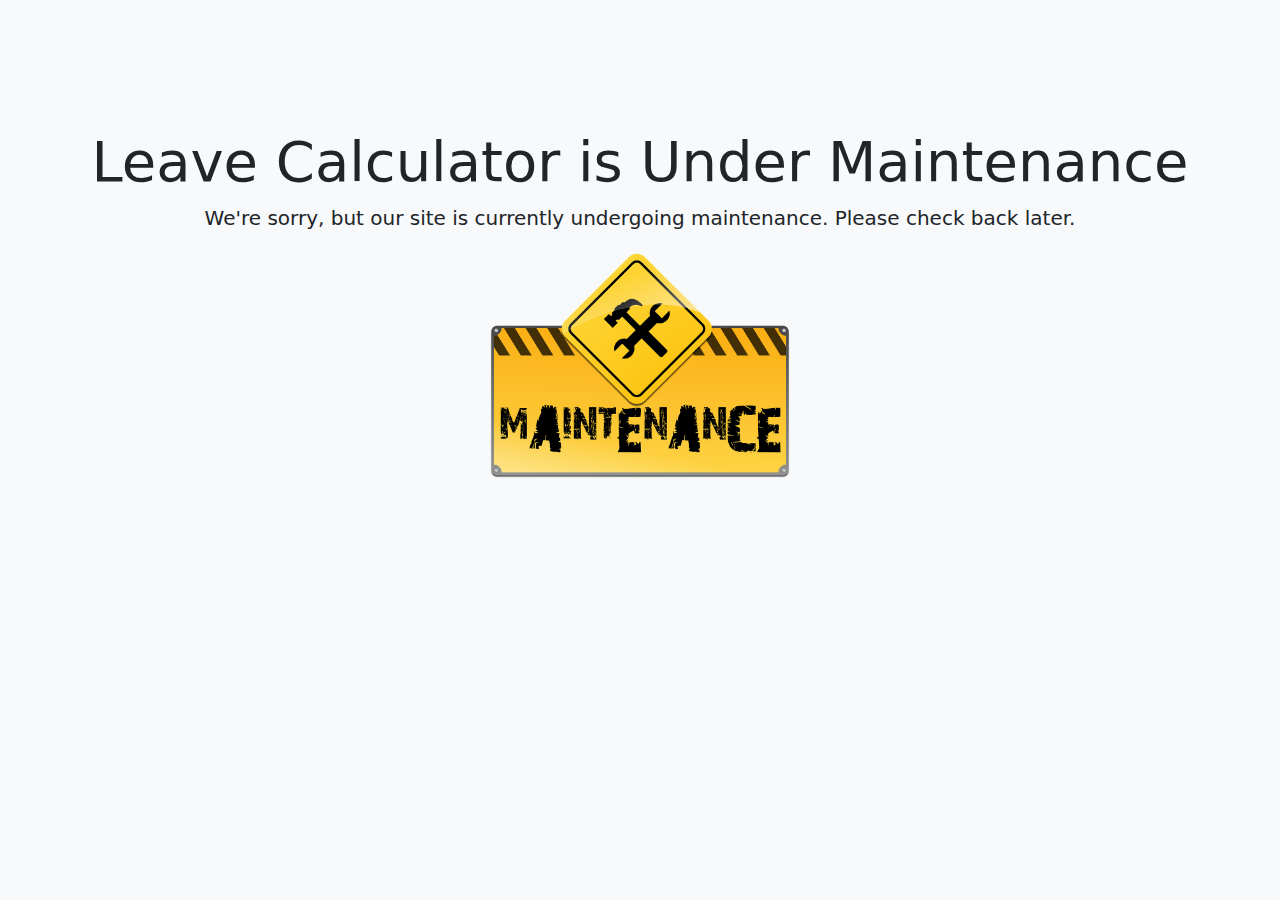
<file: leave-calculator/index.html>
<!DOCTYPE html>
<html lang="en">
<head>
    <meta charset="UTF-8">
    <meta name="viewport" content="width=device-width, initial-scale=1.0">
    <title>Site Under Maintenance</title>
    <!-- Add Bootstrap CSS CDN -->
    <link href="https://cdn.jsdelivr.net/npm/bootstrap@5.3.0/dist/css/bootstrap.min.css" rel="stylesheet">
    <style>
        body {
            background-color: #f8f9fa;
        }
        .maintenance-container {
            text-align: center;
            margin-top: 10%;
        }
    </style>
</head>
<body>
    <div class="container maintenance-container">
        <h1 class="display-4">Leave Calculator is Under Maintenance</h1>
        <p class="lead">We're sorry, but our site is currently undergoing maintenance. Please check back later.</p>
        <img src="../images/maintainance.png" alt="Maintenance Image" class="img-fluid" style="max-width: 300px;">
    </div>

    <!-- Add Bootstrap JS and jQuery CDN (if required) -->
    <script src="https://code.jquery.com/jquery-3.6.0.min.js"></script>
    <script src="https://cdn.jsdelivr.net/npm/bootstrap@5.3.0/dist/js/bootstrap.min.js"></script>
</body>
</html>
</file>
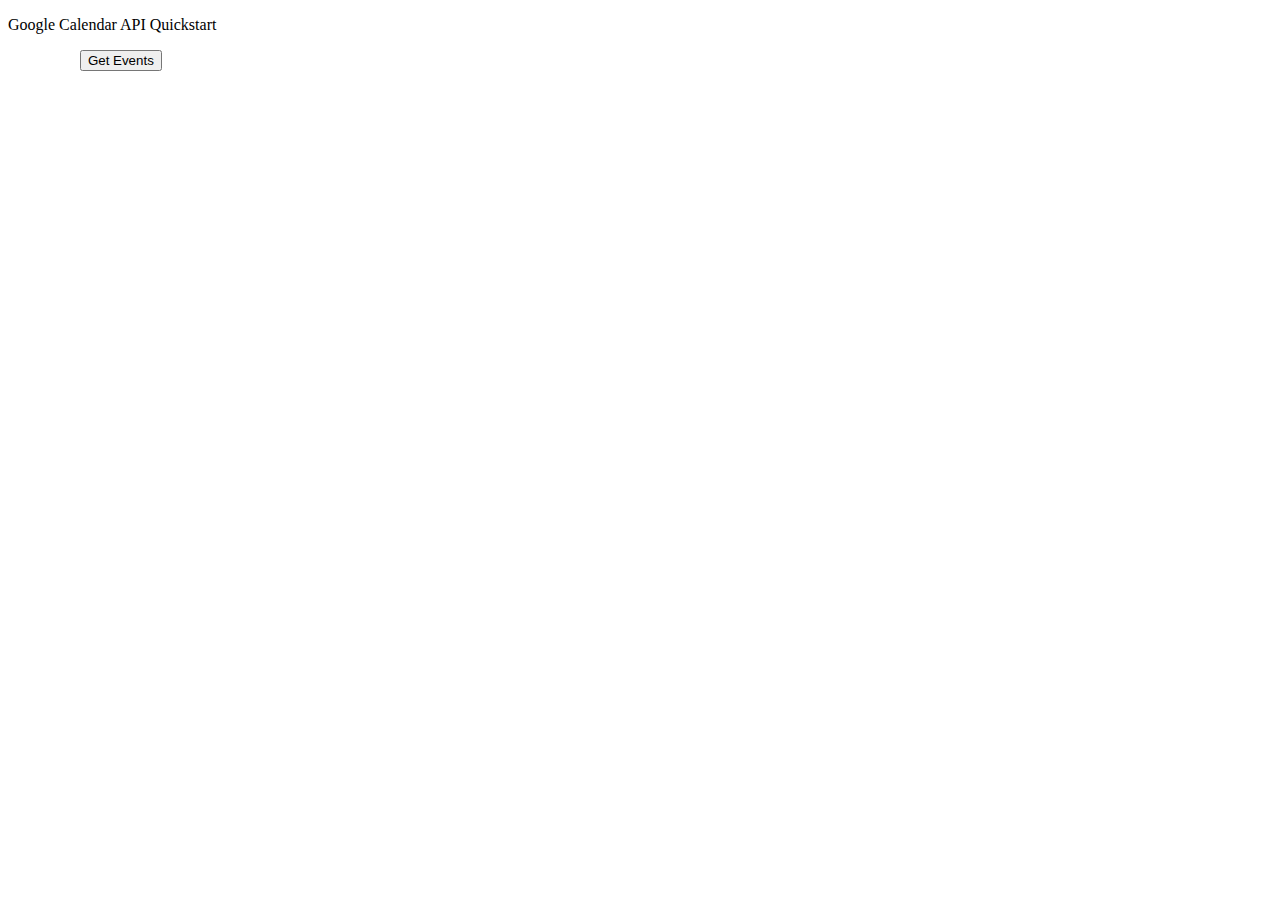
<file: leave-calculator/b.html>
<!DOCTYPE html>
<html>
  <head>
    <title>Google Calendar API Quickstart</title>
    <meta charset="utf-8" />
  </head>
  <body>
    <p>Google Calendar API Quickstart</p>

    <!--Add buttons to initiate auth sequence and sign out-->
    <button id="signout_button" onclick="handleSignoutClick()">Sign Out</button>
    <button id="events_button" onclick="handleSignoutClick()">Get Events</button>

    <pre id="content" style="white-space: pre-wrap;"></pre>

    <pre id="content2" style="white-space: pre-wrap;"></pre>

    <script src="b.js"></script>
      
    </script>
    <script async defer src="https://apis.google.com/js/api.js" onload="gapiLoaded()"></script>
    <script async defer src="https://accounts.google.com/gsi/client" onload="gisLoaded()"></script>
  </body>
</html>
</file>
<file: css/tools.css>
/*!
 * Start Bootstrap - Simple Sidebar (https://startbootstrap.com/template-overviews/simple-sidebar)
 * Copyright 2013-2019 Start Bootstrap
 * Licensed under MIT (https://github.com/BlackrockDigital/startbootstrap-simple-sidebar/blob/master/LICENSE)
 */
body {
  overflow-x: hidden;
}

#sidebar-wrapper {
  min-height: 100vh;
  margin-left: -15rem;
  -webkit-transition: margin .25s ease-out;
  -moz-transition: margin .25s ease-out;
  -o-transition: margin .25s ease-out;
  transition: margin .25s ease-out;
}

#sidebar-wrapper .sidebar-heading {
  padding: 0.875rem 1.25rem;
  font-size: 1.2rem;
}

#sidebar-wrapper .list-group {
  width: 15rem;
}

#page-content-wrapper {
  min-width: 100vw;
}

#wrapper.toggled #sidebar-wrapper {
  margin-left: 0;
}

@media (min-width: 768px) {
  #sidebar-wrapper {
    margin-left: 0;
  }

  #page-content-wrapper {
    min-width: 0;
    width: 100%;
  }

  #wrapper.toggled #sidebar-wrapper {
    margin-left: -15rem;
  }
}

.custom-navbar-brand {
  font-family: 'Pacifico', cursive;
  font-size: 24px;
}
</file>
